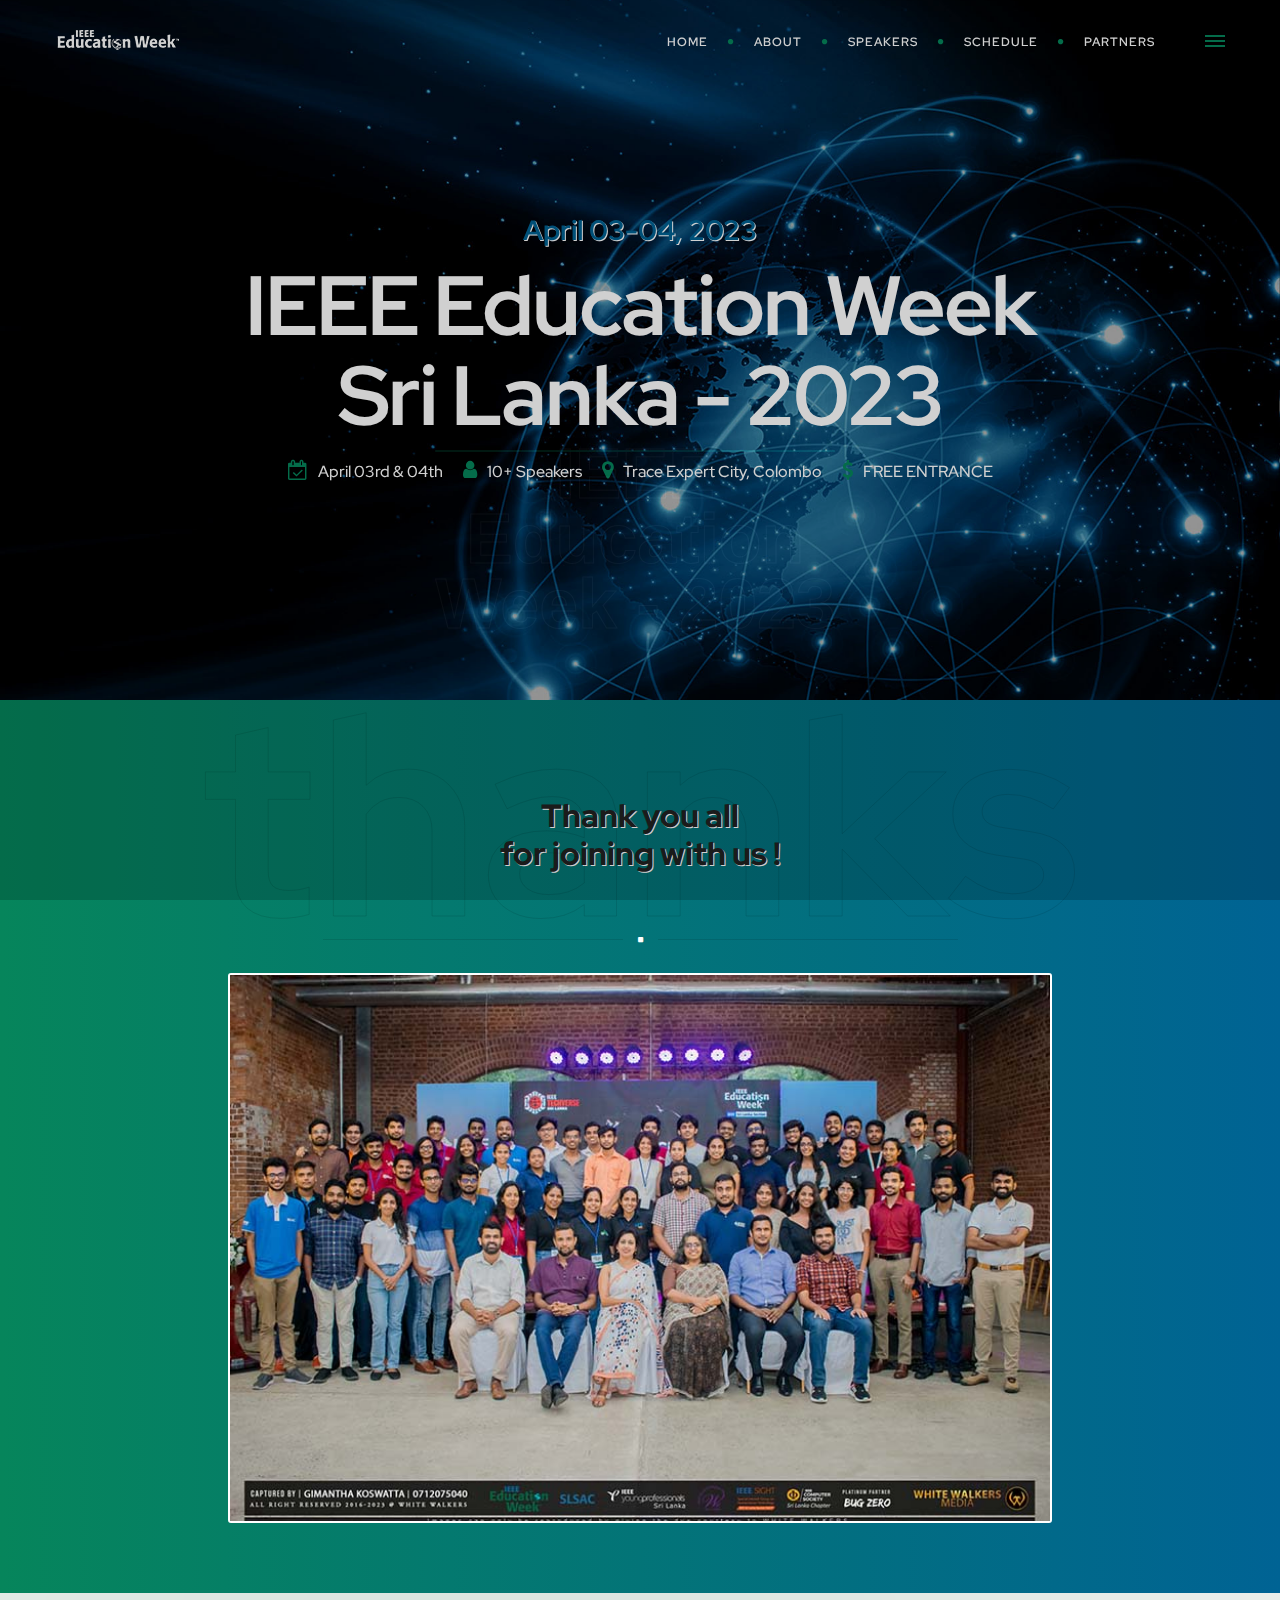
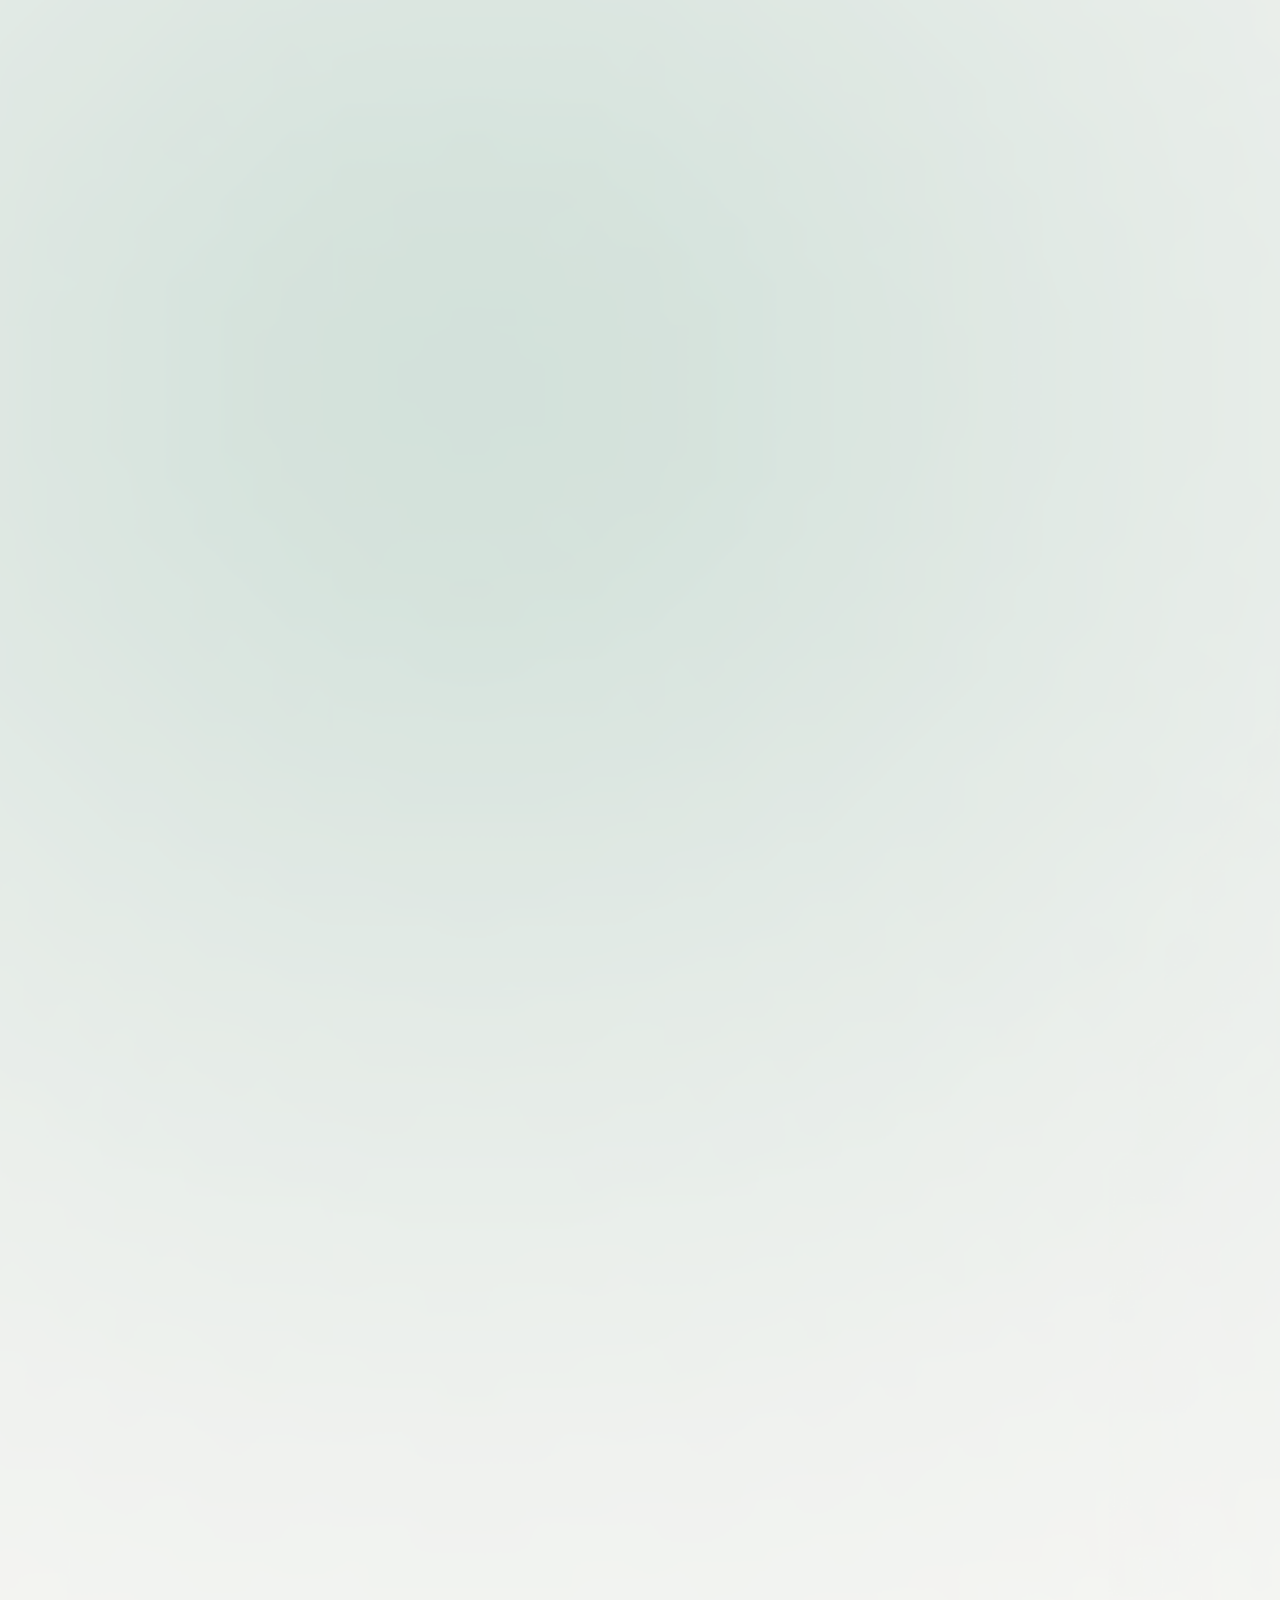
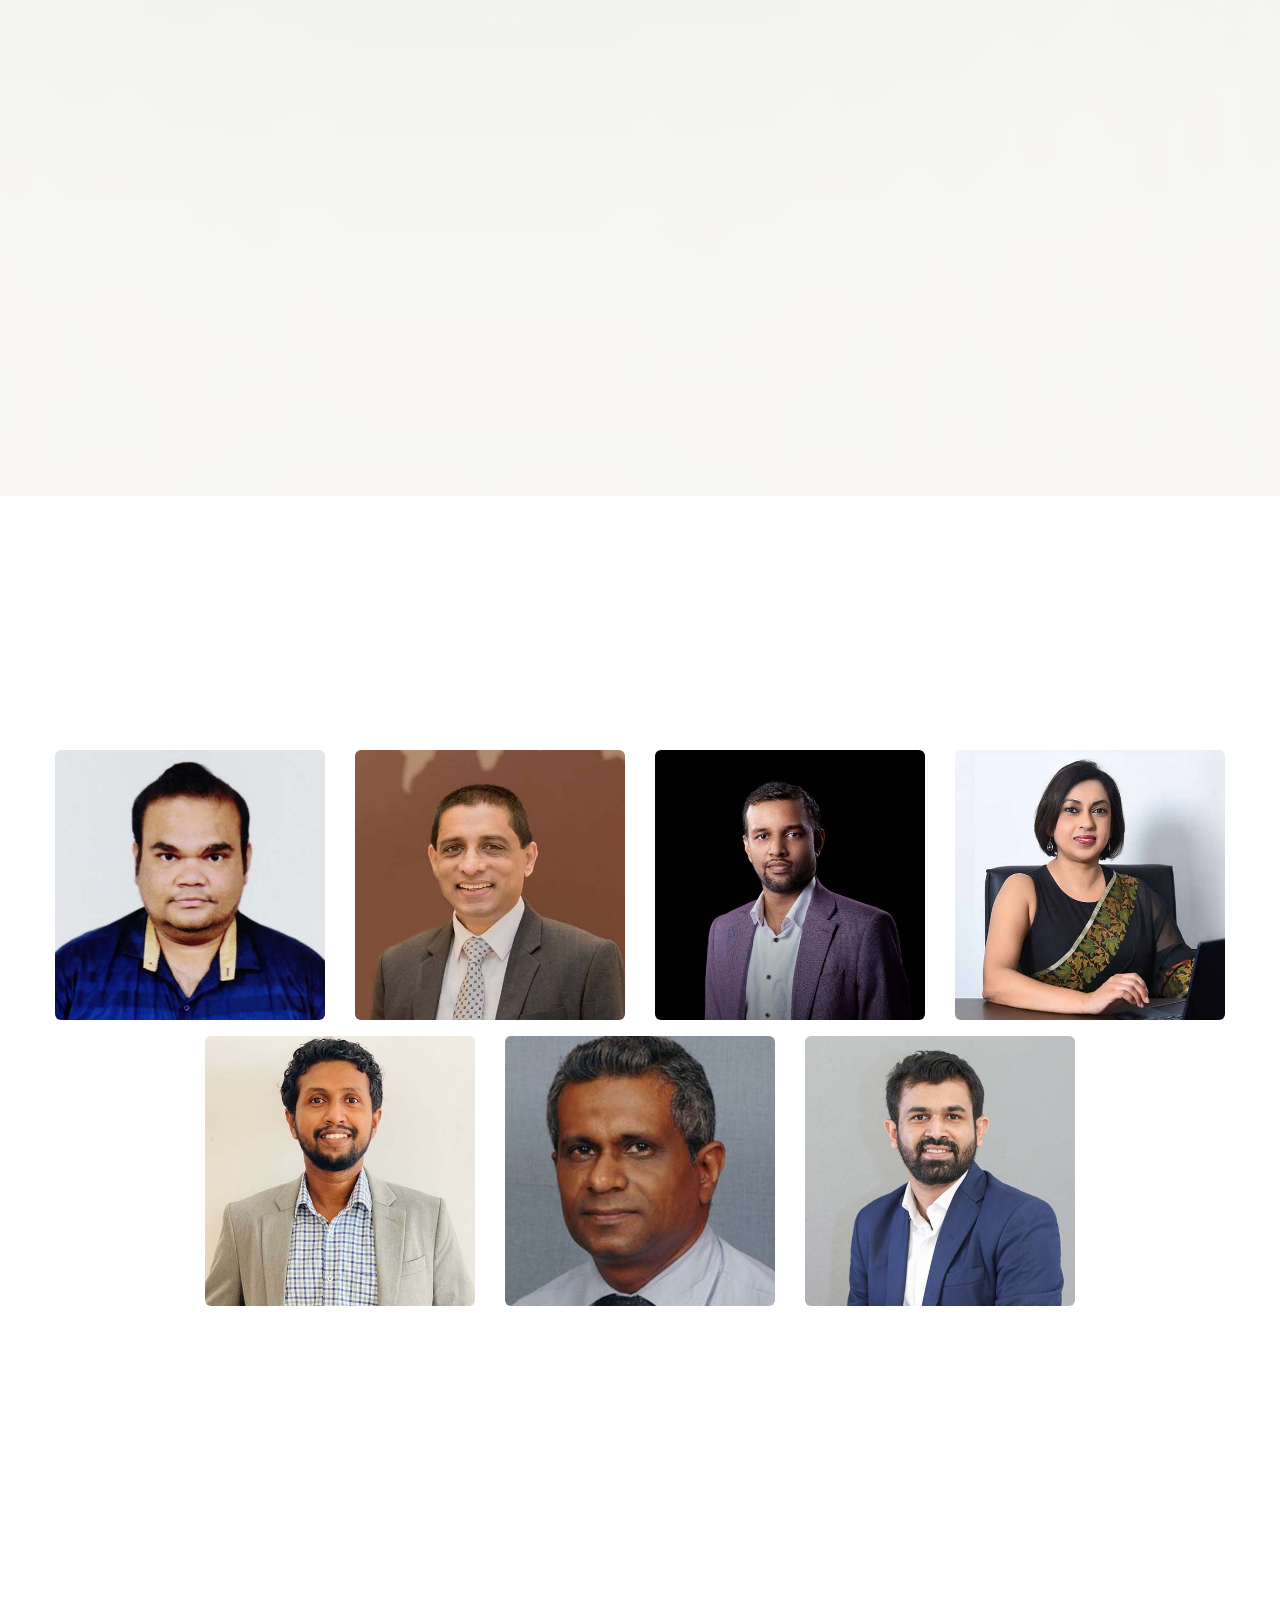
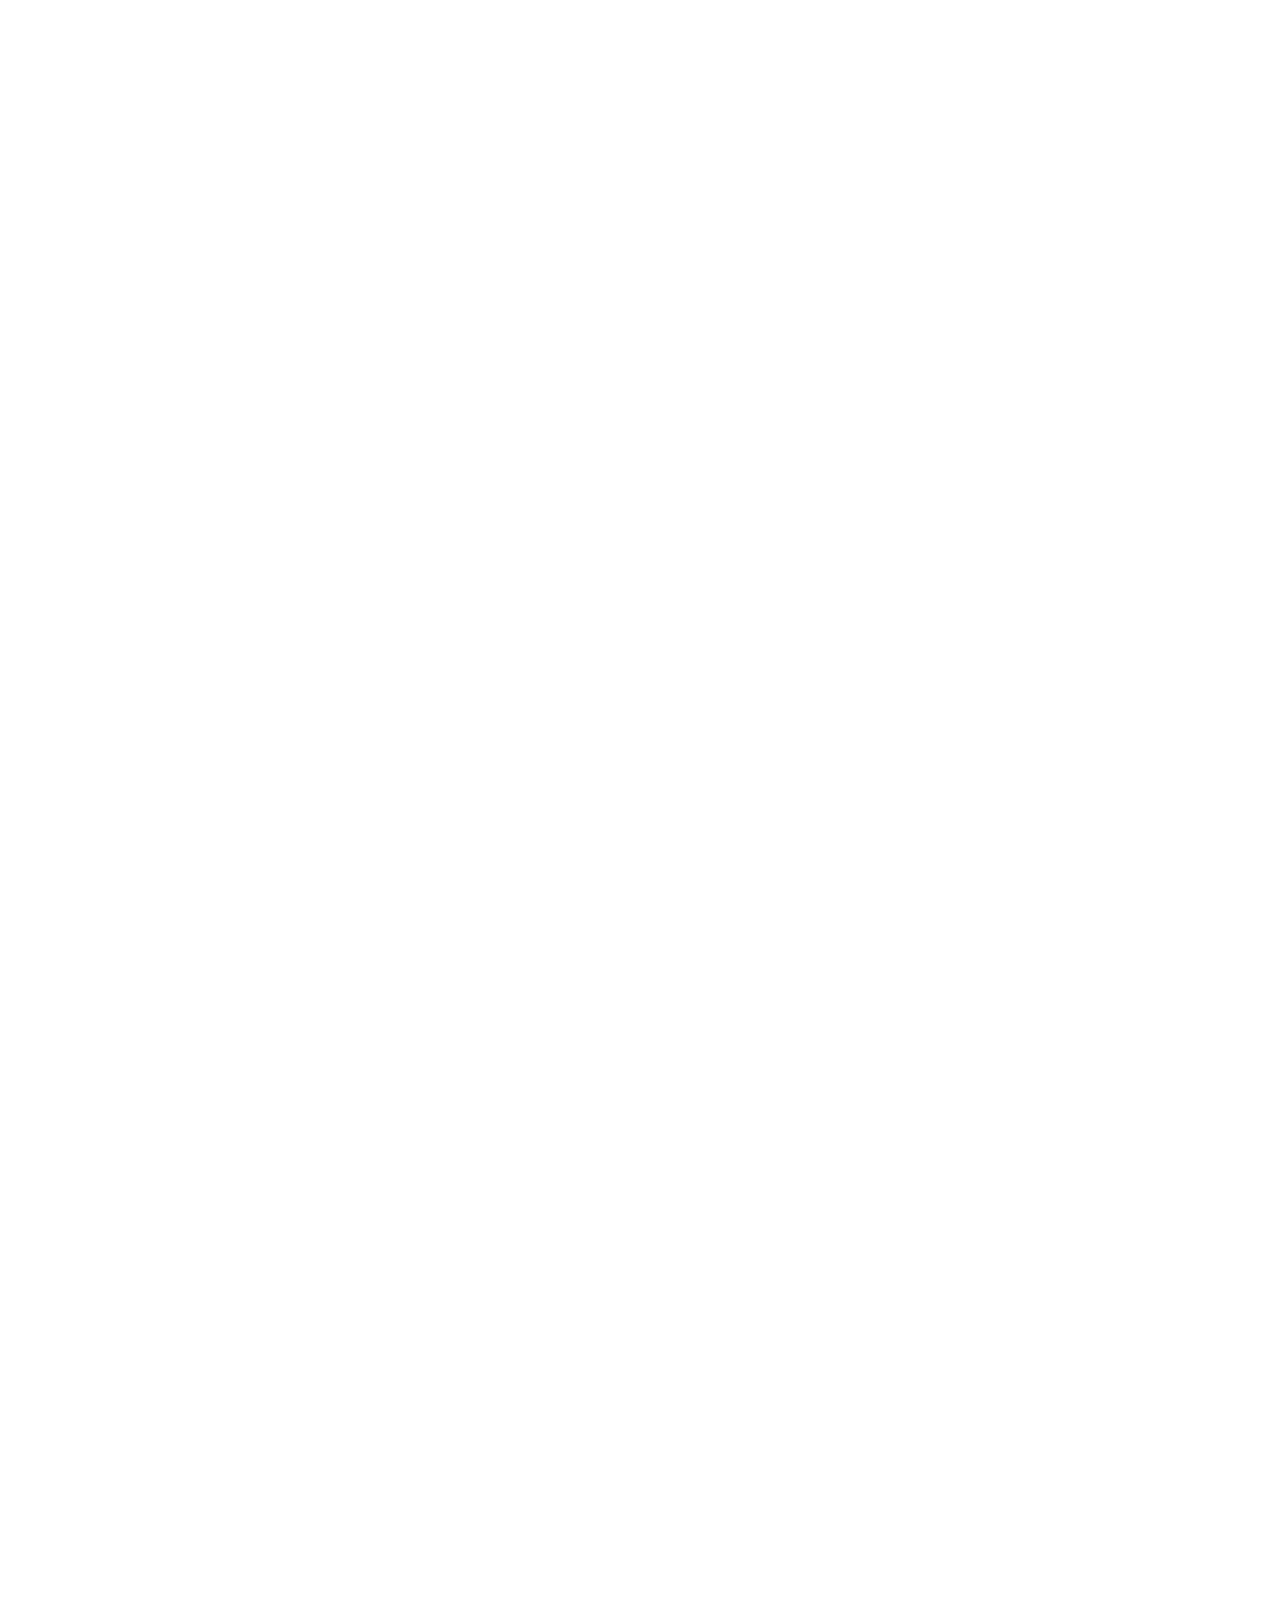
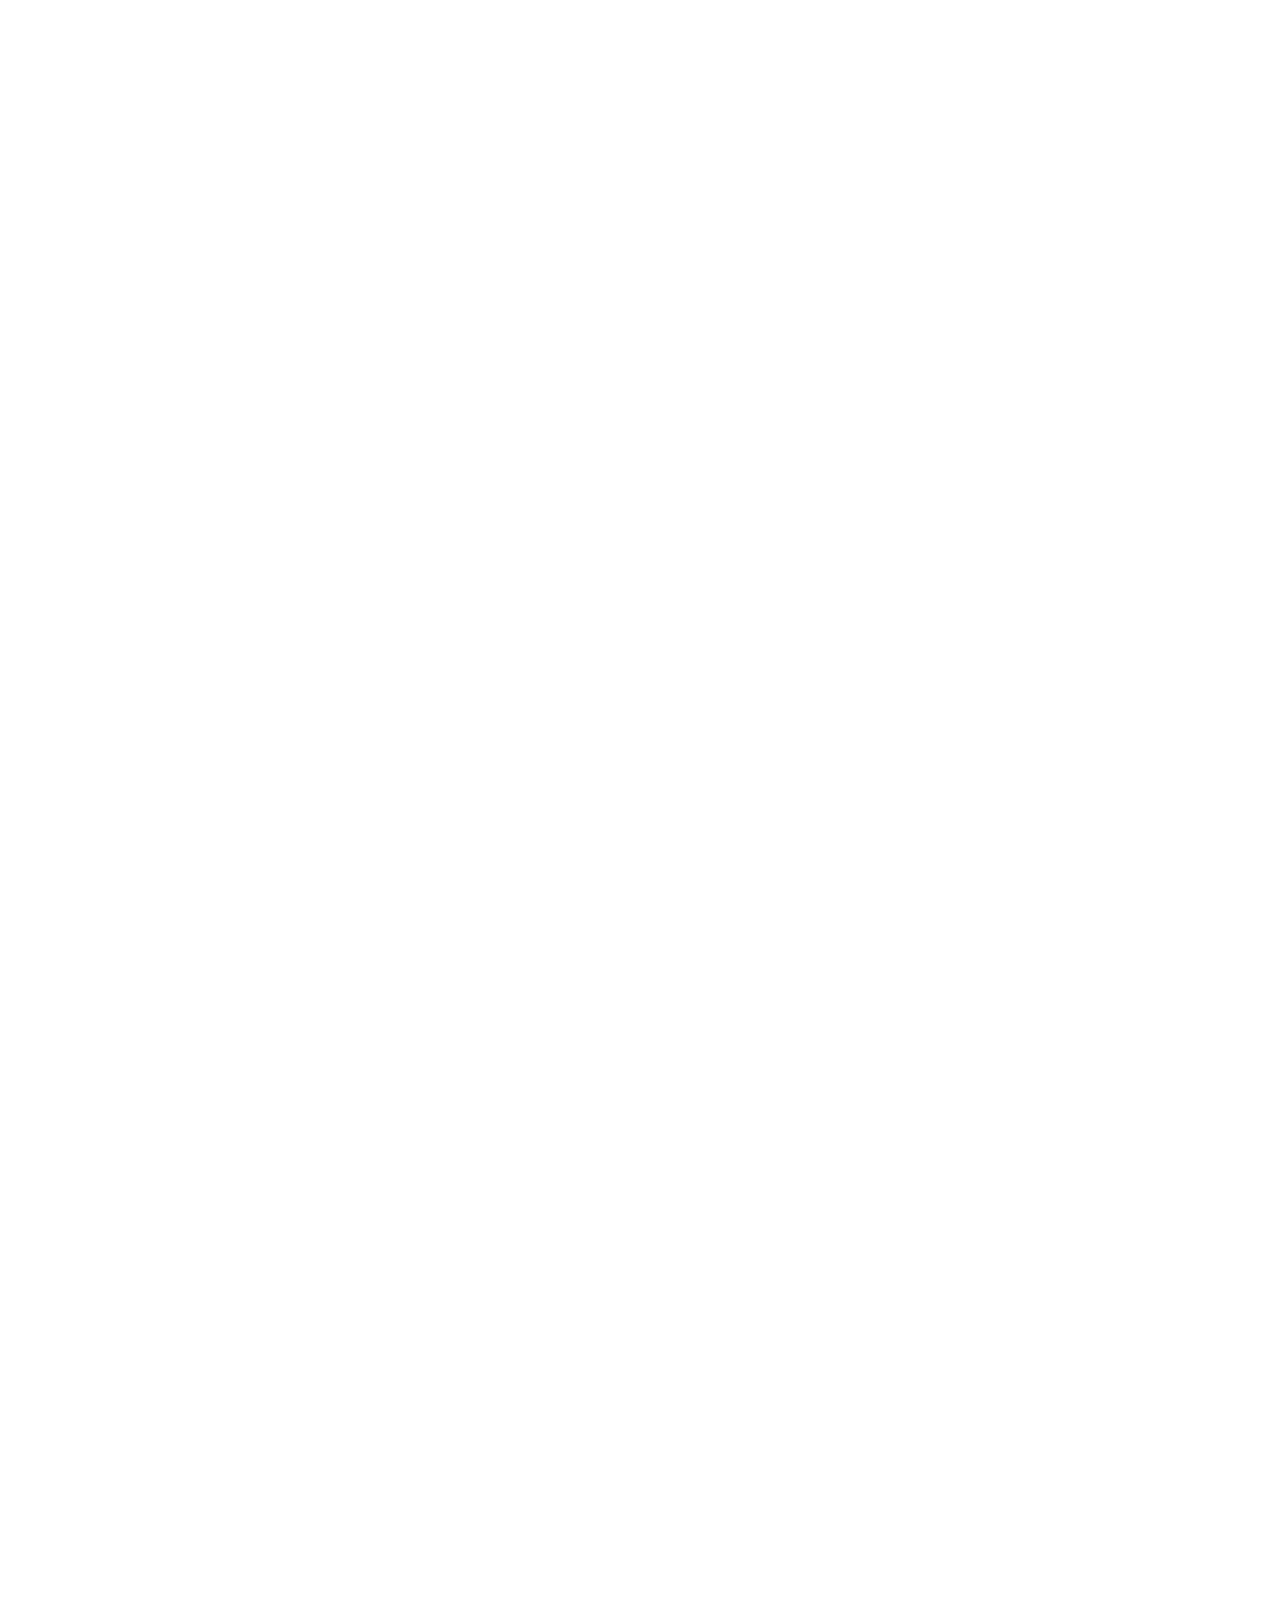
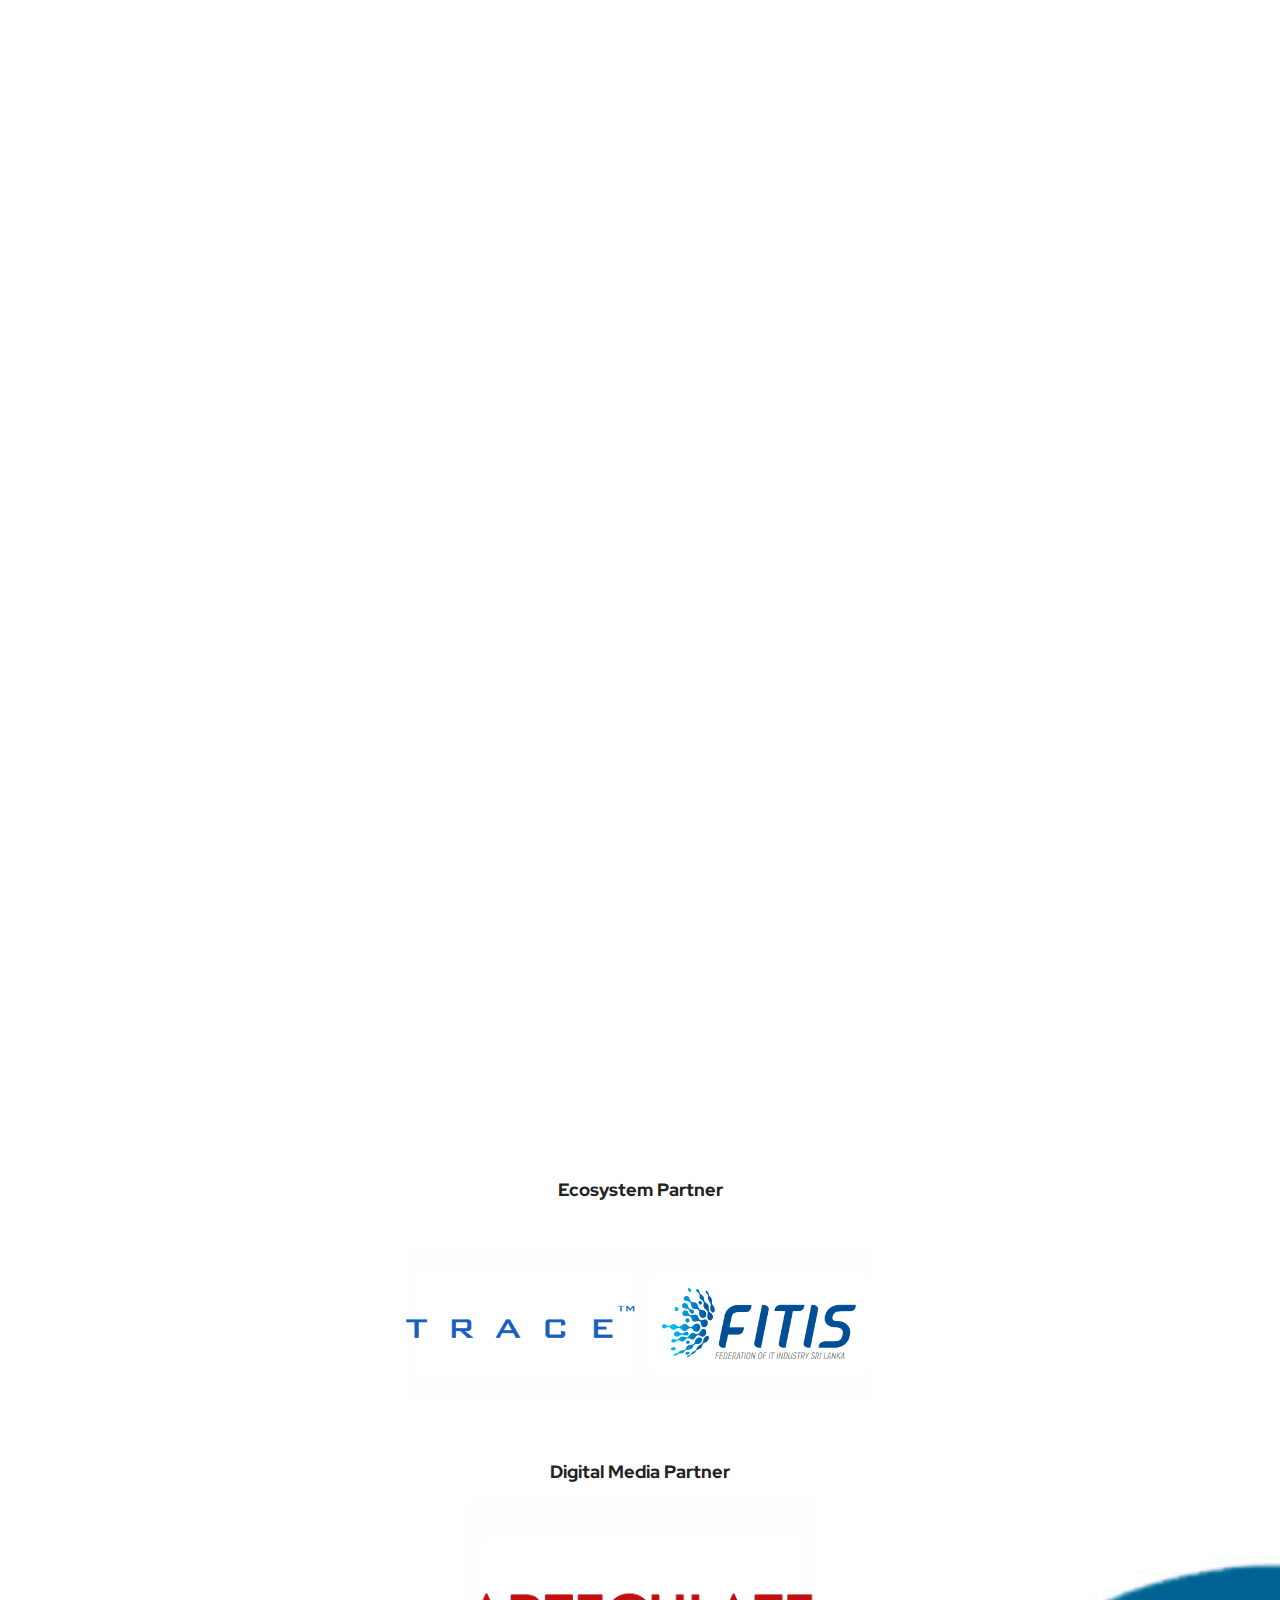
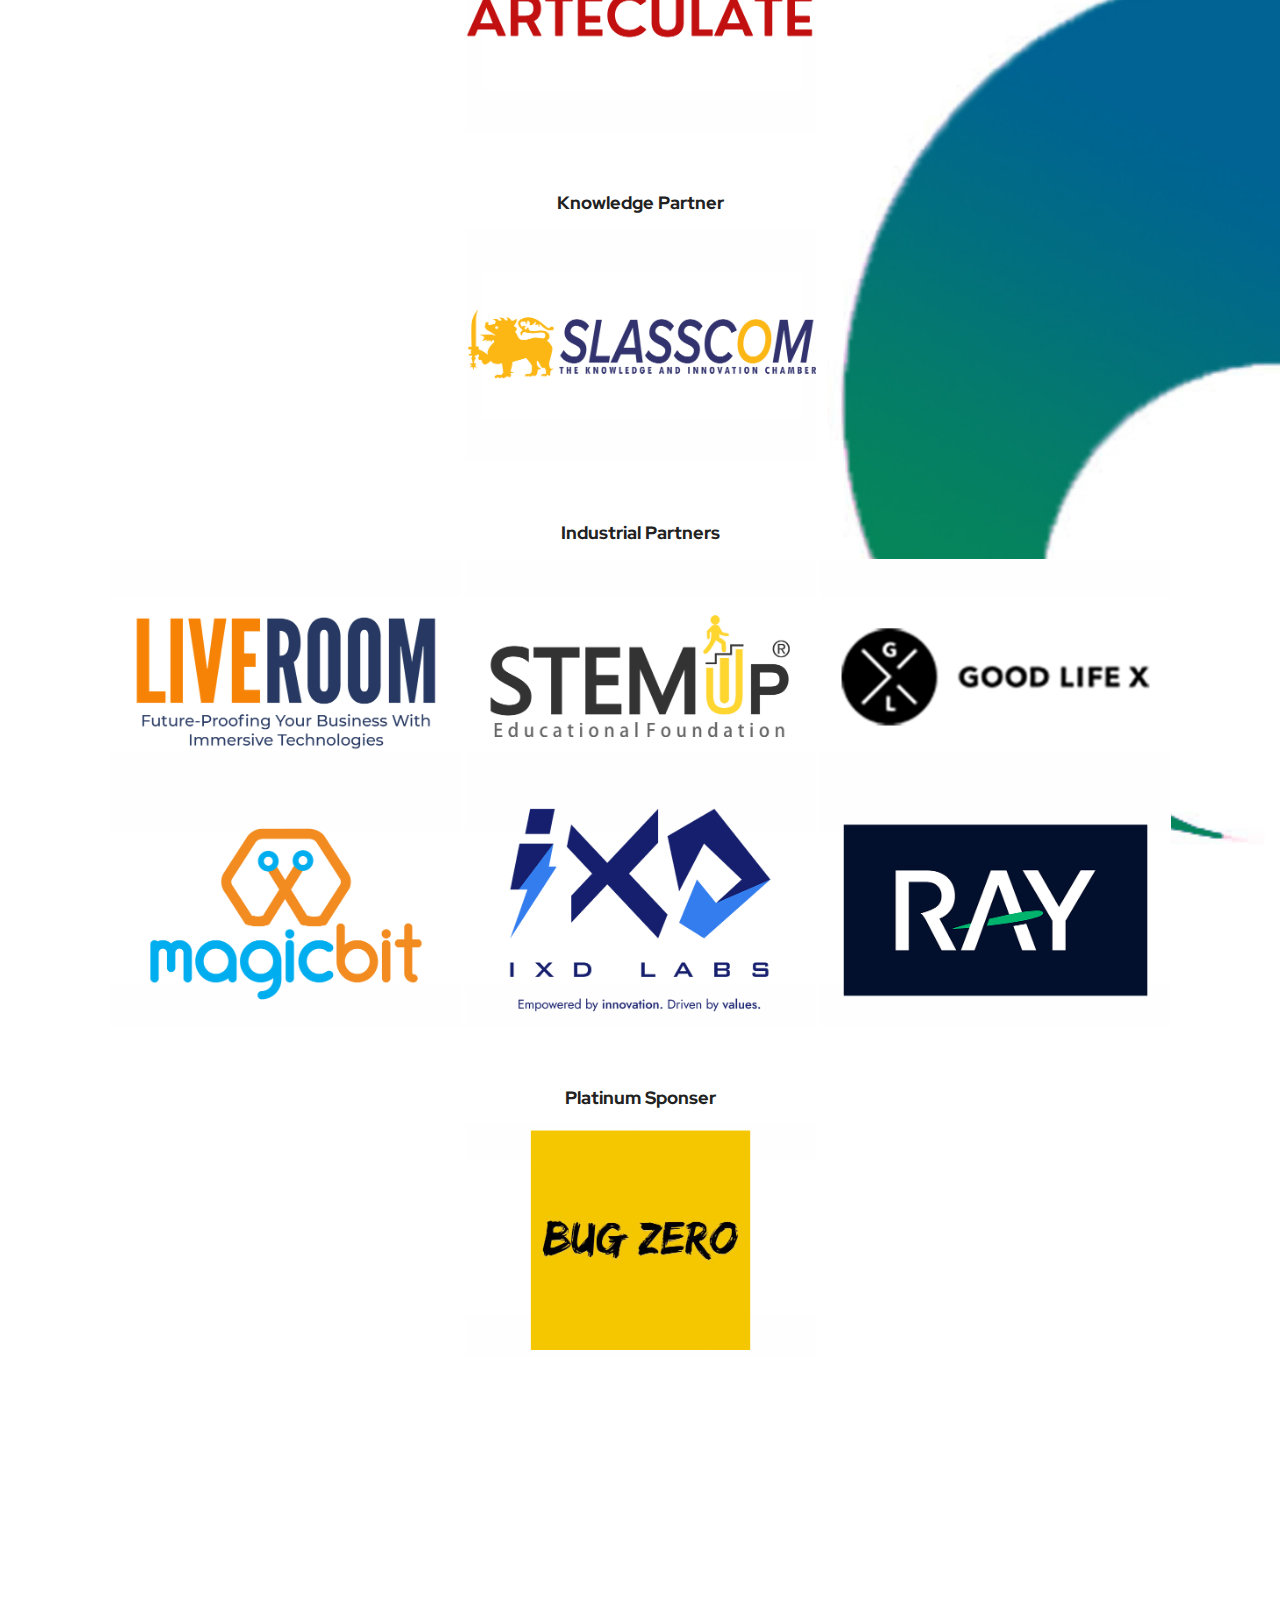
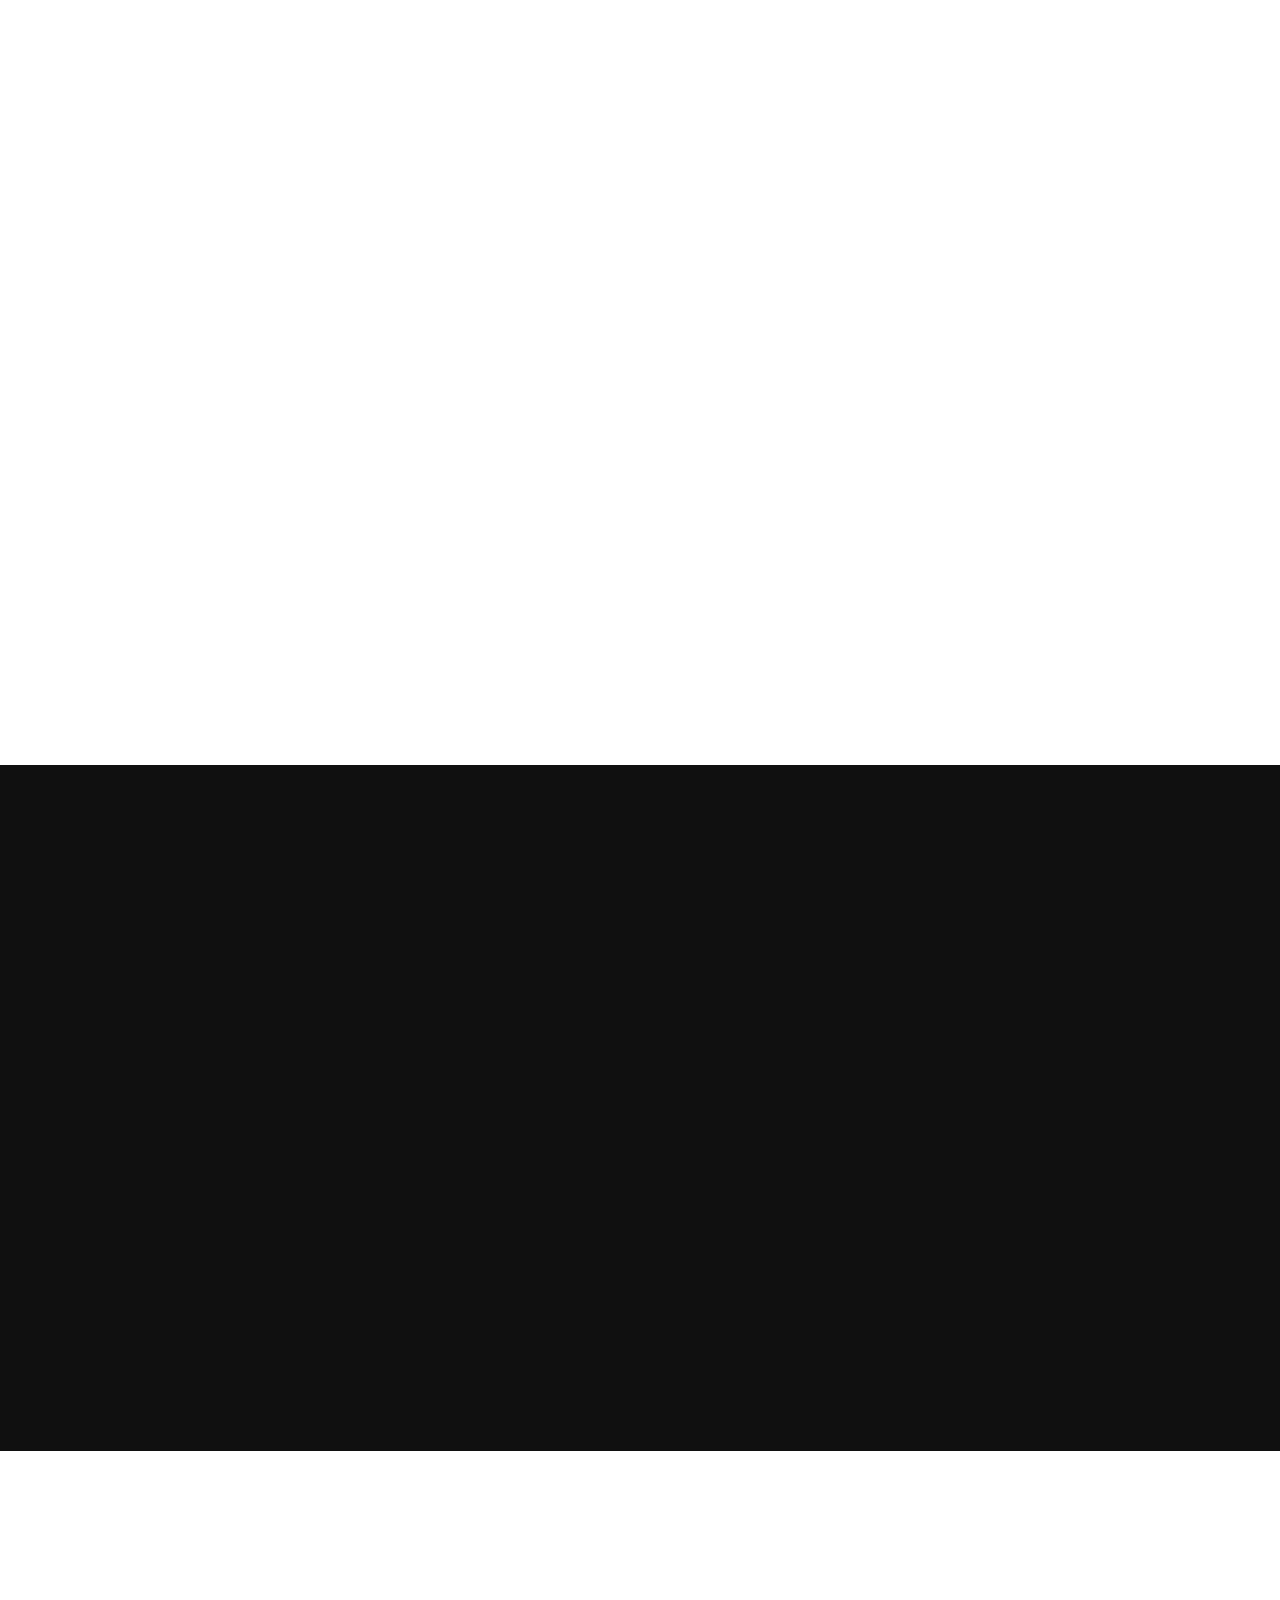
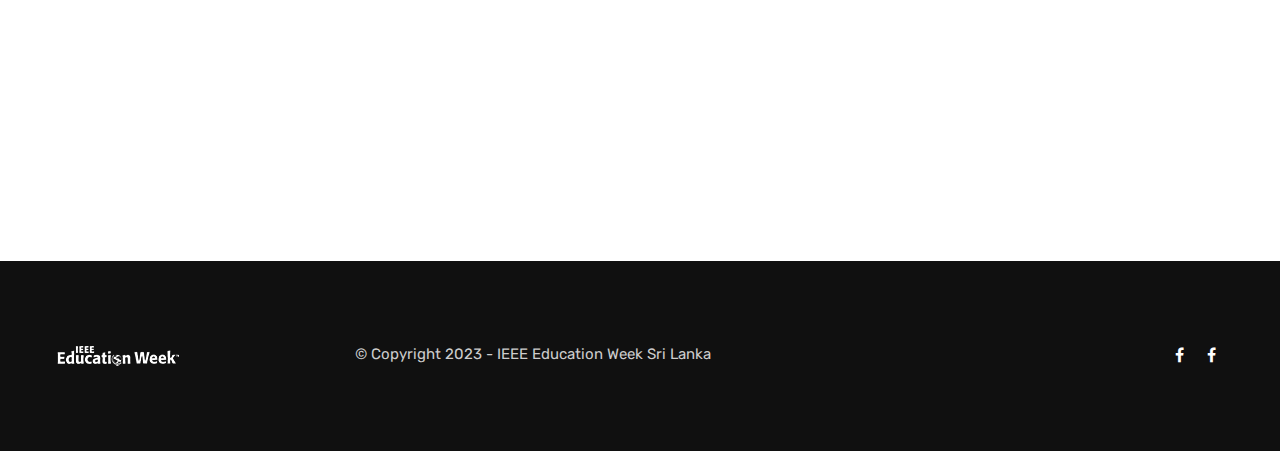
<file: 2023/index.html>
<!DOCTYPE html>
<html lang="en">

<head>
    <!-- Asela Pathirage -->
    <meta charset="utf-8" />
    <title>IEEE Education Week Sri Lanka - 2023</title>
    <meta name="viewport" content="width=device-width, initial-scale=1.0" />
    <meta name="description" content="IEEE Education Week - 2023" />
    <meta name="keywords" content="" />
    <meta name="author" content="" />
    <meta http-equiv="Permissions-Policy" content="interest-cohort=()">
    <link rel="shortcut icon" type="image/jpg" href="images-event/logo.png" />

    <!--[if lt IE 9]>
      <script src="js/html5shiv.js"></script>
    <![endif]-->

    <!-- CSS Files
    ================================================== -->
    <link rel="stylesheet" href="css/bootstrap.css" type="text/css" />
    <link rel="stylesheet" href="css/jpreloader.css" type="text/css" />
    <link rel="stylesheet" href="css/animate.css" type="text/css" />
    <link rel="stylesheet" href="css/plugin.css" type="text/css" />
    <link rel="stylesheet" href="css/owl.carousel.css" type="text/css" />
    <link rel="stylesheet" href="css/owl.theme.css" type="text/css" />
    <link rel="stylesheet" href="css/owl.transitions.css" type="text/css" />
    <link rel="stylesheet" href="css/magnific-popup.css" type="text/css" />
    <link rel="stylesheet" href="css/jquery.countdown.css" type="text/css" />
    <link rel="stylesheet" href="css/style.css" type="text/css" />
    <link rel="stylesheet" href="css/twentytwenty.css" type="text/css" />


    <!-- custom background -->
    <link rel="stylesheet" href="css/bg.css" type="text/css" />

    <!-- color scheme -->
    <link rel="stylesheet" href="css/colors/magenta.css" type="text/css" id="colors" />
    <link rel="stylesheet" href="css/color.css" type="text/css" />

    <!-- load fonts -->
    <link rel="stylesheet" href="fonts/font-awesome/css/font-awesome.css" type="text/css" />
    <link rel="stylesheet" href="fonts/elegant_font/HTML_CSS/style.css" type="text/css" />
    <link rel="stylesheet" href="fonts/et-line-font/style.css" type="text/css" />

    <!-- RS5.0 Stylesheet -->
    <link rel="stylesheet" href="revolution/css/settings.css" type="text/css" />
    <link rel="stylesheet" href="revolution/css/layers.css" type="text/css" />
    <link rel="stylesheet" href="revolution/css/navigation.css" type="text/css" />
    <link rel="stylesheet" href="css/rev-settings.css" type="text/css" />

    <!-- custom font -->
    <link rel="stylesheet" href="css/font-style.css" type="text/css" />
    <link rel="stylesheet" href="css/new.css" type="text/css" />
</head>

<body id="homepage" class="de_light">
    <div id="wrapper">
        <!-- header begin -->
        <header class="transparent">
            <div class="info">
                <div class="container">
                    <div class="row">
                        <div class="col-md-12">
                            <!-- <div class="column">Working Hours Monday - Friday <span class="id-color"><strong>08:00-16:00</strong></span></div>
                            <div class="column">Toll Free <span class="id-color"><strong>1800.899.900</strong></span></div> -->
                            <!-- social icons -->
                            <div class="column social">
                                <a href="#"><i class="fa fa-facebook"></i></a>
                                <a href="#"><i class="fa fa-twitter"></i></a>
                                <a href="#"><i class="fa fa-rss"></i></a>
                                <a href="#"><i class="fa fa-google-plus"></i></a>
                                <a href="#"><i class="fa fa-envelope-o"></i></a>
                            </div>
                            <!-- social icons close -->
                        </div>
                    </div>
                </div>
            </div>

            <div class="container">
                <div class="row">
                    <div class="col-md-12">
                        <!-- logo begin -->
                        <div id="logo">
                            <a href="index.html">
                                <img class="logo" src="images-event/logo.png" alt="" />
                            </a>
                        </div>
                        <!-- logo close -->

                        <!-- small button begin -->
                        <span id="menu-btn"></span>
                        <!-- small button close -->

                        <div class="header-extra">
                            <div class="v-center">
                                <span id="b-menu">
                                    <span></span>
                                    <span></span>
                                    <span></span>
                                </span>


                            </div>
                        </div>

                        <!-- mainmenu begin -->
                        <ul id="mainmenu" class="ms-2">
                            <li>
                                <a href="#section-hero">Home<span></span></a>
                            </li>
                            <li>
                                <a href="#section-about">About<span></span></a>
                            </li>
                            <li>
                                <a href="#section-speakers">Speakers<span></span></a>
                            </li>
                            <li>
                                <a href="#section-schedule">Schedule<span></span></a>
                            </li>
                            <!-- <li><a href="#section-ticket">Ticket<span></span></a></li> -->
                            <li>
                                <a href="#section-sponsors">Partners<span></span></a>
                            </li>
                            <!-- <li>
                                <a href="https://forms.gle/LA3BFdqYhyvfLu758" target="_blank"
                                    class="btn-custom font-weight-bold text-white sm-mb-30 ">Register&nbsp;&nbsp;&nbsp;<span></span></a>
                            </li> -->

                            <!-- <li><a href="#section-register">Register<span></span></a></li> -->
                            <!-- <li><a href="news.html">News<span></span></a></li> -->
                        </ul>
                        <!-- mainmenu close -->

                    </div>
                </div>
            </div>
        </header>
        <!-- header close -->

        <!-- content begin -->
        <div id="content" class="no-bottom no-top">
            <!-- revolution slider begin -->
            <section id="section-hero" class="fullwidthbanner-container" aria-label="section-slider"
                data-bgcolor="#101010">
                <div id="slider-revolution">
                    <ul>
                        <li data-transition="random-premium" data-slotamount="10" data-masterspeed="200" data-thumb="">
                            <!--  BACKGROUND IMAGE -->
                            <img alt="" class="rev-slidebg" data-bgparallax="0" src="images-event/slider/wide1.jpg" />
                        </li>

                        <li data-transition="random-premium" data-slotamount="10" data-masterspeed="200" data-thumb="">
                            <!--  BACKGROUND IMAGE -->
                            <img alt="" class="rev-slidebg" data-bgparallax="0" src="images-event/slider/wide2.jpg" />
                        </li>
                    </ul>

                    <div class="tp-static-layers">
                        <div class="text-center tp-caption size-28 font-weight-bold text-white tp-static-layer"
                            data-x="['center','center','center','center']" data-hoffset="['0']"
                            data-y="['top','top','top','top']" data-voffset="['185']"
                            data-lineheight="['90','90','90','90']" data-width="none" data-height="none"
                            data-whitespace="nowrap" data-type="text" data-responsive_offset="on" data-startslide="0"
                            data-endslide="3"
                            data-frames='[{"from":"opacity:0;","speed":300,"to":"o:1;","delay":500,"ease":"Power2.easeInOut"},{"delay":"wait","speed":300,"to":"opacity:0;","ease":"nothing"}]'
                            data-textAlign="['center','center','center','center']" data-paddingtop="[0,0,0,0]"
                            data-paddingright="[0,0,0,0]" data-paddingbottom="[0,0,0,0]" data-paddingleft="[0,0,0,0]">
                            <span class="id-color-2" style="text-shadow: 1px 1px 0 #ffffff">April 03-04, 2023</span>
                        </div>

                        <div class="text-center tp-caption size-84 font-weight-bold text-white tp-static-layer"
                            data-x="['center','center','center','center']" data-hoffset="['0']"
                            data-y="['center','center','center','center']" data-lineheight="['90','90','90','90']"
                            data-width="none" data-height="none" data-whitespace="nowrap" data-type="text"
                            data-responsive_offset="on" data-startslide="0" data-endslide="3"
                            data-frames='[{"from":"opacity:0;","speed":300,"to":"o:1;","delay":500,"ease":"Power2.easeInOut"},{"delay":"wait","speed":300,"to":"opacity:0;","ease":"nothing"}]'
                            data-textAlign="['center','center','center','center']" data-paddingtop="[0,0,0,0]"
                            data-paddingright="[0,0,0,0]" data-paddingbottom="[0,0,0,0]" data-paddingleft="[0,0,0,0]">
                            IEEE Education Week<br />
                            Sri Lanka - 2023
                        </div>

                        <div class="text-center tp-caption size-20 text-white tp-static-layer"
                            data-x="['center','center','center','center']" data-hoffset="['0']"
                            data-y="['top','top','top','top']" data-voffset="['430']"
                            data-lineheight="['90','90','90','90']" data-width="none" data-height="none"
                            data-whitespace="nowrap" data-type="text" data-responsive_offset="on" data-startslide="0"
                            data-endslide="3"
                            data-frames='[{"from":"opacity:0;","speed":300,"to":"o:1;","delay":500,"ease":"Power2.easeInOut"},{"delay":"wait","speed":300,"to":"opacity:0;","ease":"nothing"}]'
                            data-textAlign="['center','center','center','center']" data-paddingtop="[0,0,0,0]"
                            data-paddingright="[0,0,0,0]" data-paddingbottom="[0,0,0,0]" data-paddingleft="[0,0,0,0]">
                            <div class="spacer-single"></div>
                            <div class="d-lg-flex justify-content-center sm-hide">
                                <div class="h6 padding10 pt0 pb0">
                                    <i class="i_h3 fa fa-calendar-check-o id-color"></i>April
                                    03rd & 04th
                                </div>
                                <div class="h6 padding10 pt0 pb0">
                                    <i class="i_h3 fa fa-user id-color"></i>10+ Speakers
                                </div>
                                <div class="h6 padding10 pt0 pb0">
                                    <i class="i_h3 fa fa-map-marker id-color"></i>Trace Expert
                                    City, Colombo
                                </div>
                                <div class="h6 padding10 pt0 pb0">
                                    <i class="i_h3 fa fa-dollar id-color"></i>FREE ENTRANCE
                                </div>
                            </div>
                        </div>

                        <div class="tp-caption tp-static-layer" data-x="['center','center','center','center']"
                            data-hoffset="['0']" data-y="['top','top','top','top']" data-voffset="['506']"
                            data-width="none" data-height="none" data-whitespace="nowrap" data-type="button"
                            data-actions='[{"event":"click","action":"scrollbelow","offset":"px","delay":""}]'
                            data-responsive_offset="on" data-responsive="off" data-startslide="0" data-endslide="3"
                            data-frames='[{"from":"opacity:0;","speed":300,"to":"o:1;","delay":500,"ease":"Power2.easeInOut"},{"delay":"wait","speed":300,"to":"opacity:0;","ease":"nothing"},{"frame":"hover","speed":"300","ease":"Power1.easeInOut","to":"o:1;rX:0;rY:0;rZ:0;z:0;","style":"c:rgba(255, 255, 255, 1.00);bg:rgba(255, 255, 255, 0.15);bw:2px 2px 2px 2px;"}]'
                            data-textAlign="['center','center','center','center']" data-paddingtop="[12,12,12,12]"
                            data-paddingright="[20,20,20,20]" data-paddingbottom="[12,12,12,12]"
                            data-paddingleft="[20,20,20,20]">
<!-- 
                            <a href="https://forms.gle/LA3BFdqYhyvfLu758" target="_blank"
                                class="btn-custom font-weight-bold text-white sm-mb-30 scroll-to">Register</a> -->
                        </div>

                        <div class="tp-caption tp-static-layer" data-x="['center','center','center','center']"
                            data-hoffset="['0']" data-y="['top','top','top','top']" data-voffset="['506']"
                            data-width="none" data-height="none" data-whitespace="nowrap" data-type="button"
                            data-actions='[{"event":"click","action":"scrollbelow","offset":"px","delay":""}]'
                            data-responsive_offset="on" data-responsive="off" data-startslide="0" data-endslide="3"
                            data-frames='[{"from":"opacity:0;","speed":300,"to":"o:1;","delay":500,"ease":"Power2.easeInOut"},{"delay":"wait","speed":300,"to":"opacity:0;","ease":"nothing"},{"frame":"hover","speed":"300","ease":"Power1.easeInOut","to":"o:1;rX:0;rY:0;rZ:0;z:0;","style":"c:rgba(255, 255, 255, 1.00);bg:rgba(255, 255, 255, 0.15);bw:2px 2px 2px 2px;"}]'
                            data-textAlign="['center','center','center','center']" data-paddingtop="[12,12,12,12]"
                            data-paddingright="[20,20,20,20]" data-paddingbottom="[12,12,12,12]"
                            data-paddingleft="[20,20,20,20]"></div>
                    </div>
                </div>
            </section>
            <!-- revolution slider close -->

            <section id="section-countdown" aria-label="section" class="gradient-to-right pt40 pb40">
                <div class="container">
                    <div class="row">
                        <div class="col-md-10 offset-md-1 text-center">
                            <div class="spacer-single"></div>
                            <div class="wm wm-border light wow fadeInDown">thanks</div>
                            <h2 style="text-shadow: 1px 1px 0 #ffffff">Thank you all<br/> for joining with us !</h2><br>
                            <!-- <div id="defaultCountdown"></div> -->
                            <div class="separator">
                                <span ><i class="fa fa-square" style="color: #ffffff;"></i></span>
                            </div>
                            <img width="85%" src="images-event/portfolio/3.jpg" alt="" style="border: 2px solid #ffffff; border-radius: 3px;"/>
                            <div class="spacer-single"></div>


                        </div>
                    </div>
                </div>
            </section>

            <section id="section-about" data-bgimage="url(images-event/bg/wide1.png) top left no-repeat">
                <div class="wm wm-border light wow fadeInDown">welcome</div>
                <div class="container">
                    <div class="row align-items-center">
                        <div class="col-lg-6 wow fadeInLeft" data-wow-delay="1s">
                            <h2>Welcome to the <br />Education Week 2023</h2>
                            <p style="color:black;">
                                IEEE Education Week Sri Lanka is a unique opportunity to connect with top professionals
                                and educators from the world of Engineering. It will be held at TRACE Expert City on the
                                3rd & 4th of April this year and will provide educational programs and resources for
                                students, educators, and technical professionals. This event is the perfect chance to
                                expand your knowledge, enhance your skills, and build your network. There will be a STEM
                                exhibition, teachers' training session, seminar on higher education pathways for
                                students, technical sessions, panel discussions, etc. It is a great way to showcase all
                                of the amazing work that IEEE volunteers and members do every day to promote education
                                at every level.
                            </p>

                            <div class="spacer10"></div>
<!-- 
                            <a href="https://forms.gle/LA3BFdqYhyvfLu758" target="_blank"
                                class="btn-custom font-weight-bold text-white sm-mb-30 scroll-to">Register</a> -->
                        </div>

                        <div class="col-lg-6 mb-sm-30  text-center wow fadeInRight">
                            <div class="de-images">
                                <!-- <img class="di-small wow fadeIn" src="images-event/misc/2.jpg" alt="" /> -->
                                <img class="di-small-2" src="images-event/misc/3.jpg" alt="" />
                                <img class="img-fluid wow fadeInRight" data-wow-delay=".25s"
                                    src="images-event/misc/1.jpg" alt="" />
                            </div>
                        </div>
                    </div>
                </div>
                <div class="spacer10"></div>
                <div class="spacer10"></div>
                <div class="spacer10"></div>
                <div class="spacer10"></div>
                <div class="spacer10"></div>
                <div class="spacer10"></div>
                <div class="spacer10"></div>
                
                <div class="container">
                    <div class="row align-items-top justify-content-center">
                        <div class="col-md-9">
                            <div class="row justify-content-center">
                                <div class="col-sm-12 mt-5 wow fadeInRight" data-wow-delay="0.5s">
                                    <h3 class="mt-3">Organized by</h3>
                                </div>
                                <div class="col-md-3  mb-sm-30 text-left wow fadeInLeft mb-3">
                                    <a href="https://ieee.lk/" target="_blank"><img class=""
                                            style="width:90%; "
                                            src="images-event/misc/New folder/sac.png" alt="" />
                                    </a>
                                </div>
                                <div class="col-md-3 mb-sm-30 text-left wow fadeInLeft mb-3">
                                    <a href="https://ieeeyp.lk/" target="_blank"><img class=""
                                            style="width:90%;"
                                            src="images-event/misc/New folder/yp.png" alt="" />
                                    </a>
                                </div>
                                <div class="col-md-3 mb-sm-30 text-left wow fadeInLeft mb-3">
                                    <a href="https://ieeewie.lk/" target="_blank"><img class=""
                                            style="width:90%;"
                                            src="images-event/misc/New folder/wie.png" alt="" />
                                    </a>
                                </div>
                                <div class="col-md-3 mb-sm-30 text-left wow fadeInLeft mb-3">
                                    <a href="https://sight.ieee.org/" target="_blank"><img class=""
                                            style="width:90%;"
                                            src="images-event/misc/New folder/sight.png" alt="" />
                                    </a>
                                </div>
                                <div class="col-md-3 mb-sm-30 text-left wow fadeInLeft mb-3">
                                    <a href="https://r10.ieee.org/srilanka-cs/" target="_blank"><img class=""
                                            style="width:90%; "
                                            src="images-event/misc/New folder/cs.png" alt="" />
                                    </a>
                                </div>
                                <div class="col-md-3 mb-sm-30 text-left wow fadeInLeft mb-3">
                                    <a href="https://techverse.ieee.lk/" target="_blank"><img class=""
                                            style="width:90%; "
                                            src="images-event/misc/New folder/tech.png" alt="" />
                                    </a>
                                </div>
                                <div class="col-md-3 mb-sm-30 text-left wow fadeInLeft mb-3">
                                    <a href="https://slinspire.lk/" target="_blank"><img class=""
                                            style="width:90%; "
                                            src="images-event/misc/New folder/ins.png" alt="" />
                                    </a>
                                </div>
                            </div>
                        </div>
                        <div class="col-md-3 text-right">
                            <div class="row justify-content-end">
                                <div class="col-sm-12 mt-5 wow fadeInRight" data-wow-delay="0.5s">
                                    <h3 class="mt-3">In collaboration with</h3>
                                </div>
                                <div class="col-md-9 mb-sm-30 text-right wow fadeInLeft mb-2">
                                    <a href="https://web.facebook.com/sl2college/?_rdc=1&_rdr" target="_blank"><img
                                            class="" style="margin-right:0;width:90%;"
                                            src="images-event/misc/New folder/sl.png" alt="" />
                                    </a>
                                </div>
                            </div>

                        </div>
                    </div>
                </div>
                <div class="spacer10"></div>
                <div class="container">
                    <div class="row align-items-top justify-content-center">
                        <div class="col-md-12">
                            <div class="row justify-content-center">
                                <div class="col-sm-12 text-center mt-5 wow fadeInRight" data-wow-delay="0.5s">
                                    <h3 class="mt-3">Powered by</h3>
                                </div>
                                <div class="col-md-3  mb-sm-30 text-left wow fadeInLeft mb-3">
                                    <a href="" target="_blank"><img class=""
                                            style="width:90%;"
                                            src="images-event/misc/New folder/10r.png" alt="" />
                                    </a>
                                </div>
                                <div class="col-md-3 mb-sm-30 text-left wow fadeInLeft mb-3">
                                    <a href="" target="_blank"><img class=""
                                            style="width:90%;"
                                            src="images-event/misc/New folder/stem.png" alt="" />
                                    </a>
                                </div>
                                
                            </div>
                        </div>
                       
                    </div>
                </div>
                
                <div class="spacer-double"></div>
                <div class="wm wm-border light wow fadeInDown mt-5">Benifits</div>
                <div class="container">
                    <div class="row">
                        <div class="col-md-6 offset-md-3 text-center wow fadeInUp">
                            <h1>Why You Should Join The Event</h1>
                            <div class="separator">
                                <span><i class="fa fa-square"></i></span>
                            </div>
                            
                        </div>

                        <div class="col-lg-4 wow fadeIn" data-wow-delay="0s">
                            <div class="box-number square">
                                <i class="bg-color hover-color-2 fa fa-microphone text-light"></i>
                                <div class="text">
                                    <h3><span>Exhibit Booths </span></h3>
                                    <p>
                                        Exhibitors often represent educational institutions, organizations, and
                                        companies that are leaders in the field of education. Visiting these booths can
                                        provide attendees with a chance to learn about new products and services.
                                    </p>
                                </div>
                            </div>
                        </div>

                        <div class="col-lg-4 wow fadeIn" data-wow-delay=".25s">
                            <div class="box-number square">
                                <i class="bg-color hover-color-2 fa fa-lightbulb-o text-light"></i>
                                <div class="text">
                                    <h3><span>Best Experience</span></h3>
                                    <p>
                                        Provides an opportunity for individuals to learn about the latest trends,
                                        research, and innovations in the field of education, connect with like-minded
                                        individuals, and improve their own skills and knowledge.
                                    </p>
                                </div>
                            </div>
                        </div>

                        <div class="col-lg-4 wow fadeIn" data-wow-delay=".5s">
                            <div class="box-number square">
                                <i class="bg-color hover-color-2 fa fa-sitemap text-light"></i>
                                <div class="text">
                                    <h3><span>Networking</span></h3>
                                    <p>
                                        Attendees can attend presentations, workshops, and panel discussions to meet new
                                        people, share ideas, and discuss issues related to education that can lead to
                                        future opportunities.

                                    </p>
                                </div>
                            </div>
                        </div>

                        <div class="spacer-single"></div>

                        <div class="col-lg-4 wow fadeIn" data-wow-delay=".75s">
                            <div class="box-number square">
                                <i class="bg-color hover-color-2 fa fa-users text-light"></i>
                                <div class="text">
                                    <h3><span>Build Talented Posterity </span></h3>
                                    <p>
                                        Offers a range of resources and opportunities to help individuals develop their
                                        skills and knowledge, as well as connect with like-minded individuals for
                                        collaboration, mentorship, and professional development.

                                    </p>
                                </div>
                            </div>
                        </div>

                        <div class="col-lg-4 wow fadeIn" data-wow-delay="1s">
                            <div class="box-number square">
                                <i class="bg-color hover-color-2 fa fa-building text-light"></i>
                                <div class="text">
                                    <h3><span>Learn New Technologies</span></h3>
                                    <p>
                                        Presents a unique opportunity to learn new technologies that enhance skills and
                                        knowledge, such as virtual and augmented reality tools coding and robotics kit,
                                        and online learning platforms.

                                    </p>
                                </div>
                            </div>
                        </div>

                        <div class="col-lg-4 wow fadeIn" data-wow-delay="1.25s">
                            <div class="box-number square">
                                <i class="bg-color hover-color-2 fa fa-mortar-board text-light"></i>
                                <div class="text">
                                    <h3><span>Proceed Forward</span></h3>
                                    <p>
                                        The pandemic has had a major impact on engineers and technologists, and now is
                                        the time to find the training and educational opportunities they need.
                                    </p>
                                </div>
                            </div>
                        </div>
                    </div>
                </div>
            </section>
            <!-- section close -->

            <!-- section begin -->
            <section id="section-speakers" class="text-light"
                data-bgimage="url(images-event/bg/wide2.jpg) fixed top center" data-stellar-background-ratio=".2">
                <div class="wm wm-border dark wow fadeInDown">speakers</div>
                <div class="container">
                    <div class="row text-center">
                        <div class="col-md-6 offset-md-3 text-center wow fadeInUp">
                            <h1>The Speakers</h1>
                            <div class="separator">
                                <span><i class="fa fa-square"></i></span>
                            </div>
                            <div class="spacer-single"></div>
                        </div>

                        <div class="clearfix"></div>

                        <div class="col-lg-3 col-md-6 mb-3">
                            <!-- team member -->
                            <div class="de-team-list">
                                <div class="team-pic">
                                    <img src="images-event/team/hansa.jpg" class="img-responsive img-rounded" alt="" />
                                </div>
                                <div class="team-desc img-rounded">
                                    <h3>Mr. Hansa Perera</h3>
                                    <p class="lead">Principal Engineer | Nagarro</p>
                                    <div class="small-border"></div>
                                    <p>
                                        Data and AI Technopreneur <br />
                                        Data and AI Evangelist <br />
                                        Machine Learning Researcher<br />

                                    </p>

                                    <!-- <div class="social">
                                        <a href="#"><i class="fa fa-facebook fa-lg"></i></a>
                                        <a href="#"><i class="fa fa-twitter fa-lg"></i></a>
                                        <a href="#"><i class="fa fa-google-plus fa-lg"></i></a>
                                        <a href="#"><i class="fa fa-skype fa-lg"></i></a>
                                    </div> -->
                                </div>
                            </div>
                            <!-- team close -->
                        </div>

                        <div class="col-lg-3 col-md-6  mb-3">
                            <!-- team member -->
                            <div class="de-team-list">
                                <div class="team-pic">
                                    <img src="images-event/team/amith.jpg" class="img-responsive img-rounded" alt="" />
                                </div>
                                <div class="team-desc img-rounded">
                                    <h3>Mr. Amithe Gamage</h3>
                                    <p class="lead">
                                        CXO Coach, Personal Branding Strategist</p>
                                    <div class="small-border"></div>
                                    <p>
                                        Co-founder of Quantum Leap (Pvt)Ltd

                                    </p>

                                    <!-- <div class="social">
                                        <a href="#"><i class="fa fa-facebook fa-lg"></i></a>
                                        <a href="#"><i class="fa fa-twitter fa-lg"></i></a>
                                        <a href="#"><i class="fa fa-google-plus fa-lg"></i></a>
                                        <a href="#"><i class="fa fa-skype fa-lg"></i></a>
                                    </div> -->
                                </div>
                            </div>
                            <!-- team close -->
                        </div>

                        <div class="col-lg-3 col-md-6  mb-3">
                            <!-- team member -->
                            <div class="de-team-list">
                                <div class="team-pic">
                                    <img src="images-event/team/sanjaya.jpg" class="img-responsive img-rounded"
                                        alt="" />
                                </div>
                                <div class="team-desc img-rounded">
                                    <h3>Mr. Sanjaya Elvitigala</h3>
                                    <p class="lead">CEO | eLearning.lk</p>
                                    <div class="small-border"></div>
                                    <p>LMS & SaaS Consultant<br />
                                        AI Evangelist

                                    </p>

                                    <!-- <div class="social">
                                        <a href="#"><i class="fa fa-facebook fa-lg"></i></a>
                                        <a href="#"><i class="fa fa-twitter fa-lg"></i></a>
                                        <a href="#"><i class="fa fa-google-plus fa-lg"></i></a>
                                        <a href="#"><i class="fa fa-skype fa-lg"></i></a>
                                    </div> -->
                                </div>
                            </div>
                            <!-- team close -->
                        </div>

                        <div class="col-lg-3 col-md-6 mb-3">
                            <!-- team member -->
                            <div class="de-team-list">
                                <div class="team-pic">
                                    <img src="images-event/team/chana.jpg" class="img-responsive img-rounded" alt="" />
                                </div>
                                <div class="team-desc img-rounded">
                                    <h3>Dr. Chandanamali Punchihewa, PhD</h3>
                                    <p class="lead">CEO & Chief Scientist | Genelabs Medical Pvt. Ltd</p>
                                    <div class="small-border"></div>
                                    <p>
                                    </p>

                                    <!-- <div class="social">
                                        <a href="#"><i class="fa fa-facebook fa-lg"></i></a>
                                        <a href="#"><i class="fa fa-twitter fa-lg"></i></a>
                                        <a href="#"><i class="fa fa-google-plus fa-lg"></i></a>
                                        <a href="#"><i class="fa fa-skype fa-lg"></i></a>
                                    </div> -->
                                </div>
                            </div>
                            <!-- team close -->
                        </div>
                    </div>
                    <div class="row text-center justify-content-center">

                        <div class="col-lg-3 col-md-6 mb-3">
                            <!-- team member -->
                            <div class="de-team-list">
                                <div class="team-pic">
                                    <img src="images-event/team/ot.jpg" class="img-responsive img-rounded" alt="" />
                                </div>
                                <div class="team-desc img-rounded">
                                    <h3>Mr.Mohamed Rushdi Hadhi</h3>
                                    <p class="lead">Manager | Career Guidance at NSBM</p>
                                    <div class="small-border"></div>
                                    <p>Founder of iChampion.lk<br />Project Manager at Lanka Software Foundation
                                    </p>

                                    <!-- <div class="social">
                                        <a href="#"><i class="fa fa-facebook fa-lg"></i></a>
                                        <a href="#"><i class="fa fa-twitter fa-lg"></i></a>
                                        <a href="#"><i class="fa fa-google-plus fa-lg"></i></a>
                                        <a href="#"><i class="fa fa-skype fa-lg"></i></a>
                                    </div> -->
                                </div>
                            </div>
                            <!-- team close -->
                        </div>



                        <div class="col-lg-3 col-md-6 mb-3">
                            <!-- team member -->
                            <div class="de-team-list">
                                <div class="team-pic">
                                    <img src="images-event/team/dimuth.jpg" class="img-responsive img-rounded" alt="" />
                                </div>
                                <div class="team-desc img-rounded">
                                    <h3>Dr. Dimuthusiri Suraweera</h3>
                                    <p class="lead">Senior Lecturer</p>
                                    <div class="small-border"></div>
                                    <p>Department of Electrical and Electronics Technology<br>University of Vocational
                                        Technology
                                    </p>

                                    <!-- <div class="social">
                                        <a href="#"><i class="fa fa-facebook fa-lg"></i></a>
                                        <a href="#"><i class="fa fa-twitter fa-lg"></i></a>
                                        <a href="#"><i class="fa fa-google-plus fa-lg"></i></a>
                                        <a href="#"><i class="fa fa-skype fa-lg"></i></a>
                                    </div> -->
                                </div>
                            </div>
                            <!-- team close -->
                        </div>


                        <div class="col-lg-3 col-md-6 mb-3">
                            <!-- team member -->
                            <div class="de-team-list">
                                <div class="team-pic">
                                    <img src="images-event/team/migara.jpg" class="img-responsive img-rounded" alt="" />
                                </div>
                                <div class="team-desc img-rounded">
                                    <h3>Mr. Migara Amithodana</h3>
                                    <p class="lead">CEO & Co-founder | Magicbit</p>
                                    <div class="small-border"></div>
                                    <p>Charted Engineer
                                    </p>

                                    <!-- <div class="social">
                                        <a href="#"><i class="fa fa-facebook fa-lg"></i></a>
                                        <a href="#"><i class="fa fa-twitter fa-lg"></i></a>
                                        <a href="#"><i class="fa fa-google-plus fa-lg"></i></a>
                                        <a href="#"><i class="fa fa-skype fa-lg"></i></a>
                                    </div> -->
                                </div>
                            </div>
                            <!-- team close -->
                        </div>

                    </div>
                    <div class="clearfix"></div>

                </div>
            </section>
            <!-- section close -->

            <!-- section begin -->
            <section id="section-schedule" aria-label="section-services-tab">
                <div class="wm wm-border light wow fadeInDown">schedule</div>
                <div class="container">
                    <div class="row">
                        <div class="col-md-6 offset-md-3 text-center wow fadeInUp">
                            <h1>Event Schedule</h1>
                            <div class="separator">
                                <span><i class="fa fa-square"></i></span>
                            </div>
                            <div class="spacer-single"></div>
                        </div>

                        <div class="col-md-12 wow fadeInUp">
                            <section class="timeline"
                                style="padding-top: 0;padding-bottom:0; background-color:rgba(255,255,255,0);">
                                <ul>

                                    <li>
                                        <div style="background-color: #ffffff;">
                                            <h2>DAY 1</h2>
                                            <h3 class="timeh">
                                                3rd April, 2023<br />
                                                8.30 AM - 6.00 PM</h3>
                                        </div>
                                    </li>
                                    <li>
                                        <div>
                                            <h2>Audience</h2>
                                            <p class="timep">School Students<br />
                                                Teachers and Parents
                                            </p>
                                        </div>
                                    </li>
                                    <li>
                                        <div>
                                            <h3 class="timeh">Programs</h3>
                                            <p class="timep">
                                                ★ Tech Programs for students<br />
                                                ★ Career Compass Mini Sessions<br />
                                                ★ Awareness Programs on diverse groups (WIE Sessions, Tech Sessions for
                                                Kids)<br /><br />
                                                ★ Professional Skills Development Workshop by SLASSCOM
                                                <b>(9.30AM – 10.30AM)</b>
                                                <br>
                                                ★ Smart Cyber by WIE Sri Lanka
                                                <b>(11.00AM -11.45AM)</b>
                                                <br>
                                                ★ Visit OREL Coorperation
                                                <b>(10.00AM-10.30AM, 11.00AM-11.30AM,12.00PM-12.30PM)</b>
                                                <br>
                                                ★ Visit to GLX
                                                <b>(12.30PM - 12.45PM)</b>
                                            </p>
                                        </div>
                                    </li>
                                    <li>
                                        <div>
                                            <h3 class="timeh">Sessions</h3>
                                            <p class="timep">
                                                <b>1. Beyond the Classroom</b> - A guide for teachers to
                                                prepare their students for higher education.
                                                <b>(9.30 AM - 12.30PM)</b>
                                                <br>
                                                <b>2. IEEE Education Week Celebration</b> - Including the Launch of the
                                                IEEE Sri Lanka Inspire Career Compass Website and Handbook
                                                <b>(4.00PM-6.00PM)</b>
                                            </p>
                                        </div>
                                    </li>
                                    <li>
                                        <div>
                                            <h3 class="timeh">Exhibition Stalls</h3>
                                            <p class="timep">
                                                ★ Tech Stalls<br />
                                                ★ Higher Education related stalls<br />
                                                ★ Projects by School Students<br />
                                                ★ Undergraduate Projects<br />
                                            </p>
                                        </div>
                                    </li>
                                </ul>
                                <ul>

                                    <li>
                                        <div style="background-color: #ffffff;">
                                            <h2>DAY 2</h2>
                                            <h3 class="timeh">
                                                4th April, 2023<br />
                                                8.30 AM - 6.00 PM</h3>
                                        </div>
                                    </li>
                                    <li>
                                        <div>
                                            <h2>Audience</h2>
                                            <p class="timep">Undergraduates<br />
                                                Tech Enthusiasts
                                            </p>
                                        </div>
                                    </li>
                                    <li>
                                        <div>
                                            <h3 class="timeh">Programs</h3>
                                            <p class="timep">
                                                ★ Interactive Tech Programs for undergraduates
                                                <br />
                                                ★ IEEE Awareness Programs<br><br>
                                                ★ Professional Skills Development Workshop by SLASSCOM
                                                <b>(10.00 AM - 12.00 PM)</b>
                                                <br>
                                                ★ Guide your path with STEM volunteering by StemUp 
                                                <b>(12.00 PM – 12.30 PM)</b>
                                                <br>
                                                ★ Visit OREL Coorperation
                                                <b>(10.00 AM-10.30 AM, 11.00 AM-11.30 AM,12.00 PM-12.30 PM)</b>
                                                <br>
                                                ★ Visit to Calcey
                                                <b>(10.45AM-11.00AM)</b>
                                                <br>
                                                ★ Latest Battery Technologies for EVs by RAY Engineering
                                                <b>(1.30PM - 2.30PM)</b>
                                                <br>
                                            </p>
                                        </div>
                                    </li>
                                    <li>
                                        <div>
                                            <h3 class="timeh">Sessions</h3>
                                            <p class="timep"><b>1. AI</b>(Conversational, Generative, LLM) with
                                                interactive Q&A
                                                <b>(10.00 AM - 11.00 PM)</b>
                                                <br>
                                                <b>2. Personal Branding /Motivational session</b>
                                                <b> (11.30 AM-12.30 PM)
                                                </b>
                                                <br>
                                                <b>3. Panel Discussion</b>Harnessing Technological Innovations for
                                                Sustainable Economic Recovery and Resilience
                                                <b> (3.00 PM-4.30 PM)
                                                </b>
                                            </p>
                                        </div>
                                    </li>
                                    <li>
                                        <div>
                                            <h3 class="timeh">Exhibition Stalls</h3>
                                            <p class="timep">
                                                ★ Tech Stalls<br />
                                                ★ IEEE Technical Chapter Stalls<br />

                                            </p>
                                        </div>
                                    </li>
                                </ul>


                            </section>
                        </div>
                    </div>
                </div>
            </section>
            <!-- section close -->

            <!-- section begin -->
            <section id="section-ticket" class="text-light" data-bgimage="url(images-event/bg/wide2.jpg) fixed top">
                <div class="wm wm-border dark wow fadeInDown">Audience</div>
                <div class="container">
                    <div class="row align-items-center text-center">
                        <div class="col-md-6 offset-md-3 text-center wow fadeInUp">
                            <h1>Who Can Attend ?</h1>
                            <div class="separator">
                                <span><i class="fa fa-square"></i></span>
                            </div>
                            <div class="spacer-single"></div>
                        </div>
                    </div>

                    <div class="row align-items-center text-center wow fadeInUp">
                        <div class="col-md-4 " style="margin: auto;">
                            <div class="pricing-s1 mb30 wow fadeInUp">
                                <div class="ribbon color-2 text-white">It's FREE</div>
                                <div class="top">
                                    <!-- <h2>Audience</h2> -->
                                    <p class="price">
                                        <span class="currency"></span> <b>Audience</b>
                                    </p>
                                </div>
                                <div class="bottom">
                                    <ul>
                                        <li><i class="icon_check_alt2"></i>School Students</li>
                                        <li>
                                            <i class="icon_check_alt2"></i>Teachers and Parents
                                        </li>
                                        <li><i class="icon_check_alt2"></i>Undergraduates</li>
                                        <li><i class="icon_check_alt2"></i>Tech Enthusiasts</li>
                                        <li><i class="icon_close_alt2"></i>Anyone</li>
                                    </ul>
                                    <!-- <a href="" class="btn btn-custom text-white">Buy Ticket</a> -->
                                </div>
                                <div class="ps1-deco"></div>
                            </div>
                        </div>

                    </div>

                </div>
            </section>
            <!-- section close -->

            <!-- section begin -->
            <section id="section-sponsors" data-bgimage="url(images-event/bg/6.jpg) top right no-repeat">
                <div class="wm wm-border light wow fadeInDown">Partners</div>
                <div class="container">
                    <div class="row">
                        <div class="col-md-6 offset-md-3 text-center wow fadeInUp">
                            <h1>Official Partners</h1>
                            <div class="separator">
                                <span><i class="fa fa-square"></i></span>
                            </div>
                            <div class="spacer-single"></div>
                        </div>

                        <div class="col-md-12 text-center">
                            <h3>Ecosystem Partner</h3>
                            <div class="spacer-single"></div>
                            <a href="" target="_blank"><img width="20%" src="images-event/logo/TRACE.png" alt=""
                                    class="grey-hover" /></a>
                            <a href="" target="_blank"><img width="20%" src="images-event/logo/fitis.png" alt=""
                                    class="grey-hover" /></a>

                            <div class="spacer-double"></div>


                            <h3>Digital Media Partner</h3>
                            <a href="" target="_blank"><img width="30%" src="images-event/logo/art.png" alt=""
                                    class="grey-hover" /></a>
                            <div class="spacer-double"></div>

                            <h3>Knowledge Partner</h3>
                            <a href="" target="_blank"><img width="30%" src="images-event/logo/slass.png    " alt=""
                                    class="grey-hover" /></a>
                                    <div class="spacer-double"></div>

                            <h3>Industrial Partners</h3>
                            <a href="" target="_blank"><img width="30%" src="images-event/logo/live.png    " alt=""
                                    class="grey-hover" /></a>
                            <a href="" target="_blank"><img width="30%" src="images-event/logo/stemup.png    " alt=""
                                    class="grey-hover" /></a>
                            <a href="" target="_blank"><img width="30%" src="images-event/logo/good.png    " alt=""
                                    class="grey-hover" /></a>
                            <a href="" target="_blank"><img width="30%" src="images-event/logo/magic.png    " alt=""
                                    class="grey-hover" /></a>
                            <a href="" target="_blank"><img width="30%" src="images-event/logo/ixd.png    " alt=""
                                    class="grey-hover" /></a>
                            <a href="" target="_blank"><img width="30%" src="images-event/logo/ray.png    " alt=""
                                    class="grey-hover" /></a>
                                    <div class="spacer-double"></div>

                                    <h3>Platinum Sponser</h3>
                            <a href="" target="_blank"><img width="30%" src="images-event/logo/bug.png    " alt=""
                                    class="grey-hover" /></a>
                                    <div class="spacer-double"></div>

                        </div>
                    </div>
                </div>
            </section>
            <!-- section close -->

            <!-- section begin -->
            <!-- <section id="section-testimonials" aria-label="section">
                <div class="wm wm-border light wow fadeInDown">testimonials</div>
                <div class="container">
                    <div class="row">
                        <div class="col-md-8 offset-md-2">
                            <div id="testimonial-carousel-single" class="owl-carousel owl-theme wow fadeInUp">
                                <blockquote class="testimonial-big">
                                    <span class="title">I've got lot experiences!</span>
                                    I'm always impressed with the event. Lorem ipsum dolor sit
                                    amet, consectetur adipisicing elit, sed do eiusmod tempor
                                    incididunt ut labore et dolore magna aliqua. Ut enim ad
                                    minim veniam, quis nostrud exercitation ullamco laboris nisi
                                    ut aliquip.

                                    <span class="name">John, Customer</span>
                                </blockquote>

                                <blockquote class="testimonial-big">
                                    <span class="title">Exceeded my expectations!</span>
                                    Just wow! I'm always impressed with the event. Lorem ipsum
                                    dolor sit amet, consectetur adipisicing elit, sed do eiusmod
                                    tempor incididunt ut labore et dolore magna aliqua. Ut enim
                                    ad minim veniam, quis nostrud exercitation ullamco.

                                    <span class="name">Sandra, Customer</span>
                                </blockquote>

                                <blockquote class="testimonial-big">
                                    <span class="title">Better than I think!</span>
                                    I'm always impressed with the event. Lorem ipsum dolor sit
                                    amet, consectetur adipisicing elit, sed do eiusmod tempor
                                    incididunt ut labore et dolore magna aliqua. Ut enim ad
                                    minim veniam, quis nostrud exercitation ullamco laboris nisi
                                    ut aliquip.

                                    <span class="name">Michael, Customer</span>
                                </blockquote>
                            </div>
                        </div>
                    </div>
                </div>
            </section> -->
            <!-- section close -->

            <!-- section begin -->
            <section id="section-portfolio" class="no-top no-bottom" aria-label="section">
                <div id="gallery" class="gallery zoom-gallery full-gallery de-gallery pf_full_width wow fadeInUp"
                    data-wow-delay=".3s">
                    <!-- gallery item -->
                    <div class="item residential">
                        <div class="picframe">
                            <a href="images-event/portfolio/5.jpg" title="View Details">
                                <span class="overlay">
                                    <span class="pf_text">
                                        <span class="project-name">View Image</span>
                                    </span>
                                </span>
                                <img src="images-event/portfolio/5.jpg" alt="" />
                            </a>
                        </div>
                    </div>
                    <!-- close gallery item -->

                    <!-- gallery item -->
                    <div class="item hospitaly">
                        <div class="picframe">
                            <a href="images-event/portfolio/6.jpg" title="View Details">
                                <span class="overlay">
                                    <span class="pf_text">
                                        <span class="project-name">View Image</span>
                                    </span>
                                </span>
                                <img src="images-event/portfolio/6.jpg" alt="" />
                            </a>
                        </div>
                    </div>
                    <!-- close gallery item -->

                    <!-- gallery item -->
                    <div class="item hospitaly">
                        <div class="picframe">
                            <a href="images-event/portfolio/7.jpg" title="View Details">
                                <span class="overlay">
                                    <span class="pf_text">
                                        <span class="project-name">View Image</span>
                                    </span>
                                </span>
                                <img src="images-event/portfolio/7.jpg" alt="" />
                            </a>
                        </div>
                    </div>
                    <!-- close gallery item -->

                    <!-- gallery item -->
                    <div class="item residential">
                        <div class="picframe">
                            <a href="images-event/portfolio/8.jpg" title="View Details">
                                <span class="overlay">
                                    <span class="pf_text">
                                        <span class="project-name">View Image</span>
                                    </span>
                                </span>
                                <img src="images-event/portfolio/8.jpg" alt="" />
                            </a>
                        </div>
                    </div>
                    <!-- close gallery item -->
                  
                    <!-- gallery item -->
                    <div class="item residential">
                        <div class="picframe">
                            <a href="images-event/portfolio/10.jpg" title="View Details">
                                <span class="overlay">
                                    <span class="pf_text">
                                        <span class="project-name">View Image</span>
                                    </span>
                                </span>
                                <img src="images-event/portfolio/10.jpg" alt="" />
                            </a>
                        </div>
                    </div>
                    <!-- close gallery item -->
                    <!-- gallery item -->
                    <div class="item residential">
                        <div class="picframe">
                            <a href="images-event/portfolio/11.jpg" title="View Details">
                                <span class="overlay">
                                    <span class="pf_text">
                                        <span class="project-name">View Image</span>
                                    </span>
                                </span>
                                <img src="images-event/portfolio/11.jpg" alt="" />
                            </a>
                        </div>
                    </div>
                    <!-- close gallery item -->
                    <!-- gallery item -->
                    <div class="item residential">
                        <div class="picframe">
                            <a href="images-event/portfolio/12.jpg" title="View Details">
                                <span class="overlay">
                                    <span class="pf_text">
                                        <span class="project-name">View Image</span>
                                    </span>
                                </span>
                                <img src="images-event/portfolio/12.jpg" alt="" />
                            </a>
                        </div>
                    </div>
                    <!-- close gallery item -->
                    <!-- gallery item -->
                    <div class="item residential">
                        <div class="picframe">
                            <a href="images-event/portfolio/13.jpg" title="View Details">
                                <span class="overlay">
                                    <span class="pf_text">
                                        <span class="project-name">View Image</span>
                                    </span>
                                </span>
                                <img src="images-event/portfolio/13.jpg" alt="" />
                            </a>
                        </div>
                    </div>
                    <!-- close gallery item -->
                    <!-- gallery item -->
                    <div class="item residential">
                        <div class="picframe">
                            <a href="images-event/portfolio/14.jpg" title="View Details">
                                <span class="overlay">
                                    <span class="pf_text">
                                        <span class="project-name">View Image</span>
                                    </span>
                                </span>
                                <img src="images-event/portfolio/14.jpg" alt="" />
                            </a>
                        </div>
                    </div>
                    <!-- close gallery item -->
                    <!-- gallery item -->
                    <div class="item residential">
                        <div class="picframe">
                            <a href="images-event/portfolio/15.jpg" title="View Details">
                                <span class="overlay">
                                    <span class="pf_text">
                                        <span class="project-name">View Image</span>
                                    </span>
                                </span>
                                <img src="images-event/portfolio/15.jpg" alt="" />
                            </a>
                        </div>
                    </div>
                    <!-- close gallery item -->
                    <!-- gallery item -->
                    <div class="item residential">
                        <div class="picframe">
                            <a href="images-event/portfolio/16.jpg" title="View Details">
                                <span class="overlay">
                                    <span class="pf_text">
                                        <span class="project-name">View Image</span>
                                    </span>
                                </span>
                                <img src="images-event/portfolio/16.jpg" alt="" />
                            </a>
                        </div>
                    </div>
                    <!-- close gallery item -->
                    <!-- gallery item -->
                    <div class="item residential">
                        <div class="picframe">
                            <a href="images-event/portfolio/17.jpg" title="View Details">
                                <span class="overlay">
                                    <span class="pf_text">
                                        <span class="project-name">View Image</span>
                                    </span>
                                </span>
                                <img src="images-event/portfolio/17.jpg" alt="" />
                            </a>
                        </div>
                    </div>
                    <!-- close gallery item -->
                    <!-- gallery item -->
                    <div class="item residential">
                        <div class="picframe">
                            <a href="images-event/portfolio/18.jpg" title="View Details">
                                <span class="overlay">
                                    <span class="pf_text">
                                        <span class="project-name">View Image</span>
                                    </span>
                                </span>
                                <img src="images-event/portfolio/18.jpg" alt="" />
                            </a>
                        </div>
                    </div>
                    <!-- close gallery item -->
                    <!-- gallery item -->
                    <div class="item residential">
                        <div class="picframe">
                            <a href="images-event/portfolio/19.jpg" title="View Details">
                                <span class="overlay">
                                    <span class="pf_text">
                                        <span class="project-name">View Image</span>
                                    </span>
                                </span>
                                <img src="images-event/portfolio/19.jpg" alt="" />
                            </a>
                        </div>
                    </div>
                    <!-- close gallery item -->
                    <!-- gallery item -->
                    <div class="item residential">
                        <div class="picframe">
                            <a href="images-event/portfolio/20.jpg" title="View Details">
                                <span class="overlay">
                                    <span class="pf_text">
                                        <span class="project-name">View Image</span>
                                    </span>
                                </span>
                                <img src="images-event/portfolio/20.jpg" alt="" />
                            </a>
                        </div>
                    </div>
                    <!-- close gallery item -->
                    <!-- gallery item -->
                    <div class="item residential">
                        <div class="picframe">
                            <a href="images-event/portfolio/21.jpg" title="View Details">
                                <span class="overlay">
                                    <span class="pf_text">
                                        <span class="project-name">View Image</span>
                                    </span>
                                </span>
                                <img src="images-event/portfolio/21.jpg" alt="" />
                            </a>
                        </div>
                    </div>
                    <!-- close gallery item -->
                </div>
            </section>
            <!-- section close -->

            <!-- section begin -->
            <section id="section-register" class="text-light" data-bgcolor="#101010">
                <div class="wm wm-border dark wow fadeInDown">Contact</div>
                <div class="container">
                    <div class="row">
                        <div class="col-md-6 offset-md-3 text-center wow fadeInUp">
                            <h1>Contact Us</h1>
                            <div class="separator">
                                <span><i class="fa fa-square"></i></span>
                            </div>
                            <div class="spacer-single"></div>
                        </div>

                        <div class="col-md-8 offset-md-2 wow fadeInUp mt-5">
                            <!-- <form name="contactForm" id="contact_form" method="post" action="email.php"> -->
                            <div class="row ">
                                <div class="col-md-6 text-center mb-3">
                                    <div>
                                        <h4>Anjana Dodampe</h4>
                                        <p>
                                            Chair - IEEE Techverse Sri Lanka<br />
                                            ahmdodampe@ieee.org<br />
                                            (+94) 77 889 2557
                                        </p>
                                    </div>
                                </div>
                                <div class="col-md-6 text-center mb-3">
                                    <div>
                                        <h4>Michelle Perera</h4>
                                        <p>
                                            Chair - IEEE SLInspire<br />
                                            mishelanjalika@gmail.com<br />
                                            (+94) 70 464 5681
                                        </p>
                                    </div>
                                </div>
                                <div class="col-md-6 text-center mb-3">
                                    <div>
                                        <h4>Dimantha Senanayake</h4>
                                        <p>
                                            Logistics Lead - IEEE Techverse Sri Lanka<br />
                                            dimanthaysena@gmail.com<br />
                                            (+94) 70 220 2430
                                        </p>
                                    </div>
                                </div>
                                <div class="col-md-6 text-center mb-3">
                                    <div>
                                        <h4>Thimeth Perera</h4>
                                        <p>
                                            Vice Chair - IEEE SLInspire<br />
                                            thimethperera39@gmail.com<br />
                                            (+94) 71 639 0044
                                        </p>
                                    </div>
                                </div>


                            </div>
                            <!-- </form> -->
                        </div>
                    </div>
                </div>
            </section>
            <!-- section close -->

            <!-- section begin -->
            <!-- <section id="call-to-action" class="gradient-to-right text-light call-to-action" aria-label="cta">
                <div class="container">
                    <div class="row align-items-center">
                        <div class="col-lg-8 col-md-7">
                            <h3 class="size-2 no-margin">
                                Entrance FREE! Get Registered!
                            </h3>
                        </div>

                        <div class="col-lg-4 col-md-5 text-right">
                            <a href="https://forms.gle/LA3BFdqYhyvfLu758" target="_blank"
                                class="btn-custom font-weight-bold text-white sm-mb-30 scroll-to">Register</a>
                        </div>
                    </div>
                </div>
            </section> -->
            <!-- logo carousel section close -->

            <section id="section-fun-facts" class="text-light" data-bgimage="url(images-event/bg/wide2.jpg) fixed top">
                <div class="container">
                    <div class="row">
                        <div class="col-md-3 col-xs-6 wow fadeIn" data-wow-delay=".5s">
                            <div class="de_count">
                                <i class="icon_id-2 id-color-1"></i>
                                <h3>600+</h3>
                                <span class="text-white">Audience</span>
                            </div>
                        </div>


                        <div class="col-md-3 col-xs-6 wow fadeIn" data-wow-delay=".5s">
                            <div class="de_count">
                                <i class="icon_headphones id-color-1"></i>
                                <h3>10+</h3>
                                <span class="text-white">Speakers</span>
                            </div>
                        </div>

                        <div class="col-md-3 col-xs-6 wow fadeIn" data-wow-delay=".5s">
                            <div class="de_count">
                                <i class="icon_globe id-color-1"></i>
                                <h3>30+</h3>
                                <span class="text-white">Exhibit Stalls</span>
                            </div>
                        </div>

                        <div class="col-md-3 col-xs-6 wow fadeIn" data-wow-delay=".5s">
                            <div class="de_count">
                                <i class="icon_easel id-color-1"></i>
                                <h3>15+</h3>
                                <span class="text-white">Partners</span>
                            </div>
                        </div>
                    </div>
                </div>
            </section>

            <!-- footer begin -->
            <footer class="style-2">
                <div class="container">
                    <div class="row align-items-middle">
                        <div class="col-md-3">
                            <img src="images-event/logo.png" class="logo-small" alt="" /><br />
                        </div>

                        <div class="col-md-6">
                            &copy; Copyright 2023 - IEEE Education Week Sri Lanka</span>
                        </div>

                        <div class="col-md-3 text-right">
                            <div class="social-icons">
                                <a href="https://www.facebook.com/sacsrilanka" target="_blank"><i
                                        class="fa fa-facebook fa-lg"></i></a>
                                <a href="https://www.facebook.com/ypsrilanka" target="_blank"><i
                                        class="fa fa-facebook fa-lg"></i></a>
                                <!-- <a href="https://www.facebook.com/ieeecssl" target="_blank"><i
                                        class="fa fa-facebook fa-lg"></i></a>
                                <a href="https://www.facebook.com/IEEEWIESriLanka" target="_blank"><i
                                        class="fa fa-facebook fa-lg"></i></a>
                                <a href="https://www.facebook.com/IEEESLSIGHT" target="_blank"><i
                                        class="fa fa-facebook fa-lg"></i></a> -->
                                <!-- <a href="#"><i class="fa fa-rss fa-lg"></i></a>
                                <a href="#"><i class="fa fa-google-plus fa-lg"></i></a>
                                <a href="#"><i class="fa fa-skype fa-lg"></i></a>
                                <a href="#"><i class="fa fa-dribbble fa-lg"></i></a> -->
                            </div>
                        </div>
                    </div>
                </div>

                <a href="#" id="back-to-top" class="custom-1"></a>
            </footer>
            <!-- footer close -->
        </div>
    </div>

    <div id="de-extra-wrap" class="de_light">
        <span id="b-menu-close">
            <span></span>
            <span></span>
        </span>
        <div class="de-extra-content">
            <h3>Information</h3>
            <p>
                IEEE Education Week is a weeklong celebration of educational opportunities provided by IEEE and its many
                organizational units, societies and councils from around the world. IEEE Education Week highlights
                educational programs and resources for students, educators, and technical professionals on their journey
                of lifelong learning.
            </p>

            <div class="spacer10"></div>

            <!-- <div class="p-4 border">
                <div class="text-center">
                    <h1>485 of 1000</h1>
                    <p>Seats available</p>
                    <a href="#section-ticket" class="btn-custom btn-fullwidth text-white scroll-to">Get Your Ticket</a>
                </div>
            </div> -->

            <div class="spacer-single"></div>

            <h3>Where &amp; When?</h3>
            <div class="h6 padding10 pt0 pb0">
                <i class="i_h3 fa fa-calendar-check-o id-color"></i>April 03rd & 04th
            </div>
            <div class="h6 padding10 pt0 pb0">
                <i class="i_h3 fa fa-map-marker id-color"></i>Trace Expert City, Colombo
            </div>
            <!-- <div class="h6 padding10 pt0 pb0">
                <i class="i_h3 fa fa-phone id-color"></i>1 200 300 9000
            </div>
            <div class="h6 padding10 pt0 pb0">
                <i class="i_h3 fa fa-envelope-o id-color"></i>info@exhibiztheme.com
            </div> -->
        </div>
    </div>
    <div id="de-overlay"></div>

    <!-- Javascript Files
    ================================================== -->
    <script src="js/jquery.min.js"></script>
    <script src="js/jpreLoader.js"></script>
    <script src="js/bootstrap.min.js"></script>
    <script src="js/jquery.isotope.min.js"></script>
    <script src="js/easing.js"></script>
    <script src="js/jquery.flexslider-min.js"></script>
    <script src="js/jquery.scrollto.js"></script>
    <script src="js/owl.carousel.js"></script>
    <script src="js/jquery.countTo.js"></script>
    <script src="js/video.resize.js"></script>
    <script src="js/validation.js"></script>
    <script src="js/wow.min.js"></script>
    <script src="js/jquery.magnific-popup.min.js"></script>
    <script src="js/jquery.stellar.min.js"></script>
    <script src="js/enquire.min.js"></script>
    <script src="js/designesia.js"></script>
    <script src="js/jquery.event.move.js"></script>
    <script src="js/jquery.plugin.js"></script>
    <script src="js/jquery.countdown.js"></script>
    <script src="js/countdown-custom.js"></script>
    <script src="js/jquery.twentytwenty.js"></script>

    <!-- RS5.0 Core JS Files -->
    <script src="revolution/js/jquery.themepunch.tools.min.js?rev=5.0"></script>
    <script src="revolution/js/jquery.themepunch.revolution.min.js?rev=5.0"></script>

    <!-- RS5.0 Extensions Files -->
    <script src="revolution/js/extensions/revolution.extension.video.min.js"></script>
    <script src="revolution/js/extensions/revolution.extension.slideanims.min.js"></script>
    <script src="revolution/js/extensions/revolution.extension.layeranimation.min.js"></script>
    <script src="revolution/js/extensions/revolution.extension.navigation.min.js"></script>
    <script src="revolution/js/extensions/revolution.extension.actions.min.js"></script>
    <script src="revolution/js/extensions/revolution.extension.kenburn.min.js"></script>
    <script src="revolution/js/extensions/revolution.extension.migration.min.js"></script>
    <script src="revolution/js/extensions/revolution.extension.parallax.min.js"></script>

    <script>
        jQuery(document).ready(function () {
            // revolution slider
            jQuery("#slider-revolution").revolution({
                sliderType: "standard",
                sliderLayout: "fullwidth",
                delay: 5000,
                navigation: {
                    arrows: {
                        enable: true,
                    },
                    bullets: {
                        enable: false,
                        style: "hermes",
                    },
                },
                parallax: {
                    type: "mouse",
                    origo: "slidercenter",
                    speed: 2000,
                    levels: [2, 3, 4, 5, 6, 7, 12, 16, 10, 50],
                },
                spinner: "off",
                gridwidth: 1140,
                gridheight: 700,
                disableProgressBar: "on",
            });
        });
    </script>


    <script>
        (function () {
            "use strict";

            // define variables
            var items = document.querySelectorAll(".timeline li");

            // check if an element is in viewport
            // http://stackoverflow.com/questions/123999/how-to-tell-if-a-dom-element-is-visible-in-the-current-viewport
            function isElementInViewport(el) {
                var rect = el.getBoundingClientRect();
                return (
                    rect.top >= 0 &&
                    rect.left >= 0 &&
                    rect.bottom <=
                    (window.innerHeight || document.documentElement.clientHeight) &&
                    rect.right <= (window.innerWidth || document.documentElement.clientWidth)
                );
            }

            function callbackFunc() {
                for (var i = 0; i < items.length; i++) {
                    if (isElementInViewport(items[i])) {
                        items[i].classList.add("in-view");
                    }
                }
            }

            // listen for events
            window.addEventListener("load", callbackFunc);
            window.addEventListener("resize", callbackFunc);
            window.addEventListener("scroll", callbackFunc);
        })();

    </script>


    <script>
        $(window).on("load", function () {
            $(".twentytwenty-container[data-orientation!='vertical']").twentytwenty(
                { default_offset_pct: 0.7 }
            );
            $(".twentytwenty-container[data-orientation='vertical']").twentytwenty({
                default_offset_pct: 0.3,
                orientation: "vertical",
            });
        });
    </script>
</body>

</html>
</file>
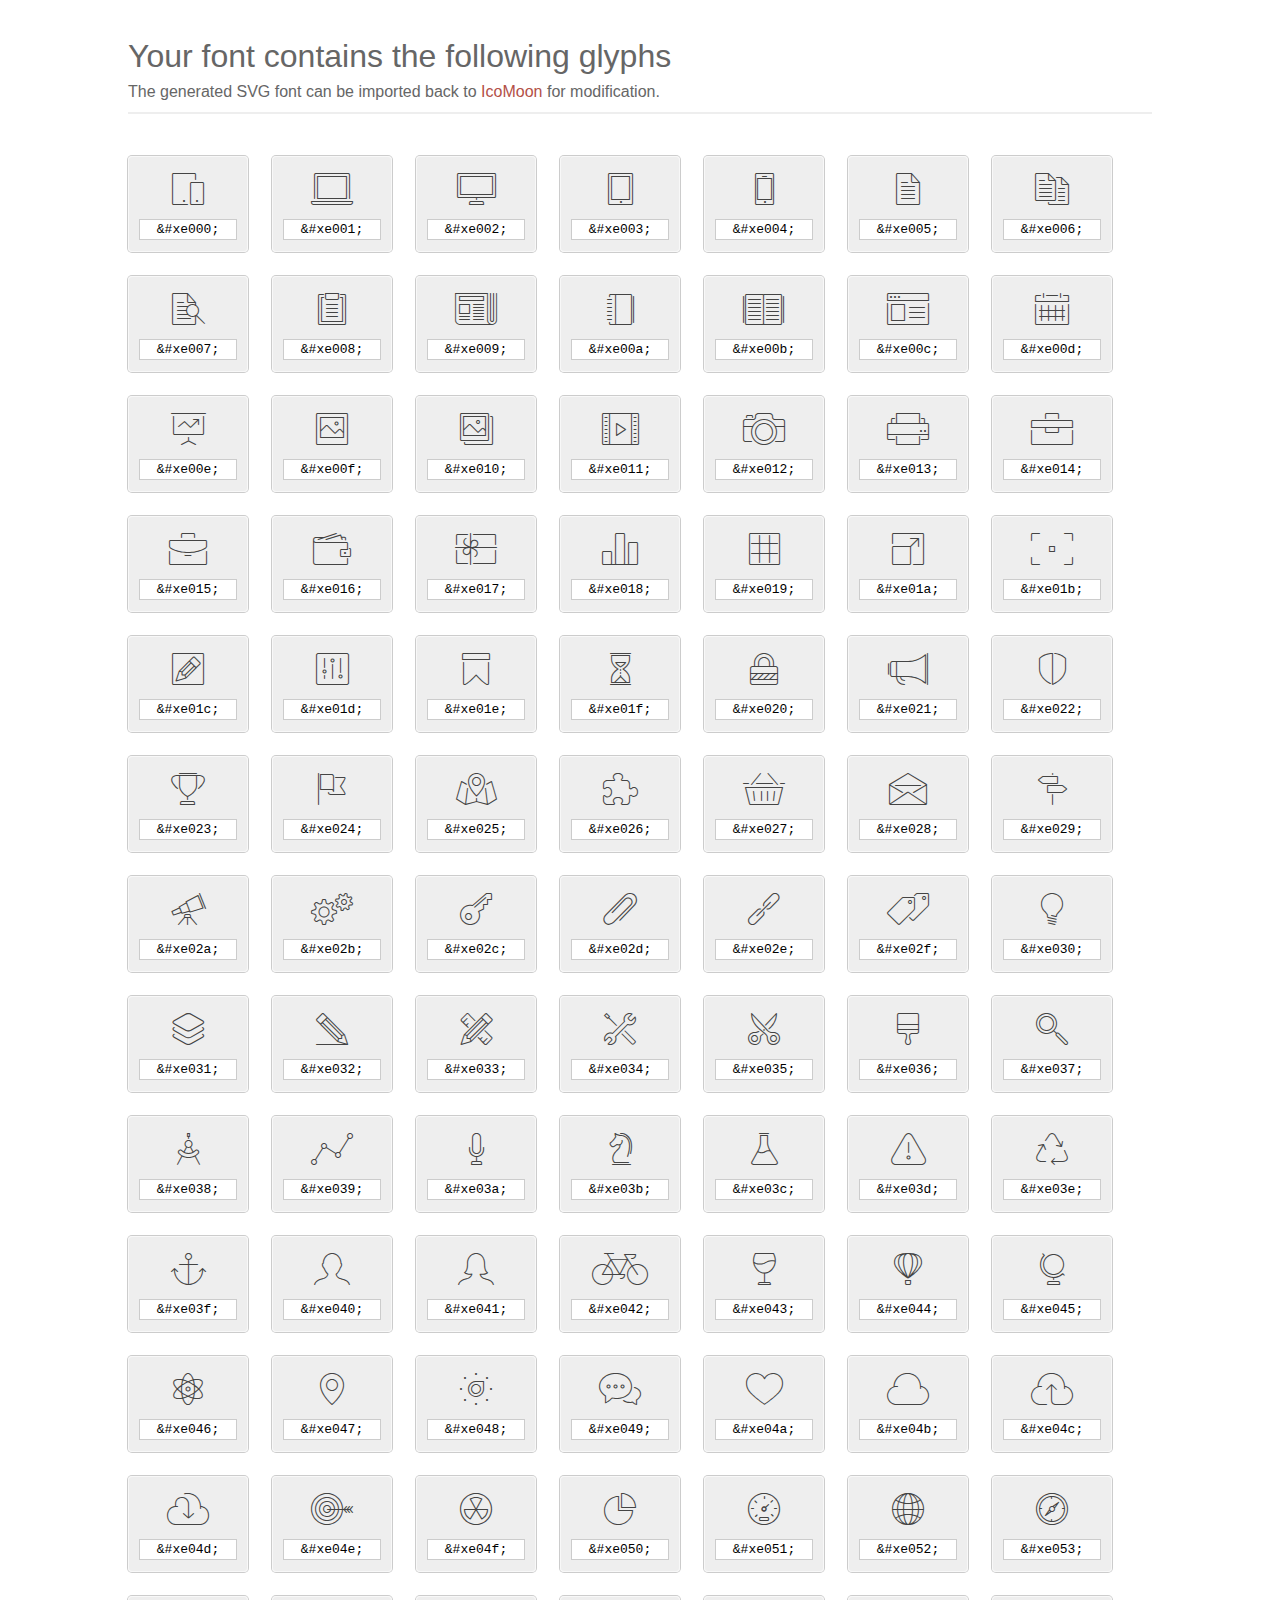
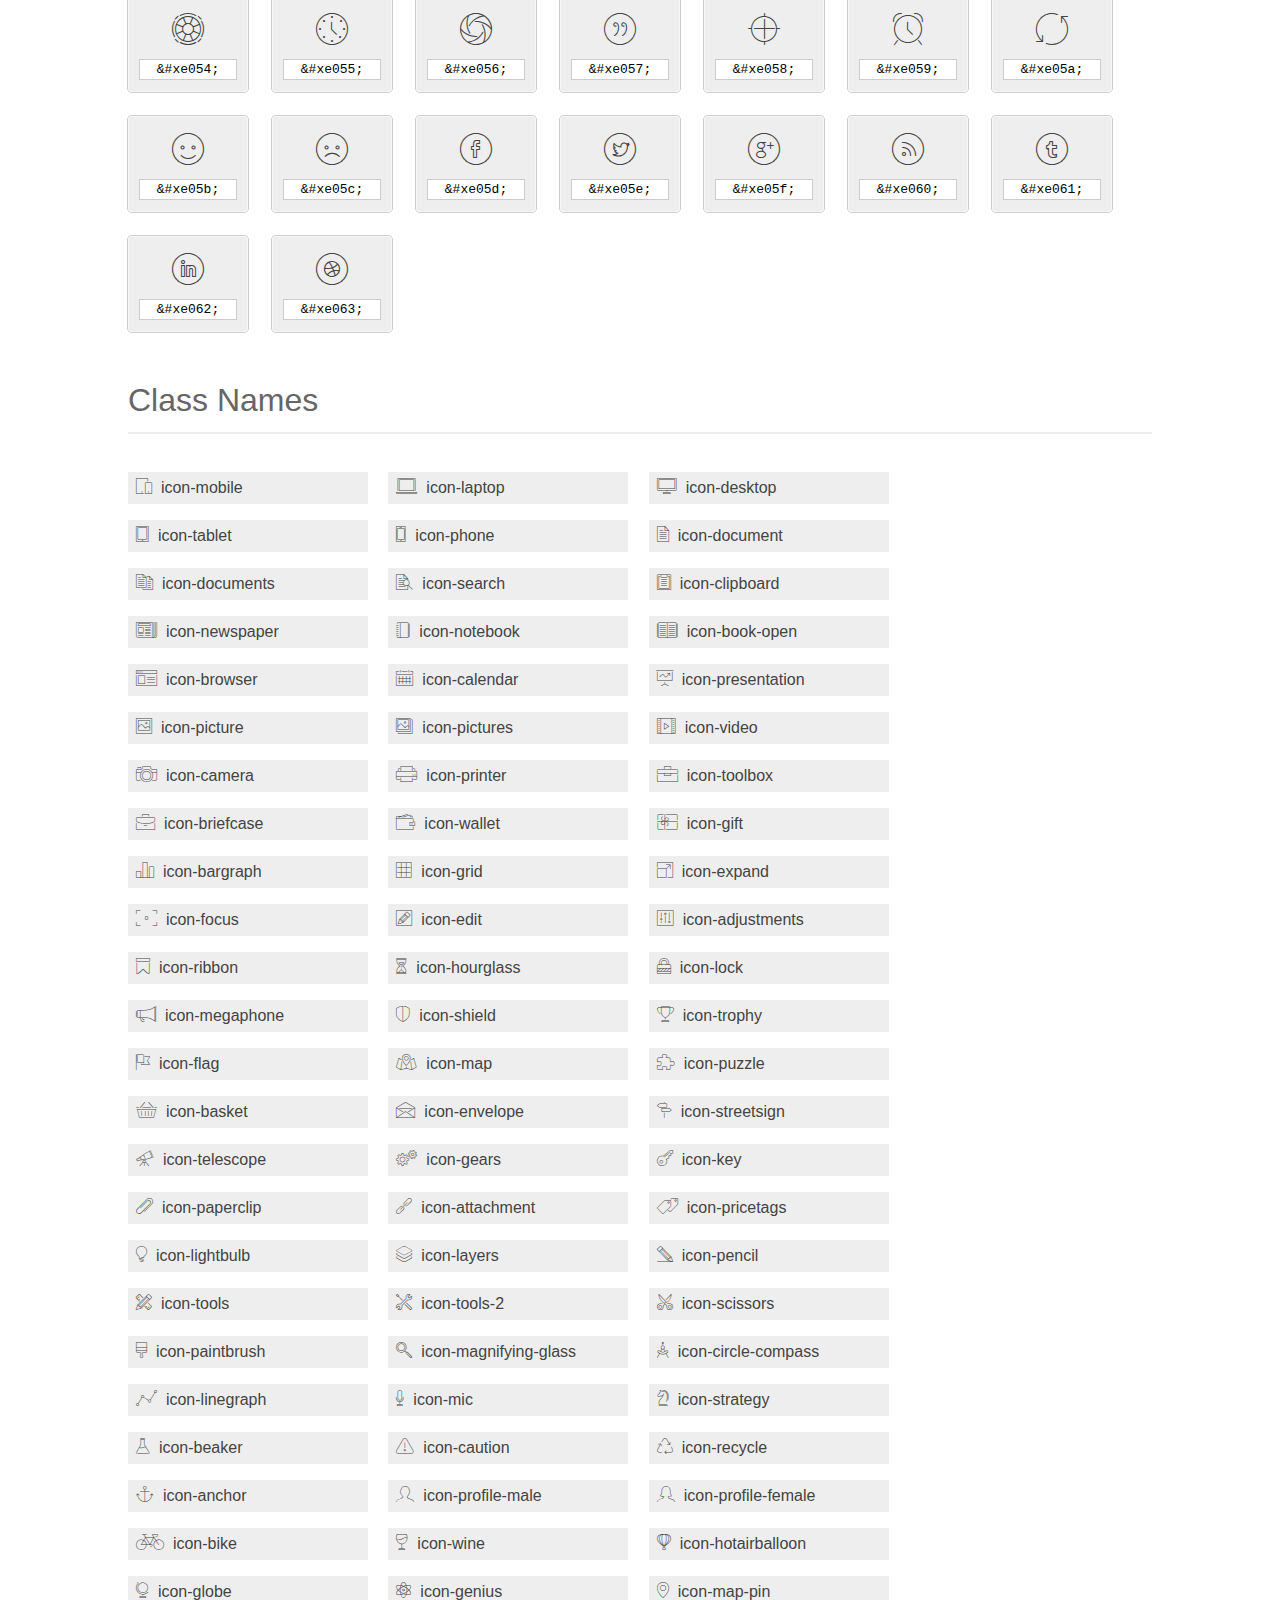
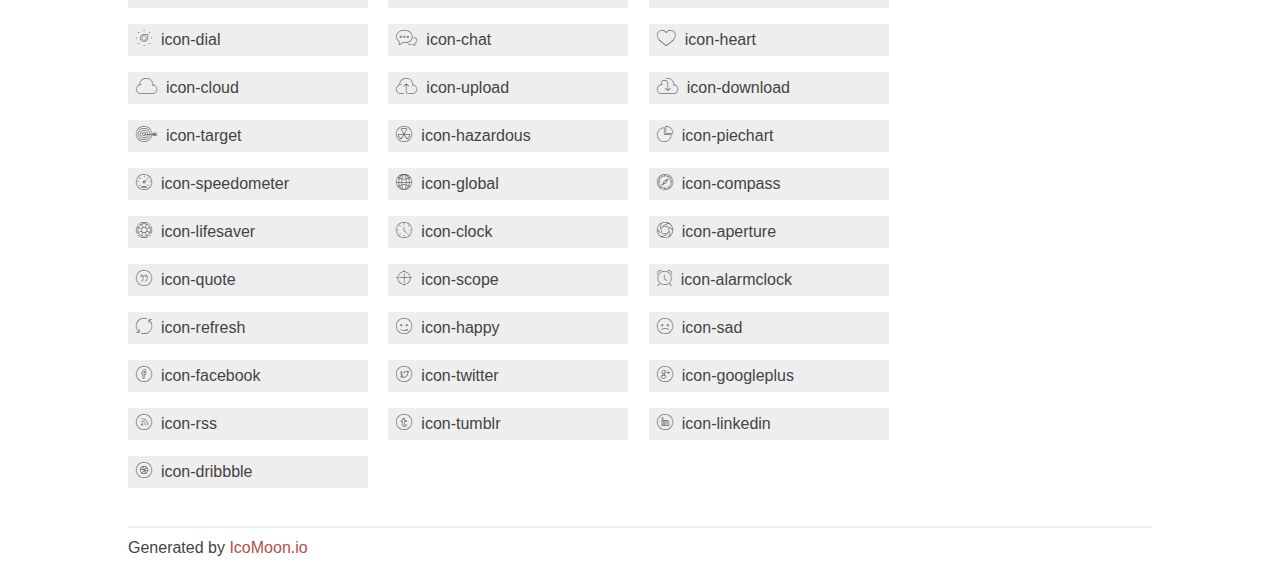
<file: 2023/fonts/et-line-font/index.html>
<!doctype html>
<html>
<head>
<title>Your Font/Glyphs</title>
<link rel="stylesheet" href="style.css" />
<!--[if lte IE 7]><script src="lte-ie7.js"></script><![endif]-->
<style>
	section, header, footer {display: block;}
	body {
		font-family: sans-serif;
		color: #444;
		line-height: 1.5;
		font-size: 1em;
	}
	* {
		-moz-box-sizing: border-box;
		-webkit-box-sizing: border-box;
		box-sizing: border-box;
		margin: 0;
		padding: 0;
	}
	.glyph {
		font-size: 16px;
		float: left;
		text-align: center;
		background: #eee;
		padding: .75em;
		margin: .75em 1.5em .75em 0;
		width: 7.5em;
		border-radius: .25em;
		box-shadow: inset 0 0 0 1px #f8f8f8, 0 0 0 1px #CCC;
	}
	.glyph input {
		font-family: consolas, monospace;
		font-size: 13px;
		width: 100%;
		text-align: center;
		border: 0;
		box-shadow: 0 0 0 1px #ccc;
		padding: .125em;
	}
	.w-main {
		width: 80%;
	}
	.centered {
		margin-left: auto;
		margin-right: auto;
	}
	.fs1 {
		font-size: 2em;
	}
	header {
		margin: 2em 0;
		padding-bottom: .5em;
		color: #666;
		box-shadow: 0 2px #eee;
	}
	header h1 {
		font-size: 2em;
		font-weight: normal;
	}
	.clearfix:before, .clearfix:after { content: ""; display: table; }
	.clearfix:after, .clear { clear: both; }
	footer {
		margin-top: 2em;
		padding: .5em 0;
		box-shadow: 0 -2px #eee;
	}
	a, a:visited {
		color: #B35047;
		text-decoration: none;
	}
	a:hover, a:focus {color: #000;}
	.box1 {
		font-size: 16px;
		display: inline-block;
		width: 15em;
		padding: .25em .5em;
		background: #eee;
		margin: .5em 1em .5em 0;
	}
</style>
</head>
<body>
	<div class="w-main centered">
	<section class="mtm clearfix" id="glyphs">
	<header>
		<h1>Your font contains the following glyphs</h1>
		<p>The generated SVG font can be imported back to <a href="http://icomoon.io/app">IcoMoon</a> for modification.</p>
	</header>
	<div class="glyph">
		<div class="fs1" aria-hidden="true" data-icon="&#xe000;"></div>
		<input type="text" readonly="readonly" value="&amp;#xe000;" />
	</div>
	<div class="glyph">
		<div class="fs1" aria-hidden="true" data-icon="&#xe001;"></div>
		<input type="text" readonly="readonly" value="&amp;#xe001;" />
	</div>
	<div class="glyph">
		<div class="fs1" aria-hidden="true" data-icon="&#xe002;"></div>
		<input type="text" readonly="readonly" value="&amp;#xe002;" />
	</div>
	<div class="glyph">
		<div class="fs1" aria-hidden="true" data-icon="&#xe003;"></div>
		<input type="text" readonly="readonly" value="&amp;#xe003;" />
	</div>
	<div class="glyph">
		<div class="fs1" aria-hidden="true" data-icon="&#xe004;"></div>
		<input type="text" readonly="readonly" value="&amp;#xe004;" />
	</div>
	<div class="glyph">
		<div class="fs1" aria-hidden="true" data-icon="&#xe005;"></div>
		<input type="text" readonly="readonly" value="&amp;#xe005;" />
	</div>
	<div class="glyph">
		<div class="fs1" aria-hidden="true" data-icon="&#xe006;"></div>
		<input type="text" readonly="readonly" value="&amp;#xe006;" />
	</div>
	<div class="glyph">
		<div class="fs1" aria-hidden="true" data-icon="&#xe007;"></div>
		<input type="text" readonly="readonly" value="&amp;#xe007;" />
	</div>
	<div class="glyph">
		<div class="fs1" aria-hidden="true" data-icon="&#xe008;"></div>
		<input type="text" readonly="readonly" value="&amp;#xe008;" />
	</div>
	<div class="glyph">
		<div class="fs1" aria-hidden="true" data-icon="&#xe009;"></div>
		<input type="text" readonly="readonly" value="&amp;#xe009;" />
	</div>
	<div class="glyph">
		<div class="fs1" aria-hidden="true" data-icon="&#xe00a;"></div>
		<input type="text" readonly="readonly" value="&amp;#xe00a;" />
	</div>
	<div class="glyph">
		<div class="fs1" aria-hidden="true" data-icon="&#xe00b;"></div>
		<input type="text" readonly="readonly" value="&amp;#xe00b;" />
	</div>
	<div class="glyph">
		<div class="fs1" aria-hidden="true" data-icon="&#xe00c;"></div>
		<input type="text" readonly="readonly" value="&amp;#xe00c;" />
	</div>
	<div class="glyph">
		<div class="fs1" aria-hidden="true" data-icon="&#xe00d;"></div>
		<input type="text" readonly="readonly" value="&amp;#xe00d;" />
	</div>
	<div class="glyph">
		<div class="fs1" aria-hidden="true" data-icon="&#xe00e;"></div>
		<input type="text" readonly="readonly" value="&amp;#xe00e;" />
	</div>
	<div class="glyph">
		<div class="fs1" aria-hidden="true" data-icon="&#xe00f;"></div>
		<input type="text" readonly="readonly" value="&amp;#xe00f;" />
	</div>
	<div class="glyph">
		<div class="fs1" aria-hidden="true" data-icon="&#xe010;"></div>
		<input type="text" readonly="readonly" value="&amp;#xe010;" />
	</div>
	<div class="glyph">
		<div class="fs1" aria-hidden="true" data-icon="&#xe011;"></div>
		<input type="text" readonly="readonly" value="&amp;#xe011;" />
	</div>
	<div class="glyph">
		<div class="fs1" aria-hidden="true" data-icon="&#xe012;"></div>
		<input type="text" readonly="readonly" value="&amp;#xe012;" />
	</div>
	<div class="glyph">
		<div class="fs1" aria-hidden="true" data-icon="&#xe013;"></div>
		<input type="text" readonly="readonly" value="&amp;#xe013;" />
	</div>
	<div class="glyph">
		<div class="fs1" aria-hidden="true" data-icon="&#xe014;"></div>
		<input type="text" readonly="readonly" value="&amp;#xe014;" />
	</div>
	<div class="glyph">
		<div class="fs1" aria-hidden="true" data-icon="&#xe015;"></div>
		<input type="text" readonly="readonly" value="&amp;#xe015;" />
	</div>
	<div class="glyph">
		<div class="fs1" aria-hidden="true" data-icon="&#xe016;"></div>
		<input type="text" readonly="readonly" value="&amp;#xe016;" />
	</div>
	<div class="glyph">
		<div class="fs1" aria-hidden="true" data-icon="&#xe017;"></div>
		<input type="text" readonly="readonly" value="&amp;#xe017;" />
	</div>
	<div class="glyph">
		<div class="fs1" aria-hidden="true" data-icon="&#xe018;"></div>
		<input type="text" readonly="readonly" value="&amp;#xe018;" />
	</div>
	<div class="glyph">
		<div class="fs1" aria-hidden="true" data-icon="&#xe019;"></div>
		<input type="text" readonly="readonly" value="&amp;#xe019;" />
	</div>
	<div class="glyph">
		<div class="fs1" aria-hidden="true" data-icon="&#xe01a;"></div>
		<input type="text" readonly="readonly" value="&amp;#xe01a;" />
	</div>
	<div class="glyph">
		<div class="fs1" aria-hidden="true" data-icon="&#xe01b;"></div>
		<input type="text" readonly="readonly" value="&amp;#xe01b;" />
	</div>
	<div class="glyph">
		<div class="fs1" aria-hidden="true" data-icon="&#xe01c;"></div>
		<input type="text" readonly="readonly" value="&amp;#xe01c;" />
	</div>
	<div class="glyph">
		<div class="fs1" aria-hidden="true" data-icon="&#xe01d;"></div>
		<input type="text" readonly="readonly" value="&amp;#xe01d;" />
	</div>
	<div class="glyph">
		<div class="fs1" aria-hidden="true" data-icon="&#xe01e;"></div>
		<input type="text" readonly="readonly" value="&amp;#xe01e;" />
	</div>
	<div class="glyph">
		<div class="fs1" aria-hidden="true" data-icon="&#xe01f;"></div>
		<input type="text" readonly="readonly" value="&amp;#xe01f;" />
	</div>
	<div class="glyph">
		<div class="fs1" aria-hidden="true" data-icon="&#xe020;"></div>
		<input type="text" readonly="readonly" value="&amp;#xe020;" />
	</div>
	<div class="glyph">
		<div class="fs1" aria-hidden="true" data-icon="&#xe021;"></div>
		<input type="text" readonly="readonly" value="&amp;#xe021;" />
	</div>
	<div class="glyph">
		<div class="fs1" aria-hidden="true" data-icon="&#xe022;"></div>
		<input type="text" readonly="readonly" value="&amp;#xe022;" />
	</div>
	<div class="glyph">
		<div class="fs1" aria-hidden="true" data-icon="&#xe023;"></div>
		<input type="text" readonly="readonly" value="&amp;#xe023;" />
	</div>
	<div class="glyph">
		<div class="fs1" aria-hidden="true" data-icon="&#xe024;"></div>
		<input type="text" readonly="readonly" value="&amp;#xe024;" />
	</div>
	<div class="glyph">
		<div class="fs1" aria-hidden="true" data-icon="&#xe025;"></div>
		<input type="text" readonly="readonly" value="&amp;#xe025;" />
	</div>
	<div class="glyph">
		<div class="fs1" aria-hidden="true" data-icon="&#xe026;"></div>
		<input type="text" readonly="readonly" value="&amp;#xe026;" />
	</div>
	<div class="glyph">
		<div class="fs1" aria-hidden="true" data-icon="&#xe027;"></div>
		<input type="text" readonly="readonly" value="&amp;#xe027;" />
	</div>
	<div class="glyph">
		<div class="fs1" aria-hidden="true" data-icon="&#xe028;"></div>
		<input type="text" readonly="readonly" value="&amp;#xe028;" />
	</div>
	<div class="glyph">
		<div class="fs1" aria-hidden="true" data-icon="&#xe029;"></div>
		<input type="text" readonly="readonly" value="&amp;#xe029;" />
	</div>
	<div class="glyph">
		<div class="fs1" aria-hidden="true" data-icon="&#xe02a;"></div>
		<input type="text" readonly="readonly" value="&amp;#xe02a;" />
	</div>
	<div class="glyph">
		<div class="fs1" aria-hidden="true" data-icon="&#xe02b;"></div>
		<input type="text" readonly="readonly" value="&amp;#xe02b;" />
	</div>
	<div class="glyph">
		<div class="fs1" aria-hidden="true" data-icon="&#xe02c;"></div>
		<input type="text" readonly="readonly" value="&amp;#xe02c;" />
	</div>
	<div class="glyph">
		<div class="fs1" aria-hidden="true" data-icon="&#xe02d;"></div>
		<input type="text" readonly="readonly" value="&amp;#xe02d;" />
	</div>
	<div class="glyph">
		<div class="fs1" aria-hidden="true" data-icon="&#xe02e;"></div>
		<input type="text" readonly="readonly" value="&amp;#xe02e;" />
	</div>
	<div class="glyph">
		<div class="fs1" aria-hidden="true" data-icon="&#xe02f;"></div>
		<input type="text" readonly="readonly" value="&amp;#xe02f;" />
	</div>
	<div class="glyph">
		<div class="fs1" aria-hidden="true" data-icon="&#xe030;"></div>
		<input type="text" readonly="readonly" value="&amp;#xe030;" />
	</div>
	<div class="glyph">
		<div class="fs1" aria-hidden="true" data-icon="&#xe031;"></div>
		<input type="text" readonly="readonly" value="&amp;#xe031;" />
	</div>
	<div class="glyph">
		<div class="fs1" aria-hidden="true" data-icon="&#xe032;"></div>
		<input type="text" readonly="readonly" value="&amp;#xe032;" />
	</div>
	<div class="glyph">
		<div class="fs1" aria-hidden="true" data-icon="&#xe033;"></div>
		<input type="text" readonly="readonly" value="&amp;#xe033;" />
	</div>
	<div class="glyph">
		<div class="fs1" aria-hidden="true" data-icon="&#xe034;"></div>
		<input type="text" readonly="readonly" value="&amp;#xe034;" />
	</div>
	<div class="glyph">
		<div class="fs1" aria-hidden="true" data-icon="&#xe035;"></div>
		<input type="text" readonly="readonly" value="&amp;#xe035;" />
	</div>
	<div class="glyph">
		<div class="fs1" aria-hidden="true" data-icon="&#xe036;"></div>
		<input type="text" readonly="readonly" value="&amp;#xe036;" />
	</div>
	<div class="glyph">
		<div class="fs1" aria-hidden="true" data-icon="&#xe037;"></div>
		<input type="text" readonly="readonly" value="&amp;#xe037;" />
	</div>
	<div class="glyph">
		<div class="fs1" aria-hidden="true" data-icon="&#xe038;"></div>
		<input type="text" readonly="readonly" value="&amp;#xe038;" />
	</div>
	<div class="glyph">
		<div class="fs1" aria-hidden="true" data-icon="&#xe039;"></div>
		<input type="text" readonly="readonly" value="&amp;#xe039;" />
	</div>
	<div class="glyph">
		<div class="fs1" aria-hidden="true" data-icon="&#xe03a;"></div>
		<input type="text" readonly="readonly" value="&amp;#xe03a;" />
	</div>
	<div class="glyph">
		<div class="fs1" aria-hidden="true" data-icon="&#xe03b;"></div>
		<input type="text" readonly="readonly" value="&amp;#xe03b;" />
	</div>
	<div class="glyph">
		<div class="fs1" aria-hidden="true" data-icon="&#xe03c;"></div>
		<input type="text" readonly="readonly" value="&amp;#xe03c;" />
	</div>
	<div class="glyph">
		<div class="fs1" aria-hidden="true" data-icon="&#xe03d;"></div>
		<input type="text" readonly="readonly" value="&amp;#xe03d;" />
	</div>
	<div class="glyph">
		<div class="fs1" aria-hidden="true" data-icon="&#xe03e;"></div>
		<input type="text" readonly="readonly" value="&amp;#xe03e;" />
	</div>
	<div class="glyph">
		<div class="fs1" aria-hidden="true" data-icon="&#xe03f;"></div>
		<input type="text" readonly="readonly" value="&amp;#xe03f;" />
	</div>
	<div class="glyph">
		<div class="fs1" aria-hidden="true" data-icon="&#xe040;"></div>
		<input type="text" readonly="readonly" value="&amp;#xe040;" />
	</div>
	<div class="glyph">
		<div class="fs1" aria-hidden="true" data-icon="&#xe041;"></div>
		<input type="text" readonly="readonly" value="&amp;#xe041;" />
	</div>
	<div class="glyph">
		<div class="fs1" aria-hidden="true" data-icon="&#xe042;"></div>
		<input type="text" readonly="readonly" value="&amp;#xe042;" />
	</div>
	<div class="glyph">
		<div class="fs1" aria-hidden="true" data-icon="&#xe043;"></div>
		<input type="text" readonly="readonly" value="&amp;#xe043;" />
	</div>
	<div class="glyph">
		<div class="fs1" aria-hidden="true" data-icon="&#xe044;"></div>
		<input type="text" readonly="readonly" value="&amp;#xe044;" />
	</div>
	<div class="glyph">
		<div class="fs1" aria-hidden="true" data-icon="&#xe045;"></div>
		<input type="text" readonly="readonly" value="&amp;#xe045;" />
	</div>
	<div class="glyph">
		<div class="fs1" aria-hidden="true" data-icon="&#xe046;"></div>
		<input type="text" readonly="readonly" value="&amp;#xe046;" />
	</div>
	<div class="glyph">
		<div class="fs1" aria-hidden="true" data-icon="&#xe047;"></div>
		<input type="text" readonly="readonly" value="&amp;#xe047;" />
	</div>
	<div class="glyph">
		<div class="fs1" aria-hidden="true" data-icon="&#xe048;"></div>
		<input type="text" readonly="readonly" value="&amp;#xe048;" />
	</div>
	<div class="glyph">
		<div class="fs1" aria-hidden="true" data-icon="&#xe049;"></div>
		<input type="text" readonly="readonly" value="&amp;#xe049;" />
	</div>
	<div class="glyph">
		<div class="fs1" aria-hidden="true" data-icon="&#xe04a;"></div>
		<input type="text" readonly="readonly" value="&amp;#xe04a;" />
	</div>
	<div class="glyph">
		<div class="fs1" aria-hidden="true" data-icon="&#xe04b;"></div>
		<input type="text" readonly="readonly" value="&amp;#xe04b;" />
	</div>
	<div class="glyph">
		<div class="fs1" aria-hidden="true" data-icon="&#xe04c;"></div>
		<input type="text" readonly="readonly" value="&amp;#xe04c;" />
	</div>
	<div class="glyph">
		<div class="fs1" aria-hidden="true" data-icon="&#xe04d;"></div>
		<input type="text" readonly="readonly" value="&amp;#xe04d;" />
	</div>
	<div class="glyph">
		<div class="fs1" aria-hidden="true" data-icon="&#xe04e;"></div>
		<input type="text" readonly="readonly" value="&amp;#xe04e;" />
	</div>
	<div class="glyph">
		<div class="fs1" aria-hidden="true" data-icon="&#xe04f;"></div>
		<input type="text" readonly="readonly" value="&amp;#xe04f;" />
	</div>
	<div class="glyph">
		<div class="fs1" aria-hidden="true" data-icon="&#xe050;"></div>
		<input type="text" readonly="readonly" value="&amp;#xe050;" />
	</div>
	<div class="glyph">
		<div class="fs1" aria-hidden="true" data-icon="&#xe051;"></div>
		<input type="text" readonly="readonly" value="&amp;#xe051;" />
	</div>
	<div class="glyph">
		<div class="fs1" aria-hidden="true" data-icon="&#xe052;"></div>
		<input type="text" readonly="readonly" value="&amp;#xe052;" />
	</div>
	<div class="glyph">
		<div class="fs1" aria-hidden="true" data-icon="&#xe053;"></div>
		<input type="text" readonly="readonly" value="&amp;#xe053;" />
	</div>
	<div class="glyph">
		<div class="fs1" aria-hidden="true" data-icon="&#xe054;"></div>
		<input type="text" readonly="readonly" value="&amp;#xe054;" />
	</div>
	<div class="glyph">
		<div class="fs1" aria-hidden="true" data-icon="&#xe055;"></div>
		<input type="text" readonly="readonly" value="&amp;#xe055;" />
	</div>
	<div class="glyph">
		<div class="fs1" aria-hidden="true" data-icon="&#xe056;"></div>
		<input type="text" readonly="readonly" value="&amp;#xe056;" />
	</div>
	<div class="glyph">
		<div class="fs1" aria-hidden="true" data-icon="&#xe057;"></div>
		<input type="text" readonly="readonly" value="&amp;#xe057;" />
	</div>
	<div class="glyph">
		<div class="fs1" aria-hidden="true" data-icon="&#xe058;"></div>
		<input type="text" readonly="readonly" value="&amp;#xe058;" />
	</div>
	<div class="glyph">
		<div class="fs1" aria-hidden="true" data-icon="&#xe059;"></div>
		<input type="text" readonly="readonly" value="&amp;#xe059;" />
	</div>
	<div class="glyph">
		<div class="fs1" aria-hidden="true" data-icon="&#xe05a;"></div>
		<input type="text" readonly="readonly" value="&amp;#xe05a;" />
	</div>
	<div class="glyph">
		<div class="fs1" aria-hidden="true" data-icon="&#xe05b;"></div>
		<input type="text" readonly="readonly" value="&amp;#xe05b;" />
	</div>
	<div class="glyph">
		<div class="fs1" aria-hidden="true" data-icon="&#xe05c;"></div>
		<input type="text" readonly="readonly" value="&amp;#xe05c;" />
	</div>
	<div class="glyph">
		<div class="fs1" aria-hidden="true" data-icon="&#xe05d;"></div>
		<input type="text" readonly="readonly" value="&amp;#xe05d;" />
	</div>
	<div class="glyph">
		<div class="fs1" aria-hidden="true" data-icon="&#xe05e;"></div>
		<input type="text" readonly="readonly" value="&amp;#xe05e;" />
	</div>
	<div class="glyph">
		<div class="fs1" aria-hidden="true" data-icon="&#xe05f;"></div>
		<input type="text" readonly="readonly" value="&amp;#xe05f;" />
	</div>
	<div class="glyph">
		<div class="fs1" aria-hidden="true" data-icon="&#xe060;"></div>
		<input type="text" readonly="readonly" value="&amp;#xe060;" />
	</div>
	<div class="glyph">
		<div class="fs1" aria-hidden="true" data-icon="&#xe061;"></div>
		<input type="text" readonly="readonly" value="&amp;#xe061;" />
	</div>
	<div class="glyph">
		<div class="fs1" aria-hidden="true" data-icon="&#xe062;"></div>
		<input type="text" readonly="readonly" value="&amp;#xe062;" />
	</div>
	<div class="glyph">
		<div class="fs1" aria-hidden="true" data-icon="&#xe063;"></div>
		<input type="text" readonly="readonly" value="&amp;#xe063;" />
	</div>
	</section>
	<div class="clear"></div>
	<section class="mtm clearfix" id="glyphs">
	<header>
		<h1>Class Names</h1>
	</header>
	<span class="box1">
		<span aria-hidden="true" class="icon-mobile"></span>
		&nbsp;icon-mobile
	</span>
	<span class="box1">
		<span aria-hidden="true" class="icon-laptop"></span>
		&nbsp;icon-laptop
	</span>
	<span class="box1">
		<span aria-hidden="true" class="icon-desktop"></span>
		&nbsp;icon-desktop
	</span>
	<span class="box1">
		<span aria-hidden="true" class="icon-tablet"></span>
		&nbsp;icon-tablet
	</span>
	<span class="box1">
		<span aria-hidden="true" class="icon-phone"></span>
		&nbsp;icon-phone
	</span>
	<span class="box1">
		<span aria-hidden="true" class="icon-document"></span>
		&nbsp;icon-document
	</span>
	<span class="box1">
		<span aria-hidden="true" class="icon-documents"></span>
		&nbsp;icon-documents
	</span>
	<span class="box1">
		<span aria-hidden="true" class="icon-search"></span>
		&nbsp;icon-search
	</span>
	<span class="box1">
		<span aria-hidden="true" class="icon-clipboard"></span>
		&nbsp;icon-clipboard
	</span>
	<span class="box1">
		<span aria-hidden="true" class="icon-newspaper"></span>
		&nbsp;icon-newspaper
	</span>
	<span class="box1">
		<span aria-hidden="true" class="icon-notebook"></span>
		&nbsp;icon-notebook
	</span>
	<span class="box1">
		<span aria-hidden="true" class="icon-book-open"></span>
		&nbsp;icon-book-open
	</span>
	<span class="box1">
		<span aria-hidden="true" class="icon-browser"></span>
		&nbsp;icon-browser
	</span>
	<span class="box1">
		<span aria-hidden="true" class="icon-calendar"></span>
		&nbsp;icon-calendar
	</span>
	<span class="box1">
		<span aria-hidden="true" class="icon-presentation"></span>
		&nbsp;icon-presentation
	</span>
	<span class="box1">
		<span aria-hidden="true" class="icon-picture"></span>
		&nbsp;icon-picture
	</span>
	<span class="box1">
		<span aria-hidden="true" class="icon-pictures"></span>
		&nbsp;icon-pictures
	</span>
	<span class="box1">
		<span aria-hidden="true" class="icon-video"></span>
		&nbsp;icon-video
	</span>
	<span class="box1">
		<span aria-hidden="true" class="icon-camera"></span>
		&nbsp;icon-camera
	</span>
	<span class="box1">
		<span aria-hidden="true" class="icon-printer"></span>
		&nbsp;icon-printer
	</span>
	<span class="box1">
		<span aria-hidden="true" class="icon-toolbox"></span>
		&nbsp;icon-toolbox
	</span>
	<span class="box1">
		<span aria-hidden="true" class="icon-briefcase"></span>
		&nbsp;icon-briefcase
	</span>
	<span class="box1">
		<span aria-hidden="true" class="icon-wallet"></span>
		&nbsp;icon-wallet
	</span>
	<span class="box1">
		<span aria-hidden="true" class="icon-gift"></span>
		&nbsp;icon-gift
	</span>
	<span class="box1">
		<span aria-hidden="true" class="icon-bargraph"></span>
		&nbsp;icon-bargraph
	</span>
	<span class="box1">
		<span aria-hidden="true" class="icon-grid"></span>
		&nbsp;icon-grid
	</span>
	<span class="box1">
		<span aria-hidden="true" class="icon-expand"></span>
		&nbsp;icon-expand
	</span>
	<span class="box1">
		<span aria-hidden="true" class="icon-focus"></span>
		&nbsp;icon-focus
	</span>
	<span class="box1">
		<span aria-hidden="true" class="icon-edit"></span>
		&nbsp;icon-edit
	</span>
	<span class="box1">
		<span aria-hidden="true" class="icon-adjustments"></span>
		&nbsp;icon-adjustments
	</span>
	<span class="box1">
		<span aria-hidden="true" class="icon-ribbon"></span>
		&nbsp;icon-ribbon
	</span>
	<span class="box1">
		<span aria-hidden="true" class="icon-hourglass"></span>
		&nbsp;icon-hourglass
	</span>
	<span class="box1">
		<span aria-hidden="true" class="icon-lock"></span>
		&nbsp;icon-lock
	</span>
	<span class="box1">
		<span aria-hidden="true" class="icon-megaphone"></span>
		&nbsp;icon-megaphone
	</span>
	<span class="box1">
		<span aria-hidden="true" class="icon-shield"></span>
		&nbsp;icon-shield
	</span>
	<span class="box1">
		<span aria-hidden="true" class="icon-trophy"></span>
		&nbsp;icon-trophy
	</span>
	<span class="box1">
		<span aria-hidden="true" class="icon-flag"></span>
		&nbsp;icon-flag
	</span>
	<span class="box1">
		<span aria-hidden="true" class="icon-map"></span>
		&nbsp;icon-map
	</span>
	<span class="box1">
		<span aria-hidden="true" class="icon-puzzle"></span>
		&nbsp;icon-puzzle
	</span>
	<span class="box1">
		<span aria-hidden="true" class="icon-basket"></span>
		&nbsp;icon-basket
	</span>
	<span class="box1">
		<span aria-hidden="true" class="icon-envelope"></span>
		&nbsp;icon-envelope
	</span>
	<span class="box1">
		<span aria-hidden="true" class="icon-streetsign"></span>
		&nbsp;icon-streetsign
	</span>
	<span class="box1">
		<span aria-hidden="true" class="icon-telescope"></span>
		&nbsp;icon-telescope
	</span>
	<span class="box1">
		<span aria-hidden="true" class="icon-gears"></span>
		&nbsp;icon-gears
	</span>
	<span class="box1">
		<span aria-hidden="true" class="icon-key"></span>
		&nbsp;icon-key
	</span>
	<span class="box1">
		<span aria-hidden="true" class="icon-paperclip"></span>
		&nbsp;icon-paperclip
	</span>
	<span class="box1">
		<span aria-hidden="true" class="icon-attachment"></span>
		&nbsp;icon-attachment
	</span>
	<span class="box1">
		<span aria-hidden="true" class="icon-pricetags"></span>
		&nbsp;icon-pricetags
	</span>
	<span class="box1">
		<span aria-hidden="true" class="icon-lightbulb"></span>
		&nbsp;icon-lightbulb
	</span>
	<span class="box1">
		<span aria-hidden="true" class="icon-layers"></span>
		&nbsp;icon-layers
	</span>
	<span class="box1">
		<span aria-hidden="true" class="icon-pencil"></span>
		&nbsp;icon-pencil
	</span>
	<span class="box1">
		<span aria-hidden="true" class="icon-tools"></span>
		&nbsp;icon-tools
	</span>
	<span class="box1">
		<span aria-hidden="true" class="icon-tools-2"></span>
		&nbsp;icon-tools-2
	</span>
	<span class="box1">
		<span aria-hidden="true" class="icon-scissors"></span>
		&nbsp;icon-scissors
	</span>
	<span class="box1">
		<span aria-hidden="true" class="icon-paintbrush"></span>
		&nbsp;icon-paintbrush
	</span>
	<span class="box1">
		<span aria-hidden="true" class="icon-magnifying-glass"></span>
		&nbsp;icon-magnifying-glass
	</span>
	<span class="box1">
		<span aria-hidden="true" class="icon-circle-compass"></span>
		&nbsp;icon-circle-compass
	</span>
	<span class="box1">
		<span aria-hidden="true" class="icon-linegraph"></span>
		&nbsp;icon-linegraph
	</span>
	<span class="box1">
		<span aria-hidden="true" class="icon-mic"></span>
		&nbsp;icon-mic
	</span>
	<span class="box1">
		<span aria-hidden="true" class="icon-strategy"></span>
		&nbsp;icon-strategy
	</span>
	<span class="box1">
		<span aria-hidden="true" class="icon-beaker"></span>
		&nbsp;icon-beaker
	</span>
	<span class="box1">
		<span aria-hidden="true" class="icon-caution"></span>
		&nbsp;icon-caution
	</span>
	<span class="box1">
		<span aria-hidden="true" class="icon-recycle"></span>
		&nbsp;icon-recycle
	</span>
	<span class="box1">
		<span aria-hidden="true" class="icon-anchor"></span>
		&nbsp;icon-anchor
	</span>
	<span class="box1">
		<span aria-hidden="true" class="icon-profile-male"></span>
		&nbsp;icon-profile-male
	</span>
	<span class="box1">
		<span aria-hidden="true" class="icon-profile-female"></span>
		&nbsp;icon-profile-female
	</span>
	<span class="box1">
		<span aria-hidden="true" class="icon-bike"></span>
		&nbsp;icon-bike
	</span>
	<span class="box1">
		<span aria-hidden="true" class="icon-wine"></span>
		&nbsp;icon-wine
	</span>
	<span class="box1">
		<span aria-hidden="true" class="icon-hotairballoon"></span>
		&nbsp;icon-hotairballoon
	</span>
	<span class="box1">
		<span aria-hidden="true" class="icon-globe"></span>
		&nbsp;icon-globe
	</span>
	<span class="box1">
		<span aria-hidden="true" class="icon-genius"></span>
		&nbsp;icon-genius
	</span>
	<span class="box1">
		<span aria-hidden="true" class="icon-map-pin"></span>
		&nbsp;icon-map-pin
	</span>
	<span class="box1">
		<span aria-hidden="true" class="icon-dial"></span>
		&nbsp;icon-dial
	</span>
	<span class="box1">
		<span aria-hidden="true" class="icon-chat"></span>
		&nbsp;icon-chat
	</span>
	<span class="box1">
		<span aria-hidden="true" class="icon-heart"></span>
		&nbsp;icon-heart
	</span>
	<span class="box1">
		<span aria-hidden="true" class="icon-cloud"></span>
		&nbsp;icon-cloud
	</span>
	<span class="box1">
		<span aria-hidden="true" class="icon-upload"></span>
		&nbsp;icon-upload
	</span>
	<span class="box1">
		<span aria-hidden="true" class="icon-download"></span>
		&nbsp;icon-download
	</span>
	<span class="box1">
		<span aria-hidden="true" class="icon-target"></span>
		&nbsp;icon-target
	</span>
	<span class="box1">
		<span aria-hidden="true" class="icon-hazardous"></span>
		&nbsp;icon-hazardous
	</span>
	<span class="box1">
		<span aria-hidden="true" class="icon-piechart"></span>
		&nbsp;icon-piechart
	</span>
	<span class="box1">
		<span aria-hidden="true" class="icon-speedometer"></span>
		&nbsp;icon-speedometer
	</span>
	<span class="box1">
		<span aria-hidden="true" class="icon-global"></span>
		&nbsp;icon-global
	</span>
	<span class="box1">
		<span aria-hidden="true" class="icon-compass"></span>
		&nbsp;icon-compass
	</span>
	<span class="box1">
		<span aria-hidden="true" class="icon-lifesaver"></span>
		&nbsp;icon-lifesaver
	</span>
	<span class="box1">
		<span aria-hidden="true" class="icon-clock"></span>
		&nbsp;icon-clock
	</span>
	<span class="box1">
		<span aria-hidden="true" class="icon-aperture"></span>
		&nbsp;icon-aperture
	</span>
	<span class="box1">
		<span aria-hidden="true" class="icon-quote"></span>
		&nbsp;icon-quote
	</span>
	<span class="box1">
		<span aria-hidden="true" class="icon-scope"></span>
		&nbsp;icon-scope
	</span>
	<span class="box1">
		<span aria-hidden="true" class="icon-alarmclock"></span>
		&nbsp;icon-alarmclock
	</span>
	<span class="box1">
		<span aria-hidden="true" class="icon-refresh"></span>
		&nbsp;icon-refresh
	</span>
	<span class="box1">
		<span aria-hidden="true" class="icon-happy"></span>
		&nbsp;icon-happy
	</span>
	<span class="box1">
		<span aria-hidden="true" class="icon-sad"></span>
		&nbsp;icon-sad
	</span>
	<span class="box1">
		<span aria-hidden="true" class="icon-facebook"></span>
		&nbsp;icon-facebook
	</span>
	<span class="box1">
		<span aria-hidden="true" class="icon-twitter"></span>
		&nbsp;icon-twitter
	</span>
	<span class="box1">
		<span aria-hidden="true" class="icon-googleplus"></span>
		&nbsp;icon-googleplus
	</span>
	<span class="box1">
		<span aria-hidden="true" class="icon-rss"></span>
		&nbsp;icon-rss
	</span>
	<span class="box1">
		<span aria-hidden="true" class="icon-tumblr"></span>
		&nbsp;icon-tumblr
	</span>
	<span class="box1">
		<span aria-hidden="true" class="icon-linkedin"></span>
		&nbsp;icon-linkedin
	</span>
	<span class="box1">
		<span aria-hidden="true" class="icon-dribbble"></span>
		&nbsp;icon-dribbble
	</span>
	</section>
	<footer>
		<p>Generated by <a href="http://icomoon.io">IcoMoon.io</a></p>
	</footer>
	</div>
	<script>
	document.getElementById("glyphs").addEventListener("click", function(e) {
		var target = e.target;
		if (target.tagName === "INPUT") {
			target.select();
		}
	});
	</script>
</body>
</html>
</file>
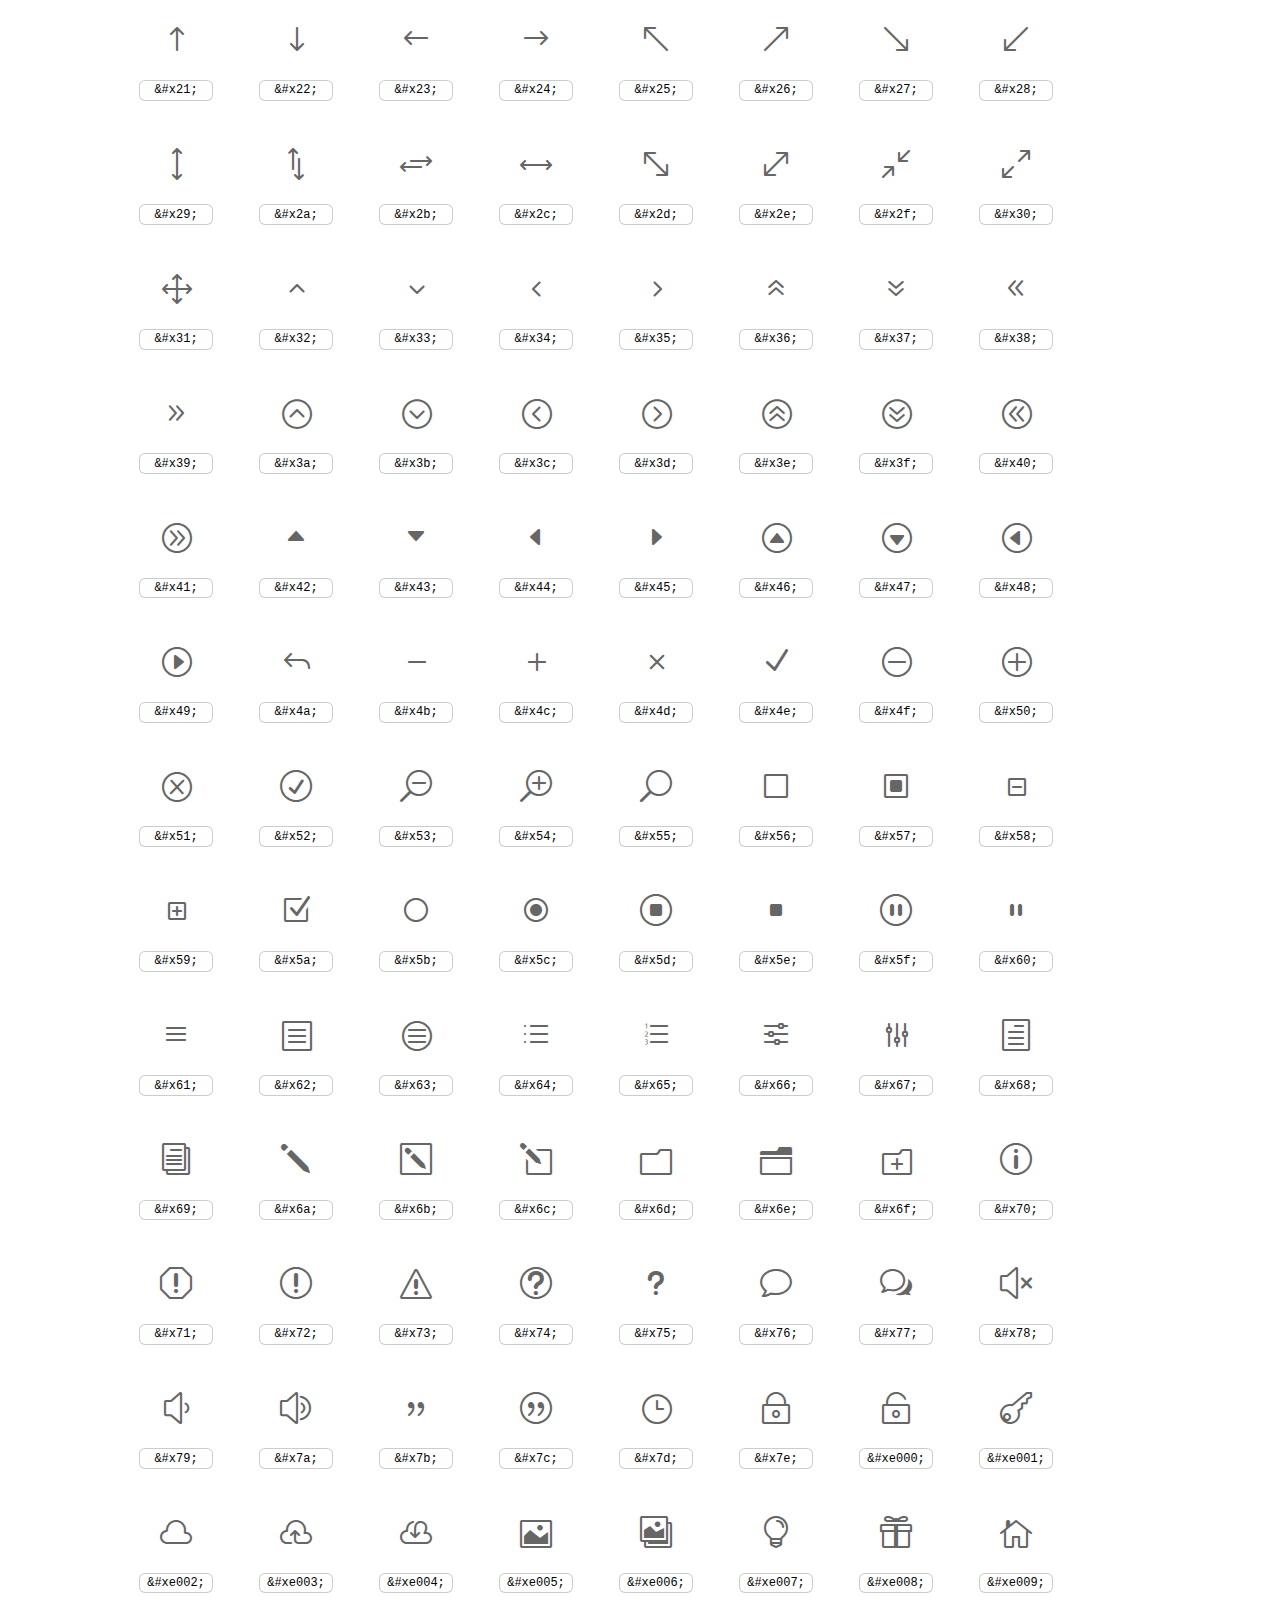
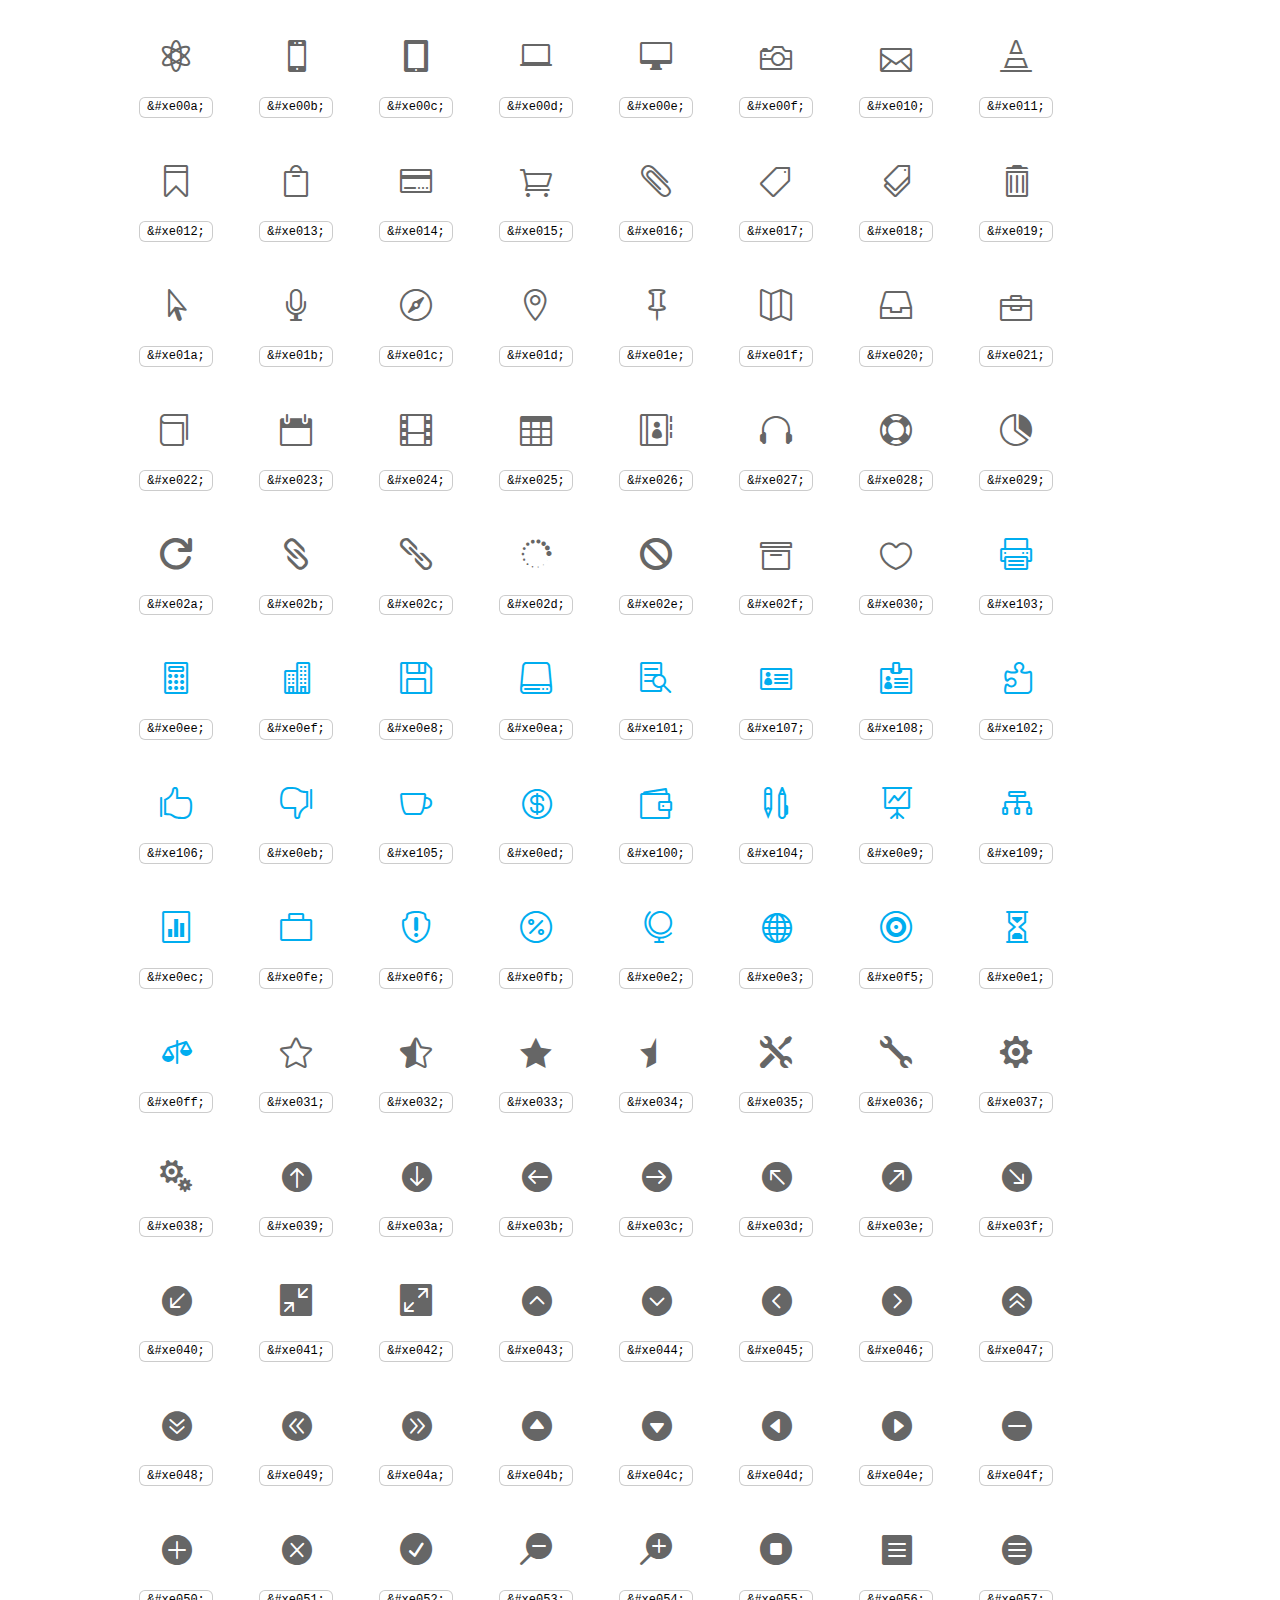
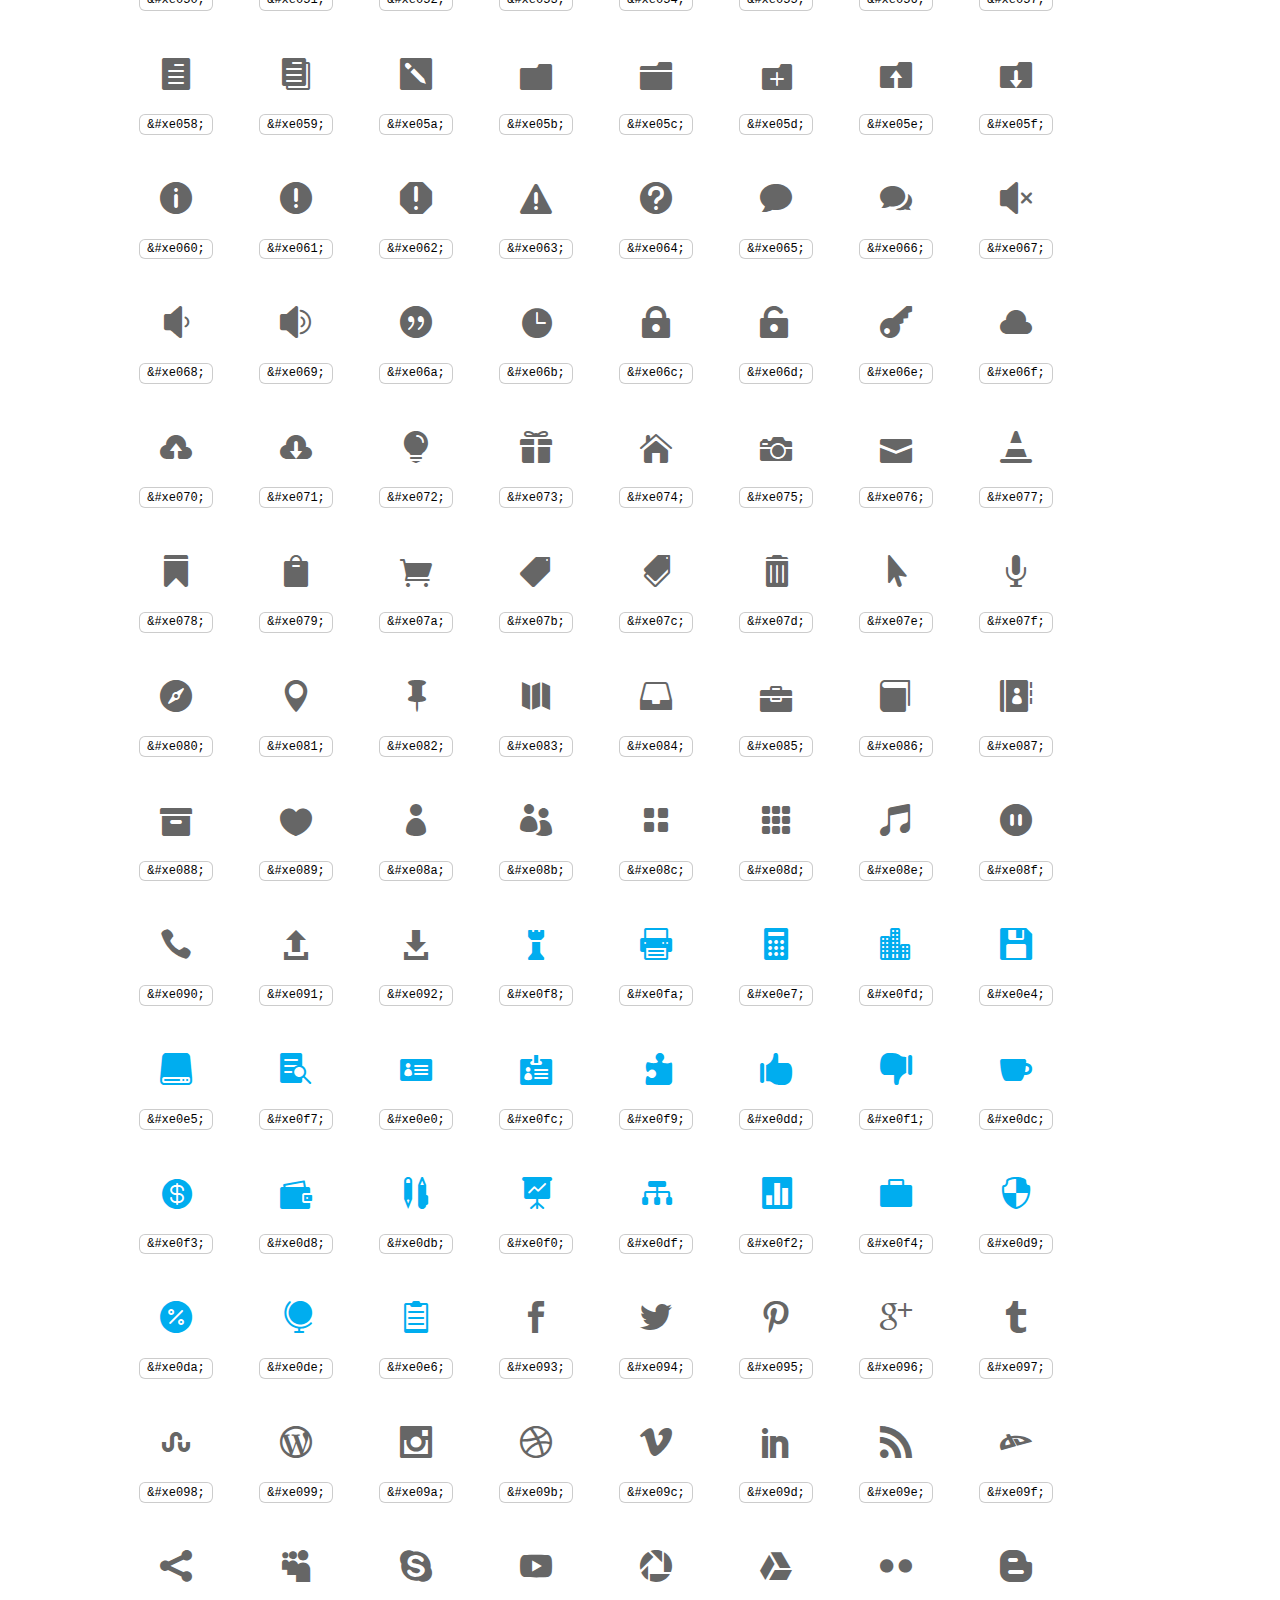
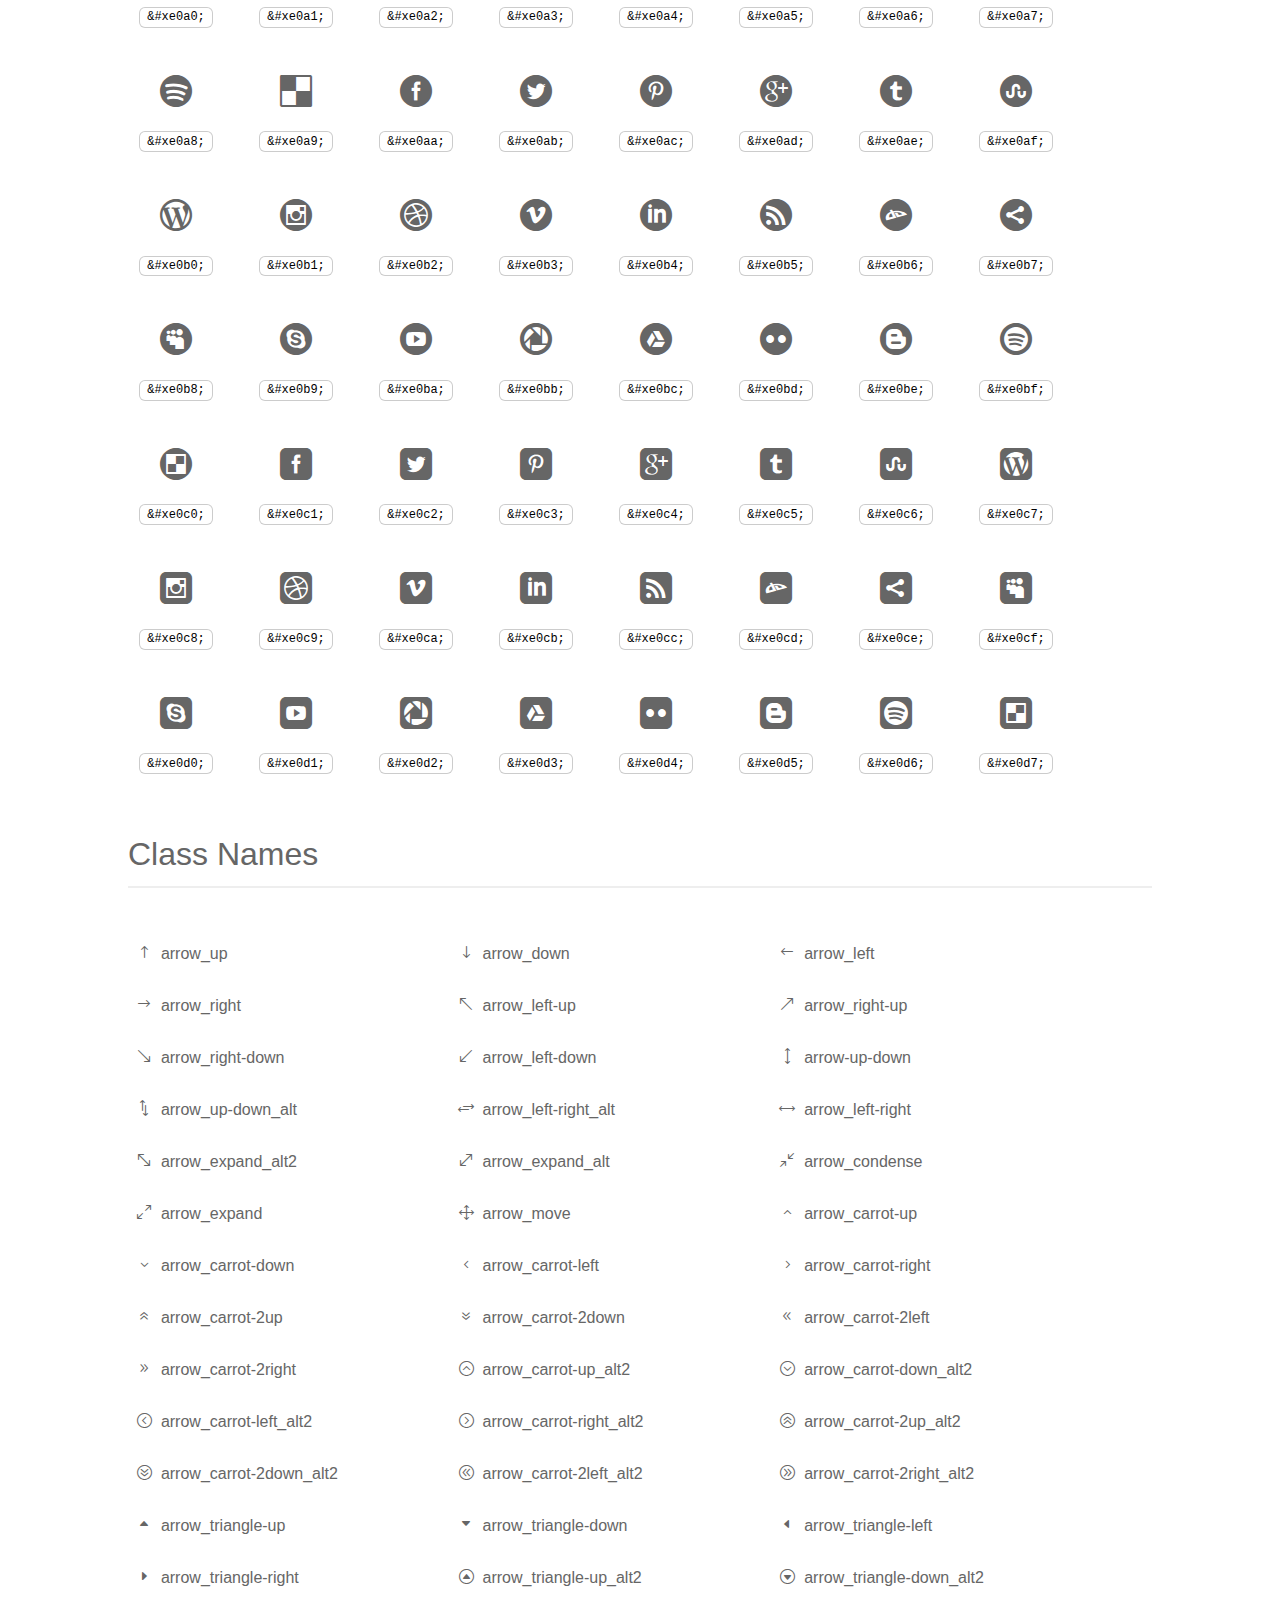
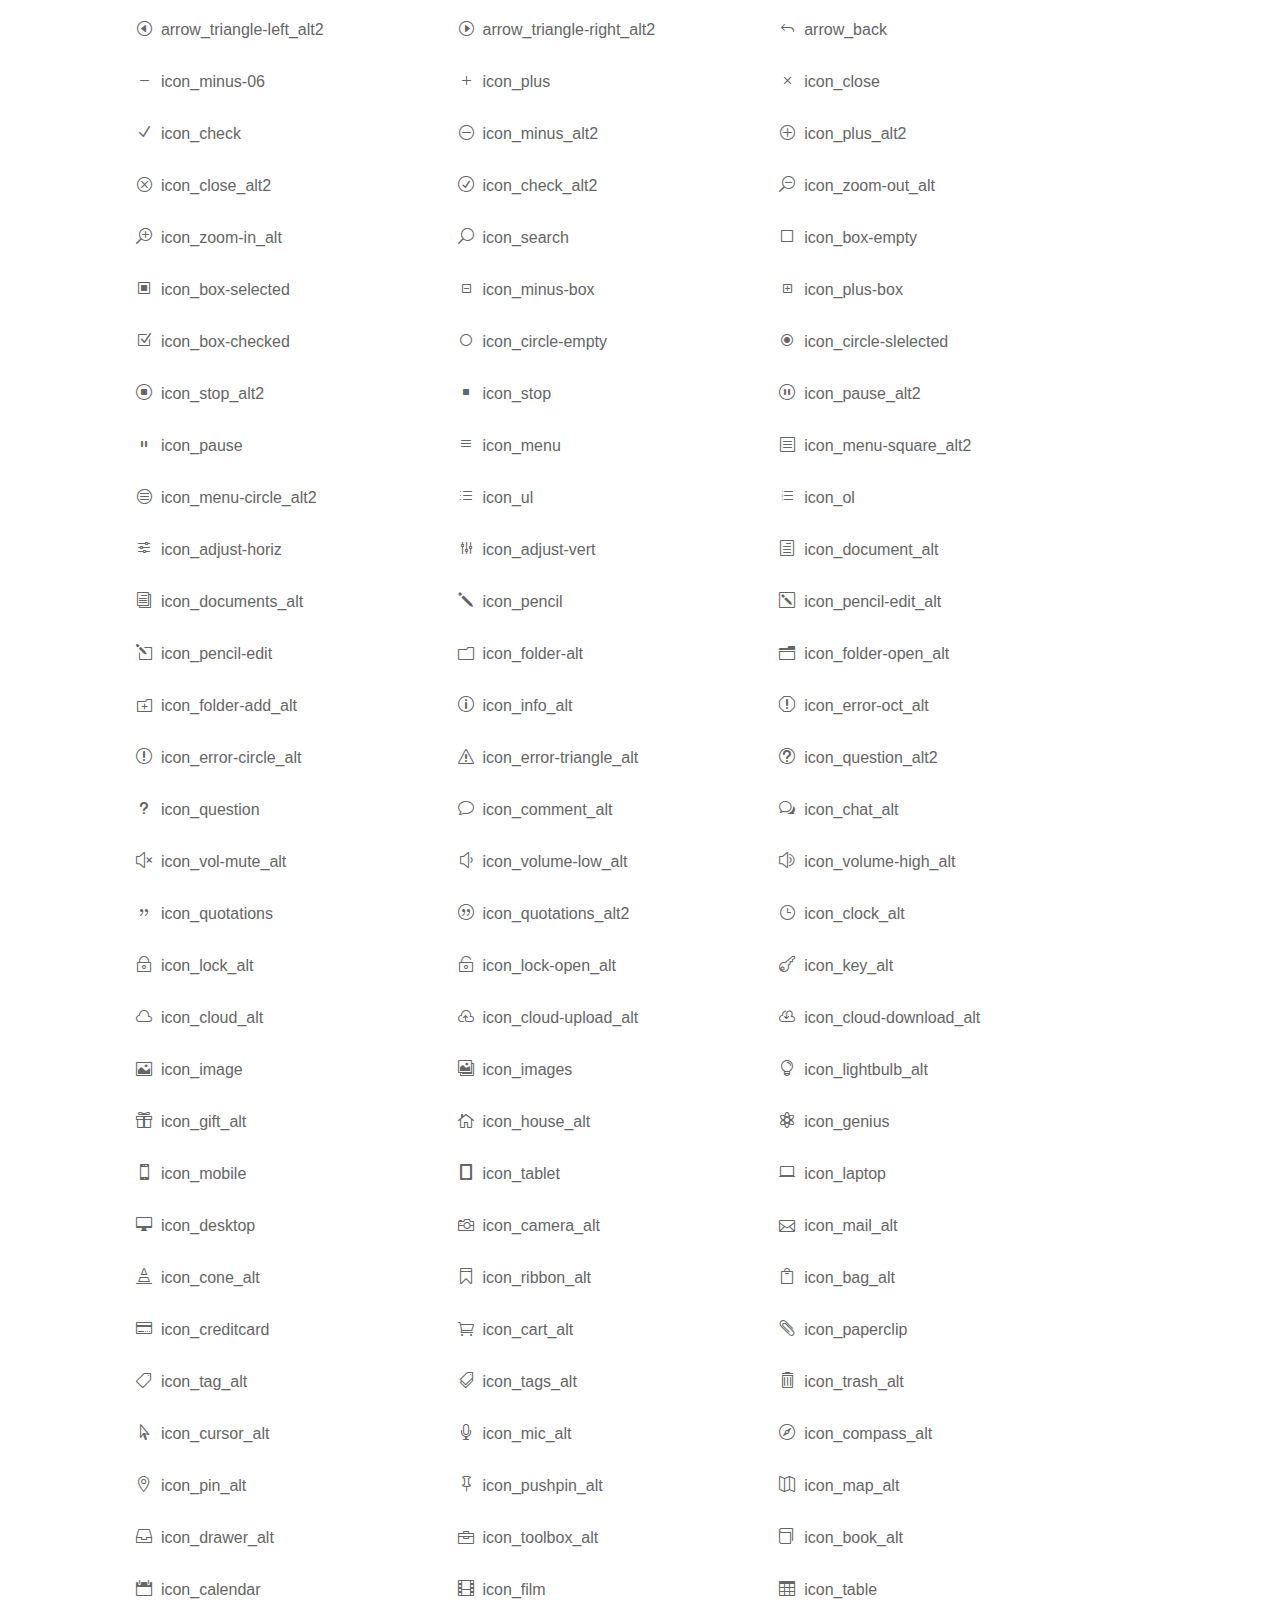
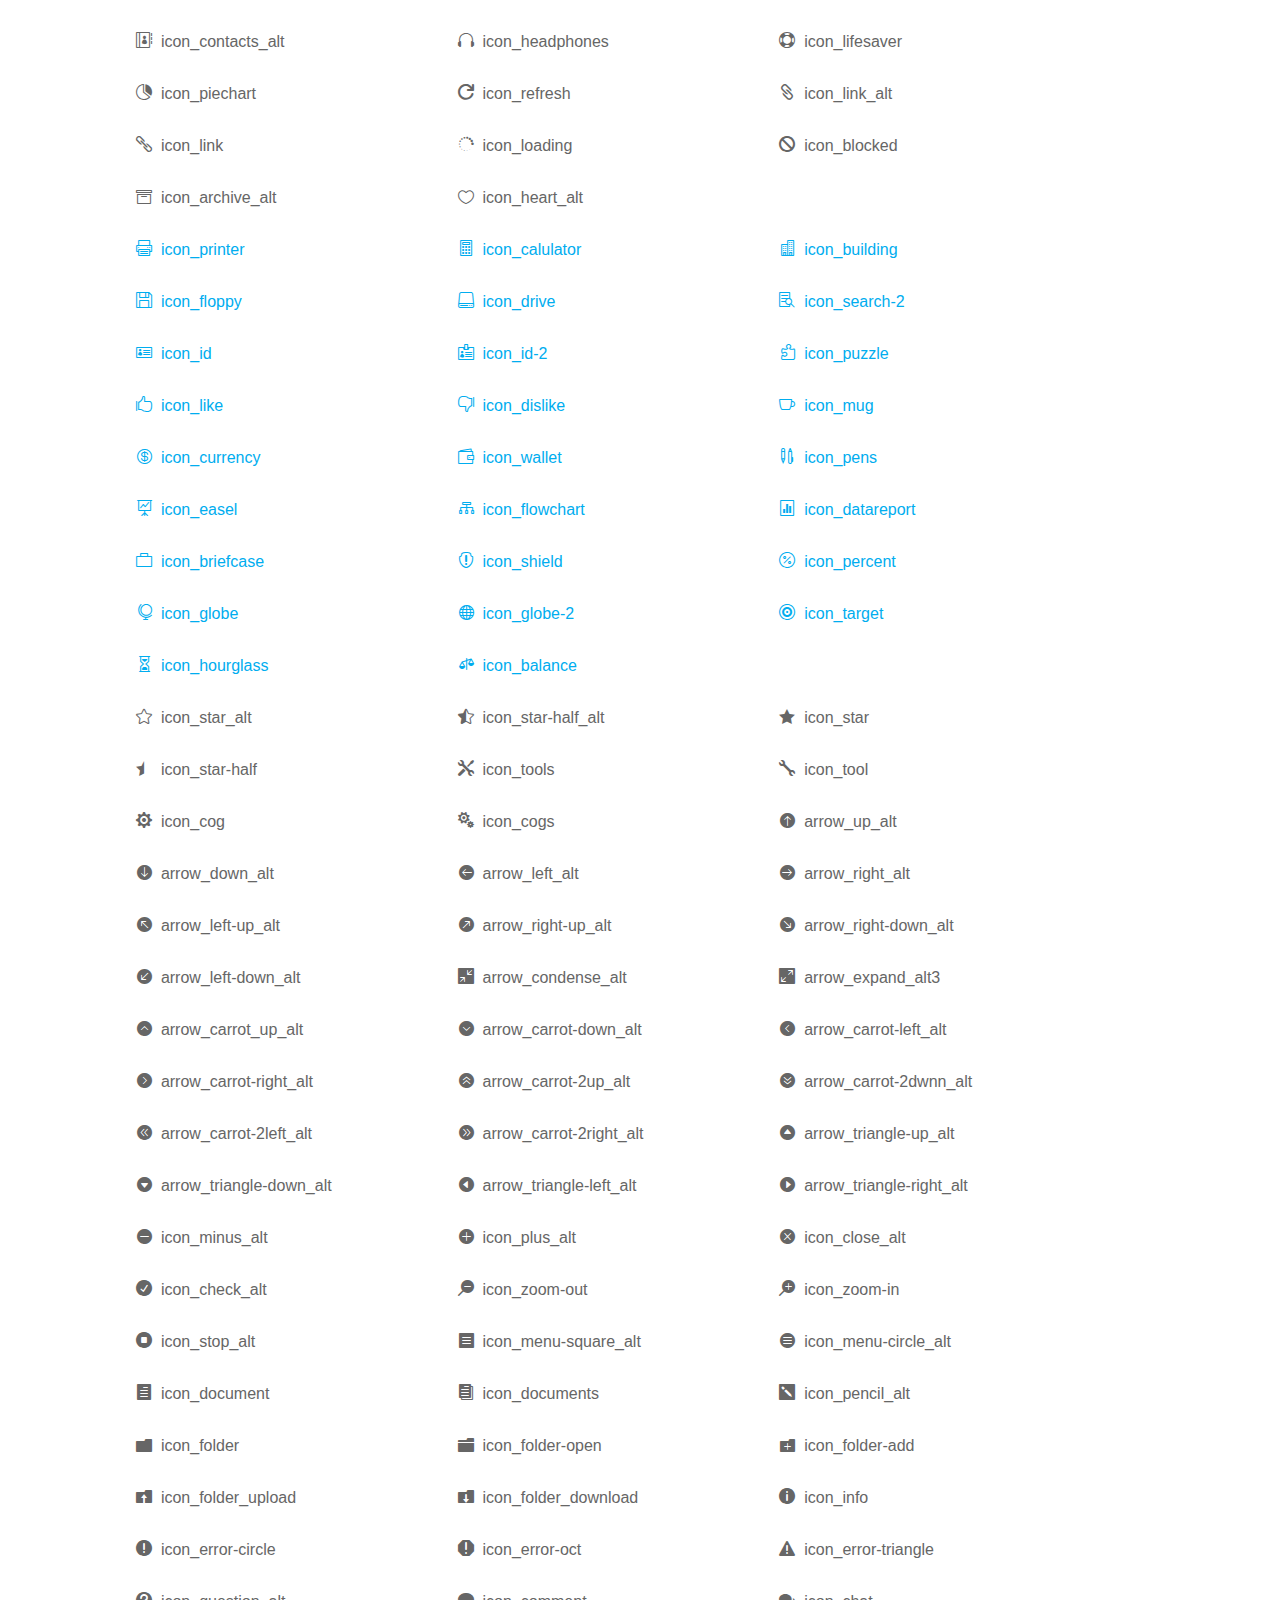
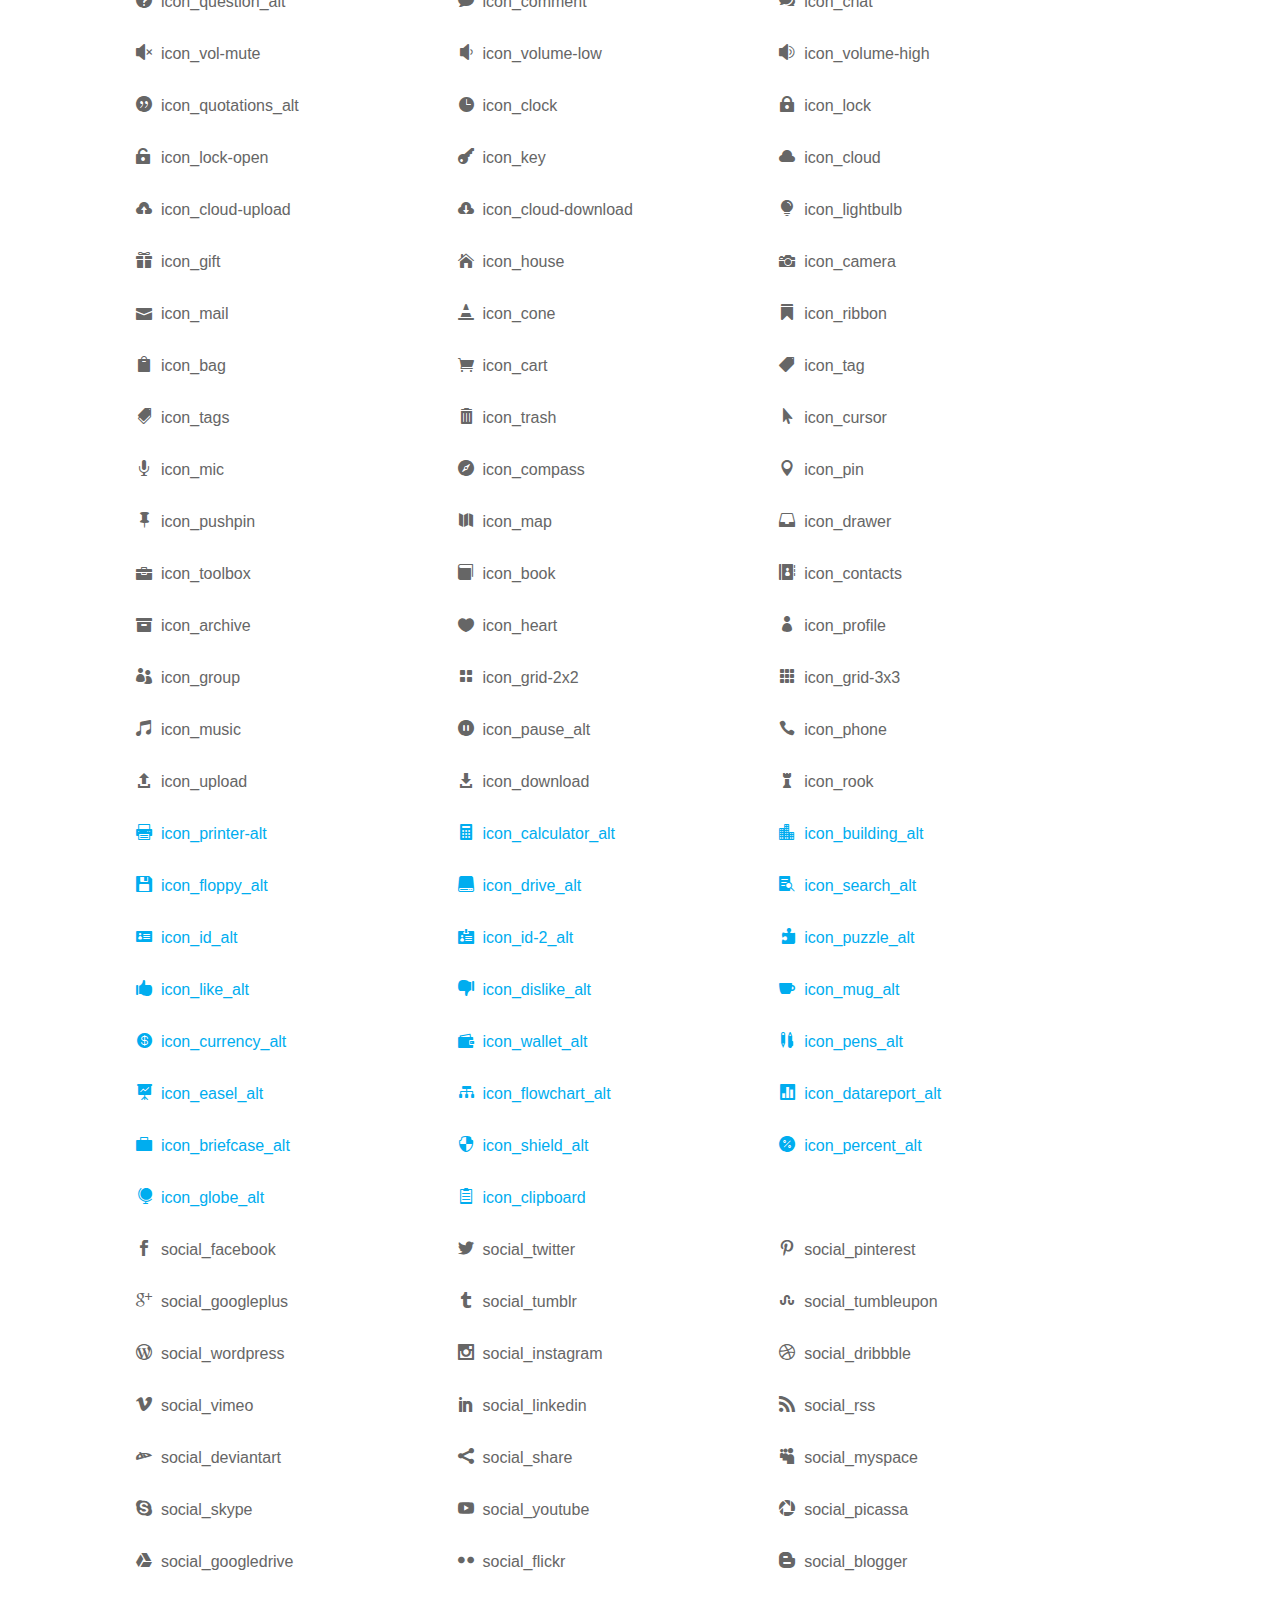
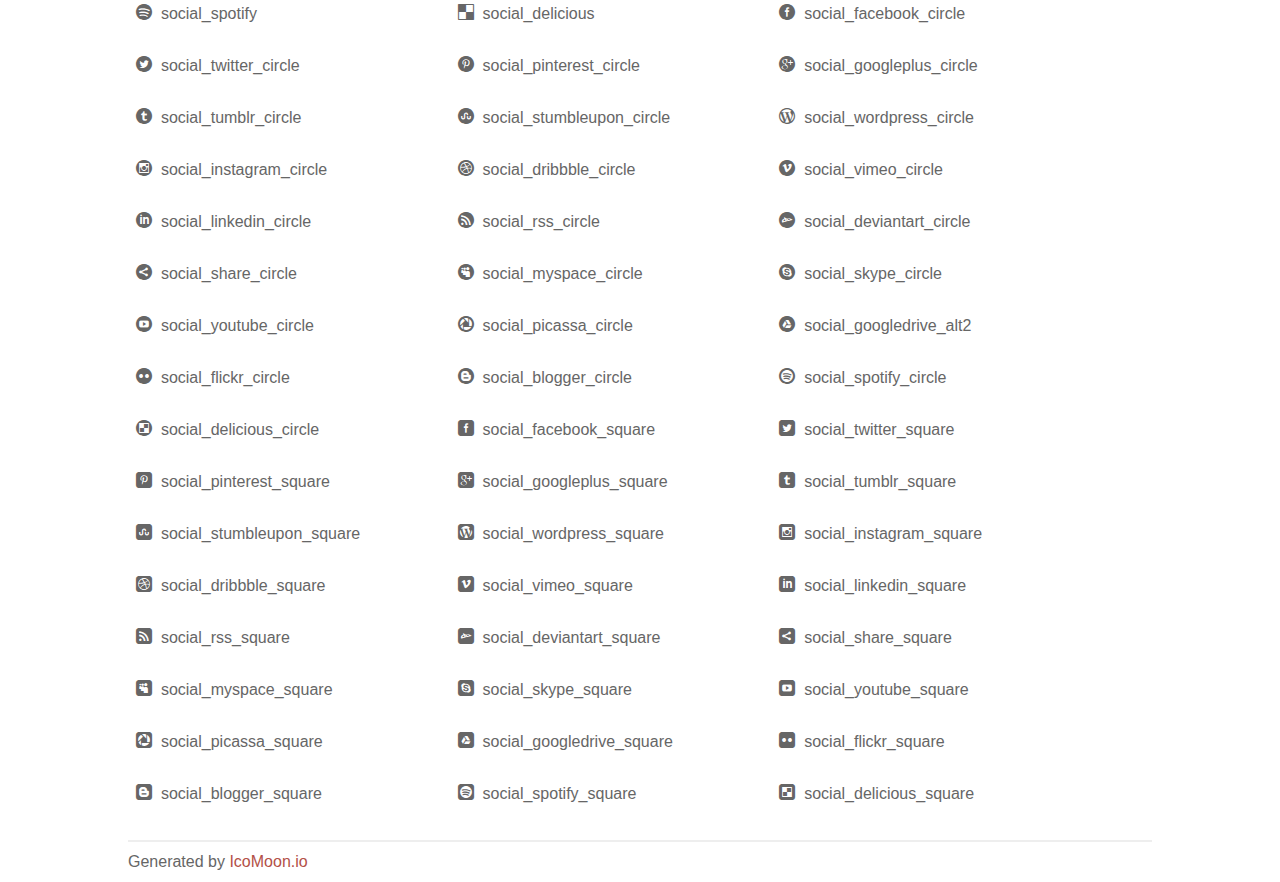
<file: 2023/fonts/elegant_font/HTML_CSS/index.html>
<!doctype html>
<html>
<head>
<title>Your Font/Glyphs</title>
<link rel="stylesheet" href="style.css" />
<!--[if lte IE 7]><script src="lte-ie7.js"></script><![endif]-->
<style>
	section, header, footer {display: block;}
	body {
		font-family: sans-serif;
		color: #666;
		line-height: 1.5;
		font-size: 1em;
	}
	* {
		-moz-box-sizing: border-box;
		-webkit-box-sizing: border-box;
		box-sizing: border-box;
		margin: 0;
		padding: 0;
	}
	.glyph {
		float: left;
		text-align: center;
		padding: .75em;
		margin: .4em 1.5em .75em 0;
		width: 6em;
		text-shadow: none;
	}
	
	.glyph input {
		font-family: consolas, monospace;
		font-size: 12px;
		width: 100%;
		text-align: center;
		border: 0;
		box-shadow: 0 0 0 1px #ccc;
		padding: .2em;
                -moz-border-radius: 5px;
                -webkit-border-radius: 5px;
	}
	
	

	.new {
		color:#00adef !important;
	}

	
	.w-main {
		width: 80%;
	}
	.centered {
		margin-left: auto;
		margin-right: auto;
	}
	.fs1 {
		font-size: 2em;
	}
	header {
		margin: 2em 0;
		padding-bottom: .5em;
		color: #666;
		box-shadow: 0 2px #eee;
	}
	header h1 {
		font-size: 2em;
		font-weight: normal;
	}
	.clearfix:before, .clearfix:after { content: ""; display: table; }
	.clearfix:after, .clear { clear: both; }
	footer {
		margin-top: 2em;
		padding: .5em 0;
		box-shadow: 0 -2px #eee;
	}
	a, a:visited {
		color: #B35047;
		text-decoration: none;
	}
	a:hover, a:focus {color: #000;}
	
	.box1 {
		font-size: 16px;
		display: inline-block;
		width: 30%;
		padding: .25em .5em;
		margin: 20px 10px 0 0;
	}
</style>
</head>
<body>
	<div class="w-main centered">
	<section class="mtm clearfix" id="glyphs">
	<div class="glyph">
		<div class="fs1" aria-hidden="true" data-icon="&#x21;"></div>
		<input type="text" readonly value="&amp;#x21;" />
	</div>
	<div class="glyph">
		<div class="fs1" aria-hidden="true" data-icon="&#x22;"></div>
		<input type="text" readonly value="&amp;#x22;" />
	</div>
	<div class="glyph">
		<div class="fs1" aria-hidden="true" data-icon="&#x23;"></div>
		<input type="text" readonly value="&amp;#x23;" />
	</div>
	<div class="glyph">
		<div class="fs1" aria-hidden="true" data-icon="&#x24;"></div>
		<input type="text" readonly value="&amp;#x24;" />
	</div>
	<div class="glyph">
		<div class="fs1" aria-hidden="true" data-icon="&#x25;"></div>
		<input type="text" readonly value="&amp;#x25;" />
	</div>
	<div class="glyph">
		<div class="fs1" aria-hidden="true" data-icon="&#x26;"></div>
		<input type="text" readonly value="&amp;#x26;" />
	</div>
	<div class="glyph">
		<div class="fs1" aria-hidden="true" data-icon="&#x27;"></div>
		<input type="text" readonly value="&amp;#x27;" />
	</div>
	<div class="glyph">
		<div class="fs1" aria-hidden="true" data-icon="&#x28;"></div>
		<input type="text" readonly value="&amp;#x28;" />
	</div>
	<div class="glyph">
		<div class="fs1" aria-hidden="true" data-icon="&#x29;"></div>
		<input type="text" readonly value="&amp;#x29;" />
	</div>
	<div class="glyph">
		<div class="fs1" aria-hidden="true" data-icon="&#x2a;"></div>
		<input type="text" readonly value="&amp;#x2a;" />
	</div>
	<div class="glyph">
		<div class="fs1" aria-hidden="true" data-icon="&#x2b;"></div>
		<input type="text" readonly value="&amp;#x2b;" />
	</div>
	<div class="glyph">
		<div class="fs1" aria-hidden="true" data-icon="&#x2c;"></div>
		<input type="text" readonly value="&amp;#x2c;" />
	</div>
	<div class="glyph">
		<div class="fs1" aria-hidden="true" data-icon="&#x2d;"></div>
		<input type="text" readonly value="&amp;#x2d;" />
	</div>
	<div class="glyph">
		<div class="fs1" aria-hidden="true" data-icon="&#x2e;"></div>
		<input type="text" readonly value="&amp;#x2e;" />
	</div>
	<div class="glyph">
		<div class="fs1" aria-hidden="true" data-icon="&#x2f;"></div>
		<input type="text" readonly value="&amp;#x2f;" />
	</div>
	<div class="glyph">
		<div class="fs1" aria-hidden="true" data-icon="&#x30;"></div>
		<input type="text" readonly value="&amp;#x30;" />
	</div>
	<div class="glyph">
		<div class="fs1" aria-hidden="true" data-icon="&#x31;"></div>
		<input type="text" readonly value="&amp;#x31;" />
	</div>
	<div class="glyph">
		<div class="fs1" aria-hidden="true" data-icon="&#x32;"></div>
		<input type="text" readonly value="&amp;#x32;" />
	</div>
	<div class="glyph">
		<div class="fs1" aria-hidden="true" data-icon="&#x33;"></div>
		<input type="text" readonly value="&amp;#x33;" />
	</div>
	<div class="glyph">
		<div class="fs1" aria-hidden="true" data-icon="&#x34;"></div>
		<input type="text" readonly value="&amp;#x34;" />
	</div>
	<div class="glyph">
		<div class="fs1" aria-hidden="true" data-icon="&#x35;"></div>
		<input type="text" readonly value="&amp;#x35;" />
	</div>
	<div class="glyph">
		<div class="fs1" aria-hidden="true" data-icon="&#x36;"></div>
		<input type="text" readonly value="&amp;#x36;" />
	</div>
	<div class="glyph">
		<div class="fs1" aria-hidden="true" data-icon="&#x37;"></div>
		<input type="text" readonly value="&amp;#x37;" />
	</div>
	<div class="glyph">
		<div class="fs1" aria-hidden="true" data-icon="&#x38;"></div>
		<input type="text" readonly value="&amp;#x38;" />
	</div>
	<div class="glyph">
		<div class="fs1" aria-hidden="true" data-icon="&#x39;"></div>
		<input type="text" readonly value="&amp;#x39;" />
	</div>
	<div class="glyph">
		<div class="fs1" aria-hidden="true" data-icon="&#x3a;"></div>
		<input type="text" readonly value="&amp;#x3a;" />
	</div>
	<div class="glyph">
		<div class="fs1" aria-hidden="true" data-icon="&#x3b;"></div>
		<input type="text" readonly value="&amp;#x3b;" />
	</div>
	<div class="glyph">
		<div class="fs1" aria-hidden="true" data-icon="&#x3c;"></div>
		<input type="text" readonly value="&amp;#x3c;" />
	</div>
	<div class="glyph">
		<div class="fs1" aria-hidden="true" data-icon="&#x3d;"></div>
		<input type="text" readonly value="&amp;#x3d;" />
	</div>
	<div class="glyph">
		<div class="fs1" aria-hidden="true" data-icon="&#x3e;"></div>
		<input type="text" readonly value="&amp;#x3e;" />
	</div>
	<div class="glyph">
		<div class="fs1" aria-hidden="true" data-icon="&#x3f;"></div>
		<input type="text" readonly value="&amp;#x3f;" />
	</div>
	<div class="glyph">
		<div class="fs1" aria-hidden="true" data-icon="&#x40;"></div>
		<input type="text" readonly value="&amp;#x40;" />
	</div>
	<div class="glyph">
		<div class="fs1" aria-hidden="true" data-icon="&#x41;"></div>
		<input type="text" readonly value="&amp;#x41;" />
	</div>
	<div class="glyph">
		<div class="fs1" aria-hidden="true" data-icon="&#x42;"></div>
		<input type="text" readonly value="&amp;#x42;" />
	</div>
	<div class="glyph">
		<div class="fs1" aria-hidden="true" data-icon="&#x43;"></div>
		<input type="text" readonly value="&amp;#x43;" />
	</div>
	<div class="glyph">
		<div class="fs1" aria-hidden="true" data-icon="&#x44;"></div>
		<input type="text" readonly value="&amp;#x44;" />
	</div>
	<div class="glyph">
		<div class="fs1" aria-hidden="true" data-icon="&#x45;"></div>
		<input type="text" readonly value="&amp;#x45;" />
	</div>
	<div class="glyph">
		<div class="fs1" aria-hidden="true" data-icon="&#x46;"></div>
		<input type="text" readonly value="&amp;#x46;" />
	</div>
	<div class="glyph">
		<div class="fs1" aria-hidden="true" data-icon="&#x47;"></div>
		<input type="text" readonly value="&amp;#x47;" />
	</div>
	<div class="glyph">
		<div class="fs1" aria-hidden="true" data-icon="&#x48;"></div>
		<input type="text" readonly value="&amp;#x48;" />
	</div>
	<div class="glyph">
		<div class="fs1" aria-hidden="true" data-icon="&#x49;"></div>
		<input type="text" readonly value="&amp;#x49;" />
	</div>
	<div class="glyph">
		<div class="fs1" aria-hidden="true" data-icon="&#x4a;"></div>
		<input type="text" readonly value="&amp;#x4a;" />
	</div>
	<div class="glyph">
		<div class="fs1" aria-hidden="true" data-icon="&#x4b;"></div>
		<input type="text" readonly value="&amp;#x4b;" />
	</div>
	<div class="glyph">
		<div class="fs1" aria-hidden="true" data-icon="&#x4c;"></div>
		<input type="text" readonly value="&amp;#x4c;" />
	</div>
	<div class="glyph">
		<div class="fs1" aria-hidden="true" data-icon="&#x4d;"></div>
		<input type="text" readonly value="&amp;#x4d;" />
	</div>
	<div class="glyph">
		<div class="fs1" aria-hidden="true" data-icon="&#x4e;"></div>
		<input type="text" readonly value="&amp;#x4e;" />
	</div>
	<div class="glyph">
		<div class="fs1" aria-hidden="true" data-icon="&#x4f;"></div>
		<input type="text" readonly value="&amp;#x4f;" />
	</div>
	<div class="glyph">
		<div class="fs1" aria-hidden="true" data-icon="&#x50;"></div>
		<input type="text" readonly value="&amp;#x50;" />
	</div>
	<div class="glyph">
		<div class="fs1" aria-hidden="true" data-icon="&#x51;"></div>
		<input type="text" readonly value="&amp;#x51;" />
	</div>
	<div class="glyph">
		<div class="fs1" aria-hidden="true" data-icon="&#x52;"></div>
		<input type="text" readonly value="&amp;#x52;" />
	</div>
	<div class="glyph">
		<div class="fs1" aria-hidden="true" data-icon="&#x53;"></div>
		<input type="text" readonly value="&amp;#x53;" />
	</div>
	<div class="glyph">
		<div class="fs1" aria-hidden="true" data-icon="&#x54;"></div>
		<input type="text" readonly value="&amp;#x54;" />
	</div>
	<div class="glyph">
		<div class="fs1" aria-hidden="true" data-icon="&#x55;"></div>
		<input type="text" readonly value="&amp;#x55;" />
	</div>
	<div class="glyph">
		<div class="fs1" aria-hidden="true" data-icon="&#x56;"></div>
		<input type="text" readonly value="&amp;#x56;" />
	</div>
	<div class="glyph">
		<div class="fs1" aria-hidden="true" data-icon="&#x57;"></div>
		<input type="text" readonly value="&amp;#x57;" />
	</div>
	<div class="glyph">
		<div class="fs1" aria-hidden="true" data-icon="&#x58;"></div>
		<input type="text" readonly value="&amp;#x58;" />
	</div>
	<div class="glyph">
		<div class="fs1" aria-hidden="true" data-icon="&#x59;"></div>
		<input type="text" readonly value="&amp;#x59;" />
	</div>
	<div class="glyph">
		<div class="fs1" aria-hidden="true" data-icon="&#x5a;"></div>
		<input type="text" readonly value="&amp;#x5a;" />
	</div>
	<div class="glyph">
		<div class="fs1" aria-hidden="true" data-icon="&#x5b;"></div>
		<input type="text" readonly value="&amp;#x5b;" />
	</div>
	<div class="glyph">
		<div class="fs1" aria-hidden="true" data-icon="&#x5c;"></div>
		<input type="text" readonly value="&amp;#x5c;" />
	</div>
	<div class="glyph">
		<div class="fs1" aria-hidden="true" data-icon="&#x5d;"></div>
		<input type="text" readonly value="&amp;#x5d;" />
	</div>
	<div class="glyph">
		<div class="fs1" aria-hidden="true" data-icon="&#x5e;"></div>
		<input type="text" readonly value="&amp;#x5e;" />
	</div>
	<div class="glyph">
		<div class="fs1" aria-hidden="true" data-icon="&#x5f;"></div>
		<input type="text" readonly value="&amp;#x5f;" />
	</div>
	<div class="glyph">
		<div class="fs1" aria-hidden="true" data-icon="&#x60;"></div>
		<input type="text" readonly value="&amp;#x60;" />
	</div>
	<div class="glyph">
		<div class="fs1" aria-hidden="true" data-icon="&#x61;"></div>
		<input type="text" readonly value="&amp;#x61;" />
	</div>
	<div class="glyph">
		<div class="fs1" aria-hidden="true" data-icon="&#x62;"></div>
		<input type="text" readonly value="&amp;#x62;" />
	</div>
	<div class="glyph">
		<div class="fs1" aria-hidden="true" data-icon="&#x63;"></div>
		<input type="text" readonly value="&amp;#x63;" />
	</div>
	<div class="glyph">
		<div class="fs1" aria-hidden="true" data-icon="&#x64;"></div>
		<input type="text" readonly value="&amp;#x64;" />
	</div>
	<div class="glyph">
		<div class="fs1" aria-hidden="true" data-icon="&#x65;"></div>
		<input type="text" readonly value="&amp;#x65;" />
	</div>
	<div class="glyph">
		<div class="fs1" aria-hidden="true" data-icon="&#x66;"></div>
		<input type="text" readonly value="&amp;#x66;" />
	</div>
	<div class="glyph">
		<div class="fs1" aria-hidden="true" data-icon="&#x67;"></div>
		<input type="text" readonly value="&amp;#x67;" />
	</div>
	<div class="glyph">
		<div class="fs1" aria-hidden="true" data-icon="&#x68;"></div>
		<input type="text" readonly value="&amp;#x68;" />
	</div>
	<div class="glyph">
		<div class="fs1" aria-hidden="true" data-icon="&#x69;"></div>
		<input type="text" readonly value="&amp;#x69;" />
	</div>
	<div class="glyph">
		<div class="fs1" aria-hidden="true" data-icon="&#x6a;"></div>
		<input type="text" readonly value="&amp;#x6a;" />
	</div>
	<div class="glyph">
		<div class="fs1" aria-hidden="true" data-icon="&#x6b;"></div>
		<input type="text" readonly value="&amp;#x6b;" />
	</div>
	<div class="glyph">
		<div class="fs1" aria-hidden="true" data-icon="&#x6c;"></div>
		<input type="text" readonly value="&amp;#x6c;" />
	</div>
	<div class="glyph">
		<div class="fs1" aria-hidden="true" data-icon="&#x6d;"></div>
		<input type="text" readonly value="&amp;#x6d;" />
	</div>
	<div class="glyph">
		<div class="fs1" aria-hidden="true" data-icon="&#x6e;"></div>
		<input type="text" readonly value="&amp;#x6e;" />
	</div>
	<div class="glyph">
		<div class="fs1" aria-hidden="true" data-icon="&#x6f;"></div>
		<input type="text" readonly value="&amp;#x6f;" />
	</div>
	<div class="glyph">
		<div class="fs1" aria-hidden="true" data-icon="&#x70;"></div>
		<input type="text" readonly value="&amp;#x70;" />
	</div>
	<div class="glyph">
		<div class="fs1" aria-hidden="true" data-icon="&#x71;"></div>
		<input type="text" readonly value="&amp;#x71;" />
	</div>
	<div class="glyph">
		<div class="fs1" aria-hidden="true" data-icon="&#x72;"></div>
		<input type="text" readonly value="&amp;#x72;" />
	</div>
	<div class="glyph">
		<div class="fs1" aria-hidden="true" data-icon="&#x73;"></div>
		<input type="text" readonly value="&amp;#x73;" />
	</div>
	<div class="glyph">
		<div class="fs1" aria-hidden="true" data-icon="&#x74;"></div>
		<input type="text" readonly value="&amp;#x74;" />
	</div>
	<div class="glyph">
		<div class="fs1" aria-hidden="true" data-icon="&#x75;"></div>
		<input type="text" readonly value="&amp;#x75;" />
	</div>
	<div class="glyph">
		<div class="fs1" aria-hidden="true" data-icon="&#x76;"></div>
		<input type="text" readonly value="&amp;#x76;" />
	</div>
	<div class="glyph">
		<div class="fs1" aria-hidden="true" data-icon="&#x77;"></div>
		<input type="text" readonly value="&amp;#x77;" />
	</div>
	<div class="glyph">
		<div class="fs1" aria-hidden="true" data-icon="&#x78;"></div>
		<input type="text" readonly value="&amp;#x78;" />
	</div>
	<div class="glyph">
		<div class="fs1" aria-hidden="true" data-icon="&#x79;"></div>
		<input type="text" readonly value="&amp;#x79;" />
	</div>
	<div class="glyph">
		<div class="fs1" aria-hidden="true" data-icon="&#x7a;"></div>
		<input type="text" readonly value="&amp;#x7a;" />
	</div>
	<div class="glyph">
		<div class="fs1" aria-hidden="true" data-icon="&#x7b;"></div>
		<input type="text" readonly value="&amp;#x7b;" />
	</div>
	<div class="glyph">
		<div class="fs1" aria-hidden="true" data-icon="&#x7c;"></div>
		<input type="text" readonly value="&amp;#x7c;" />
	</div>
	<div class="glyph">
		<div class="fs1" aria-hidden="true" data-icon="&#x7d;"></div>
		<input type="text" readonly value="&amp;#x7d;" />
	</div>
	<div class="glyph">
		<div class="fs1" aria-hidden="true" data-icon="&#x7e;"></div>
		<input type="text" readonly value="&amp;#x7e;" />
	</div>
	<div class="glyph">
		<div class="fs1" aria-hidden="true" data-icon="&#xe000;"></div>
		<input type="text" readonly value="&amp;#xe000;" />
	</div>
	<div class="glyph">
		<div class="fs1" aria-hidden="true" data-icon="&#xe001;"></div>
		<input type="text" readonly value="&amp;#xe001;" />
	</div>
	<div class="glyph">
		<div class="fs1" aria-hidden="true" data-icon="&#xe002;"></div>
		<input type="text" readonly value="&amp;#xe002;" />
	</div>
	<div class="glyph">
		<div class="fs1" aria-hidden="true" data-icon="&#xe003;"></div>
		<input type="text" readonly value="&amp;#xe003;" />
	</div>
	<div class="glyph">
		<div class="fs1" aria-hidden="true" data-icon="&#xe004;"></div>
		<input type="text" readonly value="&amp;#xe004;" />
	</div>
	<div class="glyph">
		<div class="fs1" aria-hidden="true" data-icon="&#xe005;"></div>
		<input type="text" readonly value="&amp;#xe005;" />
	</div>
	<div class="glyph">
		<div class="fs1" aria-hidden="true" data-icon="&#xe006;"></div>
		<input type="text" readonly value="&amp;#xe006;" />
	</div>
	<div class="glyph">
		<div class="fs1" aria-hidden="true" data-icon="&#xe007;"></div>
		<input type="text" readonly value="&amp;#xe007;" />
	</div>
	<div class="glyph">
		<div class="fs1" aria-hidden="true" data-icon="&#xe008;"></div>
		<input type="text" readonly value="&amp;#xe008;" />
	</div>
	<div class="glyph">
		<div class="fs1" aria-hidden="true" data-icon="&#xe009;"></div>
		<input type="text" readonly value="&amp;#xe009;" />
	</div>
	<div class="glyph">
		<div class="fs1" aria-hidden="true" data-icon="&#xe00a;"></div>
		<input type="text" readonly value="&amp;#xe00a;" />
	</div>
	<div class="glyph">
		<div class="fs1" aria-hidden="true" data-icon="&#xe00b;"></div>
		<input type="text" readonly value="&amp;#xe00b;" />
	</div>
	<div class="glyph">
		<div class="fs1" aria-hidden="true" data-icon="&#xe00c;"></div>
		<input type="text" readonly value="&amp;#xe00c;" />
	</div>
	<div class="glyph">
		<div class="fs1" aria-hidden="true" data-icon="&#xe00d;"></div>
		<input type="text" readonly value="&amp;#xe00d;" />
	</div>
	<div class="glyph">
		<div class="fs1" aria-hidden="true" data-icon="&#xe00e;"></div>
		<input type="text" readonly value="&amp;#xe00e;" />
	</div>
	<div class="glyph">
		<div class="fs1" aria-hidden="true" data-icon="&#xe00f;"></div>
		<input type="text" readonly value="&amp;#xe00f;" />
	</div>
	<div class="glyph">
		<div class="fs1" aria-hidden="true" data-icon="&#xe010;"></div>
		<input type="text" readonly value="&amp;#xe010;" />
	</div>
	<div class="glyph">
		<div class="fs1" aria-hidden="true" data-icon="&#xe011;"></div>
		<input type="text" readonly value="&amp;#xe011;" />
	</div>
	<div class="glyph">
		<div class="fs1" aria-hidden="true" data-icon="&#xe012;"></div>
		<input type="text" readonly value="&amp;#xe012;" />
	</div>
	<div class="glyph">
		<div class="fs1" aria-hidden="true" data-icon="&#xe013;"></div>
		<input type="text" readonly value="&amp;#xe013;" />
	</div>
	<div class="glyph">
		<div class="fs1" aria-hidden="true" data-icon="&#xe014;"></div>
		<input type="text" readonly value="&amp;#xe014;" />
	</div>
	<div class="glyph">
		<div class="fs1" aria-hidden="true" data-icon="&#xe015;"></div>
		<input type="text" readonly value="&amp;#xe015;" />
	</div>
	<div class="glyph">
		<div class="fs1" aria-hidden="true" data-icon="&#xe016;"></div>
		<input type="text" readonly value="&amp;#xe016;" />
	</div>
	<div class="glyph">
		<div class="fs1" aria-hidden="true" data-icon="&#xe017;"></div>
		<input type="text" readonly value="&amp;#xe017;" />
	</div>
	<div class="glyph">
		<div class="fs1" aria-hidden="true" data-icon="&#xe018;"></div>
		<input type="text" readonly value="&amp;#xe018;" />
	</div>
	<div class="glyph">
		<div class="fs1" aria-hidden="true" data-icon="&#xe019;"></div>
		<input type="text" readonly value="&amp;#xe019;" />
	</div>
	<div class="glyph">
		<div class="fs1" aria-hidden="true" data-icon="&#xe01a;"></div>
		<input type="text" readonly value="&amp;#xe01a;" />
	</div>
	<div class="glyph">
		<div class="fs1" aria-hidden="true" data-icon="&#xe01b;"></div>
		<input type="text" readonly value="&amp;#xe01b;" />
	</div>
	<div class="glyph">
		<div class="fs1" aria-hidden="true" data-icon="&#xe01c;"></div>
		<input type="text" readonly value="&amp;#xe01c;" />
	</div>
	<div class="glyph">
		<div class="fs1" aria-hidden="true" data-icon="&#xe01d;"></div>
		<input type="text" readonly value="&amp;#xe01d;" />
	</div>
	<div class="glyph">
		<div class="fs1" aria-hidden="true" data-icon="&#xe01e;"></div>
		<input type="text" readonly value="&amp;#xe01e;" />
	</div>
	<div class="glyph">
		<div class="fs1" aria-hidden="true" data-icon="&#xe01f;"></div>
		<input type="text" readonly value="&amp;#xe01f;" />
	</div>
	<div class="glyph">
		<div class="fs1" aria-hidden="true" data-icon="&#xe020;"></div>
		<input type="text" readonly value="&amp;#xe020;" />
	</div>
	<div class="glyph">
		<div class="fs1" aria-hidden="true" data-icon="&#xe021;"></div>
		<input type="text" readonly value="&amp;#xe021;" />
	</div>
	<div class="glyph">
		<div class="fs1" aria-hidden="true" data-icon="&#xe022;"></div>
		<input type="text" readonly value="&amp;#xe022;" />
	</div>
	<div class="glyph">
		<div class="fs1" aria-hidden="true" data-icon="&#xe023;"></div>
		<input type="text" readonly value="&amp;#xe023;" />
	</div>
	<div class="glyph">
		<div class="fs1" aria-hidden="true" data-icon="&#xe024;"></div>
		<input type="text" readonly value="&amp;#xe024;" />
	</div>
	<div class="glyph">
		<div class="fs1" aria-hidden="true" data-icon="&#xe025;"></div>
		<input type="text" readonly value="&amp;#xe025;" />
	</div>
	<div class="glyph">
		<div class="fs1" aria-hidden="true" data-icon="&#xe026;"></div>
		<input type="text" readonly value="&amp;#xe026;" />
	</div>
	<div class="glyph">
		<div class="fs1" aria-hidden="true" data-icon="&#xe027;"></div>
		<input type="text" readonly value="&amp;#xe027;" />
	</div>
	<div class="glyph">
		<div class="fs1" aria-hidden="true" data-icon="&#xe028;"></div>
		<input type="text" readonly value="&amp;#xe028;" />
	</div>
	<div class="glyph">
		<div class="fs1" aria-hidden="true" data-icon="&#xe029;"></div>
		<input type="text" readonly value="&amp;#xe029;" />
	</div>
	<div class="glyph">
		<div class="fs1" aria-hidden="true" data-icon="&#xe02a;"></div>
		<input type="text" readonly value="&amp;#xe02a;" />
	</div>
	<div class="glyph">
		<div class="fs1" aria-hidden="true" data-icon="&#xe02b;"></div>
		<input type="text" readonly value="&amp;#xe02b;" />
	</div>
	<div class="glyph">
		<div class="fs1" aria-hidden="true" data-icon="&#xe02c;"></div>
		<input type="text" readonly value="&amp;#xe02c;" />
	</div>
	<div class="glyph">
		<div class="fs1" aria-hidden="true" data-icon="&#xe02d;"></div>
		<input type="text" readonly value="&amp;#xe02d;" />
	</div>
	<div class="glyph">
		<div class="fs1" aria-hidden="true" data-icon="&#xe02e;"></div>
		<input type="text" readonly value="&amp;#xe02e;" />
	</div>
	<div class="glyph">
		<div class="fs1" aria-hidden="true" data-icon="&#xe02f;"></div>
		<input type="text" readonly value="&amp;#xe02f;" />
	</div>
	<div class="glyph">
		<div class="fs1" aria-hidden="true" data-icon="&#xe030;"></div>
		<input type="text" readonly value="&amp;#xe030;" />
	</div>
    
    <div class="new">
    
    <div class="glyph">
		<div class="fs1" aria-hidden="true" data-icon="&#xe103;"></div>
		<input type="text" readonly value="&amp;#xe103;" />
	</div>
	<div class="glyph">
		<div class="fs1" aria-hidden="true" data-icon="&#xe0ee;"></div>
		<input type="text" readonly value="&amp;#xe0ee;" />
	</div>
	<div class="glyph">
		<div class="fs1" aria-hidden="true" data-icon="&#xe0ef;"></div>
		<input type="text" readonly value="&amp;#xe0ef;" />
	</div>
	<div class="glyph">
		<div class="fs1" aria-hidden="true" data-icon="&#xe0e8;"></div>
		<input type="text" readonly value="&amp;#xe0e8;" />
	</div>
	<div class="glyph">
		<div class="fs1" aria-hidden="true" data-icon="&#xe0ea;"></div>
		<input type="text" readonly value="&amp;#xe0ea;" />
	</div>
	<div class="glyph">
		<div class="fs1" aria-hidden="true" data-icon="&#xe101;"></div>
		<input type="text" readonly value="&amp;#xe101;" />
	</div>
	<div class="glyph">
		<div class="fs1" aria-hidden="true" data-icon="&#xe107;"></div>
		<input type="text" readonly value="&amp;#xe107;" />
	</div>
	<div class="glyph">
		<div class="fs1" aria-hidden="true" data-icon="&#xe108;"></div>
		<input type="text" readonly value="&amp;#xe108;" />
	</div>
	<div class="glyph">
		<div class="fs1" aria-hidden="true" data-icon="&#xe102;"></div>
		<input type="text" readonly value="&amp;#xe102;" />
	</div>
	<div class="glyph">
		<div class="fs1" aria-hidden="true" data-icon="&#xe106;"></div>
		<input type="text" readonly value="&amp;#xe106;" />
	</div>
	<div class="glyph">
		<div class="fs1" aria-hidden="true" data-icon="&#xe0eb;"></div>
		<input type="text" readonly value="&amp;#xe0eb;" />
	</div>
	<div class="glyph">
		<div class="fs1" aria-hidden="true" data-icon="&#xe105;"></div>
		<input type="text" readonly value="&amp;#xe105;" />
	</div>
	<div class="glyph">
		<div class="fs1" aria-hidden="true" data-icon="&#xe0ed;"></div>
		<input type="text" readonly value="&amp;#xe0ed;" />
	</div>
	<div class="glyph">
		<div class="fs1" aria-hidden="true" data-icon="&#xe100;"></div>
		<input type="text" readonly value="&amp;#xe100;" />
	</div>
	<div class="glyph">
		<div class="fs1" aria-hidden="true" data-icon="&#xe104;"></div>
		<input type="text" readonly value="&amp;#xe104;" />
	</div>
	<div class="glyph">
		<div class="fs1" aria-hidden="true" data-icon="&#xe0e9;"></div>
		<input type="text" readonly value="&amp;#xe0e9;" />
	</div>
	<div class="glyph">
		<div class="fs1" aria-hidden="true" data-icon="&#xe109;"></div>
		<input type="text" readonly value="&amp;#xe109;" />
	</div>
	<div class="glyph">
		<div class="fs1" aria-hidden="true" data-icon="&#xe0ec;"></div>
		<input type="text" readonly value="&amp;#xe0ec;" />
	</div>
	<div class="glyph">
		<div class="fs1" aria-hidden="true" data-icon="&#xe0fe;"></div>
		<input type="text" readonly value="&amp;#xe0fe;" />
	</div>
	<div class="glyph">
		<div class="fs1" aria-hidden="true" data-icon="&#xe0f6;"></div>
		<input type="text" readonly value="&amp;#xe0f6;" />
	</div>
	<div class="glyph">
		<div class="fs1" aria-hidden="true" data-icon="&#xe0fb;"></div>
		<input type="text" readonly value="&amp;#xe0fb;" />
	</div>
	<div class="glyph">
		<div class="fs1" aria-hidden="true" data-icon="&#xe0e2;"></div>
		<input type="text" readonly value="&amp;#xe0e2;" />
	</div>
	<div class="glyph">
		<div class="fs1" aria-hidden="true" data-icon="&#xe0e3;"></div>
		<input type="text" readonly value="&amp;#xe0e3;" />
	</div>
	<div class="glyph">
		<div class="fs1" aria-hidden="true" data-icon="&#xe0f5;"></div>
		<input type="text" readonly value="&amp;#xe0f5;" />
	</div>
	<div class="glyph">
		<div class="fs1" aria-hidden="true" data-icon="&#xe0e1;"></div>
		<input type="text" readonly value="&amp;#xe0e1;" />
	</div>
	<div class="glyph">
		<div class="fs1" aria-hidden="true" data-icon="&#xe0ff;"></div>
		<input type="text" readonly value="&amp;#xe0ff;" />
	</div>
    
    </div>
    
	<div class="glyph">
		<div class="fs1" aria-hidden="true" data-icon="&#xe031;"></div>
		<input type="text" readonly value="&amp;#xe031;" />
	</div>
	<div class="glyph">
		<div class="fs1" aria-hidden="true" data-icon="&#xe032;"></div>
		<input type="text" readonly value="&amp;#xe032;" />
	</div>
	<div class="glyph">
		<div class="fs1" aria-hidden="true" data-icon="&#xe033;"></div>
		<input type="text" readonly value="&amp;#xe033;" />
	</div>
	<div class="glyph">
		<div class="fs1" aria-hidden="true" data-icon="&#xe034;"></div>
		<input type="text" readonly value="&amp;#xe034;" />
	</div>
	<div class="glyph">
		<div class="fs1" aria-hidden="true" data-icon="&#xe035;"></div>
		<input type="text" readonly value="&amp;#xe035;" />
	</div>
	<div class="glyph">
		<div class="fs1" aria-hidden="true" data-icon="&#xe036;"></div>
		<input type="text" readonly value="&amp;#xe036;" />
	</div>
	<div class="glyph">
		<div class="fs1" aria-hidden="true" data-icon="&#xe037;"></div>
		<input type="text" readonly value="&amp;#xe037;" />
	</div>
	<div class="glyph">
		<div class="fs1" aria-hidden="true" data-icon="&#xe038;"></div>
		<input type="text" readonly value="&amp;#xe038;" />
	</div>
	<div class="glyph">
		<div class="fs1" aria-hidden="true" data-icon="&#xe039;"></div>
		<input type="text" readonly value="&amp;#xe039;" />
	</div>
	<div class="glyph">
		<div class="fs1" aria-hidden="true" data-icon="&#xe03a;"></div>
		<input type="text" readonly value="&amp;#xe03a;" />
	</div>
	<div class="glyph">
		<div class="fs1" aria-hidden="true" data-icon="&#xe03b;"></div>
		<input type="text" readonly value="&amp;#xe03b;" />
	</div>
	<div class="glyph">
		<div class="fs1" aria-hidden="true" data-icon="&#xe03c;"></div>
		<input type="text" readonly value="&amp;#xe03c;" />
	</div>
	<div class="glyph">
		<div class="fs1" aria-hidden="true" data-icon="&#xe03d;"></div>
		<input type="text" readonly value="&amp;#xe03d;" />
	</div>
	<div class="glyph">
		<div class="fs1" aria-hidden="true" data-icon="&#xe03e;"></div>
		<input type="text" readonly value="&amp;#xe03e;" />
	</div>
	<div class="glyph">
		<div class="fs1" aria-hidden="true" data-icon="&#xe03f;"></div>
		<input type="text" readonly value="&amp;#xe03f;" />
	</div>
	<div class="glyph">
		<div class="fs1" aria-hidden="true" data-icon="&#xe040;"></div>
		<input type="text" readonly value="&amp;#xe040;" />
	</div>
	<div class="glyph">
		<div class="fs1" aria-hidden="true" data-icon="&#xe041;"></div>
		<input type="text" readonly value="&amp;#xe041;" />
	</div>
	<div class="glyph">
		<div class="fs1" aria-hidden="true" data-icon="&#xe042;"></div>
		<input type="text" readonly value="&amp;#xe042;" />
	</div>
	<div class="glyph">
		<div class="fs1" aria-hidden="true" data-icon="&#xe043;"></div>
		<input type="text" readonly value="&amp;#xe043;" />
	</div>
	<div class="glyph">
		<div class="fs1" aria-hidden="true" data-icon="&#xe044;"></div>
		<input type="text" readonly value="&amp;#xe044;" />
	</div>
	<div class="glyph">
		<div class="fs1" aria-hidden="true" data-icon="&#xe045;"></div>
		<input type="text" readonly value="&amp;#xe045;" />
	</div>
	<div class="glyph">
		<div class="fs1" aria-hidden="true" data-icon="&#xe046;"></div>
		<input type="text" readonly value="&amp;#xe046;" />
	</div>
	<div class="glyph">
		<div class="fs1" aria-hidden="true" data-icon="&#xe047;"></div>
		<input type="text" readonly value="&amp;#xe047;" />
	</div>
	<div class="glyph">
		<div class="fs1" aria-hidden="true" data-icon="&#xe048;"></div>
		<input type="text" readonly value="&amp;#xe048;" />
	</div>
	<div class="glyph">
		<div class="fs1" aria-hidden="true" data-icon="&#xe049;"></div>
		<input type="text" readonly value="&amp;#xe049;" />
	</div>
	<div class="glyph">
		<div class="fs1" aria-hidden="true" data-icon="&#xe04a;"></div>
		<input type="text" readonly value="&amp;#xe04a;" />
	</div>
	<div class="glyph">
		<div class="fs1" aria-hidden="true" data-icon="&#xe04b;"></div>
		<input type="text" readonly value="&amp;#xe04b;" />
	</div>
	<div class="glyph">
		<div class="fs1" aria-hidden="true" data-icon="&#xe04c;"></div>
		<input type="text" readonly value="&amp;#xe04c;" />
	</div>
	<div class="glyph">
		<div class="fs1" aria-hidden="true" data-icon="&#xe04d;"></div>
		<input type="text" readonly value="&amp;#xe04d;" />
	</div>
	<div class="glyph">
		<div class="fs1" aria-hidden="true" data-icon="&#xe04e;"></div>
		<input type="text" readonly value="&amp;#xe04e;" />
	</div>
	<div class="glyph">
		<div class="fs1" aria-hidden="true" data-icon="&#xe04f;"></div>
		<input type="text" readonly value="&amp;#xe04f;" />
	</div>
	<div class="glyph">
		<div class="fs1" aria-hidden="true" data-icon="&#xe050;"></div>
		<input type="text" readonly value="&amp;#xe050;" />
	</div>
	<div class="glyph">
		<div class="fs1" aria-hidden="true" data-icon="&#xe051;"></div>
		<input type="text" readonly value="&amp;#xe051;" />
	</div>
	<div class="glyph">
		<div class="fs1" aria-hidden="true" data-icon="&#xe052;"></div>
		<input type="text" readonly value="&amp;#xe052;" />
	</div>
	<div class="glyph">
		<div class="fs1" aria-hidden="true" data-icon="&#xe053;"></div>
		<input type="text" readonly value="&amp;#xe053;" />
	</div>
	<div class="glyph">
		<div class="fs1" aria-hidden="true" data-icon="&#xe054;"></div>
		<input type="text" readonly value="&amp;#xe054;" />
	</div>
	<div class="glyph">
		<div class="fs1" aria-hidden="true" data-icon="&#xe055;"></div>
		<input type="text" readonly value="&amp;#xe055;" />
	</div>
	<div class="glyph">
		<div class="fs1" aria-hidden="true" data-icon="&#xe056;"></div>
		<input type="text" readonly value="&amp;#xe056;" />
	</div>
	<div class="glyph">
		<div class="fs1" aria-hidden="true" data-icon="&#xe057;"></div>
		<input type="text" readonly value="&amp;#xe057;" />
	</div>
	<div class="glyph">
		<div class="fs1" aria-hidden="true" data-icon="&#xe058;"></div>
		<input type="text" readonly value="&amp;#xe058;" />
	</div>
	<div class="glyph">
		<div class="fs1" aria-hidden="true" data-icon="&#xe059;"></div>
		<input type="text" readonly value="&amp;#xe059;" />
	</div>
	<div class="glyph">
		<div class="fs1" aria-hidden="true" data-icon="&#xe05a;"></div>
		<input type="text" readonly value="&amp;#xe05a;" />
	</div>
	<div class="glyph">
		<div class="fs1" aria-hidden="true" data-icon="&#xe05b;"></div>
		<input type="text" readonly value="&amp;#xe05b;" />
	</div>
	<div class="glyph">
		<div class="fs1" aria-hidden="true" data-icon="&#xe05c;"></div>
		<input type="text" readonly value="&amp;#xe05c;" />
	</div>
	<div class="glyph">
		<div class="fs1" aria-hidden="true" data-icon="&#xe05d;"></div>
		<input type="text" readonly value="&amp;#xe05d;" />
	</div>
	<div class="glyph">
		<div class="fs1" aria-hidden="true" data-icon="&#xe05e;"></div>
		<input type="text" readonly value="&amp;#xe05e;" />
	</div>
	<div class="glyph">
		<div class="fs1" aria-hidden="true" data-icon="&#xe05f;"></div>
		<input type="text" readonly value="&amp;#xe05f;" />
	</div>
	<div class="glyph">
		<div class="fs1" aria-hidden="true" data-icon="&#xe060;"></div>
		<input type="text" readonly value="&amp;#xe060;" />
	</div>
	<div class="glyph">
		<div class="fs1" aria-hidden="true" data-icon="&#xe061;"></div>
		<input type="text" readonly value="&amp;#xe061;" />
	</div>
	<div class="glyph">
		<div class="fs1" aria-hidden="true" data-icon="&#xe062;"></div>
		<input type="text" readonly value="&amp;#xe062;" />
	</div>
	<div class="glyph">
		<div class="fs1" aria-hidden="true" data-icon="&#xe063;"></div>
		<input type="text" readonly value="&amp;#xe063;" />
	</div>
	<div class="glyph">
		<div class="fs1" aria-hidden="true" data-icon="&#xe064;"></div>
		<input type="text" readonly value="&amp;#xe064;" />
	</div>
	<div class="glyph">
		<div class="fs1" aria-hidden="true" data-icon="&#xe065;"></div>
		<input type="text" readonly value="&amp;#xe065;" />
	</div>
	<div class="glyph">
		<div class="fs1" aria-hidden="true" data-icon="&#xe066;"></div>
		<input type="text" readonly value="&amp;#xe066;" />
	</div>
	<div class="glyph">
		<div class="fs1" aria-hidden="true" data-icon="&#xe067;"></div>
		<input type="text" readonly value="&amp;#xe067;" />
	</div>
	<div class="glyph">
		<div class="fs1" aria-hidden="true" data-icon="&#xe068;"></div>
		<input type="text" readonly value="&amp;#xe068;" />
	</div>
	<div class="glyph">
		<div class="fs1" aria-hidden="true" data-icon="&#xe069;"></div>
		<input type="text" readonly value="&amp;#xe069;" />
	</div>
	<div class="glyph">
		<div class="fs1" aria-hidden="true" data-icon="&#xe06a;"></div>
		<input type="text" readonly value="&amp;#xe06a;" />
	</div>
	<div class="glyph">
		<div class="fs1" aria-hidden="true" data-icon="&#xe06b;"></div>
		<input type="text" readonly value="&amp;#xe06b;" />
	</div>
	<div class="glyph">
		<div class="fs1" aria-hidden="true" data-icon="&#xe06c;"></div>
		<input type="text" readonly value="&amp;#xe06c;" />
	</div>
	<div class="glyph">
		<div class="fs1" aria-hidden="true" data-icon="&#xe06d;"></div>
		<input type="text" readonly value="&amp;#xe06d;" />
	</div>
	<div class="glyph">
		<div class="fs1" aria-hidden="true" data-icon="&#xe06e;"></div>
		<input type="text" readonly value="&amp;#xe06e;" />
	</div>
	<div class="glyph">
		<div class="fs1" aria-hidden="true" data-icon="&#xe06f;"></div>
		<input type="text" readonly value="&amp;#xe06f;" />
	</div>
	<div class="glyph">
		<div class="fs1" aria-hidden="true" data-icon="&#xe070;"></div>
		<input type="text" readonly value="&amp;#xe070;" />
	</div>
	<div class="glyph">
		<div class="fs1" aria-hidden="true" data-icon="&#xe071;"></div>
		<input type="text" readonly value="&amp;#xe071;" />
	</div>
	<div class="glyph">
		<div class="fs1" aria-hidden="true" data-icon="&#xe072;"></div>
		<input type="text" readonly value="&amp;#xe072;" />
	</div>
	<div class="glyph">
		<div class="fs1" aria-hidden="true" data-icon="&#xe073;"></div>
		<input type="text" readonly value="&amp;#xe073;" />
	</div>
	<div class="glyph">
		<div class="fs1" aria-hidden="true" data-icon="&#xe074;"></div>
		<input type="text" readonly value="&amp;#xe074;" />
	</div>
	<div class="glyph">
		<div class="fs1" aria-hidden="true" data-icon="&#xe075;"></div>
		<input type="text" readonly value="&amp;#xe075;" />
	</div>
	<div class="glyph">
		<div class="fs1" aria-hidden="true" data-icon="&#xe076;"></div>
		<input type="text" readonly value="&amp;#xe076;" />
	</div>
	<div class="glyph">
		<div class="fs1" aria-hidden="true" data-icon="&#xe077;"></div>
		<input type="text" readonly value="&amp;#xe077;" />
	</div>
	<div class="glyph">
		<div class="fs1" aria-hidden="true" data-icon="&#xe078;"></div>
		<input type="text" readonly value="&amp;#xe078;" />
	</div>
	<div class="glyph">
		<div class="fs1" aria-hidden="true" data-icon="&#xe079;"></div>
		<input type="text" readonly value="&amp;#xe079;" />
	</div>
	<div class="glyph">
		<div class="fs1" aria-hidden="true" data-icon="&#xe07a;"></div>
		<input type="text" readonly value="&amp;#xe07a;" />
	</div>
	<div class="glyph">
		<div class="fs1" aria-hidden="true" data-icon="&#xe07b;"></div>
		<input type="text" readonly value="&amp;#xe07b;" />
	</div>
	<div class="glyph">
		<div class="fs1" aria-hidden="true" data-icon="&#xe07c;"></div>
		<input type="text" readonly value="&amp;#xe07c;" />
	</div>
	<div class="glyph">
		<div class="fs1" aria-hidden="true" data-icon="&#xe07d;"></div>
		<input type="text" readonly value="&amp;#xe07d;" />
	</div>
	<div class="glyph">
		<div class="fs1" aria-hidden="true" data-icon="&#xe07e;"></div>
		<input type="text" readonly value="&amp;#xe07e;" />
	</div>
	<div class="glyph">
		<div class="fs1" aria-hidden="true" data-icon="&#xe07f;"></div>
		<input type="text" readonly value="&amp;#xe07f;" />
	</div>
	<div class="glyph">
		<div class="fs1" aria-hidden="true" data-icon="&#xe080;"></div>
		<input type="text" readonly value="&amp;#xe080;" />
	</div>
	<div class="glyph">
		<div class="fs1" aria-hidden="true" data-icon="&#xe081;"></div>
		<input type="text" readonly value="&amp;#xe081;" />
	</div>
	<div class="glyph">
		<div class="fs1" aria-hidden="true" data-icon="&#xe082;"></div>
		<input type="text" readonly value="&amp;#xe082;" />
	</div>
	<div class="glyph">
		<div class="fs1" aria-hidden="true" data-icon="&#xe083;"></div>
		<input type="text" readonly value="&amp;#xe083;" />
	</div>
	<div class="glyph">
		<div class="fs1" aria-hidden="true" data-icon="&#xe084;"></div>
		<input type="text" readonly value="&amp;#xe084;" />
	</div>
	<div class="glyph">
		<div class="fs1" aria-hidden="true" data-icon="&#xe085;"></div>
		<input type="text" readonly value="&amp;#xe085;" />
	</div>
	<div class="glyph">
		<div class="fs1" aria-hidden="true" data-icon="&#xe086;"></div>
		<input type="text" readonly value="&amp;#xe086;" />
	</div>
	<div class="glyph">
		<div class="fs1" aria-hidden="true" data-icon="&#xe087;"></div>
		<input type="text" readonly value="&amp;#xe087;" />
	</div>
	<div class="glyph">
		<div class="fs1" aria-hidden="true" data-icon="&#xe088;"></div>
		<input type="text" readonly value="&amp;#xe088;" />
	</div>
	<div class="glyph">
		<div class="fs1" aria-hidden="true" data-icon="&#xe089;"></div>
		<input type="text" readonly value="&amp;#xe089;" />
	</div>
	<div class="glyph">
		<div class="fs1" aria-hidden="true" data-icon="&#xe08a;"></div>
		<input type="text" readonly value="&amp;#xe08a;" />
	</div>
	<div class="glyph">
		<div class="fs1" aria-hidden="true" data-icon="&#xe08b;"></div>
		<input type="text" readonly value="&amp;#xe08b;" />
	</div>
	<div class="glyph">
		<div class="fs1" aria-hidden="true" data-icon="&#xe08c;"></div>
		<input type="text" readonly value="&amp;#xe08c;" />
	</div>
	<div class="glyph">
		<div class="fs1" aria-hidden="true" data-icon="&#xe08d;"></div>
		<input type="text" readonly value="&amp;#xe08d;" />
	</div>
	<div class="glyph">
		<div class="fs1" aria-hidden="true" data-icon="&#xe08e;"></div>
		<input type="text" readonly value="&amp;#xe08e;" />
	</div>
	<div class="glyph">
		<div class="fs1" aria-hidden="true" data-icon="&#xe08f;"></div>
		<input type="text" readonly value="&amp;#xe08f;" />
	</div>
	<div class="glyph">
		<div class="fs1" aria-hidden="true" data-icon="&#xe090;"></div>
		<input type="text" readonly value="&amp;#xe090;" />
	</div>
	<div class="glyph">
		<div class="fs1" aria-hidden="true" data-icon="&#xe091;"></div>
		<input type="text" readonly value="&amp;#xe091;" />
	</div>
	<div class="glyph">
		<div class="fs1" aria-hidden="true" data-icon="&#xe092;"></div>
		<input type="text" readonly value="&amp;#xe092;" />
	</div>
    
    <div class="new">
    
    <div class="glyph">
		<div class="fs1" aria-hidden="true" data-icon="&#xe0f8;"></div>
		<input type="text" readonly value="&amp;#xe0f8;" />
	</div>
	<div class="glyph">
		<div class="fs1" aria-hidden="true" data-icon="&#xe0fa;"></div>
		<input type="text" readonly value="&amp;#xe0fa;" />
	</div>
	<div class="glyph">
		<div class="fs1" aria-hidden="true" data-icon="&#xe0e7;"></div>
		<input type="text" readonly value="&amp;#xe0e7;" />
	</div>
	<div class="glyph">
		<div class="fs1" aria-hidden="true" data-icon="&#xe0fd;"></div>
		<input type="text" readonly value="&amp;#xe0fd;" />
	</div>
	<div class="glyph">
		<div class="fs1" aria-hidden="true" data-icon="&#xe0e4;"></div>
		<input type="text" readonly value="&amp;#xe0e4;" />
	</div>
	<div class="glyph">
		<div class="fs1" aria-hidden="true" data-icon="&#xe0e5;"></div>
		<input type="text" readonly value="&amp;#xe0e5;" />
	</div>
	<div class="glyph">
		<div class="fs1" aria-hidden="true" data-icon="&#xe0f7;"></div>
		<input type="text" readonly value="&amp;#xe0f7;" />
	</div>
	<div class="glyph">
		<div class="fs1" aria-hidden="true" data-icon="&#xe0e0;"></div>
		<input type="text" readonly value="&amp;#xe0e0;" />
	</div>
	<div class="glyph">
		<div class="fs1" aria-hidden="true" data-icon="&#xe0fc;"></div>
		<input type="text" readonly value="&amp;#xe0fc;" />
	</div>
	<div class="glyph">
		<div class="fs1" aria-hidden="true" data-icon="&#xe0f9;"></div>
		<input type="text" readonly value="&amp;#xe0f9;" />
	</div>
	<div class="glyph">
		<div class="fs1" aria-hidden="true" data-icon="&#xe0dd;"></div>
		<input type="text" readonly value="&amp;#xe0dd;" />
	</div>
	<div class="glyph">
		<div class="fs1" aria-hidden="true" data-icon="&#xe0f1;"></div>
		<input type="text" readonly value="&amp;#xe0f1;" />
	</div>
	<div class="glyph">
		<div class="fs1" aria-hidden="true" data-icon="&#xe0dc;"></div>
		<input type="text" readonly value="&amp;#xe0dc;" />
	</div>
	<div class="glyph">
		<div class="fs1" aria-hidden="true" data-icon="&#xe0f3;"></div>
		<input type="text" readonly value="&amp;#xe0f3;" />
	</div>
	<div class="glyph">
		<div class="fs1" aria-hidden="true" data-icon="&#xe0d8;"></div>
		<input type="text" readonly value="&amp;#xe0d8;" />
	</div>
	<div class="glyph">
		<div class="fs1" aria-hidden="true" data-icon="&#xe0db;"></div>
		<input type="text" readonly value="&amp;#xe0db;" />
	</div>
	<div class="glyph">
		<div class="fs1" aria-hidden="true" data-icon="&#xe0f0;"></div>
		<input type="text" readonly value="&amp;#xe0f0;" />
	</div>
	<div class="glyph">
		<div class="fs1" aria-hidden="true" data-icon="&#xe0df;"></div>
		<input type="text" readonly value="&amp;#xe0df;" />
	</div>
	<div class="glyph">
		<div class="fs1" aria-hidden="true" data-icon="&#xe0f2;"></div>
		<input type="text" readonly value="&amp;#xe0f2;" />
	</div>
	<div class="glyph">
		<div class="fs1" aria-hidden="true" data-icon="&#xe0f4;"></div>
		<input type="text" readonly value="&amp;#xe0f4;" />
	</div>
	<div class="glyph">
		<div class="fs1" aria-hidden="true" data-icon="&#xe0d9;"></div>
		<input type="text" readonly value="&amp;#xe0d9;" />
	</div>
	<div class="glyph">
		<div class="fs1" aria-hidden="true" data-icon="&#xe0da;"></div>
		<input type="text" readonly value="&amp;#xe0da;" />
	</div>
	<div class="glyph">
		<div class="fs1" aria-hidden="true" data-icon="&#xe0de;"></div>
		<input type="text" readonly value="&amp;#xe0de;" />
	</div>
	<div class="glyph">
		<div class="fs1" aria-hidden="true" data-icon="&#xe0e6;"></div>
		<input type="text" readonly value="&amp;#xe0e6;" />
	</div>
    
    </div>
    
	<div class="glyph">
		<div class="fs1" aria-hidden="true" data-icon="&#xe093;"></div>
		<input type="text" readonly value="&amp;#xe093;" />
	</div>
	<div class="glyph">
		<div class="fs1" aria-hidden="true" data-icon="&#xe094;"></div>
		<input type="text" readonly value="&amp;#xe094;" />
	</div>
	<div class="glyph">
		<div class="fs1" aria-hidden="true" data-icon="&#xe095;"></div>
		<input type="text" readonly value="&amp;#xe095;" />
	</div>
	<div class="glyph">
		<div class="fs1" aria-hidden="true" data-icon="&#xe096;"></div>
		<input type="text" readonly value="&amp;#xe096;" />
	</div>
	<div class="glyph">
		<div class="fs1" aria-hidden="true" data-icon="&#xe097;"></div>
		<input type="text" readonly value="&amp;#xe097;" />
	</div>
	<div class="glyph">
		<div class="fs1" aria-hidden="true" data-icon="&#xe098;"></div>
		<input type="text" readonly value="&amp;#xe098;" />
	</div>
	<div class="glyph">
		<div class="fs1" aria-hidden="true" data-icon="&#xe099;"></div>
		<input type="text" readonly value="&amp;#xe099;" />
	</div>
	<div class="glyph">
		<div class="fs1" aria-hidden="true" data-icon="&#xe09a;"></div>
		<input type="text" readonly value="&amp;#xe09a;" />
	</div>
	<div class="glyph">
		<div class="fs1" aria-hidden="true" data-icon="&#xe09b;"></div>
		<input type="text" readonly value="&amp;#xe09b;" />
	</div>
	<div class="glyph">
		<div class="fs1" aria-hidden="true" data-icon="&#xe09c;"></div>
		<input type="text" readonly value="&amp;#xe09c;" />
	</div>
	<div class="glyph">
		<div class="fs1" aria-hidden="true" data-icon="&#xe09d;"></div>
		<input type="text" readonly value="&amp;#xe09d;" />
	</div>
	<div class="glyph">
		<div class="fs1" aria-hidden="true" data-icon="&#xe09e;"></div>
		<input type="text" readonly value="&amp;#xe09e;" />
	</div>
	<div class="glyph">
		<div class="fs1" aria-hidden="true" data-icon="&#xe09f;"></div>
		<input type="text" readonly value="&amp;#xe09f;" />
	</div>
	<div class="glyph">
		<div class="fs1" aria-hidden="true" data-icon="&#xe0a0;"></div>
		<input type="text" readonly value="&amp;#xe0a0;" />
	</div>
	<div class="glyph">
		<div class="fs1" aria-hidden="true" data-icon="&#xe0a1;"></div>
		<input type="text" readonly value="&amp;#xe0a1;" />
	</div>
	<div class="glyph">
		<div class="fs1" aria-hidden="true" data-icon="&#xe0a2;"></div>
		<input type="text" readonly value="&amp;#xe0a2;" />
	</div>
	<div class="glyph">
		<div class="fs1" aria-hidden="true" data-icon="&#xe0a3;"></div>
		<input type="text" readonly value="&amp;#xe0a3;" />
	</div>
	<div class="glyph">
		<div class="fs1" aria-hidden="true" data-icon="&#xe0a4;"></div>
		<input type="text" readonly value="&amp;#xe0a4;" />
	</div>
	<div class="glyph">
		<div class="fs1" aria-hidden="true" data-icon="&#xe0a5;"></div>
		<input type="text" readonly value="&amp;#xe0a5;" />
	</div>
	<div class="glyph">
		<div class="fs1" aria-hidden="true" data-icon="&#xe0a6;"></div>
		<input type="text" readonly value="&amp;#xe0a6;" />
	</div>
	<div class="glyph">
		<div class="fs1" aria-hidden="true" data-icon="&#xe0a7;"></div>
		<input type="text" readonly value="&amp;#xe0a7;" />
	</div>
	<div class="glyph">
		<div class="fs1" aria-hidden="true" data-icon="&#xe0a8;"></div>
		<input type="text" readonly value="&amp;#xe0a8;" />
	</div>
	<div class="glyph">
		<div class="fs1" aria-hidden="true" data-icon="&#xe0a9;"></div>
		<input type="text" readonly value="&amp;#xe0a9;" />
	</div>
	<div class="glyph">
		<div class="fs1" aria-hidden="true" data-icon="&#xe0aa;"></div>
		<input type="text" readonly value="&amp;#xe0aa;" />
	</div>
	<div class="glyph">
		<div class="fs1" aria-hidden="true" data-icon="&#xe0ab;"></div>
		<input type="text" readonly value="&amp;#xe0ab;" />
	</div>
	<div class="glyph">
		<div class="fs1" aria-hidden="true" data-icon="&#xe0ac;"></div>
		<input type="text" readonly value="&amp;#xe0ac;" />
	</div>
	<div class="glyph">
		<div class="fs1" aria-hidden="true" data-icon="&#xe0ad;"></div>
		<input type="text" readonly value="&amp;#xe0ad;" />
	</div>
	<div class="glyph">
		<div class="fs1" aria-hidden="true" data-icon="&#xe0ae;"></div>
		<input type="text" readonly value="&amp;#xe0ae;" />
	</div>
	<div class="glyph">
		<div class="fs1" aria-hidden="true" data-icon="&#xe0af;"></div>
		<input type="text" readonly value="&amp;#xe0af;" />
	</div>
	<div class="glyph">
		<div class="fs1" aria-hidden="true" data-icon="&#xe0b0;"></div>
		<input type="text" readonly value="&amp;#xe0b0;" />
	</div>
	<div class="glyph">
		<div class="fs1" aria-hidden="true" data-icon="&#xe0b1;"></div>
		<input type="text" readonly value="&amp;#xe0b1;" />
	</div>
	<div class="glyph">
		<div class="fs1" aria-hidden="true" data-icon="&#xe0b2;"></div>
		<input type="text" readonly value="&amp;#xe0b2;" />
	</div>
	<div class="glyph">
		<div class="fs1" aria-hidden="true" data-icon="&#xe0b3;"></div>
		<input type="text" readonly value="&amp;#xe0b3;" />
	</div>
	<div class="glyph">
		<div class="fs1" aria-hidden="true" data-icon="&#xe0b4;"></div>
		<input type="text" readonly value="&amp;#xe0b4;" />
	</div>
	<div class="glyph">
		<div class="fs1" aria-hidden="true" data-icon="&#xe0b5;"></div>
		<input type="text" readonly value="&amp;#xe0b5;" />
	</div>
	<div class="glyph">
		<div class="fs1" aria-hidden="true" data-icon="&#xe0b6;"></div>
		<input type="text" readonly value="&amp;#xe0b6;" />
	</div>
	<div class="glyph">
		<div class="fs1" aria-hidden="true" data-icon="&#xe0b7;"></div>
		<input type="text" readonly value="&amp;#xe0b7;" />
	</div>
	<div class="glyph">
		<div class="fs1" aria-hidden="true" data-icon="&#xe0b8;"></div>
		<input type="text" readonly value="&amp;#xe0b8;" />
	</div>
	<div class="glyph">
		<div class="fs1" aria-hidden="true" data-icon="&#xe0b9;"></div>
		<input type="text" readonly value="&amp;#xe0b9;" />
	</div>
	<div class="glyph">
		<div class="fs1" aria-hidden="true" data-icon="&#xe0ba;"></div>
		<input type="text" readonly value="&amp;#xe0ba;" />
	</div>
	<div class="glyph">
		<div class="fs1" aria-hidden="true" data-icon="&#xe0bb;"></div>
		<input type="text" readonly value="&amp;#xe0bb;" />
	</div>
	<div class="glyph">
		<div class="fs1" aria-hidden="true" data-icon="&#xe0bc;"></div>
		<input type="text" readonly value="&amp;#xe0bc;" />
	</div>
	<div class="glyph">
		<div class="fs1" aria-hidden="true" data-icon="&#xe0bd;"></div>
		<input type="text" readonly value="&amp;#xe0bd;" />
	</div>
	<div class="glyph">
		<div class="fs1" aria-hidden="true" data-icon="&#xe0be;"></div>
		<input type="text" readonly value="&amp;#xe0be;" />
	</div>
	<div class="glyph">
		<div class="fs1" aria-hidden="true" data-icon="&#xe0bf;"></div>
		<input type="text" readonly value="&amp;#xe0bf;" />
	</div>
	<div class="glyph">
		<div class="fs1" aria-hidden="true" data-icon="&#xe0c0;"></div>
		<input type="text" readonly value="&amp;#xe0c0;" />
	</div>
	<div class="glyph">
		<div class="fs1" aria-hidden="true" data-icon="&#xe0c1;"></div>
		<input type="text" readonly value="&amp;#xe0c1;" />
	</div>
	<div class="glyph">
		<div class="fs1" aria-hidden="true" data-icon="&#xe0c2;"></div>
		<input type="text" readonly value="&amp;#xe0c2;" />
	</div>
	<div class="glyph">
		<div class="fs1" aria-hidden="true" data-icon="&#xe0c3;"></div>
		<input type="text" readonly value="&amp;#xe0c3;" />
	</div>
	<div class="glyph">
		<div class="fs1" aria-hidden="true" data-icon="&#xe0c4;"></div>
		<input type="text" readonly value="&amp;#xe0c4;" />
	</div>
	<div class="glyph">
		<div class="fs1" aria-hidden="true" data-icon="&#xe0c5;"></div>
		<input type="text" readonly value="&amp;#xe0c5;" />
	</div>
	<div class="glyph">
		<div class="fs1" aria-hidden="true" data-icon="&#xe0c6;"></div>
		<input type="text" readonly value="&amp;#xe0c6;" />
	</div>
	<div class="glyph">
		<div class="fs1" aria-hidden="true" data-icon="&#xe0c7;"></div>
		<input type="text" readonly value="&amp;#xe0c7;" />
	</div>
	<div class="glyph">
		<div class="fs1" aria-hidden="true" data-icon="&#xe0c8;"></div>
		<input type="text" readonly value="&amp;#xe0c8;" />
	</div>
	<div class="glyph">
		<div class="fs1" aria-hidden="true" data-icon="&#xe0c9;"></div>
		<input type="text" readonly value="&amp;#xe0c9;" />
	</div>
	<div class="glyph">
		<div class="fs1" aria-hidden="true" data-icon="&#xe0ca;"></div>
		<input type="text" readonly value="&amp;#xe0ca;" />
	</div>
	<div class="glyph">
		<div class="fs1" aria-hidden="true" data-icon="&#xe0cb;"></div>
		<input type="text" readonly value="&amp;#xe0cb;" />
	</div>
	<div class="glyph">
		<div class="fs1" aria-hidden="true" data-icon="&#xe0cc;"></div>
		<input type="text" readonly value="&amp;#xe0cc;" />
	</div>
	<div class="glyph">
		<div class="fs1" aria-hidden="true" data-icon="&#xe0cd;"></div>
		<input type="text" readonly value="&amp;#xe0cd;" />
	</div>
	<div class="glyph">
		<div class="fs1" aria-hidden="true" data-icon="&#xe0ce;"></div>
		<input type="text" readonly value="&amp;#xe0ce;" />
	</div>
	<div class="glyph">
		<div class="fs1" aria-hidden="true" data-icon="&#xe0cf;"></div>
		<input type="text" readonly value="&amp;#xe0cf;" />
	</div>
	<div class="glyph">
		<div class="fs1" aria-hidden="true" data-icon="&#xe0d0;"></div>
		<input type="text" readonly value="&amp;#xe0d0;" />
	</div>
	<div class="glyph">
		<div class="fs1" aria-hidden="true" data-icon="&#xe0d1;"></div>
		<input type="text" readonly value="&amp;#xe0d1;" />
	</div>
	<div class="glyph">
		<div class="fs1" aria-hidden="true" data-icon="&#xe0d2;"></div>
		<input type="text" readonly value="&amp;#xe0d2;" />
	</div>
	<div class="glyph">
		<div class="fs1" aria-hidden="true" data-icon="&#xe0d3;"></div>
		<input type="text" readonly value="&amp;#xe0d3;" />
	</div>    
	<div class="glyph">
		<div class="fs1" aria-hidden="true" data-icon="&#xe0d4;"></div>
		<input type="text" readonly value="&amp;#xe0d4;" />
	</div>
	<div class="glyph">
		<div class="fs1" aria-hidden="true" data-icon="&#xe0d5;"></div>
		<input type="text" readonly value="&amp;#xe0d5;" />
	</div>
	<div class="glyph">
		<div class="fs1" aria-hidden="true" data-icon="&#xe0d6;"></div>
		<input type="text" readonly value="&amp;#xe0d6;" />
	</div>
	<div class="glyph">
		<div class="fs1" aria-hidden="true" data-icon="&#xe0d7;"></div>
		<input type="text" readonly value="&amp;#xe0d7;" />
	</div>    
	</section>
	<div class="clear"></div>
	<section class="mtm clearfix" id="glyphs">
	<header>
		<h1>Class Names</h1>
	</header>
	<span class="box1">
		<span aria-hidden="true" class="arrow_up"></span>
		&nbsp;arrow_up
	</span>
	<span class="box1">
		<span aria-hidden="true" class="arrow_down"></span>
		&nbsp;arrow_down
	</span>
	<span class="box1">
		<span aria-hidden="true" class="arrow_left"></span>
		&nbsp;arrow_left
	</span>
	<span class="box1">
		<span aria-hidden="true" class="arrow_right"></span>
		&nbsp;arrow_right
	</span>
	<span class="box1">
		<span aria-hidden="true" class="arrow_left-up"></span>
		&nbsp;arrow_left-up
	</span>
	<span class="box1">
		<span aria-hidden="true" class="arrow_right-up"></span>
		&nbsp;arrow_right-up
	</span>
	<span class="box1">
		<span aria-hidden="true" class="arrow_right-down"></span>
		&nbsp;arrow_right-down
	</span>
	<span class="box1">
		<span aria-hidden="true" class="arrow_left-down"></span>
		&nbsp;arrow_left-down
	</span>
	<span class="box1">
		<span aria-hidden="true" class="arrow-up-down"></span>
		&nbsp;arrow-up-down
	</span>
	<span class="box1">
		<span aria-hidden="true" class="arrow_up-down_alt"></span>
		&nbsp;arrow_up-down_alt
	</span>
	<span class="box1">
		<span aria-hidden="true" class="arrow_left-right_alt"></span>
		&nbsp;arrow_left-right_alt
	</span>
	<span class="box1">
		<span aria-hidden="true" class="arrow_left-right"></span>
		&nbsp;arrow_left-right
	</span>
	<span class="box1">
		<span aria-hidden="true" class="arrow_expand_alt2"></span>
		&nbsp;arrow_expand_alt2
	</span>
	<span class="box1">
		<span aria-hidden="true" class="arrow_expand_alt"></span>
		&nbsp;arrow_expand_alt
	</span>
	<span class="box1">
		<span aria-hidden="true" class="arrow_condense"></span>
		&nbsp;arrow_condense
	</span>
	<span class="box1">
		<span aria-hidden="true" class="arrow_expand"></span>
		&nbsp;arrow_expand
	</span>
	<span class="box1">
		<span aria-hidden="true" class="arrow_move"></span>
		&nbsp;arrow_move
	</span>
	<span class="box1">
		<span aria-hidden="true" class="arrow_carrot-up"></span>
		&nbsp;arrow_carrot-up
	</span>
	<span class="box1">
		<span aria-hidden="true" class="arrow_carrot-down"></span>
		&nbsp;arrow_carrot-down
	</span>
	<span class="box1">
		<span aria-hidden="true" class="arrow_carrot-left"></span>
		&nbsp;arrow_carrot-left
	</span>
	<span class="box1">
		<span aria-hidden="true" class="arrow_carrot-right"></span>
		&nbsp;arrow_carrot-right
	</span>
	<span class="box1">
		<span aria-hidden="true" class="arrow_carrot-2up"></span>
		&nbsp;arrow_carrot-2up
	</span>
	<span class="box1">
		<span aria-hidden="true" class="arrow_carrot-2down"></span>
		&nbsp;arrow_carrot-2down
	</span>
	<span class="box1">
		<span aria-hidden="true" class="arrow_carrot-2left"></span>
		&nbsp;arrow_carrot-2left
	</span>
	<span class="box1">
		<span aria-hidden="true" class="arrow_carrot-2right"></span>
		&nbsp;arrow_carrot-2right
	</span>
	<span class="box1">
		<span aria-hidden="true" class="arrow_carrot-up_alt2"></span>
		&nbsp;arrow_carrot-up_alt2
	</span>
	<span class="box1">
		<span aria-hidden="true" class="arrow_carrot-down_alt2"></span>
		&nbsp;arrow_carrot-down_alt2
	</span>
	<span class="box1">
		<span aria-hidden="true" class="arrow_carrot-left_alt2"></span>
		&nbsp;arrow_carrot-left_alt2
	</span>
	<span class="box1">
		<span aria-hidden="true" class="arrow_carrot-right_alt2"></span>
		&nbsp;arrow_carrot-right_alt2
	</span>
	<span class="box1">
		<span aria-hidden="true" class="arrow_carrot-2up_alt2"></span>
		&nbsp;arrow_carrot-2up_alt2
	</span>
	<span class="box1">
		<span aria-hidden="true" class="arrow_carrot-2down_alt2"></span>
		&nbsp;arrow_carrot-2down_alt2
	</span>
	<span class="box1">
		<span aria-hidden="true" class="arrow_carrot-2left_alt2"></span>
		&nbsp;arrow_carrot-2left_alt2
	</span>
	<span class="box1">
		<span aria-hidden="true" class="arrow_carrot-2right_alt2"></span>
		&nbsp;arrow_carrot-2right_alt2
	</span>
	<span class="box1">
		<span aria-hidden="true" class="arrow_triangle-up"></span>
		&nbsp;arrow_triangle-up
	</span>
	<span class="box1">
		<span aria-hidden="true" class="arrow_triangle-down"></span>
		&nbsp;arrow_triangle-down
	</span>
	<span class="box1">
		<span aria-hidden="true" class="arrow_triangle-left"></span>
		&nbsp;arrow_triangle-left
	</span>
	<span class="box1">
		<span aria-hidden="true" class="arrow_triangle-right"></span>
		&nbsp;arrow_triangle-right
	</span>
	<span class="box1">
		<span aria-hidden="true" class="arrow_triangle-up_alt2"></span>
		&nbsp;arrow_triangle-up_alt2
	</span>
	<span class="box1">
		<span aria-hidden="true" class="arrow_triangle-down_alt2"></span>
		&nbsp;arrow_triangle-down_alt2
	</span>
	<span class="box1">
		<span aria-hidden="true" class="arrow_triangle-left_alt2"></span>
		&nbsp;arrow_triangle-left_alt2
	</span>
	<span class="box1">
		<span aria-hidden="true" class="arrow_triangle-right_alt2"></span>
		&nbsp;arrow_triangle-right_alt2
	</span>
	<span class="box1">
		<span aria-hidden="true" class="arrow_back"></span>
		&nbsp;arrow_back
	</span>
	<span class="box1">
		<span aria-hidden="true" class="icon_minus-06"></span>
		&nbsp;icon_minus-06
	</span>
	<span class="box1">
		<span aria-hidden="true" class="icon_plus"></span>
		&nbsp;icon_plus
	</span>
	<span class="box1">
		<span aria-hidden="true" class="icon_close"></span>
		&nbsp;icon_close
	</span>
	<span class="box1">
		<span aria-hidden="true" class="icon_check"></span>
		&nbsp;icon_check
	</span>
	<span class="box1">
		<span aria-hidden="true" class="icon_minus_alt2"></span>
		&nbsp;icon_minus_alt2
	</span>
	<span class="box1">
		<span aria-hidden="true" class="icon_plus_alt2"></span>
		&nbsp;icon_plus_alt2
	</span>
	<span class="box1">
		<span aria-hidden="true" class="icon_close_alt2"></span>
		&nbsp;icon_close_alt2
	</span>
	<span class="box1">
		<span aria-hidden="true" class="icon_check_alt2"></span>
		&nbsp;icon_check_alt2
	</span>
	<span class="box1">
		<span aria-hidden="true" class="icon_zoom-out_alt"></span>
		&nbsp;icon_zoom-out_alt
	</span>
	<span class="box1">
		<span aria-hidden="true" class="icon_zoom-in_alt"></span>
		&nbsp;icon_zoom-in_alt
	</span>
	<span class="box1">
		<span aria-hidden="true" class="icon_search"></span>
		&nbsp;icon_search
	</span>
	<span class="box1">
		<span aria-hidden="true" class="icon_box-empty"></span>
		&nbsp;icon_box-empty
	</span>
	<span class="box1">
		<span aria-hidden="true" class="icon_box-selected"></span>
		&nbsp;icon_box-selected
	</span>
	<span class="box1">
		<span aria-hidden="true" class="icon_minus-box"></span>
		&nbsp;icon_minus-box
	</span>
	<span class="box1">
		<span aria-hidden="true" class="icon_plus-box"></span>
		&nbsp;icon_plus-box
	</span>
	<span class="box1">
		<span aria-hidden="true" class="icon_box-checked"></span>
		&nbsp;icon_box-checked
	</span>
	<span class="box1">
		<span aria-hidden="true" class="icon_circle-empty"></span>
		&nbsp;icon_circle-empty
	</span>
	<span class="box1">
		<span aria-hidden="true" class="icon_circle-slelected"></span>
		&nbsp;icon_circle-slelected
	</span>
	<span class="box1">
		<span aria-hidden="true" class="icon_stop_alt2"></span>
		&nbsp;icon_stop_alt2
	</span>
	<span class="box1">
		<span aria-hidden="true" class="icon_stop"></span>
		&nbsp;icon_stop
	</span>
	<span class="box1">
		<span aria-hidden="true" class="icon_pause_alt2"></span>
		&nbsp;icon_pause_alt2
	</span>
	<span class="box1">
		<span aria-hidden="true" class="icon_pause"></span>
		&nbsp;icon_pause
	</span>
	<span class="box1">
		<span aria-hidden="true" class="icon_menu"></span>
		&nbsp;icon_menu
	</span>
	<span class="box1">
		<span aria-hidden="true" class="icon_menu-square_alt2"></span>
		&nbsp;icon_menu-square_alt2
	</span>
	<span class="box1">
		<span aria-hidden="true" class="icon_menu-circle_alt2"></span>
		&nbsp;icon_menu-circle_alt2
	</span>
	<span class="box1">
		<span aria-hidden="true" class="icon_ul"></span>
		&nbsp;icon_ul
	</span>
	<span class="box1">
		<span aria-hidden="true" class="icon_ol"></span>
		&nbsp;icon_ol
	</span>
	<span class="box1">
		<span aria-hidden="true" class="icon_adjust-horiz"></span>
		&nbsp;icon_adjust-horiz
	</span>
	<span class="box1">
		<span aria-hidden="true" class="icon_adjust-vert"></span>
		&nbsp;icon_adjust-vert
	</span>
	<span class="box1">
		<span aria-hidden="true" class="icon_document_alt"></span>
		&nbsp;icon_document_alt
	</span>
	<span class="box1">
		<span aria-hidden="true" class="icon_documents_alt"></span>
		&nbsp;icon_documents_alt
	</span>
	<span class="box1">
		<span aria-hidden="true" class="icon_pencil"></span>
		&nbsp;icon_pencil
	</span>
	<span class="box1">
		<span aria-hidden="true" class="icon_pencil-edit_alt"></span>
		&nbsp;icon_pencil-edit_alt
	</span>
	<span class="box1">
		<span aria-hidden="true" class="icon_pencil-edit"></span>
		&nbsp;icon_pencil-edit
	</span>
	<span class="box1">
		<span aria-hidden="true" class="icon_folder-alt"></span>
		&nbsp;icon_folder-alt
	</span>
	<span class="box1">
		<span aria-hidden="true" class="icon_folder-open_alt"></span>
		&nbsp;icon_folder-open_alt
	</span>
	<span class="box1">
		<span aria-hidden="true" class="icon_folder-add_alt"></span>
		&nbsp;icon_folder-add_alt
	</span>
	<span class="box1">
		<span aria-hidden="true" class="icon_info_alt"></span>
		&nbsp;icon_info_alt
	</span>
	<span class="box1">
		<span aria-hidden="true" class="icon_error-oct_alt"></span>
		&nbsp;icon_error-oct_alt
	</span>
	<span class="box1">
		<span aria-hidden="true" class="icon_error-circle_alt"></span>
		&nbsp;icon_error-circle_alt
	</span>
	<span class="box1">
		<span aria-hidden="true" class="icon_error-triangle_alt"></span>
		&nbsp;icon_error-triangle_alt
	</span>
	<span class="box1">
		<span aria-hidden="true" class="icon_question_alt2"></span>
		&nbsp;icon_question_alt2
	</span>
	<span class="box1">
		<span aria-hidden="true" class="icon_question"></span>
		&nbsp;icon_question
	</span>
	<span class="box1">
		<span aria-hidden="true" class="icon_comment_alt"></span>
		&nbsp;icon_comment_alt
	</span>
	<span class="box1">
		<span aria-hidden="true" class="icon_chat_alt"></span>
		&nbsp;icon_chat_alt
	</span>
	<span class="box1">
		<span aria-hidden="true" class="icon_vol-mute_alt"></span>
		&nbsp;icon_vol-mute_alt
	</span>
	<span class="box1">
		<span aria-hidden="true" class="icon_volume-low_alt"></span>
		&nbsp;icon_volume-low_alt
	</span>
	<span class="box1">
		<span aria-hidden="true" class="icon_volume-high_alt"></span>
		&nbsp;icon_volume-high_alt
	</span>
	<span class="box1">
		<span aria-hidden="true" class="icon_quotations"></span>
		&nbsp;icon_quotations
	</span>
	<span class="box1">
		<span aria-hidden="true" class="icon_quotations_alt2"></span>
		&nbsp;icon_quotations_alt2
	</span>
	<span class="box1">
		<span aria-hidden="true" class="icon_clock_alt"></span>
		&nbsp;icon_clock_alt
	</span>
	<span class="box1">
		<span aria-hidden="true" class="icon_lock_alt"></span>
		&nbsp;icon_lock_alt
	</span>
	<span class="box1">
		<span aria-hidden="true" class="icon_lock-open_alt"></span>
		&nbsp;icon_lock-open_alt
	</span>
	<span class="box1">
		<span aria-hidden="true" class="icon_key_alt"></span>
		&nbsp;icon_key_alt
	</span>
	<span class="box1">
		<span aria-hidden="true" class="icon_cloud_alt"></span>
		&nbsp;icon_cloud_alt
	</span>
	<span class="box1">
		<span aria-hidden="true" class="icon_cloud-upload_alt"></span>
		&nbsp;icon_cloud-upload_alt
	</span>
	<span class="box1">
		<span aria-hidden="true" class="icon_cloud-download_alt"></span>
		&nbsp;icon_cloud-download_alt
	</span>
	<span class="box1">
		<span aria-hidden="true" class="icon_image"></span>
		&nbsp;icon_image
	</span>
	<span class="box1">
		<span aria-hidden="true" class="icon_images"></span>
		&nbsp;icon_images
	</span>
	<span class="box1">
		<span aria-hidden="true" class="icon_lightbulb_alt"></span>
		&nbsp;icon_lightbulb_alt
	</span>
	<span class="box1">
		<span aria-hidden="true" class="icon_gift_alt"></span>
		&nbsp;icon_gift_alt
	</span>
	<span class="box1">
		<span aria-hidden="true" class="icon_house_alt"></span>
		&nbsp;icon_house_alt
	</span>
	<span class="box1">
		<span aria-hidden="true" class="icon_genius"></span>
		&nbsp;icon_genius
	</span>
	<span class="box1">
		<span aria-hidden="true" class="icon_mobile"></span>
		&nbsp;icon_mobile
	</span>
	<span class="box1">
		<span aria-hidden="true" class="icon_tablet"></span>
		&nbsp;icon_tablet
	</span>
	<span class="box1">
		<span aria-hidden="true" class="icon_laptop"></span>
		&nbsp;icon_laptop
	</span>
	<span class="box1">
		<span aria-hidden="true" class="icon_desktop"></span>
		&nbsp;icon_desktop
	</span>
	<span class="box1">
		<span aria-hidden="true" class="icon_camera_alt"></span>
		&nbsp;icon_camera_alt
	</span>
	<span class="box1">
		<span aria-hidden="true" class="icon_mail_alt"></span>
		&nbsp;icon_mail_alt
	</span>
	<span class="box1">
		<span aria-hidden="true" class="icon_cone_alt"></span>
		&nbsp;icon_cone_alt
	</span>
	<span class="box1">
		<span aria-hidden="true" class="icon_ribbon_alt"></span>
		&nbsp;icon_ribbon_alt
	</span>
	<span class="box1">
		<span aria-hidden="true" class="icon_bag_alt"></span>
		&nbsp;icon_bag_alt
	</span>
	<span class="box1">
		<span aria-hidden="true" class="icon_creditcard"></span>
		&nbsp;icon_creditcard
	</span>
	<span class="box1">
		<span aria-hidden="true" class="icon_cart_alt"></span>
		&nbsp;icon_cart_alt
	</span>
	<span class="box1">
		<span aria-hidden="true" class="icon_paperclip"></span>
		&nbsp;icon_paperclip
	</span>
	<span class="box1">
		<span aria-hidden="true" class="icon_tag_alt"></span>
		&nbsp;icon_tag_alt
	</span>
	<span class="box1">
		<span aria-hidden="true" class="icon_tags_alt"></span>
		&nbsp;icon_tags_alt
	</span>
	<span class="box1">
		<span aria-hidden="true" class="icon_trash_alt"></span>
		&nbsp;icon_trash_alt
	</span>
	<span class="box1">
		<span aria-hidden="true" class="icon_cursor_alt"></span>
		&nbsp;icon_cursor_alt
	</span>
	<span class="box1">
		<span aria-hidden="true" class="icon_mic_alt"></span>
		&nbsp;icon_mic_alt
	</span>
	<span class="box1">
		<span aria-hidden="true" class="icon_compass_alt"></span>
		&nbsp;icon_compass_alt
	</span>
	<span class="box1">
		<span aria-hidden="true" class="icon_pin_alt"></span>
		&nbsp;icon_pin_alt
	</span>
	<span class="box1">
		<span aria-hidden="true" class="icon_pushpin_alt"></span>
		&nbsp;icon_pushpin_alt
	</span>
	<span class="box1">
		<span aria-hidden="true" class="icon_map_alt"></span>
		&nbsp;icon_map_alt
	</span>
	<span class="box1">
		<span aria-hidden="true" class="icon_drawer_alt"></span>
		&nbsp;icon_drawer_alt
	</span>
	<span class="box1">
		<span aria-hidden="true" class="icon_toolbox_alt"></span>
		&nbsp;icon_toolbox_alt
	</span>
	<span class="box1">
		<span aria-hidden="true" class="icon_book_alt"></span>
		&nbsp;icon_book_alt
	</span>
	<span class="box1">
		<span aria-hidden="true" class="icon_calendar"></span>
		&nbsp;icon_calendar
	</span>
	<span class="box1">
		<span aria-hidden="true" class="icon_film"></span>
		&nbsp;icon_film
	</span>
	<span class="box1">
		<span aria-hidden="true" class="icon_table"></span>
		&nbsp;icon_table
	</span>
	<span class="box1">
		<span aria-hidden="true" class="icon_contacts_alt"></span>
		&nbsp;icon_contacts_alt
	</span>
	<span class="box1">
		<span aria-hidden="true" class="icon_headphones"></span>
		&nbsp;icon_headphones
	</span>
	<span class="box1">
		<span aria-hidden="true" class="icon_lifesaver"></span>
		&nbsp;icon_lifesaver
	</span>
	<span class="box1">
		<span aria-hidden="true" class="icon_piechart"></span>
		&nbsp;icon_piechart
	</span>
	<span class="box1">
		<span aria-hidden="true" class="icon_refresh"></span>
		&nbsp;icon_refresh
	</span>
	<span class="box1">
		<span aria-hidden="true" class="icon_link_alt"></span>
		&nbsp;icon_link_alt
	</span>
	<span class="box1">
		<span aria-hidden="true" class="icon_link"></span>
		&nbsp;icon_link
	</span>
	<span class="box1">
		<span aria-hidden="true" class="icon_loading"></span>
		&nbsp;icon_loading
	</span>
	<span class="box1">
		<span aria-hidden="true" class="icon_blocked"></span>
		&nbsp;icon_blocked
	</span>
	<span class="box1">
		<span aria-hidden="true" class="icon_archive_alt"></span>
		&nbsp;icon_archive_alt
	</span>
	<span class="box1">
		<span aria-hidden="true" class="icon_heart_alt"></span>
		&nbsp;icon_heart_alt
	</span>
    
    <div class="new">
    
    <span class="box1">
		<span aria-hidden="true" class="icon_printer"></span>
		&nbsp;icon_printer
	</span>
	<span class="box1">
		<span aria-hidden="true" class="icon_calulator"></span>
		&nbsp;icon_calulator
	</span>
	<span class="box1">
		<span aria-hidden="true" class="icon_building"></span>
		&nbsp;icon_building
	</span>
	<span class="box1">
		<span aria-hidden="true" class="icon_floppy"></span>
		&nbsp;icon_floppy
	</span>
	<span class="box1">
		<span aria-hidden="true" class="icon_drive"></span>
		&nbsp;icon_drive
	</span>
	<span class="box1">
		<span aria-hidden="true" class="icon_search-2"></span>
		&nbsp;icon_search-2
	</span>
	<span class="box1">
		<span aria-hidden="true" class="icon_id"></span>
		&nbsp;icon_id
	</span>
	<span class="box1">
		<span aria-hidden="true" class="icon_id-2"></span>
		&nbsp;icon_id-2
	</span>
	<span class="box1">
		<span aria-hidden="true" class="icon_puzzle"></span>
		&nbsp;icon_puzzle
	</span>
	<span class="box1">
		<span aria-hidden="true" class="icon_like"></span>
		&nbsp;icon_like
	</span>
	<span class="box1">
		<span aria-hidden="true" class="icon_dislike"></span>
		&nbsp;icon_dislike
	</span>
	<span class="box1">
		<span aria-hidden="true" class="icon_mug"></span>
		&nbsp;icon_mug
	</span>
	<span class="box1">
		<span aria-hidden="true" class="icon_currency"></span>
		&nbsp;icon_currency
	</span>
	<span class="box1">
		<span aria-hidden="true" class="icon_wallet"></span>
		&nbsp;icon_wallet
	</span>
	<span class="box1">
		<span aria-hidden="true" class="icon_pens"></span>
		&nbsp;icon_pens
	</span>
	<span class="box1">
		<span aria-hidden="true" class="icon_easel"></span>
		&nbsp;icon_easel
	</span>
	<span class="box1">
		<span aria-hidden="true" class="icon_flowchart"></span>
		&nbsp;icon_flowchart
	</span>
	<span class="box1">
		<span aria-hidden="true" class="icon_datareport"></span>
		&nbsp;icon_datareport
	</span>
	<span class="box1">
		<span aria-hidden="true" class="icon_briefcase"></span>
		&nbsp;icon_briefcase
	</span>
	<span class="box1">
		<span aria-hidden="true" class="icon_shield"></span>
		&nbsp;icon_shield
	</span>
	<span class="box1">
		<span aria-hidden="true" class="icon_percent"></span>
		&nbsp;icon_percent
	</span>
	<span class="box1">
		<span aria-hidden="true" class="icon_globe"></span>
		&nbsp;icon_globe
	</span>
	<span class="box1">
		<span aria-hidden="true" class="icon_globe-2"></span>
		&nbsp;icon_globe-2
	</span>
	<span class="box1">
		<span aria-hidden="true" class="icon_target"></span>
		&nbsp;icon_target
	</span>
	<span class="box1">
		<span aria-hidden="true" class="icon_hourglass"></span>
		&nbsp;icon_hourglass
	</span>
	<span class="box1">
		<span aria-hidden="true" class="icon_balance"></span>
		&nbsp;icon_balance
	</span>
    
    </div>
    
	<span class="box1">
		<span aria-hidden="true" class="icon_star_alt"></span>
		&nbsp;icon_star_alt
	</span>
	<span class="box1">
		<span aria-hidden="true" class="icon_star-half_alt"></span>
		&nbsp;icon_star-half_alt
	</span>
	<span class="box1">
		<span aria-hidden="true" class="icon_star"></span>
		&nbsp;icon_star
	</span>
	<span class="box1">
		<span aria-hidden="true" class="icon_star-half"></span>
		&nbsp;icon_star-half
	</span>
	<span class="box1">
		<span aria-hidden="true" class="icon_tools"></span>
		&nbsp;icon_tools
	</span>
	<span class="box1">
		<span aria-hidden="true" class="icon_tool"></span>
		&nbsp;icon_tool
	</span>
	<span class="box1">
		<span aria-hidden="true" class="icon_cog"></span>
		&nbsp;icon_cog
	</span>
	<span class="box1">
		<span aria-hidden="true" class="icon_cogs"></span>
		&nbsp;icon_cogs
	</span>
	<span class="box1">
		<span aria-hidden="true" class="arrow_up_alt"></span>
		&nbsp;arrow_up_alt
	</span>
	<span class="box1">
		<span aria-hidden="true" class="arrow_down_alt"></span>
		&nbsp;arrow_down_alt
	</span>
	<span class="box1">
		<span aria-hidden="true" class="arrow_left_alt"></span>
		&nbsp;arrow_left_alt
	</span>
	<span class="box1">
		<span aria-hidden="true" class="arrow_right_alt"></span>
		&nbsp;arrow_right_alt
	</span>
	<span class="box1">
		<span aria-hidden="true" class="arrow_left-up_alt"></span>
		&nbsp;arrow_left-up_alt
	</span>
	<span class="box1">
		<span aria-hidden="true" class="arrow_right-up_alt"></span>
		&nbsp;arrow_right-up_alt
	</span>
	<span class="box1">
		<span aria-hidden="true" class="arrow_right-down_alt"></span>
		&nbsp;arrow_right-down_alt
	</span>
	<span class="box1">
		<span aria-hidden="true" class="arrow_left-down_alt"></span>
		&nbsp;arrow_left-down_alt
	</span>
	<span class="box1">
		<span aria-hidden="true" class="arrow_condense_alt"></span>
		&nbsp;arrow_condense_alt
	</span>
	<span class="box1">
		<span aria-hidden="true" class="arrow_expand_alt3"></span>
		&nbsp;arrow_expand_alt3
	</span>
	<span class="box1">
		<span aria-hidden="true" class="arrow_carrot_up_alt"></span>
		&nbsp;arrow_carrot_up_alt
	</span>
	<span class="box1">
		<span aria-hidden="true" class="arrow_carrot-down_alt"></span>
		&nbsp;arrow_carrot-down_alt
	</span>
	<span class="box1">
		<span aria-hidden="true" class="arrow_carrot-left_alt"></span>
		&nbsp;arrow_carrot-left_alt
	</span>
	<span class="box1">
		<span aria-hidden="true" class="arrow_carrot-right_alt"></span>
		&nbsp;arrow_carrot-right_alt
	</span>
	<span class="box1">
		<span aria-hidden="true" class="arrow_carrot-2up_alt"></span>
		&nbsp;arrow_carrot-2up_alt
	</span>
	<span class="box1">
		<span aria-hidden="true" class="arrow_carrot-2dwnn_alt"></span>
		&nbsp;arrow_carrot-2dwnn_alt
	</span>
	<span class="box1">
		<span aria-hidden="true" class="arrow_carrot-2left_alt"></span>
		&nbsp;arrow_carrot-2left_alt
	</span>
	<span class="box1">
		<span aria-hidden="true" class="arrow_carrot-2right_alt"></span>
		&nbsp;arrow_carrot-2right_alt
	</span>
	<span class="box1">
		<span aria-hidden="true" class="arrow_triangle-up_alt"></span>
		&nbsp;arrow_triangle-up_alt
	</span>
	<span class="box1">
		<span aria-hidden="true" class="arrow_triangle-down_alt"></span>
		&nbsp;arrow_triangle-down_alt
	</span>
	<span class="box1">
		<span aria-hidden="true" class="arrow_triangle-left_alt"></span>
		&nbsp;arrow_triangle-left_alt
	</span>
	<span class="box1">
		<span aria-hidden="true" class="arrow_triangle-right_alt"></span>
		&nbsp;arrow_triangle-right_alt
	</span>
	<span class="box1">
		<span aria-hidden="true" class="icon_minus_alt"></span>
		&nbsp;icon_minus_alt
	</span>
	<span class="box1">
		<span aria-hidden="true" class="icon_plus_alt"></span>
		&nbsp;icon_plus_alt
	</span>
	<span class="box1">
		<span aria-hidden="true" class="icon_close_alt"></span>
		&nbsp;icon_close_alt
	</span>
	<span class="box1">
		<span aria-hidden="true" class="icon_check_alt"></span>
		&nbsp;icon_check_alt
	</span>
	<span class="box1">
		<span aria-hidden="true" class="icon_zoom-out"></span>
		&nbsp;icon_zoom-out
	</span>
	<span class="box1">
		<span aria-hidden="true" class="icon_zoom-in"></span>
		&nbsp;icon_zoom-in
	</span>
	<span class="box1">
		<span aria-hidden="true" class="icon_stop_alt"></span>
		&nbsp;icon_stop_alt
	</span>
	<span class="box1">
		<span aria-hidden="true" class="icon_menu-square_alt"></span>
		&nbsp;icon_menu-square_alt
	</span>
	<span class="box1">
		<span aria-hidden="true" class="icon_menu-circle_alt"></span>
		&nbsp;icon_menu-circle_alt
	</span>
	<span class="box1">
		<span aria-hidden="true" class="icon_document"></span>
		&nbsp;icon_document
	</span>
	<span class="box1">
		<span aria-hidden="true" class="icon_documents"></span>
		&nbsp;icon_documents
	</span>
	<span class="box1">
		<span aria-hidden="true" class="icon_pencil_alt"></span>
		&nbsp;icon_pencil_alt
	</span>
	<span class="box1">
		<span aria-hidden="true" class="icon_folder"></span>
		&nbsp;icon_folder
	</span>
	<span class="box1">
		<span aria-hidden="true" class="icon_folder-open"></span>
		&nbsp;icon_folder-open
	</span>
	<span class="box1">
		<span aria-hidden="true" class="icon_folder-add"></span>
		&nbsp;icon_folder-add
	</span>
	<span class="box1">
		<span aria-hidden="true" class="icon_folder_upload"></span>
		&nbsp;icon_folder_upload
	</span>
	<span class="box1">
		<span aria-hidden="true" class="icon_folder_download"></span>
		&nbsp;icon_folder_download
	</span>
	<span class="box1">
		<span aria-hidden="true" class="icon_info"></span>
		&nbsp;icon_info
	</span>
	<span class="box1">
		<span aria-hidden="true" class="icon_error-circle"></span>
		&nbsp;icon_error-circle
	</span>
	<span class="box1">
		<span aria-hidden="true" class="icon_error-oct"></span>
		&nbsp;icon_error-oct
	</span>
	<span class="box1">
		<span aria-hidden="true" class="icon_error-triangle"></span>
		&nbsp;icon_error-triangle
	</span>
	<span class="box1">
		<span aria-hidden="true" class="icon_question_alt"></span>
		&nbsp;icon_question_alt
	</span>
	<span class="box1">
		<span aria-hidden="true" class="icon_comment"></span>
		&nbsp;icon_comment
	</span>
	<span class="box1">
		<span aria-hidden="true" class="icon_chat"></span>
		&nbsp;icon_chat
	</span>
	<span class="box1">
		<span aria-hidden="true" class="icon_vol-mute"></span>
		&nbsp;icon_vol-mute
	</span>
	<span class="box1">
		<span aria-hidden="true" class="icon_volume-low"></span>
		&nbsp;icon_volume-low
	</span>
	<span class="box1">
		<span aria-hidden="true" class="icon_volume-high"></span>
		&nbsp;icon_volume-high
	</span>
	<span class="box1">
		<span aria-hidden="true" class="icon_quotations_alt"></span>
		&nbsp;icon_quotations_alt
	</span>
	<span class="box1">
		<span aria-hidden="true" class="icon_clock"></span>
		&nbsp;icon_clock
	</span>
	<span class="box1">
		<span aria-hidden="true" class="icon_lock"></span>
		&nbsp;icon_lock
	</span>
	<span class="box1">
		<span aria-hidden="true" class="icon_lock-open"></span>
		&nbsp;icon_lock-open
	</span>
	<span class="box1">
		<span aria-hidden="true" class="icon_key"></span>
		&nbsp;icon_key
	</span>
	<span class="box1">
		<span aria-hidden="true" class="icon_cloud"></span>
		&nbsp;icon_cloud
	</span>
	<span class="box1">
		<span aria-hidden="true" class="icon_cloud-upload"></span>
		&nbsp;icon_cloud-upload
	</span>
	<span class="box1">
		<span aria-hidden="true" class="icon_cloud-download"></span>
		&nbsp;icon_cloud-download
	</span>
	<span class="box1">
		<span aria-hidden="true" class="icon_lightbulb"></span>
		&nbsp;icon_lightbulb
	</span>
	<span class="box1">
		<span aria-hidden="true" class="icon_gift"></span>
		&nbsp;icon_gift
	</span>
	<span class="box1">
		<span aria-hidden="true" class="icon_house"></span>
		&nbsp;icon_house
	</span>
	<span class="box1">
		<span aria-hidden="true" class="icon_camera"></span>
		&nbsp;icon_camera
	</span>
	<span class="box1">
		<span aria-hidden="true" class="icon_mail"></span>
		&nbsp;icon_mail
	</span>
	<span class="box1">
		<span aria-hidden="true" class="icon_cone"></span>
		&nbsp;icon_cone
	</span>
	<span class="box1">
		<span aria-hidden="true" class="icon_ribbon"></span>
		&nbsp;icon_ribbon
	</span>
	<span class="box1">
		<span aria-hidden="true" class="icon_bag"></span>
		&nbsp;icon_bag
	</span>
	<span class="box1">
		<span aria-hidden="true" class="icon_cart"></span>
		&nbsp;icon_cart
	</span>
	<span class="box1">
		<span aria-hidden="true" class="icon_tag"></span>
		&nbsp;icon_tag
	</span>
	<span class="box1">
		<span aria-hidden="true" class="icon_tags"></span>
		&nbsp;icon_tags
	</span>
	<span class="box1">
		<span aria-hidden="true" class="icon_trash"></span>
		&nbsp;icon_trash
	</span>
	<span class="box1">
		<span aria-hidden="true" class="icon_cursor"></span>
		&nbsp;icon_cursor
	</span>
	<span class="box1">
		<span aria-hidden="true" class="icon_mic"></span>
		&nbsp;icon_mic
	</span>
	<span class="box1">
		<span aria-hidden="true" class="icon_compass"></span>
		&nbsp;icon_compass
	</span>
	<span class="box1">
		<span aria-hidden="true" class="icon_pin"></span>
		&nbsp;icon_pin
	</span>
	<span class="box1">
		<span aria-hidden="true" class="icon_pushpin"></span>
		&nbsp;icon_pushpin
	</span>
	<span class="box1">
		<span aria-hidden="true" class="icon_map"></span>
		&nbsp;icon_map
	</span>
	<span class="box1">
		<span aria-hidden="true" class="icon_drawer"></span>
		&nbsp;icon_drawer
	</span>
	<span class="box1">
		<span aria-hidden="true" class="icon_toolbox"></span>
		&nbsp;icon_toolbox
	</span>
	<span class="box1">
		<span aria-hidden="true" class="icon_book"></span>
		&nbsp;icon_book
	</span>
	<span class="box1">
		<span aria-hidden="true" class="icon_contacts"></span>
		&nbsp;icon_contacts
	</span>
	<span class="box1">
		<span aria-hidden="true" class="icon_archive"></span>
		&nbsp;icon_archive
	</span>
	<span class="box1">
		<span aria-hidden="true" class="icon_heart"></span>
		&nbsp;icon_heart
	</span>
	<span class="box1">
		<span aria-hidden="true" class="icon_profile"></span>
		&nbsp;icon_profile
	</span>
	<span class="box1">
		<span aria-hidden="true" class="icon_group"></span>
		&nbsp;icon_group
	</span>
	<span class="box1">
		<span aria-hidden="true" class="icon_grid-2x2"></span>
		&nbsp;icon_grid-2x2
	</span>
	<span class="box1">
		<span aria-hidden="true" class="icon_grid-3x3"></span>
		&nbsp;icon_grid-3x3
	</span>
	<span class="box1">
		<span aria-hidden="true" class="icon_music"></span>
		&nbsp;icon_music
	</span>
	<span class="box1">
		<span aria-hidden="true" class="icon_pause_alt"></span>
		&nbsp;icon_pause_alt
	</span>
	<span class="box1">
		<span aria-hidden="true" class="icon_phone"></span>
		&nbsp;icon_phone
	</span>
	<span class="box1">
		<span aria-hidden="true" class="icon_upload"></span>
		&nbsp;icon_upload
	</span>
	<span class="box1">
		<span aria-hidden="true" class="icon_download"></span>
		&nbsp;icon_download
	</span>
    <span class="box1">
		<span aria-hidden="true" class="icon_rook"></span>
		&nbsp;icon_rook
	</span>
    
    <div class="new">
    
	<span class="box1">
		<span aria-hidden="true" class="icon_printer-alt"></span>
		&nbsp;icon_printer-alt
	</span>
	<span class="box1">
		<span aria-hidden="true" class="icon_calculator_alt"></span>
		&nbsp;icon_calculator_alt
	</span>
	<span class="box1">
		<span aria-hidden="true" class="icon_building_alt"></span>
		&nbsp;icon_building_alt
	</span>
	<span class="box1">
		<span aria-hidden="true" class="icon_floppy_alt"></span>
		&nbsp;icon_floppy_alt
	</span>
	<span class="box1">
		<span aria-hidden="true" class="icon_drive_alt"></span>
		&nbsp;icon_drive_alt
	</span>
	<span class="box1">
		<span aria-hidden="true" class="icon_search_alt"></span>
		&nbsp;icon_search_alt
	</span>
	<span class="box1">
		<span aria-hidden="true" class="icon_id_alt"></span>
		&nbsp;icon_id_alt
	</span>
	<span class="box1">
		<span aria-hidden="true" class="icon_id-2_alt"></span>
		&nbsp;icon_id-2_alt
	</span>
	<span class="box1">
		<span aria-hidden="true" class="icon_puzzle_alt"></span>
		&nbsp;icon_puzzle_alt
	</span>
	<span class="box1">
		<span aria-hidden="true" class="icon_like_alt"></span>
		&nbsp;icon_like_alt
	</span>
	<span class="box1">
		<span aria-hidden="true" class="icon_dislike_alt"></span>
		&nbsp;icon_dislike_alt
	</span>
	<span class="box1">
		<span aria-hidden="true" class="icon_mug_alt"></span>
		&nbsp;icon_mug_alt
	</span>
	<span class="box1">
		<span aria-hidden="true" class="icon_currency_alt"></span>
		&nbsp;icon_currency_alt
	</span>
	<span class="box1">
		<span aria-hidden="true" class="icon_wallet_alt"></span>
		&nbsp;icon_wallet_alt
	</span>
	<span class="box1">
		<span aria-hidden="true" class="icon_pens_alt"></span>
		&nbsp;icon_pens_alt
	</span>
	<span class="box1">
		<span aria-hidden="true" class="icon_easel_alt"></span>
		&nbsp;icon_easel_alt
	</span>
	<span class="box1">
		<span aria-hidden="true" class="icon_flowchart_alt"></span>
		&nbsp;icon_flowchart_alt
	</span>
	<span class="box1">
		<span aria-hidden="true" class="icon_datareport_alt"></span>
		&nbsp;icon_datareport_alt
	</span>
	<span class="box1">
		<span aria-hidden="true" class="icon_briefcase_alt"></span>
		&nbsp;icon_briefcase_alt
	</span>
	<span class="box1">
		<span aria-hidden="true" class="icon_shield_alt"></span>
		&nbsp;icon_shield_alt
	</span>
	<span class="box1">
		<span aria-hidden="true" class="icon_percent_alt"></span>
		&nbsp;icon_percent_alt
	</span>
	<span class="box1">
		<span aria-hidden="true" class="icon_globe_alt"></span>
		&nbsp;icon_globe_alt
	</span>
	<span class="box1">
		<span aria-hidden="true" class="icon_clipboard"></span>
		&nbsp;icon_clipboard
	</span>
    
    </div>
    
	<span class="box1">
		<span aria-hidden="true" class="social_facebook"></span>
		&nbsp;social_facebook
	</span>
	<span class="box1">
		<span aria-hidden="true" class="social_twitter"></span>
		&nbsp;social_twitter
	</span>
	<span class="box1">
		<span aria-hidden="true" class="social_pinterest"></span>
		&nbsp;social_pinterest
	</span>
	<span class="box1">
		<span aria-hidden="true" class="social_googleplus"></span>
		&nbsp;social_googleplus
	</span>
	<span class="box1">
		<span aria-hidden="true" class="social_tumblr"></span>
		&nbsp;social_tumblr
	</span>
	<span class="box1">
		<span aria-hidden="true" class="social_tumbleupon"></span>
		&nbsp;social_tumbleupon
	</span>
	<span class="box1">
		<span aria-hidden="true" class="social_wordpress"></span>
		&nbsp;social_wordpress
	</span>
	<span class="box1">
		<span aria-hidden="true" class="social_instagram"></span>
		&nbsp;social_instagram
	</span>
	<span class="box1">
		<span aria-hidden="true" class="social_dribbble"></span>
		&nbsp;social_dribbble
	</span>
	<span class="box1">
		<span aria-hidden="true" class="social_vimeo"></span>
		&nbsp;social_vimeo
	</span>
	<span class="box1">
		<span aria-hidden="true" class="social_linkedin"></span>
		&nbsp;social_linkedin
	</span>
	<span class="box1">
		<span aria-hidden="true" class="social_rss"></span>
		&nbsp;social_rss
	</span>
	<span class="box1">
		<span aria-hidden="true" class="social_deviantart"></span>
		&nbsp;social_deviantart
	</span>
	<span class="box1">
		<span aria-hidden="true" class="social_share"></span>
		&nbsp;social_share
	</span>
	<span class="box1">
		<span aria-hidden="true" class="social_myspace"></span>
		&nbsp;social_myspace
	</span>
	<span class="box1">
		<span aria-hidden="true" class="social_skype"></span>
		&nbsp;social_skype
	</span>
	<span class="box1">
		<span aria-hidden="true" class="social_youtube"></span>
		&nbsp;social_youtube
	</span>
	<span class="box1">
		<span aria-hidden="true" class="social_picassa"></span>
		&nbsp;social_picassa
	</span>
	<span class="box1">
		<span aria-hidden="true" class="social_googledrive"></span>
		&nbsp;social_googledrive
	</span>
	<span class="box1">
		<span aria-hidden="true" class="social_flickr"></span>
		&nbsp;social_flickr
	</span>
	<span class="box1">
		<span aria-hidden="true" class="social_blogger"></span>
		&nbsp;social_blogger
	</span>
	<span class="box1">
		<span aria-hidden="true" class="social_spotify"></span>
		&nbsp;social_spotify
	</span>
	<span class="box1">
		<span aria-hidden="true" class="social_delicious"></span>
		&nbsp;social_delicious
	</span>
	<span class="box1">
		<span aria-hidden="true" class="social_facebook_circle"></span>
		&nbsp;social_facebook_circle
	</span>
	<span class="box1">
		<span aria-hidden="true" class="social_twitter_circle"></span>
		&nbsp;social_twitter_circle
	</span>
	<span class="box1">
		<span aria-hidden="true" class="social_pinterest_circle"></span>
		&nbsp;social_pinterest_circle
	</span>
	<span class="box1">
		<span aria-hidden="true" class="social_googleplus_circle"></span>
		&nbsp;social_googleplus_circle
	</span>
	<span class="box1">
		<span aria-hidden="true" class="social_tumblr_circle"></span>
		&nbsp;social_tumblr_circle
	</span>
	<span class="box1">
		<span aria-hidden="true" class="social_stumbleupon_circle"></span>
		&nbsp;social_stumbleupon_circle
	</span>
	<span class="box1">
		<span aria-hidden="true" class="social_wordpress_circle"></span>
		&nbsp;social_wordpress_circle
	</span>
	<span class="box1">
		<span aria-hidden="true" class="social_instagram_circle"></span>
		&nbsp;social_instagram_circle
	</span>
	<span class="box1">
		<span aria-hidden="true" class="social_dribbble_circle"></span>
		&nbsp;social_dribbble_circle
	</span>
	<span class="box1">
		<span aria-hidden="true" class="social_vimeo_circle"></span>
		&nbsp;social_vimeo_circle
	</span>
	<span class="box1">
		<span aria-hidden="true" class="social_linkedin_circle"></span>
		&nbsp;social_linkedin_circle
	</span>
	<span class="box1">
		<span aria-hidden="true" class="social_rss_circle"></span>
		&nbsp;social_rss_circle
	</span>
	<span class="box1">
		<span aria-hidden="true" class="social_deviantart_circle"></span>
		&nbsp;social_deviantart_circle
	</span>
	<span class="box1">
		<span aria-hidden="true" class="social_share_circle"></span>
		&nbsp;social_share_circle
	</span>
	<span class="box1">
		<span aria-hidden="true" class="social_myspace_circle"></span>
		&nbsp;social_myspace_circle
	</span>
	<span class="box1">
		<span aria-hidden="true" class="social_skype_circle"></span>
		&nbsp;social_skype_circle
	</span>
	<span class="box1">
		<span aria-hidden="true" class="social_youtube_circle"></span>
		&nbsp;social_youtube_circle
	</span>
	<span class="box1">
		<span aria-hidden="true" class="social_picassa_circle"></span>
		&nbsp;social_picassa_circle
	</span>
	<span class="box1">
		<span aria-hidden="true" class="social_googledrive_alt2"></span>
		&nbsp;social_googledrive_alt2
	</span>
	<span class="box1">
		<span aria-hidden="true" class="social_flickr_circle"></span>
		&nbsp;social_flickr_circle
	</span>
	<span class="box1">
		<span aria-hidden="true" class="social_blogger_circle"></span>
		&nbsp;social_blogger_circle
	</span>
	<span class="box1">
		<span aria-hidden="true" class="social_spotify_circle"></span>
		&nbsp;social_spotify_circle
	</span>
	<span class="box1">
		<span aria-hidden="true" class="social_delicious_circle"></span>
		&nbsp;social_delicious_circle
	</span>
	<span class="box1">
		<span aria-hidden="true" class="social_facebook_square"></span>
		&nbsp;social_facebook_square
	</span>
	<span class="box1">
		<span aria-hidden="true" class="social_twitter_square"></span>
		&nbsp;social_twitter_square
	</span>
	<span class="box1">
		<span aria-hidden="true" class="social_pinterest_square"></span>
		&nbsp;social_pinterest_square
	</span>
	<span class="box1">
		<span aria-hidden="true" class="social_googleplus_square"></span>
		&nbsp;social_googleplus_square
	</span>
	<span class="box1">
		<span aria-hidden="true" class="social_tumblr_square"></span>
		&nbsp;social_tumblr_square
	</span>
	<span class="box1">
		<span aria-hidden="true" class="social_stumbleupon_square"></span>
		&nbsp;social_stumbleupon_square
	</span>
	<span class="box1">
		<span aria-hidden="true" class="social_wordpress_square"></span>
		&nbsp;social_wordpress_square
	</span>
	<span class="box1">
		<span aria-hidden="true" class="social_instagram_square"></span>
		&nbsp;social_instagram_square
	</span>
	<span class="box1">
		<span aria-hidden="true" class="social_dribbble_square"></span>
		&nbsp;social_dribbble_square
	</span>
	<span class="box1">
		<span aria-hidden="true" class="social_vimeo_square"></span>
		&nbsp;social_vimeo_square
	</span>
	<span class="box1">
		<span aria-hidden="true" class="social_linkedin_square"></span>
		&nbsp;social_linkedin_square
	</span>
	<span class="box1">
		<span aria-hidden="true" class="social_rss_square"></span>
		&nbsp;social_rss_square
	</span>
	<span class="box1">
		<span aria-hidden="true" class="social_deviantart_square"></span>
		&nbsp;social_deviantart_square
	</span>
	<span class="box1">
		<span aria-hidden="true" class="social_share_square"></span>
		&nbsp;social_share_square
	</span>
	<span class="box1">
		<span aria-hidden="true" class="social_myspace_square"></span>
		&nbsp;social_myspace_square
	</span>
	<span class="box1">
		<span aria-hidden="true" class="social_skype_square"></span>
		&nbsp;social_skype_square
	</span>
	<span class="box1">
		<span aria-hidden="true" class="social_youtube_square"></span>
		&nbsp;social_youtube_square
	</span>
	<span class="box1">
		<span aria-hidden="true" class="social_picassa_square"></span>
		&nbsp;social_picassa_square
	</span>
	<span class="box1">
		<span aria-hidden="true" class="social_googledrive_square"></span>
		&nbsp;social_googledrive_square
	</span>
	<span class="box1">
		<span aria-hidden="true" class="social_flickr_square"></span>
		&nbsp;social_flickr_square
	</span>
	<span class="box1">
		<span aria-hidden="true" class="social_blogger_square"></span>
		&nbsp;social_blogger_square
	</span>
	<span class="box1">
		<span aria-hidden="true" class="social_spotify_square"></span>
		&nbsp;social_spotify_square
	</span>
	<span class="box1">
		<span aria-hidden="true" class="social_delicious_square"></span>
		&nbsp;social_delicious_square
	</span>
	</section>
	<footer>
		<p>Generated by <a href="http://icomoon.io">IcoMoon.io</a></p>
	</footer>
	</div>
	<script>
	document.getElementById("glyphs").addEventListener("click", function(e) {
		var target = e.target;
		if (target.tagName === "INPUT") {
			target.select();
		}
	});
	</script>
</body>
</html>
</file>
<file: 2023/css/jpreloader.css>
#jpreOverlay {
	background-color: #000000;
	position:absolute;
	width:100%;
	height:100%;
}
#jpreSlide{
	font-size:22px;
	color:#ccc;
	text-align:center;
	width:50%;
	height:30%;
}
#jpreLoader{
	width:400px;
	height:2px;
	background:#111;
	border-radius:25px;
	-moz-border-radius:25px;
	-webkit-border-radius:25px;
}

#jpreBar {
	background:#222;
	border-radius:25px;
	-moz-border-radius:25px;
	-webkit-border-radius:25px;
}

#jprePercentage {
	z-index:-1;
	font-family:Arial,Helvetica,sans-serif;
	font-weight: bold;
	text-align:center;
	margin-top:10px;
	font-size:120px;
	margin-top:-10px;
	color:rgba(0,0,0,0);
	-webkit-text-stroke-width: 1px;
	-webkit-text-stroke-color: rgba(255,255,255,.2);
}

#jSplash{
	line-height:200%;
}

#jSplash section{
	padding:0;
	display:block;
	background:none !important;
}
</file>
<file: 2023/css/plugin.css>
@charset "utf-8";
/* CSS Document */

/* ================================================== */
/* isotope */
/* ================================================== */
.isotope,
.isotope .isotope-item {
/* change duration value to whatever you like */
-webkit-transition-duration: 0.8s;
-moz-transition-duration: 0.8s;
-ms-transition-duration: 0.8s;
-o-transition-duration: 0.8s;
transition-duration: 0.8s;
}

.isotope {
-webkit-transition-property: height, width;
-moz-transition-property: height, width;
-ms-transition-property: height, width;
-o-transition-property: height, width;
transition-property: height, width;
}

.isotope .isotope-item {
-webkit-transition-property: -webkit-transform, opacity;
-moz-transition-property: -moz-transform, opacity;
-ms-transition-property: -ms-transform, opacity;
-o-transition-property: -o-transform, opacity;
transition-property: transform, opacity;
}

/**** disabling Isotope CSS3 transitions ****/

.isotope.no-transition,
.isotope.no-transition .isotope-item,
.isotope .isotope-item.no-transition {
-webkit-transition-duration: 0s;
-moz-transition-duration: 0s;
-ms-transition-duration: 0s;
-o-transition-duration: 0s;
transition-duration: 0s;
}

#filters {
font-size:12px;
letter-spacing:1px;
padding: 0;
margin: 0;
margin-bottom: 20px;
font-weight:400;
}

#filters li {
display: inline-block;
margin-right: 5px;
margin-bottom: 10px;
}

#filters a {
outline:none;
padding: 10px 20px 8px 20px;
color: #888;
font-size:11px;
letter-spacing:3px;
text-decoration: none;
text-transform:uppercase;
background:#eee;
border:none !important;
}

#filters a {
color:#888;
border: solid 1px #555;
}

#filters a:hover {
	background:#111;
}

#filters a.selected {
color: #111;
}

.isotope-item {
z-index: 2;
}

.isotope-hidden.isotope-item {
pointer-events: none;
z-index: 1;
}





/* -------------------------------------------------- */
/* flex slider */
/* -------------------------------------------------- */
.flexslider {
width: 100%;
background: none;
border: none;
box-shadow: none;
margin: 0px;
}

.control-slider {
float: right;
display: inline-block;
margin-right: -10px;
}

.prev-slider, .next-slider {
float: left;
display: block;
text-align: center;
margin-top: 10px;
cursor: pointer;
}

.prev-slider i, .next-slider i {
border: solid 1px #ccc;
padding: 5px 10px 5px 10px;
}

.prev-slider i:hover, .next-slider i:hover {
color: #fff;
border: solid 1px #333;
background: #333;
}

.prev-slider {
margin-right: -5px;
}

.project-carousel ul.slides, .project-carousel-3-col ul.slides{
margin-top: 10px;
margin-bottom: 20px;
}

.logo-carousel .flex-direction-nav,
.project-carousel .flex-control-nav,
.project-carousel .flex-direction-nav,
.project-carousel-3-col .flex-control-nav,
.project-carousel-3-col .flex-direction-nav {
display: none;
}

.logo-carousel.no-control .flex-control-nav{
display:none;
}

.logo-carousel li img {
width: auto !important;

}


/* flex slider - testi slider */
#testimonial-full {
text-align: center;
padding: 10px 0 10px 0;
text-shadow:none;
}

#testimonial-full blockquote {
color: #fff;
border: none !important;
margin: 0;
font-size: 18px;
font-family:"Open Sans";
font-weight:300;
font-style:normal;
line-height:1.5em;
text-transform:uppercase;
letter-spacing:3px;
}

#testimonial-full span{
	letter-spacing:0;
	margin-top:20px;
	text-transform:none;
}

.testi-slider .flex-control-nav {
position: absolute !important;
margin-top: -50px !important;
}

.testi-slider .flex-direction-nav {
display: none;
}
/* Control Nav */
.testi-slider .flex-control-nav {
width: 100%;
position: absolute;
bottom: -40px;
text-align: center;
}

.testi-slider .flex-control-nav li {
margin: 0 6px;
display: inline-block;
zoom: 1;
*display: inline;
}

.testi-slider .flex-control-paging li a {
background: none;
width: 8px;
height: 8px;
display: block;
border: solid 1px #fff;
cursor: pointer;
text-indent: -9999px;
-webkit-border-radius: 20px;
-moz-border-radius: 20px;
-o-border-radius: 20px;
border-radius: 20px;
-webkit-box-shadow: none;
-moz-box-shadow: none;
-o-box-shadow: none;
box-shadow: none;
}

.testi-slider .flex-control-paging li a:hover {
border: solid 1px #fff;
background: #fff;
}

.testi-slider .flex-control-paging li a.flex-active {
border: solid 1px #fff;
cursor: default;
background: #fff;
}




/* ================================================== */
/* jquery totop */
/* ================================================== */
#toTop {
z-index: 1555;
display: none;
text-decoration: none;
position: fixed;
bottom: 10px;
right: 10px;
overflow: hidden;
width: 51px;
height: 51px;
border: none;
text-indent: -999px;
background: url(../images/ui.totop.png) no-repeat left top;
}
#toTopHover {
background: url(../images/ui.totop.png) no-repeat left -51px;
width: 51px;
height: 51px;
display: block;
overflow: hidden;
float: left;
}
#toTop:active, #toTop:focus {
outline: none;
}

.owl-theme .owl-controls .owl-page span{
	background:#fff !important;
	margin-top:30px;
	width:5px;
	height:5px;
}


.typed-cursor{
    opacity: 1;
    -webkit-animation: blink 0.7s infinite;
    -moz-animation: blink 0.7s infinite;
    animation: blink 0.7s infinite;
}
@keyframes blink{
    0% { opacity:1; }
    50% { opacity:0; }
    100% { opacity:1; }
}
@-webkit-keyframes blink{
    0% { opacity:1; }
    50% { opacity:0; }
    100% { opacity:1; }
}
@-moz-keyframes blink{
    0% { opacity:1; }
    50% { opacity:0; }
    100% { opacity:1; }
}
</file>
<file: 2023/css/style.css>
/* ================================================== */
/* created by designesia

* body
* header
	* subheader
* navigation
* content
* section
* footer
* sidebar
* blog
* products
* contact
* coming soon page
* elements
	* address
	* border
	* breadcrumb
	* button
	* columns
	* counter
	* divider
	* dropcap
	* form
	* heading
	* icon font
	* list
	* map
	* package
	* page heading
	* pagination
	* pricing
	* progress bar
	* social icons
	* spacer
	* tabs
	* team
	* testimonial
* media query

/* ================================================== */
@charset "utf-8";
@import url(https://fonts.googleapis.com/css?family=Open+Sans:300,300i,400,400i,600,600i,700,700i,800,800i);
@import url(https://fonts.googleapis.com/css?family=Dosis:400,200,300,500,600,700,800);
@import url(https://fonts.googleapis.com/css?family=Allura);

/* ================================================== */
/* body */
/* ================================================== */
html{
background:#000000 !important;
}

body {
	display:none;
	font-family: "Open Sans",Arial, Helvetica, sans-serif;
	font-size: 13px;
	font-weight:400;
	color: #aaaaaa;
	line-height: 1.8em;
	padding: 0;
	background:#606060;
}

body.de_light,.de_light{
	color:#777777;
}

.rtl,
.rtl .tp-caption{
	text-align:right;
}
.rtl header div#logo{
	float:right;
}
.rtl header nav {
	float:left;
}
.rtl #subheader h1{
	float:right;
	padding-right: 0px;
	margin-right: 0px;
}
.rtl .crumb {
	float:left;
	padding:0;
	margin:0;
}
.rtl .de-team-list .small-border{
	float:right;
}
.rtl .crumb li{
	float:right;
	padding:0 5px;
}

#wrapper{
overflow:hidden;
}

.de-navbar-left #wrapper{
overflow:visible;
}

/* ================================================== */
/*  header	*/ 
/* ================================================== */
	header {
	width: 100%;
	height: 80px;
	position: fixed;
	top: 0;
	left: 0;
	z-index: 1001;
	-webkit-transition: height 0.3s;
	-moz-transition: height 0.3s;
	-ms-transition: height 0.3s;
	-o-transition: height 0.3s;
	transition: height 0.3s;
	background:#101010;
	border-bottom:solid 1px rgba(0,0,0,0.0);
	}
	
	header .info{
	display:none;
	color:#fff;
	text-align:right;
	padding:10px 0 10px 0;
	width:100%;
	z-index:100;
	border-bottom:solid 1px rgba(255,255,255,.2);
	}
	header .info .column{
	display:inline-block;
	padding:0 15px 0 15px;
	font-size:11px;
	letter-spacing:1px;
	}
	header .info .social.column{
	border:none;
	}
	header .info .social i{
	color:#fff;
	font-size:14px;
	display:inline-block;
	float:none;
	padding:0 10px 0 10px;
	}
	header .info strong{
	font-size:12px;
	}
	
	header.header-light .info{
	color:#333;
	}
	header.header-light .info .social i{
	color:#333;
	}
	header.transparent.header-light .info,
	header.transparent.header-light .info .social i{
	color:#fff;
	}
	
	header.header-bg{
	background:rgba(0,0,0,0.5);
	}
	
	header.transparent{
	background:rgba(0,0,0,0.0);
	}
	
	header.autoshow{
	top:-80px;
	}	
	
	header.autoshow.scrollOn,header.autoshow.scrollOff{
	-o-transition:.5s;
	-ms-transition:.5s;
	-moz-transition:.5s;
	-webkit-transition:.5s;
	transition:.5s;
	outline: none;	
	}
	
	header.autoshow.scrollOn{
	top:0;
	}
	
	header.autoshow.scrollOff{
	top:-80px;
	}
	
	header div#logo {
	display: table;
	height: 80px;
	float: left;
	-webkit-transition: all 0.3s;
	-moz-transition: all 0.3s;
	-ms-transition: all 0.3s;
	-o-transition: all 0.3s;
	transition: all 0.3s; 
	}
	header div#logo .logo-2{
	display:none;
	}
	header div#logo a{
	display:table-cell;
    vertical-align:middle;
	}
	header nav {
	float:right;
	}
	header nav a {
	-webkit-transition: all 0.3s;
	-moz-transition: all 0.3s;
	-ms-transition: all 0.3s;
	-o-transition: all 0.3s;
	transition: all 0.3s; 
	}
	header nav a:hover {
	color: #555; 
	}
	header.smaller:not(.header-bottom):not(.side-header) #mainmenu a{
	padding-top: 18px;
	padding-bottom:18px;
	}
	header.smaller:not(.header-bottom):not(.side-header) #mainmenu li li a{
	padding-top: 0px;
	padding-bottom: 0px;
	}
	header.smaller:not(.header-bottom):not(.side-header) #mainmenu ul{
	top:70px;
	}
	header.smaller:not(.header-bottom):not(.side-header) #mainmenu ul ul{
	top:0px;
	}
	header.smaller:not(.header-bottom):not(.side-header){
	height: 70px;
	background:#101010;
	}
	header.smaller.no-border:not(.header-bottom):not(.side-header){
	border:none;
	}
	header.smaller:not(.header-bottom):not(.side-header) div#logo,
	header.smaller:not(.header-bottom):not(.side-header) .header-extra {
	height:70px;
	}
	
	.logo-smaller div#logo {
	width: 150px;
	height:30px;
	line-height: 65px;
	font-size: 30px;
	}
	.logo-smaller div#logo img{
	line-height: 75px;
	font-size: 30px;
	}
	.logo-smaller  div#logo .logo-1{
	display:none;
	}
	.logo-smaller  div#logo .logo-2{
		display:inline-block;
	}
	.logo-small{
	margin-bottom:20px;
	}
		
	header.de_header_2{
		height:125px;	
	}
	
	header.de_header_2.smaller {
		height:70px;
	}
	
	header.de_header_2.smaller .info{
		position:absolute;
		opacity:0;
		z-index:-1;
	}
	
	header.header-light{
	background:#fff;
	}
	
	header.header-light.transparent{
	background:none;
	}
	
	header.smaller:not(.header-bottom).header-light{
	background:#fff;
	border-bottom-color:#eee;
	}
	
	.de-navbar-left{
	background:#151618 ;
	}
	
	.de-navbar-left #logo{
	padding:40px;
	text-align:center;
	width:100%;
	}
	
	.de-navbar-left header{
	position:relative;
	display:block;
	width:100%;
	height:100%;
	left:0;
	background:none;
	padding:30px;
	padding-right:20px;
	}
	
	
	.de-navbar-left header #mainmenu{
	float:none;
	margin:0;
	padding:0;
	}	
	
	.de-navbar-left header #mainmenu > li{
	display:block !important;
	margin:0;
	float:none;
	text-align:center;
	font-family:"Dosis";
	letter-spacing:5px;
	font-size:14px;
	padding:0;
	padding-top:10px;
	padding-bottom:10px;
	border-bottom:solid 1px rgba(255,255,255,.1);
	}	
	.de_light.de-navbar-left header #mainmenu > li{
	border-bottom:solid 1px rgba(0,0,0,.05);
	}
	.de-navbar-left header #mainmenu > li > a{
	padding:0;
	opacity:.5;
	}	
	.de_light.de-navbar-left header #mainmenu > li > a{
	color:#222;
	}	
	.de-navbar-left header #mainmenu > li a:hover{
	opacity:1;
	}
	.de-navbar-left header #mainmenu > li >a:after{
	content:none;
	}
	.de-navbar-left header nav{
	float:none !important;
	}
	
	
	/* subheader */
	#subheader{
	padding-bottom:70px;
	background:#222;
	}
	#subheader{
	-webkit-background-size: 100% auto !important;
	-moz-background-size: 100% auto !important;
	-o-background-size: 100% auto !important;
	background-size: 100% auto !important;
	}
	.de-navbar-left  #subheader{
	padding-bottom:120px;
	}
	#subheader h1 {
	color:#eceff3;
	margin-top:80px;
	font-size: 32px;
	letter-spacing: 5px;
	float: left;
	padding-right: 40px;
	margin-right: 40px;
	text-transform:uppercase;
	}
	#subheader span {
	letter-spacing:2px;
	display: inline-block;
	font-size: 15px;
	margin-top:88px;
	color:#fff;
	}
	#subheader .crumb{
	font-size:10px;
	letter-spacing:3px;
	margin-top: 90px;
	color:#fff;
	text-transform:uppercase;
	}
	.de-navbar-left.de_light #subheader h1{
	color:#222;
	}
	
	#subheader.style-2 .title-wrap{
	float:left;
	margin-top:60px;
	}
	#subheader.style-2{
	padding:150px 0 150px 0;
	}
	#subheader.style-2 h1{
	font-size:56px;
	text-align:left;
	margin:0;
	float:none;
	font-weight:bold;
	letter-spacing:1px;
	}
	#subheader.style-2 h4{
	color:#fff;
	margin-top:10px;
	font-weight:500;
	text-transform:none;
	}
	

/* ================================================== */
/* navigation */
/* ================================================== */
	.header-custom:not(.header-mobile){
	height:auto;
	position:relative;
	width:100%;
	left:0;
	}
	.header-custom:not(.header-mobile) nav{
	display:block;
	width:100%;
	text-align:center;
	margin-bottom:-1px;
	float:none;
	}
	.header-custom:not(.header-mobile).s2 nav{
	text-align:left;
	background:none;
	margin:0;
	padding:0;
	float:left;
	}	
	.header-custom:not(.header-mobile) nav #mainmenu{
	display:inline-block !important;
	margin:0;
	float:none;
	padding:0;
	}
	.header-custom:not(.header-mobile) #mainmenu > li > a{
	padding: 20px 0px 20px 20px;
	line-height:20px;
	}
	.header-custom:not(.header-mobile) #mainmenu > li:first-child > a{
	padding-left:0;
	}
	.header-custom:not(.header-mobile) div#logo{
	width:100%;
	}
	.header-custom:not(.header-mobile) div#logo img{
	text-align:center;
	}
	.header-custom:not(.header-mobile) #mainmenu li > ul,
	.header-custom:not(.header-mobile) #mainmenu li:hover > ul{
	margin-top:-20px;
	}
	
	.header-custom:not(.header-mobile) #mainmenu li ul ul,
	.header-custom:not(.header-mobile) #mainmenu li:hover ul ul {
	top:20px;
	}
	.header-custom:not(.header-mobile) #mainmenu li ul.mega,
	.header-custom:not(.header-mobile) #mainmenu li:hover ul.mega{
	margin-top:60px;
	}
	.header-custom:not(.header-mobile) .menu-group{
	background:rgba(255,255,255,.02);
	margin-bottom:-1px;
	height:60px;
	padding-top:-1
	}
	.header-custom:not(.header-mobile) .form-default{
		margin-top:-5px;
	}
	.header-custom.header-light:not(.header-mobile) .menu-group{
	background:rgba(0,0,0,.05);
	}
	
	#mainmenu {
	font-family:"Open Sans", Arial, Helvetica, sans-serif;
	float: right;
	font-size:11px;
	font-weight:400;
	letter-spacing:3px;
	text-transform:uppercase;
	}	
	
	#mainmenu ul {
	float: right;
	margin: 0px 0px;
	padding: 0px 0px;
	height: 30px;
	}
	
	#mainmenu li {
	margin: 0px 0px;
	padding: 0px 0px;
	float: left;
	display: inline;
	list-style: none;
	position: relative;
	}
	
	#mainmenu a{
	line-height:30px;
	}
		
	#mainmenu > li > a{
	line-height:35px;
	}
		
	#mainmenu a {
	display: inline-block;
	padding: 25px 0px 25px 20px;
	text-decoration: none;
	text-align:center;
	outline:none;
	}
	
	#mainmenu a,
	header.transparent.header-light #mainmenu a{
	color:#fff;
	}
	
	#mainmenu li a:after { float:right; position:relative; font-family:"FontAwesome"; content:"\f111"; font-size:6px; margin-left:20px; margin-top:0px; color:#FAB702; }
	
	#mainmenu li:last-child a:after{display:none;}	
	
	
	#mainmenu.dotted-separator li a:after{
	content:"\f111";
	font-size:6px;
	}	
	
	#mainmenu.line-separator li a:after{
	content:"/";
	font-size:14px;
	}	
	
	#mainmenu.circle-separator li a:after{
	content:"\f10c";
	font-size:9px;
	}	
	
	#mainmenu.strip-separator li a:after{
	content:"\f068";
	font-size:9px;
	}	
	
	#mainmenu.plus-separator li a:after{
	content:"\f067";
	font-size:11px;
	}	
	
	#mainmenu.square-separator li a:after{
	content:"\f096";
	font-size:11px;
	}		
	
	#mainmenu.no-separator li a:after{
	font-size:0px;
	}
	
	#mainmenu.ms-2{
		letter-spacing:1px;
		font-weight: bold;
	}
	
	#mainmenu.ms-2 > li{
		font-size: 12px;
		font-weight:600;
	}
	
	#mainmenu li li {
	font-size: 10px;
	font-weight: normal; 
	border-bottom: solid 1px #333;
	}
	
	#mainmenu li li:last-child {
	border-bottom: none;
	}
	

	#mainmenu li li a {
	padding: 0px 12px 0px 12px;
	border-top: none;
	color: #ccc;
	width:201px;
	border-left:none;
	text-align:left;
	}
	
	#mainmenu li li a:hover{
	color:#111;
	}
	
	#mainmenu li li a:after {
	content:none !important;
	}
	
	#mainmenu li li li a {
	background: #222327;
	}
	
	#mainmenu li li a:hover {
	color:#111;
	background: #1a8b49;
	}
	
	/* new added menu */
	
	#mainmenu li > ul {
	width: 201px;
	height: 0;
	position: absolute;
	top: 80px;
	left: 0px;
	z-index: 10;
	opacity:0;
	margin-top:5px;
	overflow:hidden;
	}	
	
	#mainmenu li:hover > ul {
	opacity:1;
	height:auto;
	margin-top:0px;
	overflow:visible;
	}	
	
	#mainmenu li ul.mega ul {
	width: 201px;
	height: auto;
	position: absolute;
	top: 80px;
	left: 0px;
	z-index: 10;
	visibility:hidden;
	opacity:0;
	margin-top:5px;
	}
	
	/* close new added menu */
	
	#mainmenu li li {
	display: block;
	float: none;
	}
	
	
	#mainmenu ul li:hover > a{
	color:#222;
	}
	
	header.header-mobile #mainmenu li ul {
	visibility: visible;
	opacity:1;
	margin-top:0px;
	}
	
	#mainmenu li ul{		
	background: #222327;
	}
	
	#mainmenu li ul ul {
	left: 100%;
	top: 0px;
	}
	
	#mainmenu li:hover > ul {
	color: #1a8b49;
	}
	
	#mainmenu select {
	padding: 10px;
	height: 36px;
	font-size: 14px;
	border: none;
	background: #ff4200;
	color:#eceff3;
	}
	
	#mainmenu select option {
	padding: 10px;
	}
	
	
	header.header-light #mainmenu > li > a,
	header.transparent.smaller.header-light #mainmenu > li > a{
	color:#333;
	}
	
	#mainmenu > li ul.mega{
	position:fixed;
	left:0;
	height:0%;
	width:100%;
	visibility: hidden;
	opacity: 0;
	overflow:hidden;
	}
	#mainmenu li:hover ul.mega{
	visibility: visible;
	opacity: 1;
	}
	#mainmenu li ul.mega > li,
	#mainmenu li ul.mega > li a{
		width:100%;
	}
	#mainmenu li ul.mega li.title{
		padding:0px 10px 10px 15px;
		text-align:left;
		color:#fff;
		font-weight:bold;
	}
	#mainmenu li ul.mega > li ul{
		position:static;
		visibility: visible;
		opacity: 1;
		left:0;
		float:none;		
		width:100%;
	}
	#mainmenu ul.mega > li ul li{
		margin:0;
		padding:0;
	}
	
	#mainmenu ul.mega > li ul li a{
		margin:0;
	}
	
	#mainmenu ul.mega > li ul li:last-child{
		border-bottom:solid 1px #333333;
	}

	#mainmenu li ul.mega .menu-content{
		background:#222327;
		padding:30px;
	}
	header.header-mobile #mainmenu > li ul.mega{
	visibility: visible;
	opacity: 1;
}
	header:not(.header-mobile) #mainmenu > li:hover ul.mega{
		height:auto;
	}
	
	#menu-overlay{
	position:fixed;
	width:100%;
	height:100%;
	background:rgba(0,0,0,.9);
	color:#ffffff;
	z-index:10000;
	overflow-y:auto;
	display:none;
	}
	#menu-overlay.slideDown{
		top:-100%;
	}
	
	#mo-button-open{
	position:absolute;
	display:block;
	width:36px;
	right:20px;
	margin-top:22px;
	overflow:hidden;
}

	#mo-button-open div{
		width:100%;
		height:4px;
		background:#ffffff;
		margin-bottom:7px;
	}

	#mo-button-open:hover div:nth-child(1){
		margin-left:50%;
	}

	#mo-button-open:hover div:nth-child(2){
		margin-left:25%;
	}

	#mo-button-close {
		position:absolute;
		margin-top:32px;
		right:20px;
		display: block;
		width: 40px;
		height: 40px;
		cursor: pointer;
	}

	#mo-button-close .line-1,
	#mo-button-close .line-2 {
		width: 40px;
		height: 4px;
		background: #ffffff;
		position: absolute;
		border-radius: 10px;
		right:0px;
	}

	#mo-button-close .line-1 {
		-webkit-transform: rotate(-45deg);
		-moz-transform: rotate(-45deg);
		-o-transform: rotate(-45deg);
		transform: rotate(-45deg);
	}

	#mo-button-close .line-2 {
		-webkit-transform: rotate(45deg);
		-moz-transform: rotate(45deg);
		-o-transform: rotate(45deg);
		transform: rotate(45deg);
	}

	#mo-button-close:hover .line-1,
	#mo-button-close:hover .line-2 {
		-webkit-transform: rotate(0deg);
		-moz-transform: rotate(0deg);
		-o-transform: rotate(0deg);
		transform: rotate(0deg);
	}



	#mo-menu ul, #mo-menu li{
		padding:0;
		margin:0;
		list-style:none;
	}

	#mo-menu{
		font-size:16px;
		margin-left:-30px;
	}

	#mo-menu a{
		text-decoration:none;
		color:#ffffff;
	}

	#mo-menu li ul a{
		color:#888888;
	}

	#mo-menu li ul a:hover{
		color:#ffffff;
	}

	#mo-menu > li > a{
		font-size:40px;
		padding:15px 0;
		display:inline-block;
	}

	#mo-menu > li{
		display:block;
		width:100%;
		opacity:0;
	}

	#mo-menu > li > ul{
		overflow: hidden;
		max-height: 0;
		transition: max-height 0.5s cubic-bezier(0, 1, 0, 1);
	}

	#mo-menu:not(.mo-center) > li > ul{
		width:100%;
	}

	#mo-menu > li > ul.full {
	  max-height: 2000px;
	  transition: max-height 1s ease-in-out;
	}

	#mo-menu.mo-center{
		text-align:center;
	}

	#mo-menu.mo-center > li > ul{
		margin-left:15px;
	}

	#mo-menu .menu-content ul li{
		padding:0;
		margin:0;
		list-style:none;
	}

	#mo-menu li ul.mega .menu-content{
		padding:0px;
	}
	
	/* menu toggle for mobile */
	#menu-btn{
	display:none;
	float:right;
	margin-top:5px;
	width:36px;
	height:36px;
	padding:6px;
	text-align:center;
	cursor:pointer;
	}

	.header-extra{
		float: right;
		padding-left: 50px;
		height: 80px;
		display: table;
	}

	.v-center{
		display: table-cell;
		vertical-align: middle;
	}

	#b-menu,
	#b-menu-close {
		display: block;
		cursor: pointer;
		height: 20px;
		margin-top: 10px;
	}
	#b-menu > span{
		display: block;
		width: 20px;
		height: 2px;
		margin:3px 0 3px 0;
		background:#fff;
	}

	#b-menu-close > span{
		display: block;
		width: 20px;
		height: 2px;
		background:#fff;
		position: absolute;
	}

	#b-menu-close{
		position:absolute;
		padding-top:10px;
		right:40px;
		top:20px;
		width:20px;
		height:20px;
	}

	#b-menu-close span:nth-child(1){
		-webkit-transform: rotate(45deg);
		-moz-transform: rotate(45deg);
		-o-transform: rotate(45deg);
		transform: rotate(45deg);
	}

	#b-menu-close span:nth-child(2){
		-webkit-transform: rotate(-45deg);
		-moz-transform: rotate(-45deg);
		-o-transform: rotate(-45deg);
		transform: rotate(-45deg);
	}
	
	.header-light #menu-btn{
	background:none;
	}
	
	#menu-btn:before{
	font-family:FontAwesome;
	content: "\f0c9";
	font-size:24px;
	color:#eceff3;
	}
	
	.header-light #menu-btn:before{
	color:#333;
	}
	
	#menu-btn.unclick:before{
	content: "\f0c9";
	}
	
	#menu-btn.clicked:before{
	content: "\f00d";
	}
	
	#menu-btn:hover{
	background:#fff;
	}
	
	#menu-btn:hover:before{
	color:#222;
	}
	
	/* menu toggle animated */
	
	#nav-toggle {
	float:right;
	  width: 60px;
	  height: 20px;
	  position: relative;
	  margin: 15px auto;
	  -webkit-transform: rotate(0deg);
	  -moz-transform: rotate(0deg);
	  -o-transform: rotate(0deg);
	  transform: rotate(0deg);
	  -webkit-transition: .5s ease-in-out;
	  -moz-transition: .5s ease-in-out;
	  -o-transition: .5s ease-in-out;
	  transition: .5s ease-in-out;
	  cursor: pointer;
	  padding:10px;
	  z-index:100;
	}

	#nav-toggle span{
	  display: block;
	  position: absolute;
	  height: 2px;
	  width: 50%;
	  background: #fff;
	  border-radius: 9px;
	  opacity: 1;
	  -webkit-transform: rotate(0deg);
	  -moz-transform: rotate(0deg);
	  -o-transform: rotate(0deg);
	  transform: rotate(0deg);
	  -webkit-transition: .25s ease-in-out;
	  -moz-transition: .25s ease-in-out;
	  -o-transition: .25s ease-in-out;
	  transition: .25s ease-in-out;
	}

	#nav-toggle span:nth-child(1) {
	  top: 10px;
	}

	#nav-toggle span:nth-child(2) {
	  top: 18px;
	}

	#nav-toggle span:nth-child(3) {
	  top: 26px;
	}

	#nav-toggle.open span:nth-child(1) {
	  top: 18px;
	  -webkit-transform: rotate(135deg);
	  -moz-transform: rotate(135deg);
	  -o-transform: rotate(135deg);
	  transform: rotate(135deg);
	}

	#nav-toggle.open span:nth-child(2) {
	  opacity: 0;
	}

	#nav-toggle.open span:nth-child(3) {
	  top: 18px;
	  -webkit-transform: rotate(-135deg);
	  -moz-transform: rotate(-135deg);
	  -o-transform: rotate(-135deg);
	  transform: rotate(-135deg);
	}
	
	#menu-wrapper{
	width:100%;
	height:100%;
	background:rgba(0,0,0,.95);
	position:fixed;
	top:0;
	left:0;	
	text-align:center;
	height:0;
	overflow-y:auto;
	}
	
	#menu-wrapper  nav{
	display:inline-block;
	margin:20px auto 80px auto;
	padding:0;
	float:none;
	font-size:26px;
	opacity:0;
	}


/* ================================================== */
/* content */
/* ================================================== */
	#content {
	width:100%;
	background:#fff;
	padding:90px 0 90px 0;
	z-index:100;
	}
	
	.de_light #content{
	background:#fff;
	}
		
	
	#content{
	background:#101010;
	}


/* ================================================== */
/* section */
/* ================================================== */
	section{padding:90px 0 90px 0;}
	section{background:#101010;}
	
	section.custom-1{
	border-bottom-left-radius: 100% 100%;
	border-bottom-right-radius: 100% 100%;
	overflow:hidden;
	}
	
	.de-navbar-left .container-fluid .container{
	width:100% !important;
	}
	
	.de-navbar-left section{
	padding:70px;
	}
	
	.de_light section{
	background:#fff;
	}
	
	.bg-white{
	background:#ffffff;
	}
	
	.section-fixed {
	position:fixed;
	width:100%;
	min-height:100%;
	height:auto;
	}
	
/* ================================================== */
/* footer */
/* ================================================== */
footer {
	background: #101010;
	color: #ccc;
	padding: 80px 0 0 0;
	}
	
	footer h3, .de_light footer h3 {
	color:#fff;
	font-size: 20px;
	}
	
	footer a {
	color: #ccc;
	text-decoration:none !important;
	}
	
	footer a:visited {
	color: #ccc;
	}
	
	footer.light{
		color:#606060;
		background:#fff;
	}
	
	footer.light .subfooter{
	background:#f8f8f8;
	}
	
	footer.light a{
		color:#606060 !important;
		text-decoration:none;
	}

	.de-navbar-left footer{
	padding:70px 70px 0 70px;
	}
	
	.subfooter{
	background:#0b0b0b;
	padding:30px 0 20px 0;
	}
	
	.subfooter.light{
		border-top:solid 1px #ddd;
		background:#fff;
	}
	
	.de-navbar-left footer.light .subfooter{
	background:none;
	}
	
	.de-navbar-left .subfooter{
	background:none;
	}
	
	header.side-header{
	border-bottom:none !important;
	margin:0;
	}
	
	header.side-header .social-icons-2{
	margin:0 auto;
	margin-top:50px !important;
	float:none;
	text-align:center;
	}
	
	header.side-header .social-icons-2 a{
	display:inline-block;
	margin:0 2px 0 2px;
	background:#555;
	width:36px;
	height:36px;
	padding-top:5px;
	display:inline-block;
	text-align:center;
	border-radius:20px;
	-moz-border-radius:20px;
	-webkit-border-radius:20px;
	opacity:.2;	
	}
	
	.de_light header.side-header .social-icons-2 a{
	background:#fff;
	color:#333;
	}
	
	header.side-header .social-icons-2 a:hover{
	opacity:1;
	}	
	
	.de-navbar-left.de_light header, .de-navbar-left.de_light{background:#f9f9f9;}

	header.header-mobile{
	position:relative;
	background:#111;
	z-index:1000;
	}
	
	header.header-mobile.header-light{
	background:#fff;
	}
	
	header.smaller.header-scroll:not(.autoshow){
	position:absolute;
	}
	
	.header-bottom .info{
	display:none !important;
	}
	
	#de-sidebar{
	position:absolute;
	}
	

/* ================================================== */
/* blog */
/* ================================================== */
	.blog-list {
	margin: 0;
	padding: 0;
	}
	/* blog list */
	.blog-list li {
	list-style: none;
	line-height: 1.7em;
	margin-bottom: 60px;
	margin-top:10px;
	padding-bottom:15px;
	border-bottom:solid 1px rgba(255,255,255,.1);
	}
	.de_light .blog-list li{
	border-bottom:solid 1px #ddd;
	}
	.blog-list h3,
	.blog-read h3{
	margin-top:20px;
	}	
	.blog-list h3 a{
	color:#fff;
	}
	.de_light  .blog-list h3 a{
	color:#111;
	}
	.de_light  .text-light  .blog-list h3 a{
	color:#fff;
	}
	.blog-list .btn-more{
	padding:3px 25px 3px 25px;
	color:#111;
	text-transform:uppercase;
	text-decoration:none;
	font-weight:700;
	float:right;
	}
	.blog-list .btn-more:hover{
	background:#fff;
	}
	.de_light .blog-list .btn-more:hover{
	background:#222;
	color:#fff;
	}
	.blog-list img{
	border-bottom:solid 4px;
	}
	.blog-list .blog-slider{
	margin-bottom:-60px;
	}
	.blog-list .date-box,
	.blog-read .date-box{
	width: 60px;
	position: absolute;
	text-align: center;
	text-shadow:none;
	}
	.blog-list .date-box .day, .blog-list .date-box .month {
	display: block;
	color:#fff;
	text-align:center;
	width:60px;
	z-index:100;
	}
	
	.de_light .blog-list .date-box .day, .de_light .blog-read .date-box .month {
	color:#111;
	}
	
		
	.blog-list .date-box .month {
	font-size:14px;
	}
	
	
	.blog-list .date-box .day,
	.blog-read .date-box .day{
	color:#111;
	font-weight:600;
	font-size: 32px;
	padding-top:45px;
	padding-bottom:10px;
	}
	
	.blog-list .date-box .month,
	.blog-read .date-box .month 	{
	color:#fff;
	font-family:"Open Sans";
	font-weight:600;
	letter-spacing:16px;
	padding:7px 0 7px 0;
	border-bottom:solid 4px #333;
	}

	.de_light .blog-list .date-box .month,
	.de_light .blog-read .date-box .month	{
	border-bottom-color:#ddd;
	}
	
	.de_light  .text-light  .blog-list .date-box .month{
	color:#fff;
	}
	
	.blog-snippet li{
	border-bottom:none !important;
	margin-bottom:0;
	}
	
	#blog-carousel .item{
	width:100%;
	}

	.post-text p{
		margin-bottom: 30px;
	}

	.post-info{
		margin-bottom:10px;
		font-size: 12px;
	}

	.post-author{
		margin-left: 20px;
	}
	
	#blog-comment h5 {
	margin-bottom: 10px;
	}
	
	#blog-comment ul, #blog-comment li {
	list-style: none;
	margin-left: -30px;
	padding-left: 0;
	}
	
	#blog-comment ol{
	padding-left:30px;
	}
	
	#blog-comment li {
	min-height: 70px;
	margin-bottom: 20px;
	padding-bottom: 20px;
	border-bottom: solid 1px rgba(255,255,255,.1);
	}
	
	#blog-comment li .avatar {
	position: absolute;
	margin-top: 5px;
	}
	
	#blog-comment .comment {
	font-size: 15px;
	margin-left: 90px;
	line-height: 1.5em;
	}
	
	#blog-comment li {
	min-height: 70px;
	font-size: 12px;
	line-height: 1.6em;
	}
	
	#blog-comment li li {
	margin-left: 55px;
	padding-bottom: 0px;
	margin-top: 20px;
	padding-top:20px;
	border-top: solid 1px rgba(255,255,255,.1);
	border-bottom: none;
	}
	
	#blog-comment li li .avatar {
	position: absolute;
	}
	
	#blog-comment li li .comment {
	}
	
	.comment-info {
	margin-left: 90px;
	margin-bottom: 5px;
	}
	
	.comment-info span {
	}
	
	.comment-info .c_name {
	font-size: 14px;
	margin-bottom: 10px;
	display: block;
	font-weight: 700;
	}
	
	.comment-info .c_reply {
	padding-left: 20px;
	margin-left: 20px;
	border-left: solid 1px rgba(255,255,255,.1);
	font-size: 12px;
	}
	
	.comment-info .c_date {
	font-size: 12px;
	}
	
	.blog-list h3, .blog-read h3 {
	letter-spacing:normal;
	font-size:24px;
	text-transform:none;
	}

	/* blog comment form */
	#commentform label {
	display: block;
	}
	#commentform input {
	width: 290px;
	}
	#commentform input:focus {
	border: solid 1px #999;
	background: #fff;
	}
	#commentform textarea {
	width: 97%;
	padding: 5px;
	height: 150px;
	color:#333;
	}
	#commentform textarea:focus {
	border: solid 1px #999;
	background: #fff;
	}
	#commentform input.btn {
	width: auto;
	}
	
	.post-meta {
	margin: 0px 0 10px 0px;
	border: solid 1px #eee;
	border-left:none;
	font-size:11px;
	display:table;
	table-layout: fixed;
	margin-left:80px;
	}
	.post-meta span {
		display:table-cell;
		padding:10px 20px 10px 20px;
		text-align:center;
		border-left:solid 1px #eee;
	}
	.post-meta span i {
	float: none;
	margin-right:20px;
	}
	.post-image img {
	width:100%;
	margin-bottom: 0px;
	}
	.post-meta{
	border-color:#222;
	}
	.post-meta span{
	border-color:#222;
	}
	
	.de_light .post-meta {
	border: solid 1px #eee;
	}
	.de_light .post-meta span {
	border-left:solid 1px #eee;
	}
	


	
	.blog-slide{
	padding:0;
	margin:0;
	}

/* ================================================== */
/* products */
/* ================================================== */

.products{
padding:0;
list-style:none;
}
.products li{
margin-bottom:40px;
}
.product .price{
margin-bottom:10px;
font-size:16px;
}
.product h4{
font-weight:500;
}
.product img{
background:#333;
border:solid 1px #fff;
margin-bottom:10px;
border-radius:5px;
-moz-border-radius:5px;
-webkit-border-radius:5px;
}
.product .btn-line{
	width:100%;
}
.de_light .product img{
padding:0;
border:solid 1px #ddd;
}	
	
/* ================================================== */
/* contact form */
/* ================================================== */
	.error {
	padding:20px;
	border:none;
	display: none;
	color: #d9534f;
	border:solid 1px #d9534f;
	font-size: 12px;
	}
	.success {
	padding:20px;
	display: none;
	color: #5cb85c;
	border:solid 1px #5cb85c;
	margin-bottom: 20px;
	}
	.error img {
	vertical-align: top;
	}
	.full {
	width: 98%;
	}

	#contact_form{
	margin-top:20px;
	}
	
	#contact_form input[type=text],#contact_form textarea,#contact_form input[type=email],#contact_form input[type=number],#search{
	padding:10px;
	margin-bottom:20px;
	color:#fff;
	border:solid 1px rgba(0,0,0,.3);
	background:rgba(0,0,0,.2);
	border-radius:0 !important;
	height:auto;
	}

	.de_light #contact_form input[type=text],.de_light #contact_form textarea,.de_light #contact_form input[type=email], .de_light #search
		{
		border:solid 1px #ddd;
		background:#f5f5f5;	
		color:#333 !important;
		}

	
	
	
	#contact_form input[placeholder],#contact_form textarea[placeholder]{
	color:#eee;
	}
	
	#contact_form input[type=submit].btn-line{
	background:none;
	padding:8px 20px;
	}
	
	#contact_form input[type=submit].btn-line:hover{
	background:#111;
	border-color:#111;
	}
	
	#contact_form textarea{
	height:178px;
	}
	
	.form-default input[type=text]{
	background:#1D1E1F;
	border:none;
	font-size:14px;
	padding:2px 10px 2px 10px;
	color:#ffffff;
	}
	
	.header-light .form-default input[type=text]{
	background:#f2f2f2;
	color:#333333;
	}
	
	.pop-search .form-default{
	width:100%;
	top:5px;
	left:0;
	position:absolute;
	z-index:1;
	display:none;
	}
	
	.pop-search .form-default input[type=text]{
	width:100%;
	font-size:24px;
	padding:13px;
	outline:none;
	}
	.pop-search-click{
	display:inline-block;
	position:absolute;
	top:20px;
	cursor:pointer;
	z-index:100;
	}
	.pop-search-click:before{
	margin-left:-15px;
	font-family:"FontAwesome";
	content:"\f002";
	}
	.pop-search-click.click:before{
	content:"\f00d";
	}

	
	.error_input{
	border-color:#D31E2B !important;
	}

/* ================================================== */
/* coming soon page */
/* ================================================== */
	
	.coming-soon .logo{
	margin:0;
	padding:0;
	}
	
	.coming-soon h2{
	margin-top:0;
	color:rgba(255,255,255,.8);
	font-weight:400;
	}
	
	.coming-soon  .social-icons i{
	font-size:20px;
	margin-left:10px;
	margin-right:10px;
	}
	
	.coming-soon .social-icons i:hover{
	background:none;
	color:rgba(255,255,255,.2) !important;
	}
	
	
	.arrow-up, .arrow-down {
	width: 0; 
	height: 0; 
	border-left: 40px solid transparent;
	border-right: 40px solid transparent;
	border-bottom: 40px solid #fff;
	position:fixed;
	margin-left: auto;
	margin-right: auto;
	left: 0;
	right: 0;
	bottom:0;
	cursor:pointer;
	z-index:101;
	}
	
	.arrow-down {
	border-top: 40px solid #fff;
	border-bottom:none;
	position:fixed;
	z-index:102;
	top:-40px;
	}
	
	.arrow-up:before{
	font-family:"FontAwesome";
	font-size:20px;
	content:"\f067";
	color:#222;
	position:relative;
	top:12px;
	margin:0 0 0 -8px !important;
	}
	
	.arrow-down:before{
	font-family:"FontAwesome";
	font-size:20px;
	content:"\f068";
	color:#222;
	position:relative;
	top:-35px;
	margin:0 0 0 -8px !important;
	}
	

/* ================================================== */
/* elements */
/* ================================================== */
	
	/* address */
	/* ------------------------------ */
	address{
	margin:0;
	margin-top:20px;
	}
	address span {
	display: block;
	border-bottom:solid 1px #222;
	padding-bottom:5px;
	margin-bottom:5px;
	font-weight:300;
	}
	
	footer.light address span {
	border-bottom:solid 1px #eee;
	}
	
	.de_light .widget_text address span {
	border-bottom:solid 1px #ddd;
	}
	
	address span strong {
        display: inline-block;
        width: 60px;
    }
	
	address span{
	border-bottom-color:#222;
	}
	
	address span i{
	margin-top:5px;
	margin-right:20px;
	float:none;
	}
	
	address span strong {
	display: inline-block;
	}
	
	address span a{
	color:#eceff3;
	}
	
	.de_light #sidebar .widget address span{
	border-bottom:solid 1px #ddd;
	}
	
	.de_light #sidebar .widget address a{
	color:#333;
	}
	
	
	/* border */
	/* ------------------------------ */
	.small-border{
	height:1px;
	width:120px;
	background:#ccc;
	display:block;
	margin:0 auto;
	margin-top:20px;
	margin-bottom:30px;
	}
	
	.tiny-border{
	height:3px;
	width:60px;
	display:block;
	margin:0 auto;
	margin-top:20px;
	margin-bottom:30px;
	}
	
	/* breadcrumb */
	/* ------------------------------ */
	.crumb {
	color:#777;
	float: right;
	font-size: 12px;
	}
	.de-navbar-left.de_light #subheader .crumb{
	color:#333;
	}
	.crumb li {
	display: inline;
	text-decoration: none;
	padding: 0 2px 0 2px;
	}
	
	.crumb a{
	text-decoration:none;
	}
	
	.de_light .crumb a:hover{
	color:#fff;
	}

	
	/* button */
	/* ------------------------------ */
	.btn-line, a.btn-line{
	border:solid 1px #222;
	color:#fff;
	font-weight:500;
	font-size:12px;
	border-radius:0;
	-moz-border-radius:0;
	-webkit-border-radius:0;
	padding:3px;
	padding-left:30px;
	padding-right:50px;
	text-transform:uppercase;
	display:inline-block;
	text-align:center;
	letter-spacing:2px;
	text-decoration:none;
	
	}

	.de_light a.btn-line{
		color:#111;
		border:solid 1px #dddddd;
	}

	.btn-line, a.btn-line,
	.text-light a.btn-line{
	border:solid 1px rgba(255,255,255,.2);
	color:#fff;
	}
	

	.btn-line:hover, a.btn-line:hover{
	background:#fff;
	color:#111;
	border-color:#fff;
	}
	
	a.btn-line:after{
		position:absolute;
		padding-left:0px;
		margin-top:1px;
	}
	
	a.btn-line:hover:after{
		position:absolute;
		padding-left:10px;
	}
	
	.btn-line:after,  a.btn-line:after{
	color:#fff;
	}
	
	.btn-line:hover:after, a.btn-line:hover:after, a.btn-line.hover:after{
	color:#fff;
	}
	
	.btn-line:hover:after, a.btn-line:hover:after, a.btn-line.hover:after{
	color:#111;
	}
	
	a.btn-text{
	text-decoration:none;
	display:inline-block;
	color:#111;
	font-weight:600;
	padding:0;
	}
	
	a.btn-text:after{
	font-family:FontAwesome;
	content: "\f054";
	padding-left:10px;
	}
	
	a.btn-text{
	color:#fff;
	}
	
	a.btn-big{
	font-size:14px;
	color:#eceff3;
	letter-spacing:1px;
	line-height:normal;
	font-weight:bold;
	text-transform:uppercase;
	border:solid 1px #fff;
	padding:10px 50px 10px 30px;
	}
	a.btn-big:after{
	font-family:FontAwesome;
	content: "\f054";
	margin-left:20px;
	margin-top:3px;
	}
	
	.de_light a.btn-big{
	font-weight:normal;
	}
	
	.btn-line, a.btn-line{
	color:#eceff3;
	}
	
	.btn-line:after, a.btn-line:after{
	font-family:FontAwesome;
	content: "\f054";
	margin-left:10px;
	}
	
	a.btn-line-black, .de_light a.btn-line-black{
	border:solid 1px #111;
	color:#111;
	border-radius:0;
	-moz-border-radius:0;
	-webkit-border-radius:0;
	font-weight:normal;
	}
	
	a.btn-line-black:hover{
	background:#111;
	color:#fff;
	}
	
	
	a.btn-line-white, .de_light a.btn-line-white{
	border:solid 1px #fff;
	padding:7px 25px 7px 25px;
	color:#fff;
	text-decoration:none;
	text-transform:uppercase;
	border-radius:0;
	-moz-border-radius:0;
	-webkit-border-radius:0;
	font-weight:normal;
	font-size:12px;
	letter-spacing:2px;
	}
	
	a.btn-line-white:hover{
	background:#fff;
	color:#fff;
	}
	
	a.btn-line.black,
	a.btn-line.black:hover{
	border-color:#111111;
	color:#111111;
	}
	a.btn-line.black:hover{
	color:#ffffff;
	background:#111111;
	}
	a.btn-line.black:after,
	.de_light a.btn-line.black:after{
	color:#111111;	
	}
	a.btn-line.black:hover:after{
	color:#ffffff;
	}
	
	.de_light a.btn-line-black:hover{
	background:#111;
	color:#fff;
	}
	
	.btn-fullwidth{
	width:100%;
	}
	
	a.btn-slider{
	display:inline-block;
	font-size:13px;
	font-weight:600;
	color:#fff;
	letter-spacing:3px;
	line-height:normal;
	text-decoration:none;
	text-transform:uppercase;
	border:solid 1px rgba(255,255,255,.5);
	padding:10px 30px 10px 30px;
	}
	a.btn-slider.dark{
	color:#333;
	border:solid 1px rgba(0,0,0,.5);	
	}
	a.btn-slider:after{
	font-family:FontAwesome;
	content: "\f054";
	margin-left:10px;
	}
	a.btn-slider:hover{
	color:#222;
	background:#fff;
	border-color:#000;
	border:solid 2px #fff;
	}
	a.btn-slider.dark:hover{
	color:#fff;
	background:#333;
	border:solid 1px rgba(0,0,0,.5);	
	}
	
	a.btn-custom,
	input.btn-custom{
	font-size:13px;
	color:#222;
	letter-spacing:3px;
	line-height:normal;
	text-decoration:none;
	text-transform:uppercase;
	padding:7px 25px 7px 25px;
	background:#fff;
	display:inline-block;
	}
	a.btn-custom:hover{
	color:#222;
	opacity:.8;
	}
	
	a.btn-black{
	font-size:13px;
	color:#fff;
	letter-spacing:3px;
	font-weight:bold;
	text-decoration:none;
	text-transform:uppercase;
	padding:7px 25px 7px 25px;
	background:#111;
	display:inline-block;
	}
	
	/* text-color-overide bootstrap */
	.nav-pills .nav-link.active, .nav-pills .show>.nav-link{
		border-radius:0;
	}
	
	.nav-pills.np-1 .nav-item{
		font-weight:bold;
		font-size:15px;
	}
	
	/* columns */
	/* ------------------------------ */

	
	/* counter */
	/* ------------------------------ */
	.de_count{
	text-align:center;
	padding:30px 0 30px 0;
	background:none;
	}
	.de_count h3{
	font-family:"Dosis", Arial, Helvetica, sans-serif;
	font-size:40px;
	}
	.de_light .de_count h3{
	font-family:"Poppins";
	font-weight:500;
	}
	.de_count span{
	text-transform:uppercase;
	}
	.de_count i{
		display:block;
		font-size:60px;
		margin:0 auto;
		margin-bottom:20px;
		width:100%;
		font-weight:lighter !important;
	}
	
	.de_count.ultra-big h3{
		font-size:180px;
		line-height:1em;
	}
	
	.de_count.ultra-big span{
		font-size:18px;
		font-weight:bold;
		letter-spacing:10px;
		padding:5px 10px;
	}
	
	.de_count.ultra-big.font-border h3{
	color:rgba(0,0,0,0);
	-webkit-text-stroke-width: 1px;
	-webkit-text-stroke-color: rgba(255,255,255,.5);
	}
	
	/* divider */
	/* ------------------------------ */
	.spacer-single{
	width:100%;
	height:30px;
	display:block;
	clear:both;
	}
	
	.spacer-double{
	width:100%;
	height:60px;
	display:block;
	clear:both;
	}
	
	.spacer-half{
	width:100%;
	height:15px;
	display:block;
	clear:both;
	}
	
	.spacer10 {
	width: 100%;
	height: 10px;
	display: block;
	clear: both;
	}
	.spacer20 {
		width: 100%;
		height: 20px;
		display: block;
		clear: both;
	}
	.spacer30 {
		width: 100%;
		height: 30px;
		display: block;
		clear: both;
	}
	.spacer40 {
		width: 100%;
		height: 40px;
		display: block;
		clear: both;
	}
	.spacer50 {
		width: 100%;
		height: 50px;
		display: block;
		clear: both;
	}
	.spacer60 {
		width: 100%;
		height: 60px;
		display: block;
		clear: both;
	}
	
	hr {
	display: block;
	clear: both;
	border-top: solid 1px #ddd;
	margin: 40px 0 40px 0;
	}


	
	/* dropcap */
	/* ------------------------------ */
	.dropcap {
	display: inline-block;
	font-size: 48px;
	float: left;
	margin: 10px 15px 15px 0;
	color:#eceff3;
	padding: 20px 10px 20px 10px;
	}
	
	
	/* form style */
	/* ------------------------------ */


	.de_form input[type="radio"], 
	.de_form input[type="checkbox"] {
	/* hide the inputs */
	display:none;
	}
	
	.de_form input[type="radio"] + label:before{
	content:"\f111";
	font-family:"FontAwesome";
	margin-right:10px;
	}
	
	.de_form input[type="checkbox"] + label:before{
	content:"\f00c";
	font-family:"FontAwesome";
	margin-right:10px;
	}

	/* style your lables/button */
	.de_form input[type="radio"] + label, 
	.de_form input[type="checkbox"] + label {
		/* keep pointer so that you get the little hand showing when you are on a button */
		cursor: pointer;
		/* the following are the styles */
		padding: 4px 10px;
		border: none;
		background: #222;
		color: #606060;
		border-radius: 3px;
	}
	
	.de_light .de_form input[type="radio"] + label, 
	.de_light .de_form input[type="checkbox"] + label {
		background: #eee;
		color:#999;
	}
	
	.de_form.no-bg input[type="radio"] + label, 
	.de_form.no-bg input[type="checkbox"] + label {
		padding: 4px 0px;
		border: none;
		background:none;
	}

	.de_form input[type="radio"]:checked + label,
	.de_form input[type="checkbox"]:checked + label{
		/* style for the checked/selected state */
		border: none;
		color: white;
	}
	
	.de_light .de_form input[type="radio"]:checked + label,
	.de_light .de_form input[type="checkbox"]:checked + label{
		/* style for the checked/selected state */
		color: #333;
	}

	.form-border input[type=text], .form-border textarea, .form-underline input[type=email], .form-border input[type=password], .form-border select {
	padding: 8px;
	margin-bottom: 20px;
	border: none;
	border: solid 1px #cccccc;
	background: none;
	border-radius: 6px;
	-moz-border-radius: 6px;
	-webkit-border-radius: 6px;
	height: auto;
	box-shadow: none;
	-moz-box-shadow: none;
	-webkit-box-shadow: none;
	color:#333;
	}
	.form-border input[type=text]:focus, .form-border textarea:focus, .form-underline input[type=email]:focus, .form-border select:focus{
	background: #F5F9FD;
	}
	
	/* heading */
	/* ------------------------------ */
	.form-transparent input[type=text], .form-transparent textarea, .form-transparent input[type=email]{
	padding:10px;
	margin-bottom:20px;
	color:#fff;
	border:none;
	background:rgba(0,0,0,.2);
	border-radius:0 !important;
	height:auto;
	}
	
	/* heading */
	/* ------------------------------ */
	h1, h2, h3, h4, h5, h6 {
	color: #303133;
	font-family: 'Dosis',Arial, Helvetica, sans-serif;
	font-weight:400;
	}

	#de-extra-wrap.de_light h1, #de-extra-wrap.de_light h2, #de-extra-wrap.de_light h3, #de-extra-wrap.de_light h4, #de-extra-wrap.de_light h5, #de-extra-wrap.de_light h6 {
	color:#ffffff;
	}

	#de-extra-wrap.de_light,
	#de-extra-wrap.de_light p{
		color:#aaaaaa;
	}
	
	h1 {
	font-size:32px;
	margin:0;
	text-align:center;
	letter-spacing:5px;
	text-transform:uppercase;
	font-weight:300;
	}
	
	h1 .small-border{
		margin-top:30px;
	}
	
	h2 {
	display:inline-block;
	font-weight:500;
	margin-bottom:30px;
	line-height:1.2em;
	}
	h2 .small-border{
	margin-left:0;
	margin-bottom:15px;
	width:40px;
	}
	h2{
	}
	h3 {
	margin-top: 0;
	font-size:18px;
	letter-spacing:3px;
	text-transform:uppercase;
	margin-bottom:15px;
	}
	h3.size-2{
	font-size:24px;
	}
	h4{
	font-size:18px;
	}
	h1.slogan_big {
	font-weight: 300;
	font-size: 64px;
	line-height: 64px;
	letter-spacing: -2px;
	padding: 0;
	margin: 0px 0 30px 0;
	}
	h1.title{
	font-size:64px;
	letter-spacing:10px;
	}
	h1.title.s2{
	font-size:64px;
	letter-spacing:0px;
	}
	h1.title strong{
	font-family:"Allura";
	text-transform:none;
	letter-spacing:0;
	font-weight:normal;
	}
	h1.title-2{
	font-size: 48px;
	}
	h1.title-3{
	font-size:72px;
	}
	h1.title-3 strong{
	font-family:"Allura";
	text-transform:none;
	letter-spacing:0;
	font-weight:normal;
	}
	h2.subtitle{
	margin-top:0;
	}
	h2.hero{
	font-size:32px;
	font-weight:400;
	text-transform:uppercase;
	letter-spacing:32px;
	}
	h2.style-2{
	font-size:12px;
	font-weight:bold;
	text-transform:uppercase;
	letter-spacing:10px;
	}
	h2.style-3{
	font-size:64px;
	font-weight:400;
	text-transform:uppercase;
	letter-spacing:20px;
	}
	h2.style-4{
	font-size:60px;
	font-weight:400;
	text-transform:normal;
	letter-spacing:-2px;
	}
	h2.style-5{
	margin-top:0;
	line-height:1.2em;
	font-size:48px;
	font-weight:400;
	text-transform:normal;
	}
	.de_light .text-light h2{
	color:#fff;
	}
	h3.title {
	border-bottom: solid 1px #ddd;
	margin-bottom: 20px;
	}
	h4.title {
	border-bottom: solid 1px #ddd;
	padding-bottom: 10px;
	margin-bottom: 20px;
	}
	h5 {
	font-weight: bold;
	}
	h5.s2{
	font-weight:500;
	text-transform:uppercase;
	font-size:12px;
	letter-spacing:2px;
	}
	h1,
	h2,
	h3,
	h4,
	h5{
	color:#ffffff;
	}
	
	h3.s2 span{
		font-family:"Allura";
		text-transform:none;
		letter-spacing:0;
		font-size:40px;
		display:block;
	}
	
	h3.s2{
	font-size:30px;
	}
	
	h3.style-1{
		font-family:"Open Sans";
		letter-spacing:0;
		text-transform:none;
		margin-bottom:20px;
	}
	
	.typing-wrap{
	font-family:"Dosis";
	font-size:30px;
	margin:0;
	line-height:60px;
	}
	
	span.teaser{
	font-family:"Georgia";
	font-style:italic;
	font-size:18px;
	}
	
	.text-light,
	.text-light p{
	color:#ddd;
	}
	
	.text-dark{
	color:#333;
	}
	
	.text-dark, .text-dark h1, .text-dark h2, .text-dark h3, .text-dark h4, .text-dark h5, .text-dark h6{
	color:#222;
	}
	
	.text-grey{
	color:#707070;
	}
	
	.text-light h1{
	color:#fff !important;
	}	
	
	.de_light h1,.de_light h2,.de_light h3,.de_light h4,.de_light h5,.de_light h6{
	color:#222;
	}
	
	.text-light h1, .text-light h2, .text-light h3, .text-light h4, .text-light h5{
	color:#fff;
	}
	
	/* feature box style 1 */
	.feature-box i {
	border:solid 1px;
	}
	
	.feature-box-small-icon {
	margin-bottom: 30px;
	}
	
	.feature-box-small-icon.center{
	text-align:center;
	}
	
	.feature-box-small-icon .inner:hover > i {
	color:#fff;
	}
	
	.feature-box-small-icon .text {
	padding-left: 70px;
	}
	
	.feature-box-small-icon.center .text{
	padding-left:0;
	display:block;
	}
	
	.feature-box-small-icon i {
	text-shadow:none;
	color: #333;
	font-size: 32px;
	width: 68px;
	height: 68px;
	text-align: center;
	position: absolute;
	border-radius:60px;
	}
	
	.feature-box-small-icon i.hover {
	color:#333 !important;
	}
	
	.feature-box-small-icon i.hover {
	color:#fff !important;
	}
	
	.feature-box-small-icon .border{
	height:2px;
	width:30px;
	background:#ccc;
	display:block;
	margin-top:20px;
	margin-left:85px;
	}
	
	
	.feature-box-small-icon .btn{
	margin-top:10px;
	}
	
	.feature-box-small-icon.center i{
	position:inherit;
	float:none;
	display:inline-block;
	margin-bottom:20px;
	border:none;
	font-size:60px;
	background:none;
	padding:0px;
	}
	
	.feature-box-small-icon.center .fs1{
	position:inherit;
	float:none;
	display:inline-block;
	margin-bottom:20px;
	border:none;
	font-size:60px;
	background:none;
	padding:0px;
	}
	

	.feature-box-small-icon i{
	background-color: #333333;
	}
	
	.feature-box-small-icon h3 {
	line-height: normal;
	margin-bottom: 5px;
	}
	
	.feature-box-small-icon.no-bg h2 {
	padding-top:12px;
	}
	
	.feature-box-small-icon.no-bg .inner, .feature-box-small-icon.no-bg .inner:hover{
	padding:0;
	background:none;
	}
	
	.f-hover{
	-o-transition:.5s;
	-ms-transition:.5s;
	-moz-transition:.5s;
	-webkit-transition:.5s;
	transition:.5s;
	 outline: none;
	}
	
	/* feature-box style 2 */
	.feature-box i {
	border:solid 1px;
	}
	
	.feature-box-small-icon-2 {
	margin-bottom: 30px;
	}
	
	.feature-box-small-icon-2 .text {
	padding-left: 48px;
	}
	
	.feature-box-small-icon-2 i {
	text-shadow:none;
	color:#eceff3;
	font-size: 24px;
	text-align: center;
	position: absolute;
	}
	
	.feature-box-small-icon-2 i{
	background-color: #333333;
	}
	
	.feature-box-small-icon-2 h3 {
	line-height: normal;
	margin-bottom: 5px;
	}
	
	.feature-box-small-icon-2.no-bg h2 {
	padding-top:12px;
	}
	
	.feature-box-small-icon-2.no-bg .inner, .feature-box-small-icon-2.no-bg .inner:hover{
	padding:0;
	background:none;
	}
	
	
	/* feature-box image style 3 */
	.feature-box i {
	border:solid 1px;
	}
	.feature-box-image-2 {
	margin-bottom: 30px;
	}
	.feature-box-image-2 .text {
	padding-left: 100px;
	}
	.feature-box-image-2 img {
	position: absolute;
	}
	.feature-box-image-2 i{
	background-color: #333333;
	}
	.feature-box-image-2 h3 {
	line-height: normal;
	margin-bottom: 5px;
	}
	.feature-box-image-2.no-bg h2 {
	padding-top:12px;
	}
	.feature-box-image-2.no-bg{
	}
	.feature-box-image-2.no-bg .inner, .feature-box-image-2.no-bg .inner:hover{
	padding:0;
	background:none;
	}
	
	/* with image */
	.feature-box-image img{
	width:100%;
	margin-bottom:10px;
	height:auto;
	}
	.feature-box-image h3 {
	line-height: normal;
	margin-bottom: 5px;
	font-size:20px;
	font-weight:bold;
	}
	
	/* feature-box image style 4 */
	.feature-box-big-icon{
	text-align:center;
	}
	.feature-box-big-icon .text{
	}
	.feature-box-big-icon i {
	float:none;
	display:inline-block;
	text-shadow:none;
	color:#eceff3;
	font-size: 40px;
	padding: 40px;
	width: 120x;
	height: 120x;
	text-align: center;
	border:none;
	border-radius:10px;
	-moz-border-radius:10px;
	-web-kit-border-radius:10px;
	background:#333;
	margin-bottom:40px;
	
	cursor:default;
	
	
	}
	.feature-box-big-icon i:after {
	content: "";
	position:absolute;
	margin:75px 0 0 -40px;
	border-width: 20px 20px 0 20px; /*size of the triangle*/
	border-style: solid;
	}
	
	.feature-box-big-icon:hover i,
	.feature-box-big-icon:hover i:after{
	-o-transition:.5s;
	-ms-transition:.5s;
	-moz-transition:.5s;
	 -webkit-transition:.5s;
	 transition:.5s;
	}
	.feature-box-big-icon:hover i{
	background:#333;
	}
	.feature-box-big-icon:hover i:after{
	border-color:#333 transparent;
	}
	
	
	.box-fx .inner{
	position:relative;
 	overflow:hidden;
	border-bottom:solid 2px;
	}
	
	.box-fx .inner{
	border-bottom:solid 2px;
	}
	
	.box-fx .front{
	padding:60px 0 60px 0;
	}
	
	.box-fx .front span{
	font-size:14px;
	}
	
	.box-fx .info{
	position:absolute;
	padding:60px 30px 60px 30px;
	background:#fff;
	color:#fff;
	}
	
	.box-fx i{
	font-size:72px !important;
	margin-bottom:20px;
	}
	
	.box-fx .btn-line, .box-fx .btn-line a.btn-line{
	border:solid 1px rgba(255,255,255,0.5);
	color:#fff !important;
	}
	
	.box-fx .btn-line:hover, .box-fx a.btn-line:hover{
	background:#fff;
	color:#111 !important;
	border-color:#fff;
	}
	
	.box-fx .btn-line:after, .box-fx a.btn-line:after{
	color:#fff !important;
	}
	
	.box-fx .btn-line:hover:after, .box-fx a.btn-line:hover:after, .box-fx a.btn-line.hover:after{
	color:#111 !important;
	}
	
	.box-fx .bg-icon{
		left:50%;
		bottom:50px;
		color:#f5f5f5 !important;
		position:absolute !important;
		font-size:190px !important;
		z-index:-1;
	}
	
	.box-icon-simple.right{
	margin-right:70px;
	text-align:right;	
	}
	
	.box-icon-simple.right i{
	font-size:42px;
	right:0;
	position:absolute;
	}
	
	.box-icon-simple.left{
	margin-left:70px;
	}
	
	.box-icon-simple.left i{
	font-size:42px;
	left:0;
	position:absolute;
	}
	
	
	.box-number .number{
	display:block;
	font-size:48px;
	color:#222;
	width:80px;
	height:80px;
	text-align:center;
	padding:25px;
	border-radius:60px;
	position:absolute;
	}

	.box-number i{
	display:block;
	font-size:40px;
	color:#222;
	width:80px;
	height:80px;
	text-align:center;
	padding:20px 0;
	border-radius:60px;
	position:absolute;
	}
	
	.box-number.square .number,
	.box-number.square i{
	border-radius:3px;
	-moz-border-radius:3px;
	-webkit-border-radius:3px;
	}
	
	.box-number .text{
	margin-left:100px;
	}
	
	.box-icon .icon{
	display:block;
	font-size:48px;
	color:#fff;
	text-align:center;
	border-radius:60px;
	position:absolute;
	cursor:default;
	}
	
	.de_light .box-icon .icon{
	color:#222;
	}
	
	.box-icon .text{
	margin-left:80px;
	}
	
	.box-icon.line{
	border:solid 1px rgba(255,255,255,.1);
	padding:40px;
	border-radius:3px;
	-moz-border-radius:3px;
	-webkit-border-radius:3px;
	}
	
	.de_light .box-icon.line{
	border:solid 1px rgba(0,0,0,.05);	
	}
	
	.box-icon.line.active,
	.box-icon.line:hover{
		background:rgba(255,255,255,.1);
		border-color:rgba(255,255,255,.0);
	}
	
	.de_light .box-icon.line.active,
	.de_light .box-icon.line:hover{
		background:rgba(0,0,0,.05);	
		border-color:rgb(0,0,0,.0);	
	}
	
	.box-icon.line a{
		text-decoration:none;
	}
	
	.box-icon.center{
		text-align:center;
	}
	.box-icon.center .text{
		margin-left:0px;
	}
	.box-icon.center .icon{
		display:inline-block;
		float:none;
		position:static;
		margin-bottom:20px;
	}
	
	.box-icon.top .text{
		margin-left:0px;
	}
	.box-icon.top .icon{
		display:inline-block;
		float:none;
		position:static;
		margin-bottom:20px;
	}
	
	/* list */
	.ul-style-2{
	padding:0;
	list-style:none;
	}
	
	.ul-style-2 li{
	margin:5px 0 5px 0;
	}
	
	.ul-style-2 li:before{
	font-family:"FontAwesome";
	content:"\f00c";
	margin-right:15px;
	}
	
	/* pagination */
	/* ======================================== */
	
	.pagination li a:hover{
	color:#fff;
	background:none;	
	}
	
	.de_light .pagination li a:hover{
	color:#111;
	background:none;	
	}
	
	.pagination li a{
	color:#888;
	border:solid 1px #404040;
	background:none;
	margin:3px;
	padding:15px 20px 15px 20px;	
	border-radius:0;
	-moz-border-radius:0;
	-webkit-border-radius:0;
	}
	
	.de_light .pagination li a{
	border-color:#ccc;
	}
	
	/* pricing table */
	/* ================================================== */
	.pricing-box{color:#888;}
	
	.pricing-2-col {
	border-right: solid 1px #eee;
	}
	
	.pricing-2-col .pricing-box {
	width: 49%;
	}
	
	.pricing-3-col {
	}
	
	.pricing-3-col .pricing-box {
	width: 32.33%;
	}
	
	.pricing-4-col {
	}
	
	.pricing-4-col .pricing-box {
	width: 24%;
	}
	
	.pricing-5-col {
	}
	
	.pricing-5-col .pricing-box {
	width: 19%;
	}
	
	.pricing-2-col,
	.pricing-3-col,
	.pricing-4-col,
	.pricing-5-col{
	}
	
	
	.pricing-box {
	float: left;
	text-align: center;
	margin:5px;
	padding: 0;
	opacity:.8;
	}
	
	.pricing-box ul {
	margin: 0;
	padding: 0;
	}
	
	.pricing-box li {
	list-style: none;
	margin: 0;
	padding: 15px 0 15px 0;
	background:#eee;
	}
	
	.pricing-box li h4 {
	font-size: 22px;
	margin: 0;
	padding: 0;
	font-weight: 400;
	color:#888;
	}
	
	.pricing-box li h1 {
	font-size: 48px;
	margin: 0;
	margin-bottom: 5px;
	color: #1a8b49;
	letter-spacing:0px;
	}
	
	.pricing-box li.title-row {
	padding: 15px 0 15px 0;
	}
	
	.pricing-box li.title-row h4{
	}
	
	.pricing-box li.price-row {
	padding: 15px 0 15px 0;
	background:#F8F8F8;
	
	}
	.pricing-box li.deco{
	background:#f5f5f5;
	}
	
	.pricing-box a.btn{
	color:#eceff3;
	}
	
	.pricing-box li.price-row span {
	display: block;
	font-weight: 600;
	}
	
	.pricing-box li.btn-row {
	background: #ddd;
	}
	.pricing.pricing-box{
	}
	.pricing.pricing-box ul {
	margin: 0;
	padding: 0;
	}
	
	.pricing.pricing-box li {
	background: #3b3b3b;
	color: #bbb;
	list-style: none;
	margin: 0;
	padding: 15px 0 15px 0;
	}
	
	.pricing.pricing-box li.deco{
	background:#333;
	}
	
	
	
	.pricing.pricing-box li h4 {
	font-size: 22px;
	margin: 0;
	padding: 0;
	font-weight: 400;
	color:#eceff3;
	}
	
	.pricing.pricing-box li h1 {
	font-size: 48px;
	margin: 0;
	margin-bottom: 5px;
	font-weight: 600;
	color:#eceff3;
	}
	
	.pricing.pricing-box li.title-row {
	background:#323232;
	padding: 15px 0 15px 0;
	}
	
	.pricing.pricing-box li.price-row {
	background: #2b2b2b;
	padding: 15px 0 15px 0;
	}
	
	.pricing.pricing-box li.price-row h1{
	font-weight: 300;
	}
	
	.pricing.pricing-box li.price-row h1 span {
	display:inline-block;
	font-weight: 600;
	}
	
	.pricing.pricing-box li.price-row span {
	display: block;
	font-weight: 600;
	}
	
	.pricing.pricing-box li.btn-row {
	background: #404040;
	}
	
	
	.pricing-featured {
	position: relative;
	}
	
	.pricing-featured li{
	padding-top:17px;
	padding-bottom:17px;
	}
	
.pricing-s1 {
	overflow:hidden;
	position:relative;
	border-radius: 3px;
	-webkit-border-radius: 3px;
	-moz-border-radius: 3px;
	transition: box-shadow 1s;
	-webkit-transition: box-shadow 1s;
	-moz-transition: box-shadow 1s;

	-webkit-box-shadow: 5px 5px 40px 0px rgba(0, 0, 0, .4);
	-moz-box-shadow: 5px 5px 40px 0px rgba(0, 0, 0, .4);
	box-shadow: 5px 5px 40px 0px rgba(0, 0, 0, .4);
}
.pricing-s1 .top {
	background: #101010;
	color: #eee;
	padding: 40px;
	color: #ECF0F1;
	text-align: center;
}
.pricing-s1 .top h2 {
	font-size: 24px;
	margin-bottom: 20px;
	font-weight: normal;
}
.pricing-s1 .top > * {
	margin: 0px;
}
.pricing-s1 .top .price .currency {
	font-size: 24px;
	line-height: 54px;
	vertical-align: top;
	display: inline-block;
}
.pricing-s1 .top .price b {
	font-size: 48px;
	line-height: 70px;
	color: #fff;
}
.pricing-s1 .top .price .month {
	color: #ccc;
}
.pricing-s1 .bottom {
	border-top: 0px;
	padding-bottom:5px;
	background: #101010;
	text-align:center;	
}
.pricing-s1 .bottom ul {
	list-style: none;
	list-style-type: none;
	margin: 0px;
	padding: 0px;
	text-align:left;
}
.pricing-s1 .bottom ul li {
	line-height: 60px;
	padding: 0px 30px;
}
.pricing-s1 .bottom ul li > span {
	color: #16A085;
	font-size: 20px;
	margin-right: 20px;
}
.pricing-s1 .bottom ul li:nth-child(odd) {
	background:rgba(255, 255, 255, .05);
}
.pricing-s1 .bottom ul li:nth-child(even) {
	background:rgba(255, 255, 255, .025);
}
.pricing-s1 .bottom > a {
	margin: 40px;
	width: auto;
}
.pricing-s1 .bottom i{
	margin-right:10px;
	font-size:14px;
}
.pricing-s1 .ribbon{
  width: 200px;
  position: absolute;
  top: 20px;
  left: -55px;
  text-align: center;
  line-height: 50px;
  letter-spacing: 1px;
  color: #222;
  font-weight:bold;
  transform: rotate(-45deg);
  -webkit-transform: rotate(-45deg);
  -moz-transform: rotate(-45deg);
}

/* light version */

.pricing-s1.light .top {
	background: #eeeeee;
}
.pricing-s1.light .top h2 {
	font-size: 20px;
	margin-bottom: 20px;
}
.pricing-s1.light .top .price b {
	font-size: 48px;
	line-height: 70px;
	font-weight:500;
	color: #333;
}
.pricing-s1.light .top .price .month {
	color: #555;
}
.pricing-s1.light .bottom {
	background: #e5e5e5;
}
.pricing-s1.light .bottom ul li:nth-child(odd) {
	background:#f5f5f5;
}
.pricing-s1.light .bottom ul li:nth-child(even) {
	background:#eeeeee;
}
.pricing-s1.light .btn-custom{
	letter-spacing:1px;
	color:#333;
}

.pricing-s2 {
	background:#f9f9f9;
	overflow:hidden;
	position:relative;
	border-radius: 3px;
	-webkit-border-radius: 3px;
	-moz-border-radius: 3px;
	transition: box-shadow 1s;
	-webkit-transition: box-shadow 1s;
	-moz-transition: box-shadow 1s;
}
.pricing-s2 .top {
	padding: 40px;
	text-align: center;
}
.pricing-s2 .top h2 {
	font-size: 18px;
	margin-bottom: 20px;
	font-weight: 500;
}
.pricing-s2 .top > * {
	margin: 0px;
}
.pricing-s2 .top .price .currency {
	font-size: 24px;
	line-height: 54px;
	vertical-align: top;
	display: inline-block;
}
.pricing-s2 .top .price b {
	font-size: 48px;
	line-height: 70px;
	color: #333;
}
.pricing-s2 .top .price .month {
}
.pricing-s2 .bottom {
	border-top: 0px;
	padding-bottom:5px;
	text-align:center;	
}
.pricing-s2 .bottom ul {
	list-style: none;
	list-style-type: none;
	margin: 0px;
	padding: 0px;
	text-align:left;
}
.pricing-s2 .bottom ul li {
	padding: 10px 30px;
}
.pricing-s2 .bottom ul li > span {
	color: #16A085;
	font-size: 20px;
	margin-right: 20px;
}
.pricing-s2 .bottom ul li:nth-child(odd) {
	background:#fcfcfc;
}
.pricing-s2 .bottom ul li:nth-child(even) {
	background:#f5f5f5;
}
.pricing-s2 .bottom > a {
	margin: 40px;
	width: auto;
}
.pricing-s2 .bottom i{
	margin-right:10px;
}
.pricing-s2 .ribbon{
  width: 200px;
  position: absolute;
  top: 20px;
  left: -55px;
  text-align: center;
  line-height: 50px;
  letter-spacing: 1px;
  color: #222;
  font-weight:bold;
  transform: rotate(-45deg);
  -webkit-transform: rotate(-45deg);
  -moz-transform: rotate(-45deg);
  background:#000000;
  color:#ffffff;
}
	
	/* progress bar */
	/* ================================================== */
	
	.de-progress {
	width: 100%;
	height: 4px;
	background: #ddd;
	margin-top: 20px;
	margin-bottom: 20px;	
	border-radius:10px;
	}
	.de-progress .progress-bar {
		background: #333;
		height: 4px;
		box-shadow: none;
		border-radius:10px;
	}
	.de-progress {
		background: rgba(255, 255, 255, .2);
	}
	.skill-bar {
		margin-bottom: 40px;
	}
	.skill-bar.style-2 .de-progress{
		background: rgba(1, 1, 1, .1);
	}
	.skill-bar h5{
	font-weight:500;
	}
	.skill-bar .value{
		color:#888;
		font-size:12px;
		font-weight:light;
		float:right;
		margin-top:-40px;
	}
	
	
	/* social-icons */
	/* ================================================== */
	.social-icons{
	display:inline-block;
	}
	.social-icons i{
	text-shadow:none;
	color: #fff;
	padding: 8px;
	width: 28px;
	height: 28px;
	text-align: center;
	font-size:16px;
	border-radius:1px;
	-moz-border-radius:1px;
	-webkit-border-radius:1px;
	}
	footer.light .social-icons i{
	color: #606060;
	}
	.social-icons i:hover{
	background:#fff;
	border-color:#eceff3;
	color:#111111;
	}
	
	.social-icons.light i{
	color:#111111;
	}
	
	/*
	.social-icons .fa-facebook{	background:#305fb3;	}
	.social-icons .fa-twitter{	background:#00d7d5;	}
	.social-icons .fa-rss{ background:#fca600;	}
	.social-icons .fa-google-plus{ background:#d7482a;	}
	.social-icons .fa-skype{ background:#12c7ef;	}
	.social-icons .fa-dribbble{ background:#f06eaa;	}
	*/
	
	/* tabs */
	/* ================================================== */
	
	.de_tab .de_nav {
	overflow: hidden;
	padding-left: 0;
	margin: 0;
	padding: 0;
	font-weight:bold;
	}
	
	.de_tab .de_nav li {
	float: left;
	list-style: none;
	background: #EEE;
	margin-right: 5px;
	}
	
	.de_tab .de_nav li span {
	padding: 8px 16px 8px 16px;
	border-top: 1px solid #ddd;
	border-bottom: 1px solid #ddd;
	border-left: 1px solid #ddd;
	border-right: 1px solid #ddd;
	display: block;
	background: #f5f5f5;
	text-decoration: none;
	color: #646464;
	font-size: 13px;
	cursor: pointer;
	}
	
	.de_tab.tab_steps .de_nav{
	text-align:center;	
	}
	.de_tab.tab_steps .de_nav li{
	background:none;
	display:inline-block;
	float:none;
	margin:0 30px 0px 30px;
	}
	
	.de_tab.tab_steps .de_nav li span {
	padding:30px 0 30px 0;
	color:#222;
	font-family:"Dosis";
	font-size:16px;
	border-radius:120px;
	-moz-border-radius:120px;
	-webkit-border-radius:120px;
	line-height:120px;
	width:180px;
	height:180px;
	text-align:center;
	text-transform:uppercase;
	}
	
	.de_tab.tab_steps.square .de_nav li span{
	border-radius:0;
	-moz-border-radius:0;
	-webkit-border-radius:0;
	}
	
	.de_tab.tab_steps .de_nav li span:hover{
	background:#000;
	border:none;
	color:#fff;
	}
	
	.de_tab.tab_steps .de_nav li .v-border{
	height:60px;
	border-left:solid 1px rgba(255,255,255,.3);
	display:inline-block;
	margin-bottom:-5px;	
	}
	
	.de_tab.tab_steps.dark .de_nav li .v-border{
	border-left:solid 1px rgba(0,0,0,.3);
	}
	
	.de_tab .de_nav li span {
	border:none;
	background:#222;
	}
	
	.de_tab .de_nav li:first-child span {
	border-left: 1px solid #ddd;
	}
	
	.de_tab .de_nav li:first-child span {
	border-left: 1px solid #404040;
	}
	
	
	.de_tab .de_tab_content {
	border: 1px solid #ddd;
	padding: 15px 20px 20px 20px;
	margin-top: -1px;
	background: #fff;
	}
	
	.de_tab .de_tab_content {
	border: 1px solid #404040;
	background: #27282b;
	}
	
	.de_tab.tab_steps .de_tab_content {
	background:0;
	padding:0;
	border:none;
	padding-top:30px;
	border-top:solid 1px rgba(255,255,255,.4);
	}
	
	.de_tab.tab_steps.dark .de_tab_content {
	border-top:solid 1px rgba(0,0,0,.4);
	}
	
	.de_tab .de_nav li.active span {
	background: #FFF;
	border-bottom: 1px solid #fff;
	color: #222;
	margin-bottom: -3px;
	}
	
	.de_tab .de_nav li.active span .v-border{
	display:none !important;
	}
	
	.de_tab .de_nav li.active span {
	background: #27282b;
	border-bottom: 1px solid #27282b;
	color: #ccc;
	}
	
	.de_tab.tab_steps .de_nav li.active span {
	background:none;
	color: #ffffff;
	border:solid 1px rgba(255,255,255,.6);
	}
	
	.de_tab.tab_steps.dark .de_nav li.active span {
	background:none;
	color: #333;
	border:solid 1px rgba(0,0,0,.8);
	}
	
	/* new added */
	.de_tab.tab_steps.tab_6 .de_nav li span{
	padding:20px 0 20px 0;
	font-size:14px;
	line-height:70px;
	width:120px;
	height:120px;
	}
	
	
	.de_tab.tab_style_4 .de_tab_content {
	border: none;
	background: none;
	padding: 0;
	border-top: none;
}
.text-light .de_tab.tab_style_4 .de_tab_content {
	border-top: none;
}
.de_tab.tab_style_4 .de_nav {
	text-align: center;
	background: none;
	display: inline-block;
	border-radius: 5px;
	margin-bottom: 30px;
	padding: 0;
	/*border: solid 1px #333;*/
}
.de_tab.tab_style_4 .de_nav.de_nav_dark li{
	background:#202020;
}
.de_tab.tab_style_4 .de_nav.de_nav_dark li h3,
.de_tab.tab_style_4 .de_nav.de_nav_dark li:hover h3 span{
	color:#ffffff !important;
}
.de_tab.tab_style_4 .de_nav.de_nav_dark li h4{
	color:rgba(255,255,255,.5);
}
.de_tab.tab_style_4 .de_nav li img {
	width: auto;
	-webkit-filter: grayscale(100%);
	-moz-filter: grayscale(100%);
	-o-filter: grayscale(100%);
	-ms-filter: grayscale(100%);
	filter: grayscale(100%);
	opacity: .7;
}
.de_tab.tab_style_4 .de_nav li.active img {
	width: auto;
	-webkit-filter: grayscale(0%);
	-moz-filter: grayscale(0%);
	-o-filter: grayscale(0%);
	-ms-filter: grayscale(0%);
	filter: grayscale(0%);
	opacity: 1;
}
.de_tab.tab_style_4 .de_nav li {
	display: inline-block;
	text-decoration: none;
	font-size: 14px;
	cursor: pointer;
	border: none;
	padding: 15px 30px 15px 30px;
	min-width: 150px;
	margin: 0;
	/*border-right: solid 1px #333;*/
}
.de_tab.tab_style_4 .de_nav li span {
	margin: 0;
	padding: 0;
	background: none !important;
	border: none;
	width: auto;
	display: inline-block;
}
.de_tab.tab_style_4 .de_nav li:last-child {
	border-radius: 0 5px 5px 0;
	border-right: none;
}
.de_tab.tab_style_4 .de_nav li:first-child {
	border-radius: 5px 0 0 5px;
}
.de_tab.tab_style_4 .de_nav li:hover {
	background: #ddd;
}
.de_tab.tab_style_4 .de_nav li.active, .de_tab.tab_style_4 .de_nav li.active span {
	background: #333;
	color: #fff;
}
.text-light .de_tab.tab_style_4 .de_nav li.active {
	color: #fff;
}
.de_tab.tab_style_4 .de_nav li.active h3, .de_tab.tab_style_4 .de_nav li.active h4, .de_tab.tab_style_4 .de_nav li.active h4 span {
	color: #fff;
}
.tab_style_4 h3, .de_tab.tab_style_4 .de_nav li span {
	margin: 0;
	font-size: 22px !important;
	font-weight: 600;
}
.tab_style_4 h4 {
	margin: 0;
	font-size: 12px;
}
	

	.tab-small-post ul {
	list-style: none;
	margin: 0;
	padding: 0;
	}
	
	.tab-small-post ul li {
	min-height: 60px;
	margin-bottom: 15px;
	padding-bottom: 10px;
	border-bottom: solid 1px #eeeeee;
	}
	
	.tab-small-post ul li{
	border-bottom: solid 1px #404040;
	}
	
	.tab-small-post ul li:last-child {
	border-bottom: none;
	margin-bottom: 0;
	padding-bottom: 0;
	}
	
	.tab-small-post ul li img {
	position: absolute;
	}
	
	.tab-small-post ul li span {
	display: block;
	padding-left: 64px;
	}
	
	.tab-small-post ul li span.post-date {
	font-size: 11px;
	}
	
	.de_tab.timeline.nav_4 li{
	display:inline-block;
	text-align:center;
	background:none;
	width:24%;
	}	
	
	.de_tab.timeline.nav_4 li span{
	background:none;
	border:none;
	margin-top:20px;
	font-family:"Dosis";
	font-size:14px;
	text-transform:uppercase;
	letter-spacing:2px;
	}
	
	.de_tab.timeline.nav_4 .dot{
	display:block;
	width:8px;
	height:8px;
	background:#fff;
	opacity:1;
	margin:0 auto;
	border-radius:8px;
	margin-top:1px;
	}
	
	.de_tab.timeline.nav_4 .dot:before,
	.de_tab.timeline.nav_4 .dot:after {
	  content: "";
	  position: absolute;
	  height: 5px;
	  border-bottom: 1px solid rgba(255,255,255,.1);
	  top: 0;
	  width:24%;
	}
	
	.de_tab.timeline.nav_4  li:last-child .dot:before,
	.de_tab.timeline.nav_4 li:last-child .dot:after {
	 border-bottom: none;
	}
	
	.de_tab.timeline li .num{
	font-size:20px;
	}
	
	.de_tab.timeline .de_tab_content{
	background:none;
	border:none;
	padding-top:30px;
	}
	
	.de_tab .navigation_arrow{
	text-align:center;
	}
	
	
	
	.timeline .tl-block{ position: relative; margin-top: 10px; }
	.timeline .tl-block:after{ content: ' '; clear: both; display: block;}
	.timeline .tl-block .tl-time{ float: left; padding:10px 20px 0px 20px; margin-top:-15px; border:solid 1px #ddd; }
	.timeline .tl-block .tl-time:after{width:50px; height:1px; background:#ddd;}
	.timeline .tl-block .tl-bar{float: left; width: 5%; position: absolute; margin-left:114px; }
	.timeline .tl-block .tl-line{background: #fff; margin-right: 10px;  border-radius: 10px; width: 6px; height: 6px; font-size: 10px; text-align: center; line-height: 15px;}
	.timeline .tl-message{ border-radius: 3px; float: left; margin-left:150px; top:0; margin-top:-50px; margin-bottom:30px; }
	.timeline .tl-block .tl-message:after{ display: block; content: ' '; clear:both; }
	.timeline .tl-block .tl-message .tl-icon{float: left; left:100px; }
	.timeline .tl-block .tl-message .tl-main{ float: left; }
	.timeline .tl-block .tl-message .tl-main .tl-title {}
	.timeline .tl-block .tl-message .tl-main .tl-content{}
	.timeline .tl-block .tl-message .tl-main .tl-content label{ font-weight: bold; display: inline-block; width: 80px;}
	.timeline .tl-block .tl-message .tl-main .tl-content span{}
	.timeline .tl-block .tl-message h3{text-transform:none;}
	.timeline .tl-block .tl-time h4{margin:0 0 10px 0;}
	.timeline .tl-block .tl-main h4{margin-top:-5px;}
	.timeline.exp:before{left: 214px;}
	.timeline.exp .tl-message{margin-left:250px;}
	.timeline.exp .tl-block .tl-bar{margin-left:180px; }
	.timeline.exp{ margin-top: 20px; position: relative; padding: 10px}
	.timeline.exp:before{ 
		content: '';
		position: absolute;
		top: 0;
		left: 193px;
		height: 100%;
		width: 1px;
		background:rgba(255,255,255,.1);
	}
	
	
	.de_light .timeline .tl-block .tl-time{ border:solid 1px rgba(0,0,0,.3); }
	.de_light .timeline .tl-block .tl-time:after{ background:rgba(0,0,0,.3); }
	.de_light .timeline .tl-block .tl-line{background: #333;}
	.de_light .timeline.exp:before{ background:rgba(0,0,0,.3); }
	
	.btn-left,
	.btn-right{
	background:none;
	border:solid 1px rgba(255,255,255,.2);
	padding:10px 20px 10px 20px;
	margin:5px;
	font-family:"Dosis";
	text-transform:uppercase;
	letter-spacing:5px;
	}
	
	.btn-right:after{
	font-family:FontAwesome;
	content: "\f054";
	padding-left:10px;
	}
	
	.btn-left:before{
	font-family:FontAwesome;
	content: "\f053";
	padding-right:10px;
	}
	
	a.btn-left,
	a.btn-right{
	text-decoration:none;
	}
	
	.expand-group .expand:last-child{
		border-bottom:solid 1px rgba(255,255,255,.1);
	}
	.de_light .expand-group .expand:last-child{
		border-bottom:solid 1px rgba(0,0,0,.1);
	}
	
	.expand{
		position:relative;
		padding:15px 25px 5px 25px;
		border:solid 1px rgba(255,255,255,.1);
		border-bottom:none;
		background:rgba(255,255,255,.02);
	}
	
	.de_light .expand{
		border:solid 1px rgba(0,0,0,.1);
		border-bottom:none;
		background:none;
	}
	
	.expand .hidden-content{
		display:none;
		padding:10px 0 10px 0;
	}
	
	.expand h4{
		font-family:"Open Sans";
		font-size:14px;
		font-weight:600;
		cursor:pointer;
		display:block;
		margin-right:40px;
		line-height:32px;
	}
	
	.expand h4:after{
		font-family:FontAwesome;
		content: "\f107";
		color:#fff;
		font-size:20px;
		display:inline-block;
		padding:10px 20px 10px 20px;
		font-style:normal;
		position:absolute;
		right:7px;
		top:7px;
	}
	
	.expand h4.active:after{
		content: "\f106";
	}
	
	
	.expand-group.s2 .expand:last-child{
		border-bottom:solid 1px #cccccc;
	}
	
	.expand-group.s2 .expand{
		border:none;
		background:none;
		border-top:solid 1px #cccccc;
		padding-left:0;
	}
	
	.expand-group.s2 .expand h4:after{
		padding-right:0;
	}
	
	/* team
	/* ================================================== */
	.team {
	margin-bottom: 30px;
	text-align:center;
	}
	
	.team h5 {
	margin-bottom: 0;
	}
	
	.team_photo {
	margin-bottom: 10px;
	}
	
	.team img.team-pic {
	width: 100%;
	height: auto;
	}
	
	.pic-team img{
	width: 100%;
	height: auto;
	width:150px;
	height:150px;
	position:absolute;
	}
	
	.pic-team img.pic-hover{
	z-index:100;
	display:none;
	}
	
	.team .team_desc {
	font-style: italic;
	margin-bottom: 10px;
	}
	
	.team .sb-icons {
	padding: 10px 0 0 0;
	}
	
	.team .sb-icons img {
	margin-right: 5px;
	}
	
	.team .columns {
	margin-bottom: 30px;
	}
	
	.team-list{
	min-height:180px;
	margin-bottom:40px;
	}
	
	.team-list .team-pic{
	width:150px;
	height:150px;
	position:absolute;
	}
	
	.team-list h5{
	margin-top:0;
	margin-bottom:10px;
	font-size:14px;
	}
	
	.team-list.team_desc{
	font-style:italic;
	margin-bottom:10px;
	}
	
	.team-list .small-border{
	float:none;
	margin:15px 0 15px 0;
	background:#ddd;
	width:50px;
	}
	
	.team-list .social{
	width:150px;
	margin-top:170px;
	text-align:center;
	position:absolute;
	}
	
	
	.team-list .social a{
	display:inline-block;
	}
	
	.team-list .info{
	padding-left:170px;
	}
	
	.de-team-list{
		position:relative;
		overflow:hidden;
		border-radius: 3px;
		-moz-border-radius: 3px;
		-webkit-border-radius: 3px;
	}
	
	.de-team-list img{
		width:100%;
	}
	
	.de-team-list .team-desc{
		width:100%;
		height:100%;
		padding:40px;
		padding-bottom:0;
		position:absolute;
		z-index:100;
		top:100%;
		background:#111;
		color:#ccc;
	}
	
	.de-team-list p{
		clear:both;
	}
	
	.de-team-list .team-desc h3{
		color:#fff;
		margin-bottom:5px;
	}
	
	.de-team-list .social{
	}
	
	.de-team-list .social a{
	display:inline-block;
	padding:0 5px 0 5px;
	}
	
	.de-team-list p.lead{
		font-size:14px;
	}
	
	.de-team-list .small-border{
	float:none;
	margin:15px 0 15px 0;
	background:rgba(255, 255, 255, .5);
	width:50px;
	}
	
	.de-team-list .social a:hover{
	color:#fff;
	}
	
	.de-team-list:hover .team-desc{
		top:0;
	}
	
	.de-team-contact{
		text-align:center;
	}
	
	.de-team-contact h3{
		margin-bottom:10px;
	}
	
	.de-team-contact img{
		width:60%;
		margin-bottom:30px;
	}
	
	.de-team-contact.s2 img{
		width:90%;
	}
	
	.dtc-phone{
		margin-bottom:10px;
		font-size:20px;
	}
	


	/* testimonial
	/* ================================================== */
	.de_testi {
	display: block;
	margin-bottom: 10px;
	}
	
	.de_testi blockquote {
	margin: 0;
	border: none;
	padding: 20px 30px 30px 80px;
	background:rgba(0,0,0,0.5);
	font-style:normal;
	line-height:1.6em;
	font-weight:500;
	}
	
	.de_testi blockquote  p{
	margin-top:10px;
	}
	
	.de_testi blockquote:before{
	font-family:FontAwesome;
	content: "\f10d";
	color:#111;
	padding-bottom:10px;
	font-size:20px;
	display:inline-block;
	padding:10px 20px 10px 20px;
	font-style:normal;
	background:#000;
	position:absolute;
	left:0;
	top:0;
	}
	
	.de_testi blockquote {
	color:#eceff3;
	}
	
	.de_testi blockquote, .de_testi blockquote p {
	font-size:16px;
	line-height: 1.6em;
	font-weight: 500;
	}
	
	.de_testi_by {
	margin-top: -10px;
	font-style:normal;
	font-size:12px;
	}
	
	.de_testi_pic {
	float: left;
	padding-right: 15px;
	}
	
	.de_testi_pic img {
	width: 50px;
	height: 50px;
	}
	
	.de_testi_company {
	padding-top: 20px;
	}
	
	.de_testi.s2 blockquote {
	background:#f6f6f6;
	color:#606060;
	}
	.de_testi.s2 blockquote:before{
	color:#ffffff;
	}
	
	#testimonial-masonry .item{
	margin-bottom:30px;
	}

		



/* ================================================== */
/* anim */
/* ================================================== */
de_tab .de_nav li span,
.feature-box-small-icon i, a.btn-line:after, .de_count, .social-icons a i,
.de_tab.tab_steps .de_nav li span, .de_tab.tab_steps .de_nav li span:hover,
.de-gallery .overlay .icon i,
.de-gallery .overlay .icon i:hover,
header.smaller:not(.header-bottom),
#contact_form input[type=submit],
#contact_form input[type=submit]:hover,
.product img,
.product img:hover,
.mfp-close,.mfp-close:hover,
header.de_header_2 .info,
header.de_header_2.smaller .info,
.de_form input[type="radio"] + label,
.de_form input[type="checkbox"] + label,
.de-gallery.hover-1 span.overlay-1,
.de-gallery.hover-1 span.overlay-1 .pf_text,
.picframe .overlay-v,
#mainmenu li,
#mainmenu li ul,
.box-icon.line,
.owl-theme .owl-controls .owl-buttons div,
.pic-hover .bg-overlay,
.pic-hover:hover > .bg-overlay,
.pic-hover.hover-scale img,
.picframe img,
.de-team-list .team-desc,
.de-team-list:hover .team-desc,
.box-number *,
.de_nav *,
.schedule-item *,
#menu-overlay,
#mo-menu li ul a,
#mo-menu li:hover > a,
#mo-button-open div,
#mo-button-close *,
.de-images *,
.header-extra,
#de-overlay,
#de-overlay *,
#de-extra-wrap,
#b-menu *,
#b-menu-close *
{
-o-transition: .5s cubic-bezier(.25,.46,.45,.94);
-ms-transition: .5s cubic-bezier(.25,.46,.45,.94);
-moz-transition: .5s cubic-bezier(.25,.46,.45,.94);
-webkit-transition: .5s cubic-bezier(.25,.46,.45,.94);
transition: .5s cubic-bezier(.25,.46,.45,.94);
outline: none;
}

.picframe img,
#mo-menu *
{
-o-transition:1s;
-ms-transition:1s;
-moz-transition:1s;
-webkit-transition:1s;
transition:1s;
 outline: none;
}


/* ================================================== */
/* video */
/* ================================================== */
video, object {
display:inline-block;
vertical-align:baseline;
min-width:100%;
min-height:100%;
}

.de-video-container{
top:0%;
left:0%;
height:500px;
width:100%;
overflow: hidden;
}

.de-video-content{
width:100%;
position:absolute;
z-index:10;
}


.de-video-overlay{
position:absolute;
width:100%;
min-height:100%;
background:rgba(0,0,0,.7);
}

.de-video-overlay.t30{
background:rgba(0,0,0,.3);
}

.de-video-overlay.t50{
background:rgba(0,0,0,.5);
}

.de-video-overlay.dotted{
background:url(../images-event/dotted.png);
}

.video-fixed{
width:100%;
position:fixed;
top:0;
}

/* youtube, vimeo */

.video-container {
	position:relative;
	padding-bottom:56.25%;
	padding-top:30px;
	height:0;
	overflow:hidden;
}

.video-container iframe, .video-container object, .video-container embed {
	position:absolute;
	top:0;
	left:0;
	width:100%;
	height:100%;
}







.de-video-container .btn-line:hover:after, .de-video-container a.btn-line:hover:after, .de-video-container a.btn-line.hover:after{
color:#eceff3;
}






/* ================================================== */
/* map */
/* ================================================== */
/* --------------- map --------------- */
#map {
width: 100%;
height: 500px;
}

.map iframe {
width: 100%;
height: 320px;
border: solid 1px #ccc;
padding: 2px;
background: #fff;
}

.map-container{
height: 500px;
overflow:hidden;
}

.map-container.map-fullwidth iframe{
	width:100%;
	height: 500px;
}

/* ================================================== */
/* call to action */
/* ================================================== */

.call-to-action h2,
.call-to-action h3{
	margin:0;
}

/* ================================================== */
/* overide bootstrap 4 */
/* ================================================== */
.container-fluid {
    padding:0px;
	margin:0px;
}

.card{
	background:#101010;
	border:solid 1px #303030;
}

.de_light .card{
	background:#ffffff;
	border:solid 1px #dddddd;
}

.card,
.nav-tabs .nav-link,
.btn-primary,
.btn-secondary{
	border-radius:0; -moz-border-radius:0; -webkit-border-radius:0;
}


.collapsible-link,
.btn.btn-link{
	text-decoration:none !important;
}

.accordion .btn.btn-link{
	font-weight:bold;
}

.nav.nav-tabs{
	margin-bottom:20px;
}

.btn-primary{
	color:#222;
}

.btn-primary,
.btn-secondary{
font-size:14px;
text-shadow: none;
border: none !important;
}

.btn.btn-primary:hover{
background:#555;
}


.img-responsive {
  display: block;
  max-width: 100%;
  height: auto;
}
.img-rounded {
  border-radius: 6px;
}
.img-thumbnail {
  display: inline-block;
  max-width: 100%;
  height: auto;
  padding: 4px;
  line-height: 1.428571429;
  background-color: #fff;
  border: 1px solid #ddd;
  border-radius: 4px;
  -webkit-transition: all .2s ease-in-out;
          transition: all .2s ease-in-out;
}
.img-circle {
  border-radius: 50%;
}
.img-responsive {
  display: inline-block;
}
.image-with-caption{
	position: relative;
}
.image-with-caption img{
	position: relative;
}
.image-with-caption .cap{
	font-size: 14px;
	display: inline-block;
	position: absolute;
	bottom: 50px;
	left: 20px;
	color:#ffffff;
	z-index: 1;
	padding: 2px 10px;
	border-radius: 2px;
	-moz-border-radius: 2px;
	-webkit-border-radius: 2px;
}
.label {
font-family: "Roboto",Arial, Helvetica, sans-serif;
}

table thead {
font-weight: bold;
}

p.lead,
p.intro{
	font-size:16px;
	font-weight:500;
	line-height:1.7em;
}

.table-bordered, .table-bordered td{
border:solid 1px #404040;
}

blockquote {
font-size: 24px;
font-style: italic;
line-height: 1.5em;
font-weight: 300;
}

blockquote span {
display: block;
font-size: 14px;
font-style: normal;
font-weight: normal;
}

blockquote.s1{
font-size:14px;
line-height:1.8em;
font-weight:500;
margin-left:30px;
padding:0 0 0 30px;
}

blockquote.testimonial-big{
	text-align:center;
	border:none;
	padding:0;
	margin:0;
	font-size:24px;
	color:#303133;
}
.text-light blockquote.testimonial-big{
	color:#ffffff;
}
blockquote.testimonial-big .name{
	margin-top:20px;
}
blockquote.testimonial-big .title{
	margin-bottom:20px;
	font-size:26px;
	font-weight:bold;
}
blockquote.testimonial-big:before{
	font-family:FontAwesome;
	content: "\f10d";
	padding-bottom:10px;
	font-size:28px;
	display:inline-block;
	padding:10px 20px 10px 20px;
	font-style:normal;
}
blockquote.testimonial-big.s2{
	font-size:18px;
	line-height:1.8em;
}
blockquote.testimonial-big.s2 .title{
	font-size:22px;
}


/*
*
* ==========================================
* CUSTOM UTIL CLASSES
* ==========================================
*
*/
/* Horizontal line */
.collapsible-link::before {
  content: '';
  width: 14px;
  height: 2px;
  background: #333;
  position: absolute;
  top: calc(50% - 1px);
  right: 1rem;
  display: block;
  transition: all 0.3s;
}

/* Vertical line */
.collapsible-link::after {
  content: '';
  width: 2px;
  height: 14px;
  background: #333;
  position: absolute;
  top: calc(50% - 7px);
  right: calc(1rem + 6px);
  display: block;
  transition: all 0.3s;
}

.collapsible-link[aria-expanded='true']::after {
  transform: rotate(90deg) translateX(-1px);
}

.collapsible-link[aria-expanded='true']::before {
  transform: rotate(180deg);
}

.collapsible-link.text-white{
	color:#ffffff;
}

.collapsible-link.text-white::after,
.collapsible-link.text-white::before{
	background:#ffffff;
}



/* ======================================== */
/* toggle */
/* ======================================== */
.toggle-list{list-style:none; margin:0; padding:0;}
.toggle-list li{ margin-bottom:10px; background:#fff; border:solid 1px #ddd;border-bottom:solid 3px #ddd;}
.toggle-list li h2{-moz-user-select: none; -html-user-select: none; user-select: none; color:#555;font-size:16px; line-height:20px; font-family:"Roboto",Arial, Helvetica, sans-serifr; padding:10px 20px 0px 60px; font-weight:700; display:block; letter-spacing:normal;}
.toggle-list li .acc_active:hover{ color:#777;
background:url(../images-event/icon-slide-plus.png) 20px center no-repeat; 
padding-left:80px; 
-o-transition:.5s;
-ms-transition:.5s;
-moz-transition:.5s;
-webkit-transition:.5s;
transition:.5s;}
 
.toggle-list li .acc_noactive:hover{ color:#777;
background:url(../images-event/icon-slide-min.png) 20px center no-repeat;
-o-transition:.5s;
-ms-transition:.5s;
-moz-transition:.5s;
-webkit-transition:.5s;
transition:.5s;}
.toggle-list .ac-content{display:none; padding:20px; border-top:solid 1px #e5e5e5;}
.acc_active{background:url(../images-event/icon-slide-plus.png) 20px center no-repeat;
-o-transition:.5s;
-ms-transition:.5s;
-moz-transition:.5s;
-webkit-transition:.5s;
transition:.5s;
 height:32px;
 
 }
.acc_noactive{background:url(../images-event/icon-slide-min.png) 20px center no-repeat;}


/* ================================================== */
/* image position */
/* ================================================== */
.img-left {
float: left;
margin: 5px 15px 15px 0;
}

.img-right {
float: right;
margin: 5px 0 15px 15px;
}



/* ================================================== */
/* flickr */
/* ================================================== */
#flickr-photo-stream img {
width: 48px;
height: auto;
margin: 0 12px 12px 0;
float: left;
}

#flickr-photo-stream a img {
border: solid 2px #fff;
}

#flickr-photo-stream a:hover img {
border: solid 2px #777777;
}





hr{
border-top: solid 1px #555;
}

hr.blank {
border: none;
margin: 20px 0 20px 0;
}

/* ================================================== */
/* font awesome icons */
/* ================================================== */
i {
display: inline-block !important;
}

i.large {
font-size: 72px;
text-align: center;
display:inline-block;
float:none;
}

i.medium {
font-size: 20px;
padding: 10px;
text-align: center;
display:inline-block;
float:none;
}

i.small {
font-size: 12px;
padding: 4px;
text-align: center;
display:inline-block;
float:none;
}

i.circle-icon {
border-radius: 75px;
-moz-border-radius: 75px;
-webkit-border-radius: 75px;
}

.fa-android{
color:#469159;
}

.fa-apple{
color:#0EC3F7;
}

/* extra ^ */
.de_center p {
width: 100%;
}

.de_center .de_icon {
float: none;
margin: 0 auto;
}


/* ================================================== */
/* transition */
/* ================================================== */
a,
a:hover,
.test-column,
.test-column:hover {
-o-transition: .3s;
-ms-transition: .3s;
-moz-transition: .3s;
-webkit-transition: .3s;
transition: .3s;
}





.de_contact_info{
font-size:40px;
font-weight:bold;
}

.de_contact_info i{
float:none;
margin-right:20px;
}


.center-div{
margin:0 auto !important;
}





/* ================================================== */
/* gallery */
/* ================================================== */
.de_carousel .item {
width:100%;
display:block;
}


.item img {
width:100%;
height:auto;
}

.item h4 {
margin-bottom: 0;
font-size: 14px;
}

#gallery .item{
overflow:hidden;
}

.picframe .overlay-v{
	text-align: center;
	position:absolute;
	background: rgba(0,0,0,0);
	width:102%;
	height:100%;
	z-index:1000;
	display:table;
}

.picframe:hover .overlay-v{
	background: rgba(0,0,0,.7);
}
.picframe .overlay-v .pf_text{
	display:table-cell;
	vertical-align:middle;
}
.light .picframe .overlay-v{
	background: rgba(255,255,255,.3);
}

.picframe.s2 span.overlay .project-name{
	color:#ffffff;
}

.pf_text {
color:#eceff3;
}

.pf_text h4 {
color:#eceff3;
margin-bottom: 0;
font-size: 14px;
font-weight: 600;
}

.pf_title{
	display:block;
}

.project-info{
color:#ccc;
margin-left:20px;
}

.de_light .project-info{
color:#606060;
}

.project-info h2{
margin-top: 0;
font-size:18px;
letter-spacing:3px;
text-transform:uppercase;
}

.project-info h4{
font-weight:bold;
}

.project-info .details{
padding:20px;
border:solid 1px rgba(255,255,255,.2);
background:rgba(0,0,0,.5);
margin-bottom:30px;
}

.de_light .project-info .details{
background:#eee;
border-color:#ddd;
}

.project-infoproject-info span{
display:block;
}

.project-info span.title{
display:inline-block;
min-width:80px;
}

.project-info span.val{
margin-bottom:15px;
font-weight:bold;
}

.project-view{
padding:120px 0 80px 0;
}

.project-images img{
width:100%;
}

.picframe {
	position: relative;
	overflow: hidden;
}
.picframe img{
	width:100%;
}

.picframe:hover .overlay-v{
	transform: scale(1.2);
}

.picframe:hover img{
	transform: scale(1.3);
}

.s2 .overlay-v,
.s2 .overlay-v:hover{
	background: rgba(40,40,40,.3);
}
.s2 .overlay-v .project-name{
	font-size:16px;
	letter-spacing:0;
	text-transform:none;
	color:#fff;
}

#btn-close-x{
width:100px;
height:100px;
display:block;
background:url(../images-event/close.png) center no-repeat;
margin:0 auto;
margin-bottom:80px;
cursor:pointer;
padding:20px;
}

#btn-close-x{
background:url(../images-event/close-2.png) center no-repeat;
}


.project-name{
font-size:12px;
font-weight:bold;
display:block;
}

span.overlay {
text-align: center;
display: block;
width: 100px;
background: #111;
position: absolute;
z-index:1;
}

.de_light span.overlay {
background: #fff;
}


.project-details{
	padding:30px;
	border:solid 1px #ddd;
	margin-bottom:30px;
}

.info-details .info-text{
margin-bottom:20px;
}

.project-details .title,
.info-details .title{
display:block;
font-weight:bold;
}

.project-details .val{
	display:block;
	margin-bottom:20px;
}
.project-details .info-text:last-child .val{
	margin-bottom:0;
}

span.icon{
cursor:pointer;
}



.overlay .info-area {
display: block;
margin-top: 10%;
}

.overlay .sb-icons {
display: block;
margin-top: 200px;
}

.de-gallery .overlay{
text-align:center;
}

.overlay  .pf_text{
display: inline-block;
}

.project-name{
font-size:11px;
text-transform:uppercase;
letter-spacing:5px;
}

.de-gallery .overlay .icon {
display: inline-block;
margin-top: 200px;
text-align:center;
}

.de-gallery .overlay .icon i{
text-shadow:none;
color:#fff;
border:solid 1px rgba(255,255,255,.1);
font-size: 22px;
padding: 20px;
width: 60px;
height: 60px;
text-align: center;
margin-left:10px;
}

.de-gallery .overlay .icon i.icon-info{
margin-left:0px;
}

.de-gallery .overlay .icon i:hover{
color:#222;
background:#fff;
}

.de-gallery.hover-1 span.overlay-1 {
text-align: center;
display: block;
background:rgba(0,0,0,.7);
position: absolute;
width:100%;
height:100%;
z-index:2;
}
.de-gallery.hover-1 span.overlay-1:hover{
background:rgba(0,0,0,0);
}
.de-gallery.hover-1 span.overlay-1 .pf_text{
	display:block;
	bottom:10%;
	letter-spacing:4px;
	position:absolute;
	width:100%;
}
.de-gallery.hover-1 span.overlay-1:hover .pf_text{
	bottom:-20%;
	opacity:0;
}
.grid_gallery .item{
margin-bottom:30px;
}

a.img-icon-url, a.img-icon-zoom {
display: inline-block;
width: 36px;
height: 36px;
background: url(../images-event/icon-url.png) center no-repeat;
margin: 0 auto;
margin: 0 2px 0 2px;
}

a.img-icon-zoom {
background: url(../images-event/icon-zoom.png) center no-repeat;
}

.pf_full_width .item{
width:24.9%;
float:left;
}

.pf_full_width.pf_3_cols .item{
width:33.3%;
}

.pf_full_width.pf_2_cols .item{
width:49.9%;
}

.pf_full_width img{
float:left;
width:100%;
}

	/* ---- grid ---- */

.grid {
  width:100%;
}



/* clear fix */
.grid:after {
  content: '';
  display: block;
  clear: both;
}

/* ---- .element-item ---- */

/* 5 columns, percentage width */

.grid-sizer {
  width: 5%;
}

.grid-item {
  float: left;
  border:none;
  overflow:hidden;
  margin:0;
  padding:0;
}

.large-width { width: 50%; }



@media only screen and (max-width : 768px) {
  .w1, .w2, .w3, .w4, .w5 {width:100%}
}


/* ================================================== */
/* widget */
/* ================================================== */
#sidebar{
padding-left:20px;
}
 
.widget {
margin-bottom: 60px;
padding-bottom:60px;
border-bottom:solid 1px #333;
}

.de_light .widget{
border-bottom:solid 1px #ddd;
}

.widget h4 {
padding-bottom: 20px;
font-size: 18px;
letter-spacing: normal;
letter-spacing:1px;
}

.widget ul {
list-style: none;
margin: 0;
padding:0;
}

.widget  .small-border{
height:2px;
width:80px;
background:#fff;
margin:10px 0 20px 0;
display:block;
}

.widget_category li {
padding: 8px 20px 8px 20px;
margin-bottom: 8px;
background:#111;
text-transform:uppercase;
}

.de_light .widget_category li {
background:#eee;
}

.widget_category li a {
color:#606060;
}

.widget_recent_post li {
padding-left: 20px;
background: url(../images-event/list-arrow.png) left 2px no-repeat;
border-bottom: solid 1px #222;
padding-bottom: 7px;
margin-bottom: 5px;
}

.widget .comments li {
padding-left: 20px;
background: url(../images-event/list-arrow.png) left 2px no-repeat;
border-bottom: solid 1px #eee;
padding-bottom: 7px;
margin-bottom: 5px;
}

.widget_tags li {
text-shadow:none;
display: inline-block;
margin-right: 2px;
margin-bottom: 13px;
}

.widget_tags li a {
font-size:12px;
font-weight: 600;
text-decoration: none;
margin: 2px;
border-radius: 1px;
-moz-border-radius: 1px;
-webkit-border-radius: 1px;
border:none;
color: #ffffff;
padding: 8px 12px 8px 12px;
}


.widget_tags li a:hover {
color:#555;
border-color: #555;
}

.de_light .widget_tags li a:hover {
color:#111;
border-color: #111;
}


.widget_top_rated_product ul{
padding:0;
}

.widget_top_rated_product li {
min-height:80px;
}

.widget_top_rated_product li .text{
padding-top:5px;
padding-left:75px;
}

.widget_top_rated_product li img{
position:absolute;
width:60px;
height:60px;
}

.widget_tags li a{
border-color:#555;
}

.widget_tags li a:hover {
color:#eceff3;
border-color:#eceff3;
}

footer .widget{
border:none !important;
margin-bottom:0;
}

.widget_tags ul{
margin-top:30px;
}

footer .widget.widget_tags li a{
border-color:#222;
}

footer .widget_recent_post li {
padding: 2px 0 4px 0;
margin:0;
background: none;
border-bottom-color:#222;
}

footer .widget{
border:none !important;
margin-bottom:0;
}

.widget_tags ul{
margin-top:30px;
}

footer .widget.widget_tags li a{
border-color:#222;
}

footer.light .widget_recent_post li {
border-bottom-color:#eee;
}

footer .widget h3{
margin-bottom:20px;
}

footer.style-2{
	padding:80px 0 60px 0;
}




/* ================================================== */
/* misc */
/* ================================================== */
a{
color:#fff;
text-decoration:none;
outline:0;
}

a:hover{
color:#fff;
}

a:hover, a:active, a:focus, img{
text-decoration:none;
outline:0;
}

#de-overlay{
	display: none;
	position: fixed;
	width:100%;
	height: 100%;
	background: rgba(0, 0, 0, .5);
	top:0;
	left:0;
	z-index: 2000;
}

#de-extra-wrap{
	position: fixed;
	z-index: 2001;
	background: #111111;
	max-width:400px;
	height: 100%;
	top:0;
	right:-400px;
}

#de-extra-wrap .de-extra-content{
	padding:60px;
}


#de-extra-wrap.open{
	right:0;
}

.de-flex-wrap{
	display: flex;
	justify-content: space-between;
}

.de-flex-wrap > .div{
	display: flex;
	justify-content: center;
	align-items: center;
}

i.i_h3{
	margin-right: 10px;
	font-size: 20px;
}

.bg-black{
	background:#101010;
}

.de_light a, .de_light a:hover{
color:#606060;
}

.wm{
	width:100%;
	position:relative;
	font-size:200px;
	text-align:center;
	font-weight:bold;
	top:33px;
	-webkit-user-select:none;-moz-user-select:-moz-none;
	-ms-user-select:none;user-select:none;
}

.wm.dark{
	color:rgba(255,255,255,.1);
}

.wm.dark.wm-border{
	font-size:280px;
	color:rgba(0,0,0,0);
	-webkit-text-stroke-width: 1px;
	-webkit-text-stroke-color: rgba(255,255,255,.2);
}

.wm.light.wm-border{
	font-size:280px;
	color:rgba(0,0,0,0);
	-webkit-text-stroke-width: 1px;
	-webkit-text-stroke-color: rgba(0,0,0,.1);
}

.de_light .wm{
	color:rgba(0,0,0,.05);
}
.text-light .wm{
	color:rgba(255,255,255,.05);
}
.demo-icon-wrap{
	margin-bottom:30px;
}
.demo-icon-wrap i{
	font-size:28px;
	margin-right:20px;
	position:relative;
	top:5px;
}

.demo-icon-wrap-s2{
	margin-bottom:30px;
}
.demo-icon-wrap-s2 span{
	font-size:28px;
	margin-right:20px;
	position:relative;
	top:5px;
}

/* video button begin */

.video-play-button {
  position: absolute;
  z-index: 10;
  top: 50%;
  left: 50%;
  transform: translateX(-50%) translateY(-50%);
  box-sizing: content-box;
  display: block;
  width: 32px;
  height: 44px;
  /* background: #eb3349; */
  border-radius: 50%;
  padding: 18px 20px 18px 28px;
}

.video-play-button:before {
  content: "";
  position: absolute;
  z-index: 0;
  left: 50%;
  top: 50%;
  transform: translateX(-50%) translateY(-50%);
  display: block;
  width: 80px;
  height: 80px;
  background: #ba1f24;
  border-radius: 50%;
  animation: pulse-border 1500ms ease-out infinite;
}

.video-play-button:after {
  content: "";
  position: absolute;
  z-index: 1;
  left: 50%;
  top: 50%;
  transform: translateX(-50%) translateY(-50%);
  display: block;
  width: 80px;
  height: 80px;
  background: #eb3349;
  border-radius: 50%;
  transition: all 200ms;
}

.video-play-button:hover:after {
  background-color: darken(#eb3349, 10%);
}

.video-play-button img {
  position: relative;
  z-index: 3;
  max-width: 100%;
  width: auto;
  height: auto;
}

.video-play-button span {
  display: block;
  position: relative;
  z-index: 3;
  width: 0;
  height: 0;
  border-left: 32px solid #fff;
	border-top: 22px solid transparent;
	border-bottom: 22px solid transparent;
}

.small-icon{
	padding:5px 10px;
	border:solid 1px #dddddd;
	border-radius:2px;
	-moz-border-radius:2px;
	-webkit-border-radius:2px;
}

.icons-group.s2 .small-icon{
	padding:10px 20px;
}

.icons-group.s2 i{
	font-size:18px;
}

.small-icon i{
	margin-right:10px;
}

.icons-group .small-icon{
	margin-right:10px;
}

@keyframes pulse-border {
  0% {
    transform: translateX(-50%) translateY(-50%) translateZ(0) scale(1);
    opacity: 1;
  }
  100% {
    transform: translateX(-50%) translateY(-50%) translateZ(0) scale(1.5);
    opacity: 0;
  }
}
/* video-button close */

.clearfix{width:100%;}

.strong{font-weight:bold;}

.fontsize24{font-size:24px;}
.fontsize32{font-size:32px;}
.fontsize36{font-size:36px;}
.fontsize40{font-size:40px;}
.fontsize48{font-size:48px;}

.padding5{padding:5px;}
.padding10{padding:10px;}
.padding20{padding:20px;}
.padding30{padding:30px;}
.padding40{padding:40px;}
.padding40{padding:50px;}
.padding50{padding:60px;}
.padding60{padding:70px;}


#particles-js{
	top:0;
	width:100%;
	height:100%;
	position:absolute;
	z-index:0;
}

.de_light a:hover{
color:#555;
}

#services-list{
padding:0;
margin:0;
}

#services-list li a{
color:#fff;
}

.de_light #services-list li a{
color:#999;
}

#services-list li{
font-weight:bold;
list-style:none;
margin:0;
background:rgba(0,0,0,.3);
margin-bottom:10px;
}

.de_light #services-list li{
background:#ddd;

}

#services-list li a{
display:block;
padding:20px;
text-decoration:none;
}

#services-list li a:hover{
color:#111;
}

.pic-services img{
margin-bottom:30px;
}

#services-list li.active a{
color:#111;
}

#services-list.s1 li{
	background:#303030;	
}
#services-list.s1 li a{
	color:#fff;
}

.project-images img{
margin-bottom:60px;
}

.teaser-text{
font-family:"Dosis";
font-size:14px;
color:rgba(255,255,255,.5);
line-height:normal;
font-weight:300;
text-transform:uppercase;
letter-spacing:6px;
}

.teaser-text-2{
font-size:16px;
}

#navigation{
position:fixed;
width:100%;
height:60px;
top:0;
right:20px;
text-align:center;
margin-bottom:60px;
z-index:1000;
}

.mfp-close{
color:#fff !important;
position:absolute;
width:100%;
font-size:48px;
margin-top:40px;
z-index:1000;
}

.de_light .mfp-close{
color:rgba(0,0,0,.5) !important;
}

.de_light .mfp-close:hover{
color:rgba(0,0,0,1) !important;
}

.nav-prev:before,.nav-next:before, .nav-exit:before{
	font-family:"FontAwesome";
	content:'\f177';
	color:#fff;
	padding:20px;
	font-size:24px;
	cursor:pointer;
}

.nav-exit:before{
width:100%;
display:block;
}

.nav-next:before{
	content:'\f178';
	width:100%;
	background:#555;
}

.nav-exit:before{
	content:'\f00d';
}

.de_light .nav-exit:before{
color:#222;
}

.container-4 .de-team-list{
width:24.9%;
float:left;
position:relative;
}

.container-3 .de-team-list{
width:33.3%;
float:left;
position:relative;
}

.no-margin{
	margin:0 !important;
}

.no-bottom{
margin-bottom:0;
padding-bottom:0;
}

p{
	margin-bottom:20px;
}


.bg-grey{
	background:#f5f5f5;
}

.no-bottom .col-md-12 {
}

.no-bottom {
padding-bottom: 0 !important;
}
.no-top {
padding-top: 0 !important;
}

.nopadding {
   padding: 0 !important;
   margin: 0 !important;
}


#filters a{
	background:none;
}

.side-bg{
	position:relative;
	overflow:hidden;
}

.side-bg .image-container {
    height:100%;
    overflow:hidden;
    padding:0;
    position:absolute;
	background-size:cover !important;
}

.side-bg .background-image {
    background-position:50% 50%!important;
    background-size:cover!important;
    width:100%;
    height:100%;
    left:0;
    position:absolute;
    z-index:0
}

.image-slider{
	cursor:move;
}

.inner-padding{
	padding:90px 0 90px 0;
}

.no-padding,section.no-padding{
padding:0;
}

.float-left {
float: left;
}

#loader-area{
display:none;
background:#fff;
}

#loader-area{
display:none;
background:#111;
}

.loader {
position: fixed;
left: 0px;
top: 0px;
width: 100%;
height: 100%;
z-index: 99999;
background: url('../images-event/page-loader.gif') 50% 50% no-repeat rgb(249,249,249);
}

.page-overlay {
display:none;
width: 120px;
height: 120px;
background:url(../images-event/page-loader.gif) center no-repeat #fff;
border-radius:10px;
position: fixed;
top:0;
bottom: 0;
left: 0;
right: 0;
z-index:10000;
margin: auto;
}

.teaser{
font-family:"Open Sans",Arial;
font-size:15px;
font-weight:300;
}

.form-control:focus{
box-shadow:none;
-moz-box-shadow:none;
-webkit-box-shadow:none;
}

.owl-arrow{
	position:absolute;
	z-index:100;
	background:#fff;
	margin-top:48%;
	display:none;
	cursor:pointer;
}
.owl-arrow span{
	display:block;
	background:#555;
	position:absolute;
	
}
.owl-arrow .prev{
	left:0;
}
.owl-arrow .next{
	right:0;
}

.owl-arrow .prev:before, .owl-arrow .next:before{
	font-family:"FontAwesome";
	content:'\f177';
	color:#fff;
	padding:20px;
	font-size:32px;
	display:block;
}
.owl-arrow .next:before{
	content:'\f178';
}

.owl-theme .owl-controls .owl-page span{
width:5px !important;
height:5px !important;
}

.owl-pagination{
	margin-top:0px;
}

.owl-custom-nav{
	position:absolute;
	z-index:1000;
	width:100%;
	margin-top:10%;
}
.owl-custom-nav .btn-next{
position:absolute;
right:0;
}
.owl-custom-nav .btn-prev{
position:absolute;
left:0;
}
.owl-custom-nav .btn-next:before{
font-family:"FontAwesome";
content:"\f105";
color:#111;
background:#333;
padding:5px 12px 5px 12px;
font-size:20px;
}
.owl-custom-nav .btn-prev:before{
font-family:"FontAwesome";
content:"\f104";
color:#111;
background:#333;
padding:5px 12px 5px 12px;
font-size:20px;
}

.owl-custom-nav a{
	text-decoration:none;
}

.owl-custom-nav .btn-prev:hover:before,
.owl-custom-nav .btn-next:hover:before{
	cursor:pointer;
	background:#111;
	color:#fff;
}

.owl-theme .owl-controls .owl-buttons div{
	background:#ffffff;
	opacity:1;
	border-radius:3px;
	-moz-border-radius:3px;
	-webkit-border-radius:3px;
	padding-top:0px;
	height:32px;
	margin-top:20px;
	color:#111111;
	text-transform:uppercase;
	letter-spacing:5px;
}
.owl-theme .owl-controls .owl-buttons div:hover{
	opacity:.8 !important;
}

.owl-theme .owl-controls .owl-buttons .owl-prev:before{
font-family:"FontAwesome";
content:"\f104";
color:#111;
padding:5px 12px 5px 12px;
font-size:24px;
position:relative;
top:3px;
left:-10px;
}

.owl-theme .owl-controls .owl-buttons .owl-next:after{
font-family:"FontAwesome";
content:"\f105";
color:#111;
padding:5px 12px 5px 12px;
font-size:24px;
position:relative;
top:3px;
right:-15px;
}

/* new owl */

.owl-theme .owl-nav.disabled + .owl-dots {
	margin-top:20px;
}

.owl-dots button{
	background:none;
	border:none;
	outline:none;
	padding:0;
}
.owl-theme .owl-dots .owl-dot span{
	width:4px;
	height:4px;
}

.owl-theme .owl-dots .owl-dot:hover span{
	background:#fff;
}

/* new owl close */

.text-slider{
	line-height:60px;
	color:#fff;
	font-family:"Dosis";
	font-size:60px;
	text-transform:uppercase;
	font-weight:300;
	display:inline-block;
	letter-spacing:25px;
}

.text-slider.big-text{
	font-size:120px;
	line-height:120px;
	font-weight:bold;
}

.border-deco .item{
	display:inline-block;
}

.text-slider.dark{
	color:#222;
}



.item i{
	font-size:60px;
	margin-top:5px;
}

.text-slider.big-text i{
	font-size:90px;
	margin-top:15px;
}


.red{color:#ff0000 !important;}
.teal{color:#009999 !important;}
.purple{color:#663366 !important;}
.green{color:#009900 !important;}


.wow{visibility: hidden;}


#back-to-top {
    position: fixed;
    bottom: 40px;
    right: 40px;
    z-index: 999;
    width: 32px;
    height: 32px;
    text-align: center;
    line-height: 30px;
    background: #f5f5f5;
    cursor: pointer;
    border: 0;
    border-radius: 2px;
    text-decoration: none;
    transition: opacity 0.2s ease-out;
    opacity: 0;
	outline:none;
}
#back-to-top:hover {
    background: #111;
}
#back-to-top.show {
    opacity: 1;
}
#back-to-top:before{
	font-family:"FontAwesome";
	font-size:22px;
	content:"\f106";
	color:#222;
	position:relative;
	margin:5px;
}
#back-to-top:hover:before{
	color:#fff;
}

#back-to-top.custom-1:before{
	color:#fff;
}

/* mouse scroll icon begin */
.mouse {
  position: absolute;
  width: 22px;
  height: 42px;
  bottom: 30px;
  left: 50%;
  margin-left: -12px;
  border-radius: 15px;
  border: 1px solid #fff;
  -webkit-animation: intro 1s;
  animation: intro 1s;
}
.scroll {
  display: block;
  width: 3px;
  height: 3px;
  margin: 6px auto;
  border-radius: 4px;
  background: #fff;
  -webkit-animation: finger 1s infinite;
  animation: finger 1s infinite;
}
@-webkit-keyframes intro {
  0% {
    opacity: 0;
    -webkit-transform: translateY(40px);
    transform: translateY(40px);
  }
  100% {
    opacity: 1;
    -webkit-transform: translateY(0);
    transform: translateY(0);
  }
}
@keyframes intro {
  0% {
    opacity: 0;
    -webkit-transform: translateY(40px);
    transform: translateY(40px);
  }
  100% {
    opacity: 1;
    -webkit-transform: translateY(0);
    transform: translateY(0);
  }
}
@-webkit-keyframes finger {
  0% {
    opacity: 1;
  }
  100% {
    opacity: 0;
    -webkit-transform: translateY(20px);
    transform: translateY(20px);
  }
}
@keyframes finger {
  0% {
    opacity: 1;
  }
  100% {
    opacity: 0;
    -webkit-transform: translateY(20px);
    transform: translateY(20px);
  }
}
/* mouse scroll icon close */

.bgimage{
background-size:cover;
}

.no-bg{
	background:none !important;
}

#ifrm,#cfs_top_div{
	display:none;
}

.info-box i{
	margin-top:5px;
	font-size:40px;
	position:absolute;
	}


.info-box .info-box_text{
	padding-left:60px;
}

.info-box .info-box_title{
	font-weight:700;
	text-transform:uppercase;
	line-height:16px;
	color:#fff;
	margin-top:8px;
}

.info-box.s2 .info-box_title{
	font-size:11px;
	letter-spacing:1px;
	margin-top:0px;
}

.header-light .info-box .info-box_text,
.header-light .info-box i{
	color:#333;
}

.text-right .info-box{
	position:relative;
	right:60px;
}

.text-right .info-box i{
	right:-60px;
}

.text-right .info-box .info-box_text{
	padding:0px;
}


.header-custom .info-box i{
	margin-top:-3px;
}

#info-box{
	height:90px;
	position:absolute;
	z-index:500;
	width:100%; 
	background:rgba(0,0,0,.3);
}

/* ===== demo switcher ===== */

#switcher{
	display:none;
	color:#333;
	padding:10px;
	padding-bottom:20px;
	background:#fff;
	font-size:12px;
	position:fixed;
	z-index:10000;
	top:150px;
	left:0;
	padding-left:20px;
	font-family:"Open Sans", Arial, Helvetica, sans-serif;
	font-size:12px;
	margin-left:-120px;
	border-radius: 0 0 2px 0;
	-moz-border-radius: 0 0 2px 0;
	-webkit-border-radius: 0 0 2px 0;
	width:120px;
}
#switcher .clearfix{
	margin-bottom:10px;
}
#switcher span{
font-size:12px;
}
.custom-show:after,.custom-close:after{
	position:absolute;
	margin-left:100px;
	margin-top:-10px;
	display:inline-block;
	width:42px;
	height:42px;
	padding:10px;
	padding-right:15px;
	color:#000;
	border-radius: 0 2px 2px 0;
	-moz-border-radius: 0 2px 2px 0;
	-webkit-border-radius: 0 2px 2px 0;
	cursor:pointer;
	content:"\f013";
	font-family:"FontAwesome";
	font-size:24px;
	font-weight:normal;
}
#de-color {
	padding:0;
	margin:0;
}
#de-color li{
	list-style:none;
	display:inline-block;
	float:left;
	width:38px;
	height:25px;
	margin:0 5px 5px 0;
	background:#0C9;
	border-radius:2px;
	-moz-border-radius:2px;
	-webkit-border-radius:2px;
	cursor:pointer;
}
#de-color li.bg1{background:#33C9BD;}
#de-color li.bg2{background:#02D1ED;}
#de-color li.bg3{background:#11B555;}
#de-color li.bg4{background:#BBBBBB;}
#de-color li.bg5{background:#F65425;}
#de-color li.bg6{background:#ED4D88;}
#de-color li.bg7{background:#C762CB;}
#de-color li.bg8{background:#F63131;}
#de-color li.bg9{background:#FBB829;}
#de-color li.bg10{background:#8BAD01;}
#de-color li:hover{
opacity:.7;
}
#switcher select{
	width:74px !important;
	font-size:12px;
	height:25px;
	border:none;
	background:#eee;
	font-weight:600;
	 -webkit-appearance: none;
    -moz-appearance: none;
    appearance: none;
	background:url(../images-event/arrow-down.png) right no-repeat #eee;
	padding-left:6px;
	padding-right:22px;
	border-radius:3px;
	-moz-border-radius:3px;
	-webkit-border-radius:3px;
}
#switcher select:hover{
	background-color:#ddd;
}
#switcher select,
#de-color li
{
-o-transition:.5s;
-ms-transition:.5s;
-moz-transition:.5s;
-webkit-transition:.5s;
transition:.5s;
 outline: none;
}

.de-images{
	position:relative;
	width:100%;
}

.de-images img{
	border-radius:5px;
	-webkit-box-shadow: 2px 20px 30px 0px rgba(20,20,20, 0.2);
	-moz-box-shadow: 2px 20px 30px 0px rgba(20,20,20, 0.2);
	box-shadow: 2px 20px 30px 0px rgba(20,20,20, 0.2);
}
.de-images img:hover{
	-moz-transform: scale(1.1);
  	-webkit-transform: scale(1.1);
  	transform: scale(1.1);
}

 .di-small{
	position:absolute;
	width:50%;
	height:50%;
	top:75%;
	left:-35%;
	z-index:-1;
	
	
}

.di-small-2{
	position:absolute;
	width:40%;
	height:40%;
	right:-10%;
	bottom:-10%;
	z-index:1;
}

/* schedule */

.schedule-item {
	padding: 40px 0 30px 0;
	border-bottom: solid 1px #eee;
}
.dark .schedule-item {
	padding: 40px 0 30px 0;
	border-bottom: solid 1px rgba(255,255,255,.1);
}
.schedule-listing:nth-child(even) {
	background: -moz-linear-gradient(left, rgba(255, 255, 255, 0) 0%, rgba(229, 229, 229, .65) 50%, rgba(255, 255, 255, 0) 100%);
	background: -webkit-linear-gradient(left, rgba(255, 255, 255, 0) 0%, rgba(229, 229, 229, .65) 50%, rgba(255, 255, 255, 0) 100%);
	background: linear-gradient(to right, rgba(255, 255, 255, 0) 0%, rgba(229, 229, 229, .65) 50%, rgba(255, 255, 255, 0) 100%);
	filter: progid: DXImageTransform.Microsoft.gradient( startColorstr='#00ffffff', endColorstr='#00ffffff', GradientType=1);
}

.dark .schedule-listing:nth-child(even) {
	background: -moz-linear-gradient(left, rgba(255, 255, 255, 0) 0%, rgba(229, 229, 229, .05) 50%, rgba(255, 255, 255, 0) 100%);
	background: -webkit-linear-gradient(left, rgba(255, 255, 255, 0) 0%, rgba(229, 229, 229, .05) 50%, rgba(255, 255, 255, 0) 100%);
	background: linear-gradient(to right, rgba(255, 255, 255, 0) 0%, rgba(229, 229, 229, .05) 50%, rgba(255, 255, 255, 0) 100%);
	filter: progid: DXImageTransform.Microsoft.gradient( startColorstr='#00ffffff', endColorstr='#00ffffff', GradientType=1);
}	

.schedule-item>div {
	float: left;
}
.schedule-item .sc-time {
	font-weight:bold;
	width: 160px;
	padding-top: 25px;
	font-size:14px;
}
.schedule-item .sc-pic {
	width: 120px;
}
.schedule-item .sc-pic img {
	width: 90px;
	padding:5px;
	height: auto;
}
.schedule-item .sc-name {
	font-weight: normal;
	font-size: 14px;
	width: 160px;
	padding-top: 15px;
}
.schedule-item .sc-name h4 {
	font-size: 14px;
	margin: 0;
	line-height: 1.6em;
}
.schedule-item .sc-name span {
	font-weight: normal;
	font-size: 12px;
}
.schedule-item .sc-info {
	float: none;
	display: inline-block;
	width: 60%;
}
.schedule-item .sc-info h3 {
	font-size:18px !important;
	margin-bottom: 10px;
	font-weight:500;
}

.ps1-deco{
	height:4px;
	background:#ffffff;
}

.list-inline-style-1 li{
	font-weight:bold;
	display:inline;
}

.list-inline-style-1{
	margin:0;
	padding:0;
}

.list-inline-style-1 li:before{
	display:inline-block;
	content:"|";
	font-family:"FontAwesome";
	margin-right:10px;
	margin-left:5px;
	height:28px;
	overflow:hidden;
}

.list-inline-style-1 li:first-child:before{
	content:"";
}

.list-boxed-s1{
	display:inline;
}
.list-boxed-s1 li{
	display:table;
	border:solid 1px rgba(255,255,255,.2);
	padding:30px;
	padding-bottom:25px;
	margin:0 auto;
	margin-bottom:20px;
	
}

.text-left{
	text-align:left;
}
.text-right{
	text-align:right;
}

/* ================================================== */
/* quick-search */
/* ================================================== */
.quick-search {
display: inline-block;
float: right;
margin-left: 10px;
padding: 10px 0 0 0;
}

.quick-search input {
width: 120px;
border-radius: 40px;
} 

#search{
float:left;
width:70%;
margin-bottom:0;
border:solid 1px #333333;
}

#search.form-control{
background:none;
}

#btn-search{
border:none;
padding:10px;
background:#222;
float:left;
width:30%;
height:46px;
}

#btn-search:before{
	font-family:FontAwesome;
	content: "\f002";
	font-size:24px;
	color:#111;
}

#btn-search:hover{
opacity:.8;
}
.center-xy{
position:absolute;
z-index:5;
width:100%;
height:100%;
text-align:center;
}

.center-xy i.btn-action{
	font-size:24px;
	border:solid 2px rgba(255,255,255,.3);
	padding:16px;
	width:60px;
	height:60px;
	border-radius:60px;
	text-align:center;
	color:#fff;
}

.center-xy i.btn-action:hover{
border-color:rgba(255,255,255,0);
background:rgba(255,255,255,.3);
}


.center-xy i.btn-action.btn-play{
padding-left:20px;
}

.bg-overlay{
position:absolute;
width:100%;
height:100%;
z-index:1;
}
.pic-hover{
width:100%;
position:relative;
overflow:hidden;
}
.pic-hover{
width:100%;
position:relative;
overflow:hidden;
}

i.btn-action-hide{
opacity:0;
}

.pic-hover:hover .bg-overlay{
background:rgba(0,0,0,.5);
}

.pic-hover:hover i.btn-action-hide{
opacity:1;
}

.pic-hover.hover-scale:hover img{
 -moz-transform: scale(1.1);
  -webkit-transform: scale(1.1);
  transform: scale(1.1);
}

/* ================================================== */
/* review */
/* ================================================== */
.de_review {
text-align:center;
min-height:260px;
}

.de_review .de_nav {
overflow: hidden;
padding-left: 0;
margin: 0;
padding: 0;
font-weight:bold;
text-align:center;
}

.de_review .de_nav li {
list-style: none;
background: #EEE;
margin: 0 10px 0 10px;
margin-bottom:20px;
}

.de_review .de_nav li{
display:inline-block;
}

.de_review .de_nav li img{
width:100px;
height:auto;
}

.de_review .de_nav li span {
padding: 8px 16px 8px 16px;
border-top: 1px solid #ddd;
border-bottom: 1px solid #ddd;
border-left: 1px solid #ddd;
border-right: 1px solid #ddd;
display: block;
background: #f5f5f5;
text-decoration: none;
color: #646464;
font-size: 13px;
cursor: pointer;
}

.de_review blockquote{
border:none;
font-family:"Roboto Slab", Georgia, "Times New Roman", Times, serif;
}

.de_review .de_nav li span {
border: 1px solid #404040;
background:#222;
}

.de_review .de_nav li:first-child span {
border-left: 1px solid #ddd;
}

.de_review .de_nav li:first-child span {
border-left: 1px solid #404040;
}

.de_review .de_review_content {
border: 1px solid #ddd;
padding: 15px 20px 20px 20px;
margin-top: -1px;
background: #fff;
}

.de_review .de_review_content {
border: 1px solid #404040;
background: #27282b;
}

.de_review .de_nav li.active span {
background: #FFF;
border-bottom: 1px solid #fff;
color: #222;
margin-bottom: -3px;
}


.separator {
  line-height: 0.5;
  text-align: center;
  margin:30px 0 30px 0;
}
.separator span {
  display: inline-block;
  position: relative;
 
}
.separator span:before,
.separator span:after {
  content: "";
  position: absolute;
  border-bottom: 1px solid rgba(255,255,255,.1);
  top: 5px;
  width: 300px;
}
.separator span:before {
  right: 100%;
  margin-right: 15px;
}
.separator span:after {
  left: 100%;
  margin-left: 15px;
}

.separator span  i{
font-size:6px;
padding:0;
margin:0;
float:none;
}

.separator span i.fa-3x{
	font-size:18px;
}

.de_light .separator span:before,
.de_light .separator span:after {
  border-bottom: 1px solid rgba(0,0,0,.1);
}

.text-light .separator span:before,
.text-light .separator span:after {
  border-bottom: 1px solid rgba(255,255,255,.1);
}


/* css attributes */

/* margin top */
.mt0{margin-top:0;}.mt10{margin-top:10px;}.mt20{margin-top:20px;}.mt30{margin-top:30px;}.mt40{margin-top:40px;}.mt50{margin-top:50px;}.mt60{margin-top:60px;}.mt70{margin-top:70px;}.mt80{margin-top:80px;}.mt90{margin-top:90px;}.mt100{margin-top:100px;}

/* margin bottom */
.mb0{margin-bottom:0;}.mb10{margin-bottom:10px;}.mb20{margin-bottom:20px;}.mb30{margin-bottom:30px;}.mb40{margin-bottom:40px;}.mb50{margin-bottom:50px;}.mb60{margin-bottom:60px;}.mb70{margin-bottom:70px;}.mb80{margin-bottom:80px;}.mb90{margin-bottom:90px;}.mb100{margin-bottom:100px;}

.pt0{padding-top:0;} 
.pt10{padding-top:10px;} 
.pt20{padding-top:20px;} 
.pt30{padding-top:30px;} 
.pt40{padding-top:40px;} 
.pt50{padding-top:50px;} 
.pt60{padding-top:60px;} 
.pt80{padding-top:80px;}

.pb0{padding-bottom:0;} 
.pb10{padding-bottom:10px;} 
.pb20{padding-bottom:20px;} 
.pb30{padding-bottom:30px;} 
.pb40{padding-bottom:40px;} 
.pb50{padding-bottom:50px;} 
.pb60{padding-bottom:60px;} 
.pb70{padding-bottom:40px;} 
.pb80{padding-bottom:70px;}


/* margin top */
.mt-10{margin-top:-10px;}.mt-20{margin-top:-20px;}.mt-30{margin-top:-30px;}.mt-40{margin-top:-40px;}.mt-50{margin-top:-50px;}.mt-60{margin-top:-60px;}.mt-70{margin-top:-70px;}.mt-80{margin-top:-80px;}.mt-90{margin-top:-90px;}.mt-100{margin-top:-100px;}.mt-110{margin-top:-110px;}.mt-120{margin-top:-120px;}.mt-120{margin-top:-120px;}.mt-130{margin-top:-130px;}
	
.mr10{margin-right:10px;}.mr20{margin-right:20px;}.mr30{margin-right:30px;}
	
.absolute{position:absolute; z-index:1;}
.overflow-hidden{overflow:hidden !important;}
.width100{width:100%;}

.height1{
	height: 1px;
}

.z-index1000{
	position:relative;
	z-index:1000;
}

.border1{
border-width:1px !important;
}

.display-table{
display:table;
}

.display-table [class*="col-"] {
    float: none;
    display: table-cell;
    vertical-align: top;
	margin:0;
	padding:0;

}

.text-middle, .display-table [class*="col-"].text-middle {
	vertical-align: middle;
}

.overlay30{background:rgba(0,0,0,.3); height:100%;}
.overlay40{background:rgba(0,0,0,.4); height:100%;}
.overlay50{background:rgba(0,0,0,.5); height:100%;}
.overlay60{background:rgba(0,0,0,.6); height:100%;}
.overlay70{background:rgba(0,0,0,.7); height:100%;}
.overlay80{background:rgba(0,0,0,.8); height:100%;}
.overlay90{background:rgba(0,0,0,.9); height:100%;}


.shadow-soft{
	-webkit-box-shadow: 2px 2px 20px 0px rgba(0,0,0,0.4);
	-moz-box-shadow: 2px 2px 20px 0px rgba(0,0,0,0.4);
	box-shadow: 2px 2px 20px 0px rgba(0,0,0,0.4);
}

.overflow-hidden{
	overflow:hidden;
}

.height-auto{
	height:auto;
}

/* ================================================== */
/* R E S P O N S I V E */
/* ================================================== */
	@media only screen and (min-width: 1280px) {
	.container{
		min-width:1200px;
	}
}

	@media only screen and (min-width: 1400px) {
		.container{
			min-width:1360px;
		}
	}

	@media(min-width:980px) and (max-width: 1199px) {
	
	header #mainmenu a{
	padding-left:5px;
	padding-right:5px;
	}
	
	#mainmenu li a:after{
	margin-left:15px;
	}
	
	}

	/* -------------------------------------------------- 
	design for 768px
	/* ================================================== */
	@media (min-width: 768px) and (max-width: 979px) {
	.slider_text {
	padding-top: 0px;
	}
	
	}
	
	
	@media only screen and (max-width: 992px) {
		
	#menu-btn{
	display:block;
	position:relative;
	float:right;
	}

	#b-menu{
		display: none;
	}
	
	
	#mo-button-open{
	margin-top:10px;
	}
	
	
	header{
	display:none;
	}
	
	header .info{
	display:none !important;
	}
	
	header.header-bg{
	background:rgba(0,0,0,1);
	}
	
	header,header.fixed {
	display:block;
	position:inherit;
	margin:0;
	padding:0;
	margin-top:0;	
	background:#000000;
	padding:15px 0 15px 0;
	}
	
	#de-sidebar{
		position:absolute !important;
		width:100%;
		right:1px;
	}
	
	
	header.side-header,
	.de_light header.side-header{
	position:absolute !important;
	display:block;
	height:60px;
	top:0;
	background:#000;
	}
	
	header.side-header #mainmenu{
	position:absolute;
	background:#000;
	margin:0;
	top:60px;
	left:0;
	width:100%;
	}
	
	header.side-header #logo .logo{
	display:none;
	}
	
	header.side-header #logo .logo-2{
	display:inline-block;
	position:absolute;
	height:30px;
	top:15px;
	left:40px;
	}
	
	header.side-header #menu-btn{
	position:absolute;
	top:8px;
	right:30px;
	height:0;
	z-index:2000;
	height:35px;
	}
	
	
	header.side-header #mainmenu li{
	display:block;
	}
	
	header.side-header #mainmenu a,
	.de_light.de-navbar-left header #mainmenu > li > a{
	display:block;
	text-align:center;
	color:#fff;
	}
	
	.de_light.de-navbar-left header #mainmenu > li{
	border-bottom:solid 1px rgba(255,255,255,.1);
	}
	
	header.side-header #mainmenu a:hover{
	background:none !important;
	}
	
	header.side-header #mainmenu a:hover{
	background:none !important;
	}
	
	header.side-header .social-icons-2{
	display:none;
	}
	
	header.autoshow{
	top:0 !important;
	}
	
	header.autoshow #mainmenu li a{
	background:none !important;
	}
	
	header.header-mobile-sticky{
	position:fixed;
	}
	
	header.de_header_2{
	height:auto;
	padding-bottom:0;
	}
	
	#subheader,.de-navbar-left  #subheader{
		padding:0;
		margin:0;
	}
	#subheader h1{
		margin:60px 0 30px 0;
	}
	#subheader span{
	display:none;
	}
	#subheader .crumb{
	display:none;
	}
	
	.de-navbar-left  #subheader{
	padding-top:70px;
	}
	
	.slider_text h1 {
	font-size: 32px;
	}
	
	.slider_text .description {
	display: none;
	}
	div#logo{
	margin-top:-15px;
	}
	#logo, #logo .inner {
	 vertical-align:middle;
	 height:auto;
	}
	
	#domain-check .text, #domain-check .button {
	width: 100%;
	}
	
	.container-3 .de-team-list,
	.container-4 .de-team-list{
	width:49.9%;
	float:left;
	position:relative;
	}
	
	#testimonial-full blockquote {
	padding: 20px;
	}
	
	#revolution-slider{
	}
	
	nav{
	width:100%;
	}
	
	#mainmenu{
	display:none;
	float:none;
	z-index:200;
	width:100%;
	margin:0;
	padding:0;
	}
	
	#mainmenu a{
	text-align:left;
	padding-left:0;
	padding-top:10px !important;
	padding-bottom:10px !important;
	}
	
	#mainmenu li li a,
	#mainmenu li li li a{
	padding-left:0;
	}
	
	#mainmenu a:hover{
	background:#111 !important;
	}
	
	
	#mainmenu li ul{
	background:none;
	display:block;
	position:inherit;
	margin:0;
	width:100%;
	}
	
	#mainmenu li{
	border-bottom:solid 1px #333;
	margin:0;
	width:100%;
	display:block;
	letter-spacing:3px;
	}
	
	#mainmenu li a:after{
	display:none;
	}
	
	#mainmenu li:last-child{
	margin-bottom:30px;
	}
	
	#mainmenu li ul{
	border-top:solid 1px #333;
	top:auto;
	}
	
	#mainmenu li ul a{
	width:100%;
	background:none;
	border:none;
	}
	
	#mainmenu li ul li{
	border:none;
	padding-left: 40px !important;
	}
	
	#mainmenu li ul li a{
	display:block;
	}
	
	#mainmenu li ul li:last-child{
	border-bottom:none;
	margin:0;
	}
	
	#mainmenu li ul li:last-child a{
	border-bottom:none;
	}
	#mainmenu li a{
	color:#eceff3;
	}
	
	#mainmenu  li li a{
	font-size:10px;
	}
	
	#mainmenu  li li a:hover{
	color:#fff;
	}
	
	
	header.header-mobile #mainmenu{
	display:none;
	float:none;
	z-index:200;
	width:100%;
	margin:0;
	padding:0;
	}
	
	header.header-mobile.header-custom #mainmenu{
	padding:0 40px 0 40px;
	}
	
	header.header-mobile #mainmenu a{
	text-align:left;
	padding-top:10px !important;
	padding-bottom:10px !important;
	}
	
	header.header-mobile #mainmenu a:hover{
	background:none !important;
	}
	
	
	header.header-mobile #mainmenu li ul{
	display:block;
	position:inherit;
	margin:0;
	width:100%;
	}
	
	header.header-mobile #mainmenu li{
	border-bottom:solid 1px #333;
	margin:0;
	width:100%;
	display:block;
	letter-spacing:3px;
	}
	
	header.header-mobile.header-light #mainmenu li{
	border-bottom-color:#eee;
	}
	
	header.header-mobile #mainmenu li a:after{
	display:none;
	}
	
	header.header-mobile #mainmenu li:last-child{
	margin-bottom:30px;
	}
	
	header.header-mobile #mainmenu li ul{
	border-top:none;
	top:auto;
	}
	
	header.header-mobile #mainmenu li ul a{
	width:100%;
	background:none;
	border:none;
	}
	
	header.header-mobile #mainmenu li ul li{
	border:none;
	padding-left: 40px !important;
	}
	
	header.header-mobile #mainmenu li ul li:first-child{
	border-top:solid 1px #333;
	}
	header.header-mobile.header-light #mainmenu li ul li:first-child{
	border-top-color:#eee;
	}
	
	header.header-mobile #mainmenu li ul li a{
	display:block;
	border-bottom:solid 1px #333;
	}
	header.header-mobile.header-light #mainmenu li ul li a{
	border-bottom-color:#eee;
	}
	
	header.header-mobile #mainmenu li ul li:last-child{
	border-bottom:none;
	margin:0;
	}
	
	header.header-mobile #mainmenu li ul li:last-child a{
	border-bottom:none;
	}
	
	header.header-mobile #mainmenu li a{
	color:#eceff3;
	}
	
	header.header-mobile.header-light #mainmenu li a{
	color:#404040;
	}
	
	header.header-mobile #mainmenu  li li a{
	font-size:10px;
	}
	
	header.header-mobile #mainmenu  li li a:hover{
	color:#fff;
	}
	
	header.header-mobile #mainmenu li ul{
	height:0;
	overflow:hidden;
	position:relative;
	left:0;
	}
	
	
	header.header-mobile #mainmenu li ul li ul li:last-child{
	border-bottom:solid 1px #333;	
	}
	header.header-mobile.header-light #mainmenu li ul li ul li:last-child{
	border-bottom-color: #eee;	
	}
	
	header.header-mobile #mainmenu li ul li ul{
	margin-bottom:10px;
	}
	
	header.header-mobile #mainmenu > li > span{
		width:36px;
		height:36px;
		background:url(../images-event/ui/arrow-down.png) center no-repeat;
		position:absolute;
		right:0;
		margin-top:10px;
		z-index:1000;
		cursor:pointer;
	}
	header.header-mobile.header-light #mainmenu > li > span{
		background:url(../images-event/ui/arrow-down-invert.png) center no-repeat;
	}
	
	header.header-mobile #mainmenu li span.active{
		background:url(../images-event/ui/arrow-up.png) center no-repeat;
	}
	header.header-mobile.header-light #mainmenu li span.active{
		background:url(../images-event/ui/arrow-up-invert.png) center no-repeat;
	}
	
	header.header-mobile #mainmenu li > ul > li > span{
		width:36px;
		height:36px;
		background:url(../images-event/ui/arrow-down.png) center no-repeat;
		position:absolute;
		right:0;
		margin-top:-45px;
		z-index:1000;
		cursor:pointer;
	}
	header.header-mobile.header-light #mainmenu li > ul > li > span{
		background:url(../images-event/ui/arrow-down-invert.png) center no-repeat;
	}
	
	header.header-mobile #mainmenu > li > ul > li > span.active{
		background:url(../images-event/ui/arrow-up.png) center no-repeat;
	}
	header.header-mobile.header-light #mainmenu > li > ul > li > span.active{
		background:url(../images-event/ui/arrow-up-invert.png) center no-repeat;
	}
	
	header.header-mobile #mainmenu li ul li a{
		border-bottom:solid 1px #333;
	}
	header.header-mobile.header-light #mainmenu li ul li a{
		border-bottom-color:#eee;
	}
	header.header-mobile #mainmenu li ul li:last-child > a{
		border-bottom:none !important;
	}
	
	header.header-mobile #mainmenu li ul.mega ul {
		height: auto;
	}
	
	#mainmenu li ul.mega{
	position:fixed;
	left:0;
	width:100%;
	margin-top:30px;
	display:block;
	padding:0;
	}
	#mainmenu li ul.mega > li{
		width:100%;
	}
	#mainmenu li ul.mega > li ul{
		position:static;
		visibility: visible;
		opacity: 1;
		left:0;
		float:none;		
		width:100%;
	}
	#mainmenu ul.mega > li ul li{
		margin:0;
		padding:0;
	}

	#mainmenu li ul.mega .menu-content{
		background:none;
		padding:30px;
	}
	
	header.header-mobile #mainmenu ul.mega li{
		border-bottom:solid 1px #333;
		padding-left:0 !important;
	}
	
	header.header-mobile #mainmenu ul.mega li.title{
		border-bottom:solid 1px #777 !important;
	}
	
	header.header-mobile #mainmenu ul.mega li:first-child{
		border:none;
	}
	
	.de_tab.tab_steps  .de_nav{
	text-align:center;
	}
	
	.de_tab.tab_steps .de_nav li{
	display:block;
	margin:0;
	padding:0;
	}
	
	.de_tab.tab_steps .de_nav li span{
	margin:0;
	margin-bottom:40px;
	display:inline-block;
	}
	
	.de_tab.tab_steps .de_nav li .v-border{
	border:none;
	}
	
	.container .col-md-3{ margin-bottom:30px; }
	.container .col-md-4{ margin-bottom:30px; }
	.container .col-md-5{ margin-bottom:30px; }
	.container .col-md-6{ margin-bottom:30px; }
	.container .col-md-7{ margin-bottom:30px; }
	.container .col-md-8{ margin-bottom:30px; }
	.container .col-md-9{ margin-bottom:30px; }
	.container .col-md-10{ margin-bottom:30px; }
	.container .col-md-11{ margin-bottom:30px; }
	.container .col-md-12{ margin-bottom:30px; }
	
	.hidden-phone{
		display:none;
	}

	.grid_gallery .item{
	width:100%;
	}
	
	.de-navbar-left #wrapper{
	overflow:hidden;
	width:100%;
	}
	
	.de-navbar-left .inner-padding{
	padding:30px;
	}
	
	.de-navbar-left header #mainmenu > li > a {
	padding-left:40px;
	}
	
	.side-bg .image-container{ 
	position:relative; 
	width:100%; 
	height:400px !important; 
	top:0;
	margin-bottom:60px;
	}
	
	.mobile-hide{
	display:none;
	}
	
	.display-table{
	display:block;
	}

	.display-table [class*="col-"] {
	float: none;
	display: block;
	vertical-align: top;
	}
	
	h2.hero{
	font-size:28px;
	letter-spacing:5px;
	}

	#filters li.pull-right{
	float:none !important;
	}
	
	.sm-hide{
	display:none !important;
	}
	
	#mainmenu li ul.mega .menu-content{
		padding:0;
		padding-left:40px;
	}
	
	.mega [class*="col-"] {
		margin-bottom:0;
	}
	
	.mega .spacer-single{
		height:0;
	}
	
	header.header-mobile #mainmenu li ul.mega li.title{
		border-top:solid 1px #333333;
		padding-top:15px;
	}
	
	header.header-mobile #mainmenu li ul.mega li ul li:last-child{
		border-bottom:none;
		margin-bottom:0;
	}
	
	header.header-mobile #mainmenu li ul.mega li ul{
		margin-bottom:0;
	}
	
	.sm-mt0{
		margin-top:0;
	}
	
	.sm-mb-30{
		margin-bottom:30px;
	}
	
	.sm-no-padding{
		padding:0;
	}
	
	}


	/* -------------------------------------------------- 
	custom for 320px & 480px 
	/* -------------------------------------------------- */
	@media only screen and (max-width: 767px) {
	.container{padding-left:30px; padding-right:30px;}
	.feature-box-image,.pricing-box{margin-bottom:30px;}
	
	.de_tab .de_nav li {
	display: block;
	width: 100%;
	}
	
	.pf_full_width .item{
	float:left;
	width:49.9% !important;
	}

	/*.item{
	font-size:48px;
	line-height:48px;
	}*/
	
	.item i{
	font-size:36px;
	}
	
	#de-sidebar{
	width:100%;
	display:block;
	position:relative;	
	}	
		
	.pricing-2-col .pricing-box, .pricing-3-col .pricing-box, .pricing-4-col .pricing-box, .pricing-5-col .pricing-box {
	width: 100%;
	}
	
	.container-3 .de-team-list,
	.container-4 .de-team-list{
	width:100%;
	float:left;
	position:relative;
	}
	
	.countdown-section {
	font-size: 12px;
	}
	.countdown-amount {
		font-size: 36px;
	}
	
	.de-navbar-left header #mainmenu > li > a {
	padding-left:40px;
	}
	
	.de-navbar-left .inner-padding{
	padding:0px;
	}
	
	h1.title-2{
	font-size:16px;
	letter-spacing:10px;
	line-height:2em;
	}
	
	
	header.de_header_2{
		height:auto;	
	}
	
	.sm-no-padding{
		margin-top:0;
	}
	
	.mt-sm-none{
		margin-top:0;
	}
	
	.text-slider{	
	font-size:5vh;
	}
	
	.schedule-item .sc-time {
		width: 100%;
		padding-bottom: 20px;
		float: none;
	}
	.schedule-item .sc-pic {
		width: 80px;
	}
	.schedule-item .sc-pic img {
		width: 60px;
	}
	.schedule-item .sc-name {
		padding-top: 5px;
	}
	.schedule-item .sc-info {
		float: none;
		display: block;
		width: 100%;
		clear: both;
		padding-top: 30px;
	}
	.schedule-item .sc-info h3 {
		margin-bottom: 10px;
	}
	
	h1.title-3{
		font-size:10vw;
	}
	
	.countdown-s1 .countdown-show4 .countdown-section {
		width: 18vw;
	}
	
	
	/* -------------------------------------------------- 
	design for 480px
	/* -------------------------------------------------- */
	@media only screen and (min-width: 480px) and (max-width: 767px) {
	.container{padding-left:30px; padding-right:30px;}
	.feature-box-image,.pricing-box{margin-bottom:30px;}
	
	}
	
	
	/* -------------------------------------------------- 
	design for 320px
	/* -------------------------------------------------- */
	@media only screen and (max-width: 480px) {
	.pf_full_width .item{
	float:left;
	width:100% !important;
	}
	
	/*.item{
	font-size:32px;
	line-height:32px;
	}*/
	
	.item i{
	font-size:24px;
	}
	
	.grid-item .pf_title{
		display:none;
	}
	}
</file>
<file: 2023/css/twentytwenty.css>
.twentytwenty-horizontal .twentytwenty-handle:before, .twentytwenty-horizontal .twentytwenty-handle:after, .twentytwenty-vertical .twentytwenty-handle:before, .twentytwenty-vertical .twentytwenty-handle:after {
  content: " ";
  display: block;
  background: white;
  position: absolute;
  z-index: 30;
  -webkit-box-shadow: 0px 0px 12px rgba(51, 51, 51, 0.5);
  -moz-box-shadow: 0px 0px 12px rgba(51, 51, 51, 0.5);
  box-shadow: 0px 0px 12px rgba(51, 51, 51, 0.5); }

.twentytwenty-horizontal .twentytwenty-handle:before, .twentytwenty-horizontal .twentytwenty-handle:after {
  width: 3px;
  height: 9999px;
  left: 50%;
  margin-left: -1.5px; }

.twentytwenty-vertical .twentytwenty-handle:before, .twentytwenty-vertical .twentytwenty-handle:after {
  width: 9999px;
  height: 3px;
  top: 50%;
  margin-top: -1.5px; }

.twentytwenty-before-label, .twentytwenty-after-label, .twentytwenty-overlay {
  position: absolute;
  top: 0;
  width: 100%;
  height: 100%; }

.twentytwenty-before-label, .twentytwenty-after-label, .twentytwenty-overlay {
  -webkit-transition-duration: 0.5s;
  -moz-transition-duration: 0.5s;
  transition-duration: 0.5s; }

.twentytwenty-before-label, .twentytwenty-after-label {
  -webkit-transition-property: opacity;
  -moz-transition-property: opacity;
  transition-property: opacity; }

.twentytwenty-before-label:before, .twentytwenty-after-label:before {
  color: white;
  font-size: 13px;
  letter-spacing: 0.1em; }

.twentytwenty-before-label:before, .twentytwenty-after-label:before {
  position: absolute;
  background: rgba(255, 255, 255, 0.2);
  line-height: 38px;
  padding: 0 20px;
  -webkit-border-radius: 2px;
  -moz-border-radius: 2px;
  border-radius: 2px; }

.twentytwenty-horizontal .twentytwenty-before-label:before, .twentytwenty-horizontal .twentytwenty-after-label:before {
  top: 50%;
  margin-top: -19px; }

.twentytwenty-vertical .twentytwenty-before-label:before, .twentytwenty-vertical .twentytwenty-after-label:before {
  left: 50%;
  margin-left: -45px;
  text-align: center;
  width: 90px; }

.twentytwenty-left-arrow, .twentytwenty-right-arrow, .twentytwenty-up-arrow, .twentytwenty-down-arrow {
  width: 0;
  height: 0;
  border: 6px inset transparent;
  position: absolute; }

.twentytwenty-left-arrow, .twentytwenty-right-arrow {
  top: 50%;
  margin-top: -6px; }

.twentytwenty-up-arrow, .twentytwenty-down-arrow {
  left: 50%;
  margin-left: -6px; }

.twentytwenty-container {
  -webkit-box-sizing: content-box;
  -moz-box-sizing: content-box;
  box-sizing: content-box;
  z-index: 0;
  overflow: hidden;
  position: relative;
  -webkit-user-select: none;
  -moz-user-select: none; }
  .twentytwenty-container img {
    max-width: 100%;
    position: absolute;
    top: 0;
    display: block; }
  .twentytwenty-container.active .twentytwenty-overlay, .twentytwenty-container.active :hover.twentytwenty-overlay {
    background: rgba(0, 0, 0, 0); }
    .twentytwenty-container.active .twentytwenty-overlay .twentytwenty-before-label,
    .twentytwenty-container.active .twentytwenty-overlay .twentytwenty-after-label, .twentytwenty-container.active :hover.twentytwenty-overlay .twentytwenty-before-label,
    .twentytwenty-container.active :hover.twentytwenty-overlay .twentytwenty-after-label {
      opacity: 0; }
  .twentytwenty-container * {
    -webkit-box-sizing: content-box;
    -moz-box-sizing: content-box;
    box-sizing: content-box; }

.twentytwenty-before-label {
  opacity: 0; }
  .twentytwenty-before-label:before {
    content: attr(data-content); }

.twentytwenty-after-label {
  opacity: 0; }
  .twentytwenty-after-label:before {
    content: attr(data-content); }

.twentytwenty-horizontal .twentytwenty-before-label:before {
  left: 10px; }

.twentytwenty-horizontal .twentytwenty-after-label:before {
  right: 10px; }

.twentytwenty-vertical .twentytwenty-before-label:before {
  top: 10px; }

.twentytwenty-vertical .twentytwenty-after-label:before {
  bottom: 10px; }

.twentytwenty-overlay {
  -webkit-transition-property: background;
  -moz-transition-property: background;
  transition-property: background;
  background: rgba(0, 0, 0, 0);
  z-index: 25; }
  .twentytwenty-overlay:hover {
    background: rgba(0, 0, 0, 0.5); }
    .twentytwenty-overlay:hover .twentytwenty-after-label {
      opacity: 1; }
    .twentytwenty-overlay:hover .twentytwenty-before-label {
      opacity: 1; }

.twentytwenty-before {
  z-index: 20; }

.twentytwenty-after {
  z-index: 10; }

.twentytwenty-handle {
  height: 38px;
  width: 38px;
  position: absolute;
  left: 50%;
  top: 50%;
  margin-left: -22px;
  margin-top: -22px;
  border: 3px solid white;
  -webkit-border-radius: 1000px;
  -moz-border-radius: 1000px;
  border-radius: 1000px;
  -webkit-box-shadow: 0px 0px 12px rgba(51, 51, 51, 0.5);
  -moz-box-shadow: 0px 0px 12px rgba(51, 51, 51, 0.5);
  box-shadow: 0px 0px 12px rgba(51, 51, 51, 0.5);
  z-index: 40;
  cursor: pointer; }

.twentytwenty-horizontal .twentytwenty-handle:before {
  bottom: 50%;
  margin-bottom: 22px;
  -webkit-box-shadow: 0 3px 0 white, 0px 0px 12px rgba(51, 51, 51, 0.5);
  -moz-box-shadow: 0 3px 0 white, 0px 0px 12px rgba(51, 51, 51, 0.5);
  box-shadow: 0 3px 0 white, 0px 0px 12px rgba(51, 51, 51, 0.5); }
.twentytwenty-horizontal .twentytwenty-handle:after {
  top: 50%;
  margin-top: 22px;
  -webkit-box-shadow: 0 -3px 0 white, 0px 0px 12px rgba(51, 51, 51, 0.5);
  -moz-box-shadow: 0 -3px 0 white, 0px 0px 12px rgba(51, 51, 51, 0.5);
  box-shadow: 0 -3px 0 white, 0px 0px 12px rgba(51, 51, 51, 0.5); }

.twentytwenty-vertical .twentytwenty-handle:before {
  left: 50%;
  margin-left: 22px;
  -webkit-box-shadow: 3px 0 0 white, 0px 0px 12px rgba(51, 51, 51, 0.5);
  -moz-box-shadow: 3px 0 0 white, 0px 0px 12px rgba(51, 51, 51, 0.5);
  box-shadow: 3px 0 0 white, 0px 0px 12px rgba(51, 51, 51, 0.5); }
.twentytwenty-vertical .twentytwenty-handle:after {
  right: 50%;
  margin-right: 22px;
  -webkit-box-shadow: -3px 0 0 white, 0px 0px 12px rgba(51, 51, 51, 0.5);
  -moz-box-shadow: -3px 0 0 white, 0px 0px 12px rgba(51, 51, 51, 0.5);
  box-shadow: -3px 0 0 white, 0px 0px 12px rgba(51, 51, 51, 0.5); }

.twentytwenty-left-arrow {
  border-right: 6px solid white;
  left: 50%;
  margin-left: -17px; }

.twentytwenty-right-arrow {
  border-left: 6px solid white;
  right: 50%;
  margin-right: -17px; }

.twentytwenty-up-arrow {
  border-bottom: 6px solid white;
  top: 50%;
  margin-top: -17px; }

.twentytwenty-down-arrow {
  border-top: 6px solid white;
  bottom: 50%;
  margin-bottom: -17px; }
</file>
<file: 2023/css/bg.css>
/* 
	Section Background (bg.css)
	
	Table of Content
	- general settings for section & subheader
	- general background image for subheader
	- background settings for page subheader
	- background settings for section
	- subheader for side navigation
	- media query
*/

/* general  for subheader */
#subheader{
background:url(../images/background/subheader.jpg)top fixed;
}

/* background settings for page subheader */
.page-projects #subheader{background-image:url(../images/background/subheader-1.jpg);}
.page-projects-alt #subheader{background-image:url(../images/background/subheader-1b.jpg);}
.page-services #subheader{background-image:url(../images/background/subheader-2.jpg);}
.page-about #subheader{background-image:url(../images/background/subheader-3.jpg);}
.page-blog #subheader{background-image:url(../images/background/subheader-4.jpg);}
.page-shop #subheader{background-image:url(../images/background/subheader-5.jpg);}
.page-contact #subheader{background-image:url(../images/background/subheader-6.jpg);}

/* background settings for section */
#info-address{background:url(../images/background/bg-3.jpg) top fixed;}
#view-all-projects, #call-to-action{padding:60px 0 60px 0;}
#section-about-us-2{background:#f8f8f8; height:100%;}
#section-about-us-2 .image-container{background:url(../images/background/bg-side-1.jpg);}
#section-about-us-3{background:#f5f5f5; height:100%;}
#section-about-us-3 .image-container{background:url(../images/background/bg-side-2.jpg);}
#section-about-us-4 .image-container{background:url(../images/background/bg-side-3.jpg);}
#section-welcome-5{background:url(../images/background/bg-14.jpg) top fixed;}
#section-blog {background:url(../images/background/bg-5.jpg) top fixed;}
#section-coming-soon{ background:none; position:absolute; min-height:100%; width:100%;z-index:1;}
#section-describe{background:#202020;}
#section-download{background:url(../images/background/bg-9.jpg) top fixed;}
#bg-coming-soon-page{background:url(../images/background/bg-6.jpg) top fixed; position:fixed; min-height:100%; width:100%;}
#section-about-us-2{background:#18191b; height:100%;}
.de_light #section-about-us-2{background:none;}
#section-welcome{background:url(../images/background/bg-4.jpg) top fixed;}
#section-welcome-2{background:url(../images/background/bg-6.jpg) top fixed;}
#section-welcome-3{background:url(../images/background/bg-7.jpg) top fixed;}
#section-welcome-4{background:url(../images/background/bg-10.jpg) top fixed;}
#section-welcome-6{background:url(../images/background/bg-15.jpg) top fixed;}
#section-welcome-7{background:url(../images/background/bg-19.jpg) fixed center;}
#section-welcome-8{background:url(../images/background/bg-20.jpg) fixed center;}
#section-welcome-9{background:url(../images/background/bg-21.jpg) top fixed;}
#section-welcome-10{background:url(../images/background/bg-23.jpg) top fixed;}
#section-welcome-11{background:url(../images/background/bg-25.jpg) top fixed;}
#section-welcome-12{background:url(../images/background/bg-26.jpg) top fixed;}
#section-welcome-13{background:url(../images/background/bg-29.jpg) top fixed;}
#section-welcome-14{background:url(../images/background/bg-30.jpg) top fixed;}
#section-why-choose-us{background:url(../images/background/bg-8.jpg) top fixed;}
#section-why-choose-us-3{background:url(../images/background/bg-16.jpg) top fixed;}
#section-portfolio{background:#222; width:101%; overflow:hidden;}
.de_light #section-portfolio{background:#fff;}
#section-skill-bar{ background:url(../images/background/bg-8.jpg) top fixed;}
#section-testimonial{ background:url(../images/background/bg-3.jpg) top fixed;}
#section-testimonial-2{ background:url(../images/background/bg-17.jpg) top fixed;}
#section-steps{ background:url(../images/background/bg-2.jpg) top fixed;}
#section-steps-2{ background:#f5f5f5;}
#section-steps-3{ background:url(../images/background/bg-12.jpg) top fixed;}
#section-steps-4{ background:url(../images/background/bg-32.jpg) top no-repeat;}
#section-team{background:#111;}
.de_light #section-team{background:#f5f5f5;}
#hide-content{position:absolute; width:100%; min-height:100%; z-index:100;display:none; background:rgba(0,0,0,.8);}
#section-fun-facts .image-container{background:url(../images/background/bg-side-4.jpg);}
#section-fun-facts-2{background:url(../images/background/bg-13.jpg) center;}
#section-fun-facts-3{background:url(../images/background/bg-18.jpg) top;}
#section-side-1.side-bg .background-image{background:url(../images/background/bg-side-5.jpg);}
#section-side-2.side-bg .background-image{background:url(../images/background/bg-side-6.jpg);}
#section-custom-1{background:url(../images/background/bg-17.jpg) top fixed;}
#section-custom-2{background:url(../images/background/bg-16.jpg) top fixed;}
#section-cta-1{background:url(../images/background/bg-22.jpg) top fixed;}
#section-profile-experiences{background:url(../images/background/bg-24.jpg) top fixed;}
#section-hero-index-landing-product{background:url(../images/background/bg-27.jpg) top fixed;}
#section-side-1-index-landing-product.side-bg .image-container{background:url(../images/background/bg-side-10.jpg) center;}
#section-contact-landing-product{background:url(../images/background/bg-28.jpg) bottom no-repeat;}
#section-before-after{background:url(../images/background/bg-31.jpg) top no-repeat;}
#section-pattern-1{background:url(../images/background/pattern-1.jpg) 100% !important;}


#side-01-about.side-bg .image-container{background:url(../images/background/bg-side-8.jpg) center;}
#side-01-contact.side-bg .image-container{background:url(../images/background/bg-side-7.jpg) center;}
#side-01-services.side-bg .image-container{background:url(../images/background/bg-side-9.jpg) center;}


/* services section side background */
#section-service-1.side-bg .background-image{background:url(../images/background/bg-service-1.jpg);}
#section-service-2.side-bg .background-image{background:url(../images/background/bg-service-2.jpg);}
#section-service-3.side-bg .background-image{background:url(../images/background/bg-service-3.jpg);}
#section-service-4.side-bg .background-image{background:url(../images/background/bg-service-4.jpg);}
#section-service-2,#section-service-4{background:#f2f2f2;}


/* background settings for side navigation subheader */
.de-navbar-left.de_light #subheader{background:url(../images/background/bg-subheader-sn.jpg)top fixed;}
.de-navbar-left.de_light.page-projects #subheader{background-image:url(../images/background/subheader-1-sn.jpg);}
.de-navbar-left.de_light.page-services #subheader{background-image:url(../images/background/subheader-2-sn.jpg);}
.de-navbar-left.de_light.page-about #subheader{background-image:url(../images/background/subheader-3-sn.jpg);}
.de-navbar-left.de_light.page-blog #subheader{background-image:url(../images/background/subheader-4-sn.jpg);}
.de-navbar-left.de_light.page-shop #subheader{background-image:url(../images/background/subheader-5-sn.jpg);}
.de-navbar-left.de_light.page-contact #subheader{background-image:url(../images/background/subheader-6-sn.jpg);}

.bg-fit-height{
	-webkit-background-size: auto 100% !important;
	-moz-background-size: auto 100% !important;
	-o-background-size: auto 100% !important;
	background-size: auto 100% !important;
	background-attachment:scroll !important;
}

/* media query */
@media only screen and (max-width: 767px) {
	section{
	-webkit-background-size: auto 100% !important;
	-moz-background-size: auto 100% !important;
	-o-background-size: auto 100% !important;
	background-size: auto 100% !important;
	background-attachment:scroll !important;
	background-position:top !important;
	}
}
</file>
<file: 2023/css/colors/magenta.css>
:root {
  --primary-color-1:#06855b;
  --secondary-color:#006394;
}
</file>
<file: 2023/css/color.css>
.bg-color,section.bg-color,
section.call-to-action,
#mainmenu li li a:hover,
.price-row,
.blog-list .date,
.blog-read .date,
.slider-info .text1,
#filters a.selected,
.btn-primary,
.bg-id-color,
.pagination > .active > a,
.pagination > .active > span,
.pagination > .active > a:hover,
.pagination > .active > span:hover,
.pagination > .active > a:focus,
.pagination > .active > span:focus,
.dropcap,
.fullwidthbanner-container a.btn,
.feature-box-big-icon i,
#testimonial-full,
.icon-deco i,
.blog-list .date-box .day,
.blog-read .date-box .day,
.bloglist .date-box .day,
.feature-box-small-icon .border,
.small-border,
#jpreBar,
.date-post,
.team-list .small-border,
.btn-line:hover,a.btn-line:hover,
.btn-line.hover,a.btn-line.hover,
.owl-arrow span,
.de-progress .progress-bar,
#btn-close-x:hover,
.box-fx .info,
.de_tab.tab_steps .de_nav li span,
.de_testi blockquote:before,
#services-list li.active,
#services-list li a:hover,
.btn-more,
.widget .small-border,
.product img:hover,
#btn-search,
.de_tab.timeline li.active .dot,
.custom-show:after,.custom-close:after,
#back-to-top,
a.btn-custom,
.owl-custom-nav .btn-next:before,
.owl-custom-nav .btn-prev:before,
#mainmenu ul li:hover > a,
.pricing-s1 .ribbon,
a.btn-slider.btn-color,
.owl-theme .owl-controls .owl-buttons div,
.owl-theme .owl-dots .owl-dot.active span,
.social-icons i:hover,
#menu-btn:hover,
.nav-pills .nav-link.active, .nav-pills .show>.nav-link,
.picframe.s2 span.overlay,
input[type=submit].btn-custom,
#contact_form input[type=submit].btn-line:hover,
.tiny-border,
.de_tab.tab_style_4 .de_nav li.active, .de_tab.tab_style_4 .de_nav li.active span,
.de_tab.tab_style_4 .de_nav.de_nav_dark li:hover,
.countdown-s1.countdown-bg-color .countdown-section,
.schedule-item:hover .sc-pic img,
#b-menu span,
#b-menu-close span,
.widget_tags li a
{
	background-color:var(--primary-color-1);
}

.bg-color-2,
.pricing-s1 .ribbon,
.box-number:hover i.bg-color.hover-color-2,
.image-with-caption .cap{
	background-color:var(--secondary-color);
}

.gradient-to-right,
section.gradient-to-right,
.ps1-deco,
.widget  .small-border{
background:linear-gradient(to right, var(--primary-color-1), var(--secondary-color));
}

.countdown-s1 .countdown-show4 .countdown-section{
background:linear-gradient(to top, var(--primary-color-1), var(--secondary-color));
}

.feature-box i,
#mainmenu li:hover > ul,
.date-box .day,
.slider_text h1,
.id-color,h1.id-color,h2.id-color,h3.id-color,h4.id-color,h5.id-color,h6.id-color,
.pricing-box li h1,
.title span,
i.large:hover,
.feature-box-small-icon-2 i,
address span i,
.pricing-dark .pricing-box li.price-row,
.price,
#mainmenu a:hover,
#mainmenu a.active,
header.smaller #mainmenu a.active,
.pricing-dark .pricing-box li.price-row,
.dark .feature-box-small-icon i,
a.btn-slider:after,
.feature-box-small-icon i,
a.btn-line:after,
.team-list .social a,
.de_contact_info i,
.de_count,
.dark .btn-line:hover:after, .dark a.btn-line:hover:after, .dark a.btn-line.hover:after,
a.btn-text:after,
.separator span  i,
address span strong,
.de_tab.tab_steps .de_nav li span:hover,
.de_testi_by,
.pf_text,
.dark .btn-line:after, .dark  a.btn-line:after,
.crumb a,
.btn-right:after,
.btn-left:before,
#mainmenu li a:after,
.de_form input[type="radio"]:checked + label:before,
.de_form input[type="checkbox"]:checked + label:before,
#mainmenu li:hover > a,
.expand h4:after,
.pricing-s1 .bottom ul li i,
footer a:hover,
.picframe .project-name,
blockquote.testimonial-big:before,
.btn.btn-link,
.de_light a.btn-line:hover,
.schedule-item .sc-name span,
.de_tab.tab_style_4 .de_nav li span,
.list-inline-style-1 li:before,
.de-team-list p.lead,
.post-author a
{
	color:var(--primary-color-1);
}

.id-color-2,
h1.id-color-2,h2.id-color-2,h3.id-color-2,h4.id-color-2,h5.id-color-2{
	color:var(--secondary-color);
}

.feature-box i,
#filters a:hover,
#filters a.selected,

.pagination > .active > a,
.pagination > .active > span,
.pagination > .active > a:hover,
.pagination > .active > span:hover,
.pagination > .active > a:focus,
.pagination > .active > span:focus
.feature-box-big-icon i:after,
.social-icons i,
.btn-line:hover,a.btn-line:hover,
.btn-line.hover,a.btn-line.hover,
.product img:hover,
#contact_form input[type=text]:focus,#contact_form textarea:focus, #search:focus,
#contact_form .de_light input[type=text]:focus, #contact_form .de_lighttextarea:focus, #contact_form .de_light #search:focus,
.form-transparent input[type=text]:focus, .form-transparent textarea:focus, .form-transparent input[type=email]:focus,
a.btn-slider.btn-color,
.de_tab.tab_style_4 .de_nav
{

	border-color:var(--primary-color-1);
}

.box-fx .inner,
.dark .box-fx .inner,
.blog-list img,
.arrow-up
{
	border-bottom-color:var(--primary-color-1);
}

.arrow-down{
	border-top-color:var(--primary-color-1);
}

.callbacks_nav {
	background-color:var(--primary-color-1);
}


.de_tab .de_nav li span {
border-top: 3px solid var(--primary-color-1);
}

.feature-box-big-icon i:after {
border-color: var(--primary-color-1) transparent; /*same colour as the lower of the bubble's gradient*/
}

.de_review li.active img{
	border:solid 4px var(--primary-color-1);
}

blockquote.s1{
	border-left-color:var(--primary-color-1);
}

.de_tab.tab_style_4 .de_nav li{
	border-right-color:var(--primary-color-1);
}
</file>
<file: 2023/fonts/elegant_font/HTML_CSS/style.css>
@font-face {
	font-family: 'ElegantIcons';
	src:url('fonts/ElegantIcons.eot');
	src:url('fonts/ElegantIcons.eot?#iefix') format('embedded-opentype'),
		url('fonts/ElegantIcons.woff') format('woff'),
		url('fonts/ElegantIcons.ttf') format('truetype'),
		url('fonts/ElegantIcons.svg#ElegantIcons') format('svg');
	font-weight: normal;
	font-style: normal;
}

/* Use the following CSS code if you want to use data attributes for inserting your icons */
[data-icon]:before {
	font-family: 'ElegantIcons';
	content: attr(data-icon);
	speak: none;
	font-weight: normal;
	font-variant: normal;
	text-transform: none;
	line-height: 1;
	-webkit-font-smoothing: antialiased;
	-moz-osx-font-smoothing: grayscale;
}

/* Use the following CSS code if you want to have a class per icon */
/*
Instead of a list of all class selectors,
you can use the generic selector below, but it's slower:
[class*="your-class-prefix"] {
*/
.arrow_up, .arrow_down, .arrow_left, .arrow_right, .arrow_left-up, .arrow_right-up, .arrow_right-down, .arrow_left-down, .arrow-up-down, .arrow_up-down_alt, .arrow_left-right_alt, .arrow_left-right, .arrow_expand_alt2, .arrow_expand_alt, .arrow_condense, .arrow_expand, .arrow_move, .arrow_carrot-up, .arrow_carrot-down, .arrow_carrot-left, .arrow_carrot-right, .arrow_carrot-2up, .arrow_carrot-2down, .arrow_carrot-2left, .arrow_carrot-2right, .arrow_carrot-up_alt2, .arrow_carrot-down_alt2, .arrow_carrot-left_alt2, .arrow_carrot-right_alt2, .arrow_carrot-2up_alt2, .arrow_carrot-2down_alt2, .arrow_carrot-2left_alt2, .arrow_carrot-2right_alt2, .arrow_triangle-up, .arrow_triangle-down, .arrow_triangle-left, .arrow_triangle-right, .arrow_triangle-up_alt2, .arrow_triangle-down_alt2, .arrow_triangle-left_alt2, .arrow_triangle-right_alt2, .arrow_back, .icon_minus-06, .icon_plus, .icon_close, .icon_check, .icon_minus_alt2, .icon_plus_alt2, .icon_close_alt2, .icon_check_alt2, .icon_zoom-out_alt, .icon_zoom-in_alt, .icon_search, .icon_box-empty, .icon_box-selected, .icon_minus-box, .icon_plus-box, .icon_box-checked, .icon_circle-empty, .icon_circle-slelected, .icon_stop_alt2, .icon_stop, .icon_pause_alt2, .icon_pause, .icon_menu, .icon_menu-square_alt2, .icon_menu-circle_alt2, .icon_ul, .icon_ol, .icon_adjust-horiz, .icon_adjust-vert, .icon_document_alt, .icon_documents_alt, .icon_pencil, .icon_pencil-edit_alt, .icon_pencil-edit, .icon_folder-alt, .icon_folder-open_alt, .icon_folder-add_alt, .icon_info_alt, .icon_error-oct_alt, .icon_error-circle_alt, .icon_error-triangle_alt, .icon_question_alt2, .icon_question, .icon_comment_alt, .icon_chat_alt, .icon_vol-mute_alt, .icon_volume-low_alt, .icon_volume-high_alt, .icon_quotations, .icon_quotations_alt2, .icon_clock_alt, .icon_lock_alt, .icon_lock-open_alt, .icon_key_alt, .icon_cloud_alt, .icon_cloud-upload_alt, .icon_cloud-download_alt, .icon_image, .icon_images, .icon_lightbulb_alt, .icon_gift_alt, .icon_house_alt, .icon_genius, .icon_mobile, .icon_tablet, .icon_laptop, .icon_desktop, .icon_camera_alt, .icon_mail_alt, .icon_cone_alt, .icon_ribbon_alt, .icon_bag_alt, .icon_creditcard, .icon_cart_alt, .icon_paperclip, .icon_tag_alt, .icon_tags_alt, .icon_trash_alt, .icon_cursor_alt, .icon_mic_alt, .icon_compass_alt, .icon_pin_alt, .icon_pushpin_alt, .icon_map_alt, .icon_drawer_alt, .icon_toolbox_alt, .icon_book_alt, .icon_calendar, .icon_film, .icon_table, .icon_contacts_alt, .icon_headphones, .icon_lifesaver, .icon_piechart, .icon_refresh, .icon_link_alt, .icon_link, .icon_loading, .icon_blocked, .icon_archive_alt, .icon_heart_alt, .icon_star_alt, .icon_star-half_alt, .icon_star, .icon_star-half, .icon_tools, .icon_tool, .icon_cog, .icon_cogs, .arrow_up_alt, .arrow_down_alt, .arrow_left_alt, .arrow_right_alt, .arrow_left-up_alt, .arrow_right-up_alt, .arrow_right-down_alt, .arrow_left-down_alt, .arrow_condense_alt, .arrow_expand_alt3, .arrow_carrot_up_alt, .arrow_carrot-down_alt, .arrow_carrot-left_alt, .arrow_carrot-right_alt, .arrow_carrot-2up_alt, .arrow_carrot-2dwnn_alt, .arrow_carrot-2left_alt, .arrow_carrot-2right_alt, .arrow_triangle-up_alt, .arrow_triangle-down_alt, .arrow_triangle-left_alt, .arrow_triangle-right_alt, .icon_minus_alt, .icon_plus_alt, .icon_close_alt, .icon_check_alt, .icon_zoom-out, .icon_zoom-in, .icon_stop_alt, .icon_menu-square_alt, .icon_menu-circle_alt, .icon_document, .icon_documents, .icon_pencil_alt, .icon_folder, .icon_folder-open, .icon_folder-add, .icon_folder_upload, .icon_folder_download, .icon_info, .icon_error-circle, .icon_error-oct, .icon_error-triangle, .icon_question_alt, .icon_comment, .icon_chat, .icon_vol-mute, .icon_volume-low, .icon_volume-high, .icon_quotations_alt, .icon_clock, .icon_lock, .icon_lock-open, .icon_key, .icon_cloud, .icon_cloud-upload, .icon_cloud-download, .icon_lightbulb, .icon_gift, .icon_house, .icon_camera, .icon_mail, .icon_cone, .icon_ribbon, .icon_bag, .icon_cart, .icon_tag, .icon_tags, .icon_trash, .icon_cursor, .icon_mic, .icon_compass, .icon_pin, .icon_pushpin, .icon_map, .icon_drawer, .icon_toolbox, .icon_book, .icon_contacts, .icon_archive, .icon_heart, .icon_profile, .icon_group, .icon_grid-2x2, .icon_grid-3x3, .icon_music, .icon_pause_alt, .icon_phone, .icon_upload, .icon_download, .social_facebook, .social_twitter, .social_pinterest, .social_googleplus, .social_tumblr, .social_tumbleupon, .social_wordpress, .social_instagram, .social_dribbble, .social_vimeo, .social_linkedin, .social_rss, .social_deviantart, .social_share, .social_myspace, .social_skype, .social_youtube, .social_picassa, .social_googledrive, .social_flickr, .social_blogger, .social_spotify, .social_delicious, .social_facebook_circle, .social_twitter_circle, .social_pinterest_circle, .social_googleplus_circle, .social_tumblr_circle, .social_stumbleupon_circle, .social_wordpress_circle, .social_instagram_circle, .social_dribbble_circle, .social_vimeo_circle, .social_linkedin_circle, .social_rss_circle, .social_deviantart_circle, .social_share_circle, .social_myspace_circle, .social_skype_circle, .social_youtube_circle, .social_picassa_circle, .social_googledrive_alt2, .social_flickr_circle, .social_blogger_circle, .social_spotify_circle, .social_delicious_circle, .social_facebook_square, .social_twitter_square, .social_pinterest_square, .social_googleplus_square, .social_tumblr_square, .social_stumbleupon_square, .social_wordpress_square, .social_instagram_square, .social_dribbble_square, .social_vimeo_square, .social_linkedin_square, .social_rss_square, .social_deviantart_square, .social_share_square, .social_myspace_square, .social_skype_square, .social_youtube_square, .social_picassa_square, .social_googledrive_square, .social_flickr_square, .social_blogger_square, .social_spotify_square, .social_delicious_square, .icon_printer, .icon_calulator, .icon_building, .icon_floppy, .icon_drive, .icon_search-2, .icon_id, .icon_id-2, .icon_puzzle, .icon_like, .icon_dislike, .icon_mug, .icon_currency, .icon_wallet, .icon_pens, .icon_easel, .icon_flowchart, .icon_datareport, .icon_briefcase, .icon_shield, .icon_percent, .icon_globe, .icon_globe-2, .icon_target, .icon_hourglass, .icon_balance, .icon_rook, .icon_printer-alt, .icon_calculator_alt, .icon_building_alt, .icon_floppy_alt, .icon_drive_alt, .icon_search_alt, .icon_id_alt, .icon_id-2_alt, .icon_puzzle_alt, .icon_like_alt, .icon_dislike_alt, .icon_mug_alt, .icon_currency_alt, .icon_wallet_alt, .icon_pens_alt, .icon_easel_alt, .icon_flowchart_alt, .icon_datareport_alt, .icon_briefcase_alt, .icon_shield_alt, .icon_percent_alt, .icon_globe_alt, .icon_clipboard {
	font-family: 'ElegantIcons';
	speak: none;
	font-style: normal;
	font-weight: normal;
	font-variant: normal;
	text-transform: none;
	line-height: 1;
	-webkit-font-smoothing: antialiased;
}
.arrow_up:before {
	content: "\21";
}
.arrow_down:before {
	content: "\22";
}
.arrow_left:before {
	content: "\23";
}
.arrow_right:before {
	content: "\24";
}
.arrow_left-up:before {
	content: "\25";
}
.arrow_right-up:before {
	content: "\26";
}
.arrow_right-down:before {
	content: "\27";
}
.arrow_left-down:before {
	content: "\28";
}
.arrow-up-down:before {
	content: "\29";
}
.arrow_up-down_alt:before {
	content: "\2a";
}
.arrow_left-right_alt:before {
	content: "\2b";
}
.arrow_left-right:before {
	content: "\2c";
}
.arrow_expand_alt2:before {
	content: "\2d";
}
.arrow_expand_alt:before {
	content: "\2e";
}
.arrow_condense:before {
	content: "\2f";
}
.arrow_expand:before {
	content: "\30";
}
.arrow_move:before {
	content: "\31";
}
.arrow_carrot-up:before {
	content: "\32";
}
.arrow_carrot-down:before {
	content: "\33";
}
.arrow_carrot-left:before {
	content: "\34";
}
.arrow_carrot-right:before {
	content: "\35";
}
.arrow_carrot-2up:before {
	content: "\36";
}
.arrow_carrot-2down:before {
	content: "\37";
}
.arrow_carrot-2left:before {
	content: "\38";
}
.arrow_carrot-2right:before {
	content: "\39";
}
.arrow_carrot-up_alt2:before {
	content: "\3a";
}
.arrow_carrot-down_alt2:before {
	content: "\3b";
}
.arrow_carrot-left_alt2:before {
	content: "\3c";
}
.arrow_carrot-right_alt2:before {
	content: "\3d";
}
.arrow_carrot-2up_alt2:before {
	content: "\3e";
}
.arrow_carrot-2down_alt2:before {
	content: "\3f";
}
.arrow_carrot-2left_alt2:before {
	content: "\40";
}
.arrow_carrot-2right_alt2:before {
	content: "\41";
}
.arrow_triangle-up:before {
	content: "\42";
}
.arrow_triangle-down:before {
	content: "\43";
}
.arrow_triangle-left:before {
	content: "\44";
}
.arrow_triangle-right:before {
	content: "\45";
}
.arrow_triangle-up_alt2:before {
	content: "\46";
}
.arrow_triangle-down_alt2:before {
	content: "\47";
}
.arrow_triangle-left_alt2:before {
	content: "\48";
}
.arrow_triangle-right_alt2:before {
	content: "\49";
}
.arrow_back:before {
	content: "\4a";
}
.icon_minus-06:before {
	content: "\4b";
}
.icon_plus:before {
	content: "\4c";
}
.icon_close:before {
	content: "\4d";
}
.icon_check:before {
	content: "\4e";
}
.icon_minus_alt2:before {
	content: "\4f";
}
.icon_plus_alt2:before {
	content: "\50";
}
.icon_close_alt2:before {
	content: "\51";
}
.icon_check_alt2:before {
	content: "\52";
}
.icon_zoom-out_alt:before {
	content: "\53";
}
.icon_zoom-in_alt:before {
	content: "\54";
}
.icon_search:before {
	content: "\55";
}
.icon_box-empty:before {
	content: "\56";
}
.icon_box-selected:before {
	content: "\57";
}
.icon_minus-box:before {
	content: "\58";
}
.icon_plus-box:before {
	content: "\59";
}
.icon_box-checked:before {
	content: "\5a";
}
.icon_circle-empty:before {
	content: "\5b";
}
.icon_circle-slelected:before {
	content: "\5c";
}
.icon_stop_alt2:before {
	content: "\5d";
}
.icon_stop:before {
	content: "\5e";
}
.icon_pause_alt2:before {
	content: "\5f";
}
.icon_pause:before {
	content: "\60";
}
.icon_menu:before {
	content: "\61";
}
.icon_menu-square_alt2:before {
	content: "\62";
}
.icon_menu-circle_alt2:before {
	content: "\63";
}
.icon_ul:before {
	content: "\64";
}
.icon_ol:before {
	content: "\65";
}
.icon_adjust-horiz:before {
	content: "\66";
}
.icon_adjust-vert:before {
	content: "\67";
}
.icon_document_alt:before {
	content: "\68";
}
.icon_documents_alt:before {
	content: "\69";
}
.icon_pencil:before {
	content: "\6a";
}
.icon_pencil-edit_alt:before {
	content: "\6b";
}
.icon_pencil-edit:before {
	content: "\6c";
}
.icon_folder-alt:before {
	content: "\6d";
}
.icon_folder-open_alt:before {
	content: "\6e";
}
.icon_folder-add_alt:before {
	content: "\6f";
}
.icon_info_alt:before {
	content: "\70";
}
.icon_error-oct_alt:before {
	content: "\71";
}
.icon_error-circle_alt:before {
	content: "\72";
}
.icon_error-triangle_alt:before {
	content: "\73";
}
.icon_question_alt2:before {
	content: "\74";
}
.icon_question:before {
	content: "\75";
}
.icon_comment_alt:before {
	content: "\76";
}
.icon_chat_alt:before {
	content: "\77";
}
.icon_vol-mute_alt:before {
	content: "\78";
}
.icon_volume-low_alt:before {
	content: "\79";
}
.icon_volume-high_alt:before {
	content: "\7a";
}
.icon_quotations:before {
	content: "\7b";
}
.icon_quotations_alt2:before {
	content: "\7c";
}
.icon_clock_alt:before {
	content: "\7d";
}
.icon_lock_alt:before {
	content: "\7e";
}
.icon_lock-open_alt:before {
	content: "\e000";
}
.icon_key_alt:before {
	content: "\e001";
}
.icon_cloud_alt:before {
	content: "\e002";
}
.icon_cloud-upload_alt:before {
	content: "\e003";
}
.icon_cloud-download_alt:before {
	content: "\e004";
}
.icon_image:before {
	content: "\e005";
}
.icon_images:before {
	content: "\e006";
}
.icon_lightbulb_alt:before {
	content: "\e007";
}
.icon_gift_alt:before {
	content: "\e008";
}
.icon_house_alt:before {
	content: "\e009";
}
.icon_genius:before {
	content: "\e00a";
}
.icon_mobile:before {
	content: "\e00b";
}
.icon_tablet:before {
	content: "\e00c";
}
.icon_laptop:before {
	content: "\e00d";
}
.icon_desktop:before {
	content: "\e00e";
}
.icon_camera_alt:before {
	content: "\e00f";
}
.icon_mail_alt:before {
	content: "\e010";
}
.icon_cone_alt:before {
	content: "\e011";
}
.icon_ribbon_alt:before {
	content: "\e012";
}
.icon_bag_alt:before {
	content: "\e013";
}
.icon_creditcard:before {
	content: "\e014";
}
.icon_cart_alt:before {
	content: "\e015";
}
.icon_paperclip:before {
	content: "\e016";
}
.icon_tag_alt:before {
	content: "\e017";
}
.icon_tags_alt:before {
	content: "\e018";
}
.icon_trash_alt:before {
	content: "\e019";
}
.icon_cursor_alt:before {
	content: "\e01a";
}
.icon_mic_alt:before {
	content: "\e01b";
}
.icon_compass_alt:before {
	content: "\e01c";
}
.icon_pin_alt:before {
	content: "\e01d";
}
.icon_pushpin_alt:before {
	content: "\e01e";
}
.icon_map_alt:before {
	content: "\e01f";
}
.icon_drawer_alt:before {
	content: "\e020";
}
.icon_toolbox_alt:before {
	content: "\e021";
}
.icon_book_alt:before {
	content: "\e022";
}
.icon_calendar:before {
	content: "\e023";
}
.icon_film:before {
	content: "\e024";
}
.icon_table:before {
	content: "\e025";
}
.icon_contacts_alt:before {
	content: "\e026";
}
.icon_headphones:before {
	content: "\e027";
}
.icon_lifesaver:before {
	content: "\e028";
}
.icon_piechart:before {
	content: "\e029";
}
.icon_refresh:before {
	content: "\e02a";
}
.icon_link_alt:before {
	content: "\e02b";
}
.icon_link:before {
	content: "\e02c";
}
.icon_loading:before {
	content: "\e02d";
}
.icon_blocked:before {
	content: "\e02e";
}
.icon_archive_alt:before {
	content: "\e02f";
}
.icon_heart_alt:before {
	content: "\e030";
}
.icon_star_alt:before {
	content: "\e031";
}
.icon_star-half_alt:before {
	content: "\e032";
}
.icon_star:before {
	content: "\e033";
}
.icon_star-half:before {
	content: "\e034";
}
.icon_tools:before {
	content: "\e035";
}
.icon_tool:before {
	content: "\e036";
}
.icon_cog:before {
	content: "\e037";
}
.icon_cogs:before {
	content: "\e038";
}
.arrow_up_alt:before {
	content: "\e039";
}
.arrow_down_alt:before {
	content: "\e03a";
}
.arrow_left_alt:before {
	content: "\e03b";
}
.arrow_right_alt:before {
	content: "\e03c";
}
.arrow_left-up_alt:before {
	content: "\e03d";
}
.arrow_right-up_alt:before {
	content: "\e03e";
}
.arrow_right-down_alt:before {
	content: "\e03f";
}
.arrow_left-down_alt:before {
	content: "\e040";
}
.arrow_condense_alt:before {
	content: "\e041";
}
.arrow_expand_alt3:before {
	content: "\e042";
}
.arrow_carrot_up_alt:before {
	content: "\e043";
}
.arrow_carrot-down_alt:before {
	content: "\e044";
}
.arrow_carrot-left_alt:before {
	content: "\e045";
}
.arrow_carrot-right_alt:before {
	content: "\e046";
}
.arrow_carrot-2up_alt:before {
	content: "\e047";
}
.arrow_carrot-2dwnn_alt:before {
	content: "\e048";
}
.arrow_carrot-2left_alt:before {
	content: "\e049";
}
.arrow_carrot-2right_alt:before {
	content: "\e04a";
}
.arrow_triangle-up_alt:before {
	content: "\e04b";
}
.arrow_triangle-down_alt:before {
	content: "\e04c";
}
.arrow_triangle-left_alt:before {
	content: "\e04d";
}
.arrow_triangle-right_alt:before {
	content: "\e04e";
}
.icon_minus_alt:before {
	content: "\e04f";
}
.icon_plus_alt:before {
	content: "\e050";
}
.icon_close_alt:before {
	content: "\e051";
}
.icon_check_alt:before {
	content: "\e052";
}
.icon_zoom-out:before {
	content: "\e053";
}
.icon_zoom-in:before {
	content: "\e054";
}
.icon_stop_alt:before {
	content: "\e055";
}
.icon_menu-square_alt:before {
	content: "\e056";
}
.icon_menu-circle_alt:before {
	content: "\e057";
}
.icon_document:before {
	content: "\e058";
}
.icon_documents:before {
	content: "\e059";
}
.icon_pencil_alt:before {
	content: "\e05a";
}
.icon_folder:before {
	content: "\e05b";
}
.icon_folder-open:before {
	content: "\e05c";
}
.icon_folder-add:before {
	content: "\e05d";
}
.icon_folder_upload:before {
	content: "\e05e";
}
.icon_folder_download:before {
	content: "\e05f";
}
.icon_info:before {
	content: "\e060";
}
.icon_error-circle:before {
	content: "\e061";
}
.icon_error-oct:before {
	content: "\e062";
}
.icon_error-triangle:before {
	content: "\e063";
}
.icon_question_alt:before {
	content: "\e064";
}
.icon_comment:before {
	content: "\e065";
}
.icon_chat:before {
	content: "\e066";
}
.icon_vol-mute:before {
	content: "\e067";
}
.icon_volume-low:before {
	content: "\e068";
}
.icon_volume-high:before {
	content: "\e069";
}
.icon_quotations_alt:before {
	content: "\e06a";
}
.icon_clock:before {
	content: "\e06b";
}
.icon_lock:before {
	content: "\e06c";
}
.icon_lock-open:before {
	content: "\e06d";
}
.icon_key:before {
	content: "\e06e";
}
.icon_cloud:before {
	content: "\e06f";
}
.icon_cloud-upload:before {
	content: "\e070";
}
.icon_cloud-download:before {
	content: "\e071";
}
.icon_lightbulb:before {
	content: "\e072";
}
.icon_gift:before {
	content: "\e073";
}
.icon_house:before {
	content: "\e074";
}
.icon_camera:before {
	content: "\e075";
}
.icon_mail:before {
	content: "\e076";
}
.icon_cone:before {
	content: "\e077";
}
.icon_ribbon:before {
	content: "\e078";
}
.icon_bag:before {
	content: "\e079";
}
.icon_cart:before {
	content: "\e07a";
}
.icon_tag:before {
	content: "\e07b";
}
.icon_tags:before {
	content: "\e07c";
}
.icon_trash:before {
	content: "\e07d";
}
.icon_cursor:before {
	content: "\e07e";
}
.icon_mic:before {
	content: "\e07f";
}
.icon_compass:before {
	content: "\e080";
}
.icon_pin:before {
	content: "\e081";
}
.icon_pushpin:before {
	content: "\e082";
}
.icon_map:before {
	content: "\e083";
}
.icon_drawer:before {
	content: "\e084";
}
.icon_toolbox:before {
	content: "\e085";
}
.icon_book:before {
	content: "\e086";
}
.icon_contacts:before {
	content: "\e087";
}
.icon_archive:before {
	content: "\e088";
}
.icon_heart:before {
	content: "\e089";
}
.icon_profile:before {
	content: "\e08a";
}
.icon_group:before {
	content: "\e08b";
}
.icon_grid-2x2:before {
	content: "\e08c";
}
.icon_grid-3x3:before {
	content: "\e08d";
}
.icon_music:before {
	content: "\e08e";
}
.icon_pause_alt:before {
	content: "\e08f";
}
.icon_phone:before {
	content: "\e090";
}
.icon_upload:before {
	content: "\e091";
}
.icon_download:before {
	content: "\e092";
}
.social_facebook:before {
	content: "\e093";
}
.social_twitter:before {
	content: "\e094";
}
.social_pinterest:before {
	content: "\e095";
}
.social_googleplus:before {
	content: "\e096";
}
.social_tumblr:before {
	content: "\e097";
}
.social_tumbleupon:before {
	content: "\e098";
}
.social_wordpress:before {
	content: "\e099";
}
.social_instagram:before {
	content: "\e09a";
}
.social_dribbble:before {
	content: "\e09b";
}
.social_vimeo:before {
	content: "\e09c";
}
.social_linkedin:before {
	content: "\e09d";
}
.social_rss:before {
	content: "\e09e";
}
.social_deviantart:before {
	content: "\e09f";
}
.social_share:before {
	content: "\e0a0";
}
.social_myspace:before {
	content: "\e0a1";
}
.social_skype:before {
	content: "\e0a2";
}
.social_youtube:before {
	content: "\e0a3";
}
.social_picassa:before {
	content: "\e0a4";
}
.social_googledrive:before {
	content: "\e0a5";
}
.social_flickr:before {
	content: "\e0a6";
}
.social_blogger:before {
	content: "\e0a7";
}
.social_spotify:before {
	content: "\e0a8";
}
.social_delicious:before {
	content: "\e0a9";
}
.social_facebook_circle:before {
	content: "\e0aa";
}
.social_twitter_circle:before {
	content: "\e0ab";
}
.social_pinterest_circle:before {
	content: "\e0ac";
}
.social_googleplus_circle:before {
	content: "\e0ad";
}
.social_tumblr_circle:before {
	content: "\e0ae";
}
.social_stumbleupon_circle:before {
	content: "\e0af";
}
.social_wordpress_circle:before {
	content: "\e0b0";
}
.social_instagram_circle:before {
	content: "\e0b1";
}
.social_dribbble_circle:before {
	content: "\e0b2";
}
.social_vimeo_circle:before {
	content: "\e0b3";
}
.social_linkedin_circle:before {
	content: "\e0b4";
}
.social_rss_circle:before {
	content: "\e0b5";
}
.social_deviantart_circle:before {
	content: "\e0b6";
}
.social_share_circle:before {
	content: "\e0b7";
}
.social_myspace_circle:before {
	content: "\e0b8";
}
.social_skype_circle:before {
	content: "\e0b9";
}
.social_youtube_circle:before {
	content: "\e0ba";
}
.social_picassa_circle:before {
	content: "\e0bb";
}
.social_googledrive_alt2:before {
	content: "\e0bc";
}
.social_flickr_circle:before {
	content: "\e0bd";
}
.social_blogger_circle:before {
	content: "\e0be";
}
.social_spotify_circle:before {
	content: "\e0bf";
}
.social_delicious_circle:before {
	content: "\e0c0";
}
.social_facebook_square:before {
	content: "\e0c1";
}
.social_twitter_square:before {
	content: "\e0c2";
}
.social_pinterest_square:before {
	content: "\e0c3";
}
.social_googleplus_square:before {
	content: "\e0c4";
}
.social_tumblr_square:before {
	content: "\e0c5";
}
.social_stumbleupon_square:before {
	content: "\e0c6";
}
.social_wordpress_square:before {
	content: "\e0c7";
}
.social_instagram_square:before {
	content: "\e0c8";
}
.social_dribbble_square:before {
	content: "\e0c9";
}
.social_vimeo_square:before {
	content: "\e0ca";
}
.social_linkedin_square:before {
	content: "\e0cb";
}
.social_rss_square:before {
	content: "\e0cc";
}
.social_deviantart_square:before {
	content: "\e0cd";
}
.social_share_square:before {
	content: "\e0ce";
}
.social_myspace_square:before {
	content: "\e0cf";
}
.social_skype_square:before {
	content: "\e0d0";
}
.social_youtube_square:before {
	content: "\e0d1";
}
.social_picassa_square:before {
	content: "\e0d2";
}
.social_googledrive_square:before {
	content: "\e0d3";
}
.social_flickr_square:before {
	content: "\e0d4";
}
.social_blogger_square:before {
	content: "\e0d5";
}
.social_spotify_square:before {
	content: "\e0d6";
}
.social_delicious_square:before {
	content: "\e0d7";
}
.icon_printer:before {
	content: "\e103";
}
.icon_calulator:before {
	content: "\e0ee";
}
.icon_building:before {
	content: "\e0ef";
}
.icon_floppy:before {
	content: "\e0e8";
}
.icon_drive:before {
	content: "\e0ea";
}
.icon_search-2:before {
	content: "\e101";
}
.icon_id:before {
	content: "\e107";
}
.icon_id-2:before {
	content: "\e108";
}
.icon_puzzle:before {
	content: "\e102";
}
.icon_like:before {
	content: "\e106";
}
.icon_dislike:before {
	content: "\e0eb";
}
.icon_mug:before {
	content: "\e105";
}
.icon_currency:before {
	content: "\e0ed";
}
.icon_wallet:before {
	content: "\e100";
}
.icon_pens:before {
	content: "\e104";
}
.icon_easel:before {
	content: "\e0e9";
}
.icon_flowchart:before {
	content: "\e109";
}
.icon_datareport:before {
	content: "\e0ec";
}
.icon_briefcase:before {
	content: "\e0fe";
}
.icon_shield:before {
	content: "\e0f6";
}
.icon_percent:before {
	content: "\e0fb";
}
.icon_globe:before {
	content: "\e0e2";
}
.icon_globe-2:before {
	content: "\e0e3";
}
.icon_target:before {
	content: "\e0f5";
}
.icon_hourglass:before {
	content: "\e0e1";
}
.icon_balance:before {
	content: "\e0ff";
}
.icon_rook:before {
	content: "\e0f8";
}
.icon_printer-alt:before {
	content: "\e0fa";
}
.icon_calculator_alt:before {
	content: "\e0e7";
}
.icon_building_alt:before {
	content: "\e0fd";
}
.icon_floppy_alt:before {
	content: "\e0e4";
}
.icon_drive_alt:before {
	content: "\e0e5";
}
.icon_search_alt:before {
	content: "\e0f7";
}
.icon_id_alt:before {
	content: "\e0e0";
}
.icon_id-2_alt:before {
	content: "\e0fc";
}
.icon_puzzle_alt:before {
	content: "\e0f9";
}
.icon_like_alt:before {
	content: "\e0dd";
}
.icon_dislike_alt:before {
	content: "\e0f1";
}
.icon_mug_alt:before {
	content: "\e0dc";
}
.icon_currency_alt:before {
	content: "\e0f3";
}
.icon_wallet_alt:before {
	content: "\e0d8";
}
.icon_pens_alt:before {
	content: "\e0db";
}
.icon_easel_alt:before {
	content: "\e0f0";
}
.icon_flowchart_alt:before {
	content: "\e0df";
}
.icon_datareport_alt:before {
	content: "\e0f2";
}
.icon_briefcase_alt:before {
	content: "\e0f4";
}
.icon_shield_alt:before {
	content: "\e0d9";
}
.icon_percent_alt:before {
	content: "\e0da";
}
.icon_globe_alt:before {
	content: "\e0de";
}
.icon_clipboard:before {
	content: "\e0e6";
}


	.glyph {
		float: left;
		text-align: center;
		padding: .75em;
		margin: .4em 1.5em .75em 0;
		width: 6em;
text-shadow: none;
	}
        .glyph_big {
        font-size: 128px;
        color: #59c5dc;
        float: left;
        margin-right: 20px;
        }

        .glyph div { padding-bottom: 10px;}

	.glyph input {
		font-family: consolas, monospace;
		font-size: 12px;
		width: 100%;
		text-align: center;
		border: 0;
		box-shadow: 0 0 0 1px #ccc;
		padding: .2em;
                -moz-border-radius: 5px;
                -webkit-border-radius: 5px;
	}
	.centered {
		margin-left: auto;
		margin-right: auto;
	}
	.glyph .fs1 {
		font-size: 2em;
	}
</file>
<file: 2023/fonts/et-line-font/style.css>
@font-face {
	font-family: 'et-line';
	src:url('fonts/et-line.eot');
	src:url('fonts/et-line.eot?#iefix') format('embedded-opentype'),
		url('fonts/et-line.woff') format('woff'),
		url('fonts/et-line.ttf') format('truetype'),
		url('fonts/et-line.svg#et-line') format('svg');
	font-weight: normal;
	font-style: normal;
}

/* Use the following CSS code if you want to use data attributes for inserting your icons */
[data-icon]:before {
	font-family: 'et-line';
	content: attr(data-icon);
	speak: none;
	font-weight: normal;
	font-variant: normal;
	text-transform: none;
	line-height: 1;
	-webkit-font-smoothing: antialiased;
	-moz-osx-font-smoothing: grayscale;
	display:inline-block;
}

/* Use the following CSS code if you want to have a class per icon */
/*
Instead of a list of all class selectors,
you can use the generic selector below, but it's slower:
[class*="icon-"] {
*/
.icon-mobile, .icon-laptop, .icon-desktop, .icon-tablet, .icon-phone, .icon-document, .icon-documents, .icon-search, .icon-clipboard, .icon-newspaper, .icon-notebook, .icon-book-open, .icon-browser, .icon-calendar, .icon-presentation, .icon-picture, .icon-pictures, .icon-video, .icon-camera, .icon-printer, .icon-toolbox, .icon-briefcase, .icon-wallet, .icon-gift, .icon-bargraph, .icon-grid, .icon-expand, .icon-focus, .icon-edit, .icon-adjustments, .icon-ribbon, .icon-hourglass, .icon-lock, .icon-megaphone, .icon-shield, .icon-trophy, .icon-flag, .icon-map, .icon-puzzle, .icon-basket, .icon-envelope, .icon-streetsign, .icon-telescope, .icon-gears, .icon-key, .icon-paperclip, .icon-attachment, .icon-pricetags, .icon-lightbulb, .icon-layers, .icon-pencil, .icon-tools, .icon-tools-2, .icon-scissors, .icon-paintbrush, .icon-magnifying-glass, .icon-circle-compass, .icon-linegraph, .icon-mic, .icon-strategy, .icon-beaker, .icon-caution, .icon-recycle, .icon-anchor, .icon-profile-male, .icon-profile-female, .icon-bike, .icon-wine, .icon-hotairballoon, .icon-globe, .icon-genius, .icon-map-pin, .icon-dial, .icon-chat, .icon-heart, .icon-cloud, .icon-upload, .icon-download, .icon-target, .icon-hazardous, .icon-piechart, .icon-speedometer, .icon-global, .icon-compass, .icon-lifesaver, .icon-clock, .icon-aperture, .icon-quote, .icon-scope, .icon-alarmclock, .icon-refresh, .icon-happy, .icon-sad, .icon-facebook, .icon-twitter, .icon-googleplus, .icon-rss, .icon-tumblr, .icon-linkedin, .icon-dribbble {
	font-family: 'et-line';
	speak: none;
	font-style: normal;
	font-weight: normal;
	font-variant: normal;
	text-transform: none;
	line-height: 1;
	-webkit-font-smoothing: antialiased;
	-moz-osx-font-smoothing: grayscale;
	display:inline-block;
}
.icon-mobile:before {
	content: "\e000";
}
.icon-laptop:before {
	content: "\e001";
}
.icon-desktop:before {
	content: "\e002";
}
.icon-tablet:before {
	content: "\e003";
}
.icon-phone:before {
	content: "\e004";
}
.icon-document:before {
	content: "\e005";
}
.icon-documents:before {
	content: "\e006";
}
.icon-search:before {
	content: "\e007";
}
.icon-clipboard:before {
	content: "\e008";
}
.icon-newspaper:before {
	content: "\e009";
}
.icon-notebook:before {
	content: "\e00a";
}
.icon-book-open:before {
	content: "\e00b";
}
.icon-browser:before {
	content: "\e00c";
}
.icon-calendar:before {
	content: "\e00d";
}
.icon-presentation:before {
	content: "\e00e";
}
.icon-picture:before {
	content: "\e00f";
}
.icon-pictures:before {
	content: "\e010";
}
.icon-video:before {
	content: "\e011";
}
.icon-camera:before {
	content: "\e012";
}
.icon-printer:before {
	content: "\e013";
}
.icon-toolbox:before {
	content: "\e014";
}
.icon-briefcase:before {
	content: "\e015";
}
.icon-wallet:before {
	content: "\e016";
}
.icon-gift:before {
	content: "\e017";
}
.icon-bargraph:before {
	content: "\e018";
}
.icon-grid:before {
	content: "\e019";
}
.icon-expand:before {
	content: "\e01a";
}
.icon-focus:before {
	content: "\e01b";
}
.icon-edit:before {
	content: "\e01c";
}
.icon-adjustments:before {
	content: "\e01d";
}
.icon-ribbon:before {
	content: "\e01e";
}
.icon-hourglass:before {
	content: "\e01f";
}
.icon-lock:before {
	content: "\e020";
}
.icon-megaphone:before {
	content: "\e021";
}
.icon-shield:before {
	content: "\e022";
}
.icon-trophy:before {
	content: "\e023";
}
.icon-flag:before {
	content: "\e024";
}
.icon-map:before {
	content: "\e025";
}
.icon-puzzle:before {
	content: "\e026";
}
.icon-basket:before {
	content: "\e027";
}
.icon-envelope:before {
	content: "\e028";
}
.icon-streetsign:before {
	content: "\e029";
}
.icon-telescope:before {
	content: "\e02a";
}
.icon-gears:before {
	content: "\e02b";
}
.icon-key:before {
	content: "\e02c";
}
.icon-paperclip:before {
	content: "\e02d";
}
.icon-attachment:before {
	content: "\e02e";
}
.icon-pricetags:before {
	content: "\e02f";
}
.icon-lightbulb:before {
	content: "\e030";
}
.icon-layers:before {
	content: "\e031";
}
.icon-pencil:before {
	content: "\e032";
}
.icon-tools:before {
	content: "\e033";
}
.icon-tools-2:before {
	content: "\e034";
}
.icon-scissors:before {
	content: "\e035";
}
.icon-paintbrush:before {
	content: "\e036";
}
.icon-magnifying-glass:before {
	content: "\e037";
}
.icon-circle-compass:before {
	content: "\e038";
}
.icon-linegraph:before {
	content: "\e039";
}
.icon-mic:before {
	content: "\e03a";
}
.icon-strategy:before {
	content: "\e03b";
}
.icon-beaker:before {
	content: "\e03c";
}
.icon-caution:before {
	content: "\e03d";
}
.icon-recycle:before {
	content: "\e03e";
}
.icon-anchor:before {
	content: "\e03f";
}
.icon-profile-male:before {
	content: "\e040";
}
.icon-profile-female:before {
	content: "\e041";
}
.icon-bike:before {
	content: "\e042";
}
.icon-wine:before {
	content: "\e043";
}
.icon-hotairballoon:before {
	content: "\e044";
}
.icon-globe:before {
	content: "\e045";
}
.icon-genius:before {
	content: "\e046";
}
.icon-map-pin:before {
	content: "\e047";
}
.icon-dial:before {
	content: "\e048";
}
.icon-chat:before {
	content: "\e049";
}
.icon-heart:before {
	content: "\e04a";
}
.icon-cloud:before {
	content: "\e04b";
}
.icon-upload:before {
	content: "\e04c";
}
.icon-download:before {
	content: "\e04d";
}
.icon-target:before {
	content: "\e04e";
}
.icon-hazardous:before {
	content: "\e04f";
}
.icon-piechart:before {
	content: "\e050";
}
.icon-speedometer:before {
	content: "\e051";
}
.icon-global:before {
	content: "\e052";
}
.icon-compass:before {
	content: "\e053";
}
.icon-lifesaver:before {
	content: "\e054";
}
.icon-clock:before {
	content: "\e055";
}
.icon-aperture:before {
	content: "\e056";
}
.icon-quote:before {
	content: "\e057";
}
.icon-scope:before {
	content: "\e058";
}
.icon-alarmclock:before {
	content: "\e059";
}
.icon-refresh:before {
	content: "\e05a";
}
.icon-happy:before {
	content: "\e05b";
}
.icon-sad:before {
	content: "\e05c";
}
.icon-facebook:before {
	content: "\e05d";
}
.icon-twitter:before {
	content: "\e05e";
}
.icon-googleplus:before {
	content: "\e05f";
}
.icon-rss:before {
	content: "\e060";
}
.icon-tumblr:before {
	content: "\e061";
}
.icon-linkedin:before {
	content: "\e062";
}
.icon-dribbble:before {
	content: "\e063";
}
</file>
<file: 2023/revolution/css/settings.css>
/*-----------------------------------------------------------------------------

-	Revolution Slider 5.0 Default Style Settings -

Screen Stylesheet

version:   	5.0.0
date:      	29/10/15
author:		themepunch
email:     	info@themepunch.com
website:   	http://www.themepunch.com
-----------------------------------------------------------------------------*/



.rtl {	direction: rtl;}
@font-face {
  font-family: 'revicons';
  src: url('../fonts/revicons/revicons.eot?5510888');
  src: url('../fonts/revicons/revicons.eot?5510888#iefix') format('embedded-opentype'),
       url('../fonts/revicons/revicons.woff?5510888') format('woff'),
       url('../fonts/revicons/revicons.ttf?5510888') format('truetype'),
       url('../fonts/revicons/revicons.svg?5510888#revicons') format('svg');
  font-weight: normal;
  font-style: normal;
}

 [class^="revicon-"]:before, [class*=" revicon-"]:before {
  font-family: "revicons";
  font-style: normal;
  font-weight: normal;
  speak: none;
  display: inline-block;
  text-decoration: inherit;
  width: 1em;
  margin-right: .2em;
  text-align: center; 

  /* For safety - reset parent styles, that can break glyph codes*/
  font-variant: normal;
  text-transform: none;

  /* fix buttons height, for twitter bootstrap */
  line-height: 1em;

  /* Animation center compensation - margins should be symmetric */
  /* remove if not needed */
  margin-left: .2em;

  /* you can be more comfortable with increased icons size */
  /* font-size: 120%; */

  /* Uncomment for 3D effect */
  /* text-shadow: 1px 1px 1px rgba(127, 127, 127, 0.3); */
}

.revicon-search-1:before { content: '\e802'; } /* '' */
.revicon-pencil-1:before { content: '\e831'; } /* '' */
.revicon-picture-1:before { content: '\e803'; } /* '' */
.revicon-cancel:before { content: '\e80a'; } /* '' */
.revicon-info-circled:before { content: '\e80f'; } /* '' */
.revicon-trash:before { content: '\e801'; } /* '' */
.revicon-left-dir:before { content: '\e817'; } /* '' */
.revicon-right-dir:before { content: '\e818'; } /* '' */
.revicon-down-open:before { content: '\e83b'; } /* '' */
.revicon-left-open:before { content: '\e819'; } /* '' */
.revicon-right-open:before { content: '\e81a'; } /* '' */
.revicon-angle-left:before { content: '\e820'; } /* '' */
.revicon-angle-right:before { content: '\e81d'; } /* '' */
.revicon-left-big:before { content: '\e81f'; } /* '' */
.revicon-right-big:before { content: '\e81e'; } /* '' */
.revicon-magic:before { content: '\e807'; } /* '' */
.revicon-picture:before { content: '\e800'; } /* '' */
.revicon-export:before { content: '\e80b'; } /* '' */
.revicon-cog:before { content: '\e832'; } /* '' */
.revicon-login:before { content: '\e833'; } /* '' */
.revicon-logout:before { content: '\e834'; } /* '' */
.revicon-video:before { content: '\e805'; } /* '' */
.revicon-arrow-combo:before { content: '\e827'; } /* '' */
.revicon-left-open-1:before { content: '\e82a'; } /* '' */
.revicon-right-open-1:before { content: '\e82b'; } /* '' */
.revicon-left-open-mini:before { content: '\e822'; } /* '' */
.revicon-right-open-mini:before { content: '\e823'; } /* '' */
.revicon-left-open-big:before { content: '\e824'; } /* '' */
.revicon-right-open-big:before { content: '\e825'; } /* '' */
.revicon-left:before { content: '\e836'; } /* '' */
.revicon-right:before { content: '\e826'; } /* '' */
.revicon-ccw:before { content: '\e808'; } /* '' */
.revicon-arrows-ccw:before { content: '\e806'; } /* '' */
.revicon-palette:before { content: '\e829'; } /* '' */
.revicon-list-add:before { content: '\e80c'; } /* '' */
.revicon-doc:before { content: '\e809'; } /* '' */
.revicon-left-open-outline:before { content: '\e82e'; } /* '' */
.revicon-left-open-2:before { content: '\e82c'; } /* '' */
.revicon-right-open-outline:before { content: '\e82f'; } /* '' */
.revicon-right-open-2:before { content: '\e82d'; } /* '' */
.revicon-equalizer:before { content: '\e83a'; } /* '' */
.revicon-layers-alt:before { content: '\e804'; } /* '' */
.revicon-popup:before { content: '\e828'; } /* '' */

							

/******************************
	-	BASIC STYLES		-
******************************/

.rev_slider_wrapper{
	position:relative;
	z-index: 0;
}


.rev_slider{
	position:relative;
	overflow:visible;
}

.tp-overflow-hidden { overflow:hidden;}

.tp-simpleresponsive img,
.rev_slider img{
	max-width:none !important;
	-moz-transition: none;
	-webkit-transition: none;
	-o-transition: none;
	transition: none;
	margin:0px;
	padding:0px;
	border-width:0px;
	border:none;
}

.rev_slider .no-slides-text{
	font-weight:bold;
	text-align:center;
	padding-top:80px;
}

.rev_slider >ul,
.rev_slider_wrapper >ul,
.tp-revslider-mainul >li,
.rev_slider >ul >li,
.rev_slider >ul >li:before,
.tp-revslider-mainul >li:before,
.tp-simpleresponsive >ul,
.tp-simpleresponsive >ul >li,
.tp-simpleresponsive >ul >li:before,
.tp-revslider-mainul >li,
.tp-simpleresponsive >ul >li{
	list-style:none !important;
	position:absolute;	
	margin:0px !important;
	padding:0px !important;
	overflow-x: visible;
	overflow-y: visible;
	list-style-type: none !important;
	background-image:none;
	background-position:0px 0px;
	text-indent: 0em;
	top:0px;left:0px;
}


.tp-revslider-mainul >li,
.rev_slider >ul >li,
.rev_slider >ul >li:before,
.tp-revslider-mainul >li:before,
.tp-simpleresponsive >ul >li,
.tp-simpleresponsive >ul >li:before,
.tp-revslider-mainul >li,
.tp-simpleresponsive >ul >li { 
	visibility:hidden; 
}

.tp-revslider-slidesli,
.tp-revslider-mainul	{	
	padding:0 !important; 
	margin:0 !important; 
	list-style:none !important;
}

.rev_slider li.tp-revslider-slidesli {
    position: absolute !important;
}


.tp-caption .rs-untoggled-content { display:block;}
.tp-caption .rs-toggled-content { display:none;}

.rs-toggle-content-active.tp-caption .rs-toggled-content { display:block;}
.rs-toggle-content-active.tp-caption .rs-untoggled-content { display:none;}

.rev_slider .tp-caption,
.rev_slider .caption 	{ 
	position:relative;  
	visibility:hidden; 
	white-space: nowrap;
	display: block;
}


.rev_slider .tp-mask-wrap .tp-caption,
.rev_slider .tp-mask-wrap *:last-child,
.wpb_text_column .rev_slider .tp-mask-wrap .tp-caption,
.wpb_text_column .rev_slider .tp-mask-wrap *:last-child{
	margin-bottom:0;

}

.tp-svg-layer svg {	width:100%; height:100%;position: relative;vertical-align: top}

	
/* CAROUSEL FUNCTIONS */
.tp-carousel-wrapper {
	cursor:url(openhand.cur), move;
}
.tp-carousel-wrapper.dragged {
	cursor:url(closedhand.cur), move;
}

/* ADDED FOR SLIDELINK MANAGEMENT */
.tp-caption {
	z-index:1
}

.tp_inner_padding {	
	box-sizing:border-box;	
	-webkit-box-sizing:border-box;
	-moz-box-sizing:border-box;
	max-height:none !important;	
}


.tp-caption {	
	-moz-user-select: none;
	-khtml-user-select: none;
	-webkit-user-select: none;
	-o-user-select: none;	
	position:absolute;
	-webkit-font-smoothing: antialiased !important;
}

.tp-caption.tp-layer-selectable {
	-moz-user-select: all;
	-khtml-user-select: all;
	-webkit-user-select: all;
	-o-user-select: all;	
}

.tp-forcenotvisible,
.tp-hide-revslider,
.tp-caption.tp-hidden-caption {	
	visibility:hidden !important; 
	display:none !important
}

.rev_slider embed,
.rev_slider iframe,
.rev_slider object,
.rev_slider audio,
.rev_slider video {
	max-width: none !important
}






/**********************************************
	-	FULLSCREEN AND FULLWIDHT CONTAINERS	-
**********************************************/
.rev_slider_wrapper	{	width:100%;}

.fullscreen-container {	
	position:relative;
	padding:0;
}


.fullwidthbanner-container{
	position:relative;
	padding:0;
	overflow:hidden;
}

.fullwidthbanner-container .fullwidthabanner{
	width:100%;
	position:relative;
}



/*********************************
	-	SPECIAL TP CAPTIONS -
**********************************/

.tp-static-layers				{	
	position:absolute; z-index:101; top:0px;left:0px;
	/*pointer-events:none;*/

}


.tp-caption .frontcorner		{
	width: 0;
	height: 0;
	border-left: 40px solid transparent;
	border-right: 0px solid transparent;
	border-top: 40px solid #00A8FF;
	position: absolute;left:-40px;top:0px;
}

.tp-caption .backcorner		{
	width: 0;
	height: 0;
	border-left: 0px solid transparent;
	border-right: 40px solid transparent;
	border-bottom: 40px solid #00A8FF;
	position: absolute;right:0px;top:0px;
}

.tp-caption .frontcornertop		{
	width: 0;
	height: 0;
	border-left: 40px solid transparent;
	border-right: 0px solid transparent;
	border-bottom: 40px solid #00A8FF;
	position: absolute;left:-40px;top:0px;
}

.tp-caption .backcornertop		{
	width: 0;
	height: 0;
	border-left: 0px solid transparent;
	border-right: 40px solid transparent;
	border-top: 40px solid #00A8FF;
	position: absolute;right:0px;top:0px;
}
									
.tp-layer-inner-rotation {	
	position: relative !important;
}		


/***********************************************
	-	SPECIAL ALTERNATIVE IMAGE SETTINGS	-
***********************************************/

img.tp-slider-alternative-image	{	
	width:100%; height:auto;
}


/******************************
	-	IE8 HACKS	-
*******************************/
.noFilterClass {
	filter:none !important;
}


/********************************
	-	FULLSCREEN VIDEO	-
*********************************/

.rs-background-video-layer 		{	position: absolute;top:0px;left:0px; width:100%;height:100%;visibility: hidden;z-index: 0;}

.tp-caption.coverscreenvideo	{	width:100%;height:100%;top:0px;left:0px;position:absolute;}
.caption.fullscreenvideo,
.tp-caption.fullscreenvideo		{	left:0px; top:0px; position:absolute;width:100%;height:100%}

.caption.fullscreenvideo iframe,
.caption.fullscreenvideo audio,
.caption.fullscreenvideo video,
.tp-caption.fullscreenvideo iframe,
.tp-caption.fullscreenvideo iframe audio,
.tp-caption.fullscreenvideo iframe video	{ width:100% !important; height:100% !important; display: none}

.fullcoveredvideo audio,
.fullscreenvideo audio
.fullcoveredvideo video,
.fullscreenvideo video				{	background: #000}

.fullcoveredvideo .tp-poster		{	background-position: center center;background-size: cover;width:100%;height:100%;top:0px;left:0px}


.videoisplaying .html5vid .tp-poster	{	display: none}

.tp-video-play-button					{	
	background:#000;
	background:rgba(0,0,0,0.3);										
	border-radius:5px;-moz-border-radius:5px;-webkit-border-radius:5px;
	position: absolute;
	top: 50%;
	left: 50%;										
	color: #FFF;
	z-index: 3;
	margin-top: -25px;
	margin-left: -25px;
	line-height: 50px !important;
	text-align: center;
	cursor: pointer;
	width: 50px;
	height:50px;
	box-sizing: border-box;
	-moz-box-sizing: border-box;	
	display: inline-block;	
	vertical-align: top;
	z-index: 4;
	opacity: 0;
	-webkit-transition:opacity 300ms ease-out !important;
	-moz-transition:opacity 300ms ease-out !important;
	-o-transition:opacity 300ms ease-out !important;
	transition:opacity 300ms ease-out !important;				
}

.tp-hiddenaudio,
.tp-audio-html5 .tp-video-play-button { display:none !important;}
.tp-caption .html5vid					{	width:100% !important; height:100% !important;}									
.tp-video-play-button i 				{	width:50px;height:50px; display:inline-block; text-align: center; vertical-align: top; line-height: 50px !important; font-size: 40px !important;}									
.tp-caption:hover .tp-video-play-button	{	opacity: 1;}
.tp-caption .tp-revstop					{	display:none; border-left:5px solid #fff !important; border-right:5px solid #fff !important;margin-top:15px !important;line-height: 20px !important;vertical-align: top; font-size:25px !important;}
.videoisplaying .revicon-right-dir		{	display:none}
.videoisplaying .tp-revstop				{	display:inline-block}

.videoisplaying  .tp-video-play-button			{	display:none}
.tp-caption:hover .tp-video-play-button 		{ 	display:block}

.fullcoveredvideo .tp-video-play-button			{	display:none !important}


.fullscreenvideo .fullscreenvideo audio 		{	object-fit:contain !important;}
.fullscreenvideo .fullscreenvideo video 		{	object-fit:contain !important;}

.fullscreenvideo .fullcoveredvideo audio 		{	object-fit:cover !important;}
.fullscreenvideo .fullcoveredvideo video 		{	object-fit:cover !important;}

.tp-video-controls {
	position: absolute;
	bottom: 0;
	left: 0;
	right: 0;
	padding: 5px;
	opacity: 0;
	-webkit-transition: opacity .3s;
	-moz-transition: opacity .3s;
	-o-transition: opacity .3s;
	-ms-transition: opacity .3s;
	transition: opacity .3s;
	background-image: linear-gradient(to bottom, rgb(0,0,0) 13%, rgb(50,50,50) 100%);
	background-image: -o-linear-gradient(bottom, rgb(0,0,0) 13%, rgb(50,50,50) 100%);
	background-image: -moz-linear-gradient(bottom, rgb(0,0,0) 13%, rgb(50,50,50) 100%);
	background-image: -webkit-linear-gradient(bottom, rgb(0,0,0) 13%, rgb(50,50,50) 100%);
	background-image: -ms-linear-gradient(bottom, rgb(0,0,0) 13%, rgb(50,50,50) 100%);
	background-image: -webkit-gradient(linear,left bottom,left top,color-stop(0.13, rgb(0,0,0)),color-stop(1, rgb(50,50,50)));	
	display:table;max-width:100%; overflow:hidden;box-sizing:border-box;-moz-box-sizing:border-box;-webkit-box-sizing:border-box;
}

.tp-caption:hover .tp-video-controls {	opacity: .9;}

.tp-video-button {
	background: rgba(0,0,0,.5);
	border: 0;
	color: #EEE;
	-webkit-border-radius: 3px;
	-moz-border-radius: 3px;
	-o-border-radius: 3px;
	border-radius: 3px;
	cursor:pointer;
	line-height:12px;
	font-size:12px;
	color:#fff;
	padding:0px;
	margin:0px;
	outline: none;
	}
.tp-video-button:hover 				{	cursor: pointer;}


.tp-video-button-wrap,
.tp-video-seek-bar-wrap,
.tp-video-vol-bar-wrap 				{ 	padding:0px 5px;display:table-cell; vertical-align: middle;}

.tp-video-seek-bar-wrap				{	width:80%}
.tp-video-vol-bar-wrap				{	width:20%}

.tp-volume-bar,
.tp-seek-bar						{	width:100%; cursor: pointer;  outline:none; line-height:12px;margin:0; padding:0;}


.rs-fullvideo-cover					{	width:100%;height:100%;top:0px;left:0px;position: absolute; background:transparent;z-index:5;}


.rs-background-video-layer video::-webkit-media-controls { display:none !important;}
.rs-background-video-layer audio::-webkit-media-controls { display:none !important;}

.tp-audio-html5 .tp-video-controls {	opacity: 1 !important; visibility: visible !important}

/********************************
	-	DOTTED OVERLAYS	-
*********************************/
.tp-dottedoverlay						{	background-repeat:repeat;width:100%;height:100%;position:absolute;top:0px;left:0px;z-index:3}
.tp-dottedoverlay.twoxtwo				{	background:url(../assets/gridtile.png)}
.tp-dottedoverlay.twoxtwowhite			{	background:url(../assets/gridtile_white.png)}
.tp-dottedoverlay.threexthree			{	background:url(../assets/gridtile_3x3.png)}
.tp-dottedoverlay.threexthreewhite		{	background:url(../assets/gridtile_3x3_white.png)}


/******************************
	-	SHADOWS		-
******************************/

.tp-shadowcover	{	width:100%;height:100%;top:0px;left:0px;background: #fff;position: absolute; z-index: -1;}
.tp-shadow1 {
	-webkit-box-shadow: 0 10px 6px -6px rgba(0,0,0,0.8);
	   -moz-box-shadow: 0 10px 6px -6px rgba(0,0,0,0.8);
	        box-shadow: 0 10px 6px -6px rgba(0,0,0,0.8);
}

.tp-shadow2:before, .tp-shadow2:after,
.tp-shadow3:before, .tp-shadow4:after
{
  z-index: -2;
  position: absolute;
  content: "";
  bottom: 10px;
  left: 10px;
  width: 50%;
  top: 85%;
  max-width:300px;
  background: transparent;
  -webkit-box-shadow: 0 15px 10px rgba(0,0,0,0.8);
  -moz-box-shadow: 0 15px 10px rgba(0,0,0,0.8);
  box-shadow: 0 15px 10px rgba(0,0,0,0.8);
  -webkit-transform: rotate(-3deg);
  -moz-transform: rotate(-3deg);
  -o-transform: rotate(-3deg);
  -ms-transform: rotate(-3deg);
  transform: rotate(-3deg);
}

.tp-shadow2:after,
.tp-shadow4:after
{
  -webkit-transform: rotate(3deg);
  -moz-transform: rotate(3deg);
  -o-transform: rotate(3deg);
  -ms-transform: rotate(3deg);
  transform: rotate(3deg);
  right: 10px;
  left: auto;
}

.tp-shadow5
{
  	position:relative;       
    -webkit-box-shadow:0 1px 4px rgba(0, 0, 0, 0.3), 0 0 40px rgba(0, 0, 0, 0.1) inset;
       -moz-box-shadow:0 1px 4px rgba(0, 0, 0, 0.3), 0 0 40px rgba(0, 0, 0, 0.1) inset;
            box-shadow:0 1px 4px rgba(0, 0, 0, 0.3), 0 0 40px rgba(0, 0, 0, 0.1) inset;
}
.tp-shadow5:before, .tp-shadow5:after
{
	content:"";
    position:absolute; 
    z-index:-2;
    -webkit-box-shadow:0 0 25px 0px rgba(0,0,0,0.6);
    -moz-box-shadow:0 0 25px 0px  rgba(0,0,0,0.6);
    box-shadow:0 0 25px 0px  rgba(0,0,0,0.6);
    top:30%;
    bottom:0;
    left:20px;
    right:20px;
    -moz-border-radius:100px / 20px;
    border-radius:100px / 20px;
}

/******************************
	-	BUTTONS	-
*******************************/

.tp-button{
	padding:6px 13px 5px;
	border-radius: 3px;
	-moz-border-radius: 3px;
	-webkit-border-radius: 3px;
	height:30px;
	cursor:pointer;
	color:#fff !important; text-shadow:0px 1px 1px rgba(0, 0, 0, 0.6) !important; font-size:15px; line-height:45px !important;
	font-family: arial, sans-serif; font-weight: bold; letter-spacing: -1px;
	text-decoration:none;
}

.tp-button.big	{	color:#fff; text-shadow:0px 1px 1px rgba(0, 0, 0, 0.6); font-weight:bold; padding:9px 20px; font-size:19px;  line-height:57px !important; }


.purchase:hover,
.tp-button:hover,
.tp-button.big:hover {	background-position:bottom, 15px 11px}

	
/*	BUTTON COLORS	*/

.tp-button.green, .tp-button:hover.green,
.purchase.green, .purchase:hover.green			{ background-color:#21a117; -webkit-box-shadow:  0px 3px 0px 0px #104d0b;        -moz-box-shadow:   0px 3px 0px 0px #104d0b;        box-shadow:   0px 3px 0px 0px #104d0b;  }

.tp-button.blue, .tp-button:hover.blue,
.purchase.blue, .purchase:hover.blue			{ background-color:#1d78cb; -webkit-box-shadow:  0px 3px 0px 0px #0f3e68;        -moz-box-shadow:   0px 3px 0px 0px #0f3e68;        box-shadow:   0px 3px 0px 0px #0f3e68}

.tp-button.red, .tp-button:hover.red,
.purchase.red, .purchase:hover.red				{ background-color:#cb1d1d; -webkit-box-shadow:  0px 3px 0px 0px #7c1212;        -moz-box-shadow:   0px 3px 0px 0px #7c1212;        box-shadow:   0px 3px 0px 0px #7c1212}

.tp-button.orange, .tp-button:hover.orange,
.purchase.orange, .purchase:hover.orange		{ background-color:#ff7700; -webkit-box-shadow:  0px 3px 0px 0px #a34c00;        -moz-box-shadow:   0px 3px 0px 0px #a34c00;        box-shadow:   0px 3px 0px 0px #a34c00}

.tp-button.darkgrey,.tp-button.grey,
.tp-button:hover.darkgrey,.tp-button:hover.grey,
.purchase.darkgrey, .purchase:hover.darkgrey	{ background-color:#555; -webkit-box-shadow:  0px 3px 0px 0px #222;        -moz-box-shadow:   0px 3px 0px 0px #222;        box-shadow:   0px 3px 0px 0px #222}

.tp-button.lightgrey, .tp-button:hover.lightgrey,
.purchase.lightgrey, .purchase:hover.lightgrey	{ background-color:#888; -webkit-box-shadow:  0px 3px 0px 0px #555;        -moz-box-shadow:   0px 3px 0px 0px #555;        box-shadow:   0px 3px 0px 0px #555}



/* TP BUTTONS DESKTOP SIZE */

.rev-btn,
.rev-btn:visited						{ 	outline:none !important; box-shadow:none !important; text-decoration: none !important; line-height: 44px; font-size: 17px; font-weight: 500; padding: 12px 35px; box-sizing:border-box;-moz-box-sizing:border-box;-webkit-box-sizing:border-box;  font-family: "Roboto", sans-serif;  cursor: pointer;}

.rev-btn.rev-uppercase,
.rev-btn.rev-uppercase:visited			{ 	text-transform: uppercase; letter-spacing: 1px; font-size: 15px; font-weight: 900; }

.rev-btn.rev-withicon i					{ 	font-size: 15px; font-weight: normal; position: relative; top: 0px; -webkit-transition: all 0.2s ease-out !important; -moz-transition: all 0.2s ease-out !important; -o-transition: all 0.2s ease-out !important; -ms-transition: all 0.2s ease-out !important; margin-left:10px !important;}

.rev-btn.rev-hiddenicon i				{ 	font-size: 15px; font-weight: normal; position: relative; top: 0px; -webkit-transition: all 0.2s ease-out !important; -moz-transition: all 0.2s ease-out !important; -o-transition: all 0.2s ease-out !important; -ms-transition: all 0.2s ease-out !important; opacity: 0; margin-left:0px !important; width:0px !important;  }
.rev-btn.rev-hiddenicon:hover i			{   opacity: 1 !important; margin-left:10px !important; width:auto !important;}

/* REV BUTTONS MEDIUM */
.rev-btn.rev-medium,
.rev-btn.rev-medium:visited				{	 line-height: 36px; font-size: 14px; padding: 10px 30px; }

.rev-btn.rev-medium.rev-withicon i		{ 	font-size: 14px; top: 0px; }

.rev-btn.rev-medium.rev-hiddenicon i	{ 	font-size: 14px; top: 0px; }


/* REV BUTTONS SMALL */
.rev-btn.rev-small,
.rev-btn.rev-small:visited				{	line-height: 28px; font-size: 12px; padding: 7px 20px; }

.rev-btn.rev-small.rev-withicon i		{	font-size: 12px; top: 0px; }

.rev-btn.rev-small.rev-hiddenicon i		{ 	font-size: 12px; top: 0px; }


/* ROUNDING OPTIONS */
.rev-maxround 							{ 	-webkit-border-radius: 30px; -moz-border-radius: 30px; border-radius: 30px; }
.rev-minround 							{ 	-webkit-border-radius: 3px; -moz-border-radius: 3px; border-radius: 3px; }	


/* BURGER BUTTON */
.rev-burger {
  position: relative;
  width: 60px;
  height: 60px;
  box-sizing: border-box;
  padding: 22px 0 0 14px;
  border-radius: 50%;
  border: 1px solid rgba(51,51,51,0.25);
  tap-highlight-color: transparent;
  cursor: pointer;
}
.rev-burger span {
  display: block;
  width: 30px;
  height: 3px;
  background: #333;
  transition: .7s;
  pointer-events: none;
  transform-style: flat !important;
}
.rev-burger span:nth-child(2) {
  margin: 3px 0;
}

#dialog_addbutton .rev-burger:hover :first-child,
.open .rev-burger :first-child,
.open.rev-burger :first-child {
  transform: translateY(6px) rotate(-45deg);
  -webkit-transform: translateY(6px) rotate(-45deg);
}
#dialog_addbutton .rev-burger:hover :nth-child(2),
.open .rev-burger :nth-child(2),
.open.rev-burger :nth-child(2) {
  transform: rotate(-45deg);
  -webkit-transform: rotate(-45deg);
  opacity: 0;
}
#dialog_addbutton .rev-burger:hover :last-child,
.open .rev-burger :last-child,
.open.rev-burger :last-child {
  transform: translateY(-6px) rotate(-135deg);
  -webkit-transform: translateY(-6px) rotate(-135deg);
}

.rev-burger.revb-white {
  border: 2px solid rgba(255,255,255,0.2);
}
.rev-burger.revb-white span {
  background: #fff;
}
.rev-burger.revb-whitenoborder {
  border: 0;
}
.rev-burger.revb-whitenoborder span {
  background: #fff;
}
.rev-burger.revb-darknoborder {
  border: 0;
}
.rev-burger.revb-darknoborder span {
  background: #333;
}

.rev-burger.revb-whitefull {
  background: #fff;
  border:none;
}

.rev-burger.revb-whitefull span {
	background:#333;
}

.rev-burger.revb-darkfull {
  background: #333;
  border:none;
}

.rev-burger.revb-darkfull span {
	background:#fff;
}


/* SCROLL DOWN BUTTON */
@-webkit-keyframes rev-ani-mouse {
	0% { opacity: 1;top: 29%;}
	15% {opacity: 1;top: 50%;}
	50% { opacity: 0;top: 50%;}
	100% { opacity: 0;top: 29%;}
}
@-moz-keyframes rev-ani-mouse {
	0% {opacity: 1;top: 29%;}
	15% {opacity: 1;top: 50%;}
	50% {opacity: 0;top: 50%;}
	100% {opacity: 0;top: 29%;}
}
@keyframes rev-ani-mouse {
	0% {opacity: 1;top: 29%;}
	15% {opacity: 1;top: 50%;}
	50% {opacity: 0;top: 50%;}
	100% {opacity: 0;top: 29%;}
}
.rev-scroll-btn {
	display: inline-block;
	position: relative;
	left: 0;
	right: 0;
	text-align: center;
	cursor: pointer;
	width:35px;
	height:55px;
	-webkit-box-sizing: border-box;
	-moz-box-sizing: border-box;
	box-sizing: border-box;
	border: 3px solid white;
	border-radius: 23px;
}
.rev-scroll-btn > * {
	display: inline-block;
	line-height: 18px;
	font-size: 13px;
	font-weight: normal;
	color: #7f8c8d;
	color: #ffffff;
	font-family: "proxima-nova", "Helvetica Neue", Helvetica, Arial, sans-serif;
	letter-spacing: 2px;
}
.rev-scroll-btn > *:hover,
.rev-scroll-btn > *:focus,
.rev-scroll-btn > *.active {
	color: #ffffff;
}
.rev-scroll-btn > *:hover,
.rev-scroll-btn > *:focus,
.rev-scroll-btn > *:active,
.rev-scroll-btn > *.active {
	filter: alpha(opacity=80);
}

.rev-scroll-btn.revs-fullwhite  {
	background:#fff;
}

.rev-scroll-btn.revs-fullwhite span {
	background: #333;	
}

.rev-scroll-btn.revs-fulldark  {
	background:#333;
	border:none;
}

.rev-scroll-btn.revs-fulldark  span {
	background: #fff;	
}

.rev-scroll-btn span {
	position: absolute;
	display: block;
	top: 29%;
	left: 50%;
	width: 8px;
	height: 8px;
	margin: -4px 0 0 -4px;
	background: white;
	border-radius: 50%;
	-webkit-animation: rev-ani-mouse 2.5s linear infinite;
	-moz-animation: rev-ani-mouse 2.5s linear infinite;
	animation: rev-ani-mouse 2.5s linear infinite;
}

.rev-scroll-btn.revs-dark {
	border-color:#333;
}
.rev-scroll-btn.revs-dark span {
	background: #333;	
}

.rev-control-btn {
	position: relative;
	display: inline-block;
	z-index: 5;	
	color: #FFF;  
	font-size: 20px;
	line-height: 60px;
	font-weight: 400;
	font-style: normal;
	font-family: Raleway;	
	text-decoration: none;
	text-align: center;
	background-color: #000;	
	border-radius: 50px;	
	text-shadow: none;
	background-color: rgba(0, 0, 0, 0.50);
	width:60px;
	height:60px;
	box-sizing: border-box;
	cursor: pointer;
}

.rev-cbutton-dark-sr	{	
	border-radius: 3px;		
}

.rev-cbutton-light	{	
	color: #333;  	
	background-color: rgba(255,255,255, 0.75);	
}

.rev-cbutton-light-sr	{		
	color: #333;  	
	border-radius: 3px;		
	background-color: rgba(255,255,255, 0.75);
}


.rev-sbutton {	
	line-height: 37px;	
	width:37px;
	height:37px;	
}

.rev-sbutton-blue	{	
	background-color: #3B5998
}
.rev-sbutton-lightblue	{	
	background-color: #00A0D1;
}
.rev-sbutton-red	{	
	background-color: #DD4B39;
}




/************************************
-	TP BANNER TIMER		-
*************************************/
.tp-bannertimer								{	visibility: hidden; width:100%; height:5px; /*background:url(../assets/timer.png);*/ background: #fff; background: rgba(0,0,0,0.15); position:absolute; z-index:200; top:0px}
.tp-bannertimer.tp-bottom					{	top:auto; bottom:0px !important;height:5px}


/*********************************************
-	BASIC SETTINGS FOR THE BANNER	-
***********************************************/

 .tp-simpleresponsive img {
	-moz-user-select: none;
    -khtml-user-select: none;
    -webkit-user-select: none;
    -o-user-select: none;
}

.tp-caption img {
	background: transparent;
	-ms-filter: "progid:DXImageTransform.Microsoft.gradient(startColorstr=#00FFFFFF,endColorstr=#00FFFFFF)";
	filter: progid:DXImageTransform.Microsoft.gradient(startColorstr=#00FFFFFF,endColorstr=#00FFFFFF);
	zoom: 1;
}



/*  CAPTION SLIDELINK   **/
.caption.slidelink a div,
.tp-caption.slidelink a div {	width:3000px; height:1500px;  background:url(../assets/coloredbg.png) repeat}
.tp-caption.slidelink a span{	background:url(../assets/coloredbg.png) repeat}
.tp-shape {	width:100%;height:100%;}



/*********************************************
-	WOOCOMMERCE STYLES	-
***********************************************/

.tp-caption .rs-starring				{	display: inline-block}
.tp-caption .rs-starring .star-rating	{	float: none;}

.tp-caption .rs-starring .star-rating {
	color: #FFC321 !important;
	display: inline-block;
    vertical-align: top;
}

.tp-caption .rs-starring .star-rating, 
.tp-caption .rs-starring-page .star-rating {	
	position: relative;
	height: 1em;
	
	width: 5.4em;
	font-family: star;
}

.tp-caption  .rs-starring .star-rating:before, 
.tp-caption  .rs-starring-page .star-rating:before {
	content: "\73\73\73\73\73";
	color: #E0DADF;
	float: left;
	top: 0;
	left: 0;
	position: absolute;
}

.tp-caption .rs-starring .star-rating span {
	overflow: hidden;
	float: left;
	top: 0;
	left: 0;
	position: absolute;
	padding-top: 1.5em;
	font-size: 1em !important;
}

.tp-caption .rs-starring .star-rating span:before,
.tp-caption .rs-starring .star-rating span:before {
	content: "\53\53\53\53\53";
	top: 0;
	position: absolute;
	left: 0;
}

.tp-caption .rs-starring .star-rating {
	color: #FFC321 !important;
}


.tp-caption .rs-starring .star-rating, 
.tp-caption .rs-starring-page .star-rating {
	
	font-size: 1em !important;
	font-family: star;
}


/******************************
	-	LOADER FORMS	-
********************************/

.tp-loader 	{
	top:50%; left:50%;
	z-index:10000;
	position:absolute;
}

.tp-loader.spinner0 {
	width: 40px;
	height: 40px;
	background-color: #fff;
	background:url(../assets/loader.gif) no-repeat center center;
	box-shadow: 0px 0px 20px 0px rgba(0,0,0,0.15);
	-webkit-box-shadow: 0px 0px 20px 0px rgba(0,0,0,0.15);
	margin-top:-20px;
	margin-left:-20px;
	-webkit-animation: tp-rotateplane 1.2s infinite ease-in-out;
	animation: tp-rotateplane 1.2s infinite ease-in-out;
	border-radius: 3px;
	-moz-border-radius: 3px;
	-webkit-border-radius: 3px;
}


.tp-loader.spinner1 {
	width: 40px;
	height: 40px;
	background-color: #fff;
	box-shadow: 0px 0px 20px 0px rgba(0,0,0,0.15);
	-webkit-box-shadow: 0px 0px 20px 0px rgba(0,0,0,0.15);
	margin-top:-20px;
	margin-left:-20px;
	-webkit-animation: tp-rotateplane 1.2s infinite ease-in-out;
	animation: tp-rotateplane 1.2s infinite ease-in-out;
	border-radius: 3px;
	-moz-border-radius: 3px;
	-webkit-border-radius: 3px;
}



.tp-loader.spinner5 	{	
	background:url(../assets/loader.gif) no-repeat 10px 10px;
	background-color:#fff;
	margin:-22px -22px;
	width:44px;height:44px;
	border-radius: 3px;
	-moz-border-radius: 3px;
	-webkit-border-radius: 3px;
}


@-webkit-keyframes tp-rotateplane {
  0% { -webkit-transform: perspective(120px) }
  50% { -webkit-transform: perspective(120px) rotateY(180deg) }
  100% { -webkit-transform: perspective(120px) rotateY(180deg)  rotateX(180deg) }
}

@keyframes tp-rotateplane {
  0% { transform: perspective(120px) rotateX(0deg) rotateY(0deg);} 
  50% { transform: perspective(120px) rotateX(-180.1deg) rotateY(0deg);} 
  100% { transform: perspective(120px) rotateX(-180deg) rotateY(-179.9deg);}
}


.tp-loader.spinner2 {
	width: 40px;
	height: 40px;
	margin-top:-20px;margin-left:-20px;
	background-color: #ff0000;
	box-shadow: 0px 0px 20px 0px rgba(0,0,0,0.15);
	-webkit-box-shadow: 0px 0px 20px 0px rgba(0,0,0,0.15);
	border-radius: 100%;
	-webkit-animation: tp-scaleout 1.0s infinite ease-in-out;
	animation: tp-scaleout 1.0s infinite ease-in-out;
}

@-webkit-keyframes tp-scaleout {
  0% { -webkit-transform: scale(0.0) }
  100% {-webkit-transform: scale(1.0); opacity: 0;}
}

@keyframes tp-scaleout {
  0% {transform: scale(0.0);-webkit-transform: scale(0.0);} 
  100% {transform: scale(1.0);-webkit-transform: scale(1.0);opacity: 0;}
}


.tp-loader.spinner3 {
  margin: -9px 0px 0px -35px;
  width: 70px;
  text-align: center;
}

.tp-loader.spinner3 .bounce1,
.tp-loader.spinner3 .bounce2,
.tp-loader.spinner3 .bounce3 {
  width: 18px;
  height: 18px;
  background-color: #fff;
  box-shadow: 0px 0px 20px 0px rgba(0,0,0,0.15);
  -webkit-box-shadow: 0px 0px 20px 0px rgba(0,0,0,0.15);
  border-radius: 100%;
  display: inline-block;
  -webkit-animation: tp-bouncedelay 1.4s infinite ease-in-out;
  animation: tp-bouncedelay 1.4s infinite ease-in-out;
  /* Prevent first frame from flickering when animation starts */
  -webkit-animation-fill-mode: both;
  animation-fill-mode: both;
}

.tp-loader.spinner3 .bounce1 {
  -webkit-animation-delay: -0.32s;
  animation-delay: -0.32s;
}

.tp-loader.spinner3 .bounce2 {
  -webkit-animation-delay: -0.16s;
  animation-delay: -0.16s;
}

@-webkit-keyframes tp-bouncedelay {
  0%, 80%, 100% { -webkit-transform: scale(0.0) }
  40% { -webkit-transform: scale(1.0) }
}

@keyframes tp-bouncedelay {
  0%, 80%, 100% {transform: scale(0.0);} 
  40% {transform: scale(1.0);}
}




.tp-loader.spinner4 {
  margin: -20px 0px 0px -20px;
  width: 40px;
  height: 40px;
  text-align: center;
  -webkit-animation: tp-rotate 2.0s infinite linear;
  animation: tp-rotate 2.0s infinite linear;
}

.tp-loader.spinner4 .dot1,
.tp-loader.spinner4 .dot2 {
  width: 60%;
  height: 60%;
  display: inline-block;
  position: absolute;
  top: 0;
  background-color: #fff;
  border-radius: 100%;
  -webkit-animation: tp-bounce 2.0s infinite ease-in-out;
  animation: tp-bounce 2.0s infinite ease-in-out;
  box-shadow: 0px 0px 20px 0px rgba(0,0,0,0.15);
  -webkit-box-shadow: 0px 0px 20px 0px rgba(0,0,0,0.15);
}

.tp-loader.spinner4 .dot2 {
  top: auto;
  bottom: 0px;
  -webkit-animation-delay: -1.0s;
  animation-delay: -1.0s;
}

@-webkit-keyframes tp-rotate { 100% { -webkit-transform: rotate(360deg) }}
@keyframes tp-rotate { 100% { transform: rotate(360deg); -webkit-transform: rotate(360deg) }}

@-webkit-keyframes tp-bounce {
  0%, 100% { -webkit-transform: scale(0.0) }
  50% { -webkit-transform: scale(1.0) }
}

@keyframes tp-bounce {
  0%, 100% {transform: scale(0.0);} 
  50% { transform: scale(1.0);}
}



/***********************************************
	-  STANDARD NAVIGATION SETTINGS 
***********************************************/


.tp-thumbs.navbar,
.tp-bullets.navbar,
.tp-tabs.navbar					{	border:none; min-height: 0; margin:0; border-radius: 0; -moz-border-radius:0; -webkit-border-radius:0;}

.tp-tabs,
.tp-thumbs,
.tp-bullets						{	position:absolute; display:block; z-index:1000; top:0px; left:0px;}

.tp-tab,
.tp-thumb 						{	cursor: pointer; position:absolute;opacity:0.5;  box-sizing: border-box;-moz-box-sizing: border-box;-webkit-box-sizing: border-box;}

.tp-arr-imgholder,
.tp-videoposter,
.tp-thumb-image,
.tp-tab-image					{	background-position: center center; background-size:cover;width:100%;height:100%; display:block; position:absolute;top:0px;left:0px;}

.tp-tab:hover,
.tp-tab.selected,
.tp-thumb:hover,
.tp-thumb.selected				{	opacity:1;}

.tp-tab-mask,
.tp-thumb-mask 					{	box-sizing:border-box !important; -webkit-box-sizing:border-box !important; -moz-box-sizing:border-box !important}

.tp-tabs,
.tp-thumbs						{	box-sizing:content-box !important; -webkit-box-sizing:content-box !important; -moz-box-sizing: content-box !important}

.tp-bullet 						{	width:15px;height:15px; position:absolute; background:#fff; background:rgba(255,255,255,0.3); cursor: pointer;}
.tp-bullet.selected,
.tp-bullet:hover				{	background:#fff;}

.tp-bannertimer					{	background:#000; background:rgba(0,0,0,0.15); height:5px;}


.tparrows						{	cursor:pointer; background:#000; background:rgba(0,0,0,0.5); width:40px;height:40px;position:absolute; display:block; z-index:1000; }
.tparrows:hover 				{	background:#000;}
.tparrows:before				{	font-family: "revicons"; font-size:15px; color:#fff; display:block; line-height: 40px; text-align: center;}
.tparrows.tp-leftarrow:before	{	content: '\e824'; }
.tparrows.tp-rightarrow:before	{	content: '\e825'; }



/***************************
	- KEN BURNS FIXES -
***************************/

body.rtl .tp-kbimg {left: 0 !important}



/***************************
	- 3D SHADOW MODE -
***************************/

.dddwrappershadow { box-shadow:0 45px 100px rgba(0, 0, 0, 0.4);}

/*******************
	- DEBUG MODE -
*******************/

.hglayerinfo				   {	  position: fixed;
  bottom: 0px;
  left: 0px;
  color: #FFF;
  font-size: 12px;
  line-height: 20px;
  font-weight: 600;
  background: rgba(0, 0, 0, 0.75);
  padding: 5px 10px;
  z-index: 2000;
  white-space: normal;}
.hginfo 					   { 	position:absolute;top:-2px;left:-2px;color:#e74c3c;font-size:12px;font-weight:600; background:#000;padding:2px 5px;}
.indebugmode .tp-caption:hover { 	border:1px dashed #c0392b !important;}
.helpgrid 					   { 	border:2px dashed #c0392b;position:absolute;top:0px;left:0px;z-index:0 }
#revsliderlogloglog				{	padding:15px;color:#fff;position:fixed; top:0px;left:0px;width:200px;height:150px;background:rgba(0,0,0,0.7); z-index:100000; font-size:10px; overflow:scroll;}
</file>
<file: 2023/revolution/css/layers.css>
/*-----------------------------------------------------------------------------

-	Revolution Slider 5.0 Layer Style Settings -

Screen Stylesheet

version:   	5.0.0
date:      	18/03/15
author:		themepunch
email:     	info@themepunch.com
website:   	http://www.themepunch.com
-----------------------------------------------------------------------------*/

.tp-caption.Twitter-Content a,.tp-caption.Twitter-Content a:visited
{
	color:#0084B4!important;
}

.tp-caption.Twitter-Content a:hover
{
	color:#0084B4!important;
	text-decoration:underline!important;
}

.tp-caption.medium_grey,.medium_grey
{
	background-color:#888;
	border-style:none;
	border-width:0;
	color:#fff;
	font-family:Arial;
	font-size:20px;
	font-weight:700;
	line-height:20px;
	margin:0;
	padding:2px 4px;
	position:absolute;
	text-shadow:0 2px 5px rgba(0,0,0,0.5);
	white-space:nowrap;
}

.tp-caption.small_text,.small_text
{
	border-style:none;
	border-width:0;
	color:#fff;
	font-family:Arial;
	font-size:14px;
	font-weight:700;
	line-height:20px;
	margin:0;
	position:absolute;
	text-shadow:0 2px 5px rgba(0,0,0,0.5);
	white-space:nowrap;
}

.tp-caption.medium_text,.medium_text
{
	border-style:none;
	border-width:0;
	color:#fff;
	font-family:Arial;
	font-size:20px;
	font-weight:700;
	line-height:20px;
	margin:0;
	position:absolute;
	text-shadow:0 2px 5px rgba(0,0,0,0.5);
	white-space:nowrap;
}

.tp-caption.large_text,.large_text
{
	border-style:none;
	border-width:0;
	color:#fff;
	font-family:Arial;
	font-size:40px;
	font-weight:700;
	line-height:40px;
	margin:0;
	position:absolute;
	text-shadow:0 2px 5px rgba(0,0,0,0.5);
	white-space:nowrap;
}

.tp-caption.very_large_text,.very_large_text
{
	border-style:none;
	border-width:0;
	color:#fff;
	font-family:Arial;
	font-size:60px;
	font-weight:700;
	letter-spacing:-2px;
	line-height:60px;
	margin:0;
	position:absolute;
	text-shadow:0 2px 5px rgba(0,0,0,0.5);
	white-space:nowrap;
}

.tp-caption.very_big_white,.very_big_white
{
	background-color:#000;
	border-style:none;
	border-width:0;
	color:#fff;
	font-family:Arial;
	font-size:60px;
	font-weight:800;
	line-height:60px;
	margin:0;
	padding:1px 4px 0;
	position:absolute;
	text-shadow:none;
	white-space:nowrap;
}

.tp-caption.very_big_black,.very_big_black
{
	background-color:#fff;
	border-style:none;
	border-width:0;
	color:#000;
	font-family:Arial;
	font-size:60px;
	font-weight:700;
	line-height:60px;
	margin:0;
	padding:1px 4px 0;
	position:absolute;
	text-shadow:none;
	white-space:nowrap;
}

.tp-caption.modern_medium_fat,.modern_medium_fat
{
	border-style:none;
	border-width:0;
	color:#000;
	font-family:"Open Sans", sans-serif;
	font-size:24px;
	font-weight:800;
	line-height:20px;
	margin:0;
	position:absolute;
	text-shadow:none;
	white-space:nowrap;
}

.tp-caption.modern_medium_fat_white,.modern_medium_fat_white
{
	border-style:none;
	border-width:0;
	color:#fff;
	font-family:"Open Sans", sans-serif;
	font-size:24px;
	font-weight:800;
	line-height:20px;
	margin:0;
	position:absolute;
	text-shadow:none;
	white-space:nowrap;
}

.tp-caption.modern_medium_light,.modern_medium_light
{
	border-style:none;
	border-width:0;
	color:#000;
	font-family:"Open Sans", sans-serif;
	font-size:24px;
	font-weight:300;
	line-height:20px;
	margin:0;
	position:absolute;
	text-shadow:none;
	white-space:nowrap;
}

.tp-caption.modern_big_bluebg,.modern_big_bluebg
{
	background-color:#4e5b6c;
	border-style:none;
	border-width:0;
	color:#fff;
	font-family:"Open Sans", sans-serif;
	font-size:30px;
	font-weight:800;
	letter-spacing:0;
	line-height:36px;
	margin:0;
	padding:3px 10px;
	position:absolute;
	text-shadow:none;
}

.tp-caption.modern_big_redbg,.modern_big_redbg
{
	background-color:#de543e;
	border-style:none;
	border-width:0;
	color:#fff;
	font-family:"Open Sans", sans-serif;
	font-size:30px;
	font-weight:300;
	letter-spacing:0;
	line-height:36px;
	margin:0;
	padding:1px 10px 3px;
	position:absolute;
	text-shadow:none;
}

.tp-caption.modern_small_text_dark,.modern_small_text_dark
{
	border-style:none;
	border-width:0;
	color:#555;
	font-family:Arial;
	font-size:14px;
	line-height:22px;
	margin:0;
	position:absolute;
	text-shadow:none;
	white-space:nowrap;
}

.tp-caption.boxshadow,.boxshadow
{
	-moz-box-shadow:0 0 20px rgba(0,0,0,0.5);
	-webkit-box-shadow:0 0 20px rgba(0,0,0,0.5);
	box-shadow:0 0 20px rgba(0,0,0,0.5);
}

.tp-caption.black,.black
{
	color:#000;
	text-shadow:none;
}

.tp-caption.noshadow,.noshadow
{
	text-shadow:none;
}

.tp-caption.thinheadline_dark,.thinheadline_dark
{
	background-color:transparent;
	color:rgba(0,0,0,0.85);
	font-family:"Open Sans";
	font-size:30px;
	font-weight:300;
	line-height:30px;
	position:absolute;
	text-shadow:none;
}

.tp-caption.thintext_dark,.thintext_dark
{
	background-color:transparent;
	color:rgba(0,0,0,0.85);
	font-family:"Open Sans";
	font-size:16px;
	font-weight:300;
	line-height:26px;
	position:absolute;
	text-shadow:none;
}

.tp-caption.largeblackbg,.largeblackbg
{
	-moz-border-radius:0;
	-webkit-border-radius:0;
	background-color:#000;
	border-radius:0;
	color:#fff;
	font-family:"Open Sans";
	font-size:50px;
	font-weight:300;
	line-height:70px;
	padding:0 20px;
	position:absolute;
	text-shadow:none;
}

.tp-caption.largepinkbg,.largepinkbg
{
	-moz-border-radius:0;
	-webkit-border-radius:0;
	background-color:#db4360;
	border-radius:0;
	color:#fff;
	font-family:"Open Sans";
	font-size:50px;
	font-weight:300;
	line-height:70px;
	padding:0 20px;
	position:absolute;
	text-shadow:none;
}

.tp-caption.largewhitebg,.largewhitebg
{
	-moz-border-radius:0;
	-webkit-border-radius:0;
	background-color:#fff;
	border-radius:0;
	color:#000;
	font-family:"Open Sans";
	font-size:50px;
	font-weight:300;
	line-height:70px;
	padding:0 20px;
	position:absolute;
	text-shadow:none;
}

.tp-caption.largegreenbg,.largegreenbg
{
	-moz-border-radius:0;
	-webkit-border-radius:0;
	background-color:#67ae73;
	border-radius:0;
	color:#fff;
	font-family:"Open Sans";
	font-size:50px;
	font-weight:300;
	line-height:70px;
	padding:0 20px;
	position:absolute;
	text-shadow:none;
}

.tp-caption.excerpt,.excerpt
{
	background-color:rgba(0,0,0,1);
	border-color:#fff;
	border-style:none;
	border-width:0;
	color:#fff;
	font-family:Arial;
	font-size:36px;
	font-weight:700;
	height:auto;
	letter-spacing:-1.5px;
	line-height:36px;
	margin:0;
	padding:1px 4px 0;
	text-decoration:none;
	text-shadow:none;
	white-space:normal!important;
	width:150px;
}

.tp-caption.large_bold_grey,.large_bold_grey
{
	background-color:transparent;
	border-color:#ffd658;
	border-style:none;
	border-width:0;
	color:#666;
	font-family:"Open Sans";
	font-size:60px;
	font-weight:800;
	line-height:60px;
	margin:0;
	padding:1px 4px 0;
	text-decoration:none;
	text-shadow:none;
}

.tp-caption.medium_thin_grey,.medium_thin_grey
{
	background-color:transparent;
	border-color:#ffd658;
	border-style:none;
	border-width:0;
	color:#666;
	font-family:"Open Sans";
	font-size:34px;
	font-weight:300;
	line-height:30px;
	margin:0;
	padding:1px 4px 0;
	text-decoration:none;
	text-shadow:none;
}

.tp-caption.small_thin_grey,.small_thin_grey
{
	background-color:transparent;
	border-color:#ffd658;
	border-style:none;
	border-width:0;
	color:#757575;
	font-family:"Open Sans";
	font-size:18px;
	font-weight:300;
	line-height:26px;
	margin:0;
	padding:1px 4px 0;
	text-decoration:none;
	text-shadow:none;
}

.tp-caption.lightgrey_divider,.lightgrey_divider
{
	background-color:rgba(235,235,235,1);
	background-position:initial initial;
	background-repeat:initial initial;
	border-color:#222;
	border-style:none;
	border-width:0;
	height:3px;
	text-decoration:none;
	width:370px;
}

.tp-caption.large_bold_darkblue,.large_bold_darkblue
{
	background-color:transparent;
	border-color:#ffd658;
	border-style:none;
	border-width:0;
	color:#34495e;
	font-family:"Open Sans";
	font-size:58px;
	font-weight:800;
	line-height:60px;
	text-decoration:none;
}

.tp-caption.medium_bg_darkblue,.medium_bg_darkblue
{
	background-color:#34495e;
	border-color:#ffd658;
	border-style:none;
	border-width:0;
	color:#fff;
	font-family:"Open Sans";
	font-size:20px;
	font-weight:800;
	line-height:20px;
	padding:10px;
	text-decoration:none;
}

.tp-caption.medium_bold_red,.medium_bold_red
{
	background-color:transparent;
	border-color:#ffd658;
	border-style:none;
	border-width:0;
	color:#e33a0c;
	font-family:"Open Sans";
	font-size:24px;
	font-weight:800;
	line-height:30px;
	padding:0;
	text-decoration:none;
}

.tp-caption.medium_light_red,.medium_light_red
{
	background-color:transparent;
	border-color:#ffd658;
	border-style:none;
	border-width:0;
	color:#e33a0c;
	font-family:"Open Sans";
	font-size:21px;
	font-weight:300;
	line-height:26px;
	padding:0;
	text-decoration:none;
}

.tp-caption.medium_bg_red,.medium_bg_red
{
	background-color:#e33a0c;
	border-color:#ffd658;
	border-style:none;
	border-width:0;
	color:#fff;
	font-family:"Open Sans";
	font-size:20px;
	font-weight:800;
	line-height:20px;
	padding:10px;
	text-decoration:none;
}

.tp-caption.medium_bold_orange,.medium_bold_orange
{
	background-color:transparent;
	border-color:#ffd658;
	border-style:none;
	border-width:0;
	color:#f39c12;
	font-family:"Open Sans";
	font-size:24px;
	font-weight:800;
	line-height:30px;
	text-decoration:none;
}

.tp-caption.medium_bg_orange,.medium_bg_orange
{
	background-color:#f39c12;
	border-color:#ffd658;
	border-style:none;
	border-width:0;
	color:#fff;
	font-family:"Open Sans";
	font-size:20px;
	font-weight:800;
	line-height:20px;
	padding:10px;
	text-decoration:none;
}

.tp-caption.grassfloor,.grassfloor
{
	background-color:rgba(160,179,151,1);
	border-color:#222;
	border-style:none;
	border-width:0;
	height:150px;
	text-decoration:none;
	width:4000px;
}

.tp-caption.large_bold_white,.large_bold_white
{
	background-color:transparent;
	border-color:#ffd658;
	border-style:none;
	border-width:0;
	color:#fff;
	font-family:"Open Sans";
	font-size:58px;
	font-weight:800;
	line-height:60px;
	text-decoration:none;
}

.tp-caption.medium_light_white,.medium_light_white
{
	background-color:transparent;
	border-color:#ffd658;
	border-style:none;
	border-width:0;
	color:#fff;
	font-family:"Open Sans";
	font-size:30px;
	font-weight:300;
	line-height:36px;
	padding:0;
	text-decoration:none;
}

.tp-caption.mediumlarge_light_white,.mediumlarge_light_white
{
	background-color:transparent;
	border-color:#ffd658;
	border-style:none;
	border-width:0;
	color:#fff;
	font-family:"Open Sans";
	font-size:34px;
	font-weight:300;
	line-height:40px;
	padding:0;
	text-decoration:none;
}

.tp-caption.mediumlarge_light_white_center,.mediumlarge_light_white_center
{
	background-color:transparent;
	border-color:#ffd658;
	border-style:none;
	border-width:0;
	color:#fff;
	font-family:"Open Sans";
	font-size:34px;
	font-weight:300;
	line-height:40px;
	padding:0;
	text-align:center;
	text-decoration:none;
}

.tp-caption.medium_bg_asbestos,.medium_bg_asbestos
{
	background-color:#7f8c8d;
	border-color:#ffd658;
	border-style:none;
	border-width:0;
	color:#fff;
	font-family:"Open Sans";
	font-size:20px;
	font-weight:800;
	line-height:20px;
	padding:10px;
	text-decoration:none;
}

.tp-caption.medium_light_black,.medium_light_black
{
	background-color:transparent;
	border-color:#ffd658;
	border-style:none;
	border-width:0;
	color:#000;
	font-family:"Open Sans";
	font-size:30px;
	font-weight:300;
	line-height:36px;
	padding:0;
	text-decoration:none;
}

.tp-caption.large_bold_black,.large_bold_black
{
	background-color:transparent;
	border-color:#ffd658;
	border-style:none;
	border-width:0;
	color:#000;
	font-family:"Open Sans";
	font-size:58px;
	font-weight:800;
	line-height:60px;
	text-decoration:none;
}

.tp-caption.mediumlarge_light_darkblue,.mediumlarge_light_darkblue
{
	background-color:transparent;
	border-color:#ffd658;
	border-style:none;
	border-width:0;
	color:#34495e;
	font-family:"Open Sans";
	font-size:34px;
	font-weight:300;
	line-height:40px;
	padding:0;
	text-decoration:none;
}

.tp-caption.small_light_white,.small_light_white
{
	background-color:transparent;
	border-color:#ffd658;
	border-style:none;
	border-width:0;
	color:#fff;
	font-family:"Open Sans";
	font-size:17px;
	font-weight:300;
	line-height:28px;
	padding:0;
	text-decoration:none;
}

.tp-caption.roundedimage,.roundedimage
{
	border-color:#222;
	border-style:none;
	border-width:0;
}

.tp-caption.large_bg_black,.large_bg_black
{
	background-color:#000;
	border-color:#ffd658;
	border-style:none;
	border-width:0;
	color:#fff;
	font-family:"Open Sans";
	font-size:40px;
	font-weight:800;
	line-height:40px;
	padding:10px 20px 15px;
	text-decoration:none;
}

.tp-caption.mediumwhitebg,.mediumwhitebg
{
	background-color:#fff;
	border-color:#000;
	border-style:none;
	border-width:0;
	color:#000;
	font-family:"Open Sans";
	font-size:30px;
	font-weight:300;
	line-height:30px;
	padding:5px 15px 10px;
	text-decoration:none;
	text-shadow:none;
}

.tp-caption.maincaption,.maincaption
{
	background-color:transparent;
	border-color:#000;
	border-style:none;
	border-width:0;
	color:#212a40;
	font-family:roboto;
	font-size:33px;
	font-weight:500;
	line-height:43px;
	text-decoration:none;
	text-shadow:none;
}

.tp-caption.miami_title_60px,.miami_title_60px
{
	background-color:transparent;
	border-color:#000;
	border-style:none;
	border-width:0;
	color:#fff;
	font-family:"Source Sans Pro";
	font-size:60px;
	font-weight:700;
	letter-spacing:1px;
	line-height:60px;
	text-decoration:none;
	text-shadow:none;
}

.tp-caption.miami_subtitle,.miami_subtitle
{
	background-color:transparent;
	border-color:#000;
	border-style:none;
	border-width:0;
	color:rgba(255,255,255,0.65);
	font-family:"Source Sans Pro";
	font-size:17px;
	font-weight:400;
	letter-spacing:2px;
	line-height:24px;
	text-decoration:none;
	text-shadow:none;
}

.tp-caption.divideline30px,.divideline30px
{
	background:#fff;
	background-color:#fff;
	border-color:#222;
	border-style:none;
	border-width:0;
	height:2px;
	min-width:30px;
	text-decoration:none;
}

.tp-caption.Miami_nostyle,.Miami_nostyle
{
	border-color:#222;
	border-style:none;
	border-width:0;
}

.tp-caption.miami_content_light,.miami_content_light
{
	background-color:transparent;
	border-color:#000;
	border-style:none;
	border-width:0;
	color:#fff;
	font-family:"Source Sans Pro";
	font-size:22px;
	font-weight:400;
	letter-spacing:0;
	line-height:28px;
	text-decoration:none;
	text-shadow:none;
}

.tp-caption.miami_title_60px_dark,.miami_title_60px_dark
{
	background-color:transparent;
	border-color:#000;
	border-style:none;
	border-width:0;
	color:#333;
	font-family:"Source Sans Pro";
	font-size:60px;
	font-weight:700;
	letter-spacing:1px;
	line-height:60px;
	text-decoration:none;
	text-shadow:none;
}

.tp-caption.miami_content_dark,.miami_content_dark
{
	background-color:transparent;
	border-color:#000;
	border-style:none;
	border-width:0;
	color:#666;
	font-family:"Source Sans Pro";
	font-size:22px;
	font-weight:400;
	letter-spacing:0;
	line-height:28px;
	text-decoration:none;
	text-shadow:none;
}

.tp-caption.divideline30px_dark,.divideline30px_dark
{
	background-color:#333;
	border-color:#222;
	border-style:none;
	border-width:0;
	height:2px;
	min-width:30px;
	text-decoration:none;
}

.tp-caption.ellipse70px,.ellipse70px
{
	background-color:rgba(0,0,0,0.14902);
	border-color:#222;
	border-radius:50px 50px 50px 50px;
	border-style:none;
	border-width:0;
	cursor:pointer;
	line-height:1px;
	min-height:70px;
	min-width:70px;
	text-decoration:none;
}

.tp-caption.arrowicon,.arrowicon
{
	border-color:#222;
	border-style:none;
	border-width:0;
	line-height:1px;
}

.tp-caption.MarkerDisplay,.MarkerDisplay
{
	background-color:transparent;
	border-color:#000;
	border-radius:0 0 0 0;
	border-style:none;
	border-width:0;
	font-family:Permanent Marker;
	font-style:normal;
	padding:0;
	text-decoration:none;
	text-shadow:none;
}

.tp-caption.Restaurant-Display,.Restaurant-Display
{
	background-color:transparent;
	border-color:transparent;
	border-radius:0 0 0 0;
	border-style:none;
	border-width:0;
	color:#fff;
	font-family:Roboto;
	font-size:120px;
	font-style:normal;
	font-weight:700;
	line-height:120px;
	padding:0;
	text-decoration:none;
}

.tp-caption.Restaurant-Cursive,.Restaurant-Cursive
{
	background-color:transparent;
	border-color:transparent;
	border-radius:0 0 0 0;
	border-style:none;
	border-width:0;
	color:#fff;
	font-family:Nothing you could do;
	font-size:30px;
	font-style:normal;
	font-weight:400;
	letter-spacing:2px;
	line-height:30px;
	padding:0;
	text-decoration:none;
}

.tp-caption.Restaurant-ScrollDownText,.Restaurant-ScrollDownText
{
	background-color:transparent;
	border-color:transparent;
	border-radius:0 0 0 0;
	border-style:none;
	border-width:0;
	color:#fff;
	font-family:Roboto;
	font-size:17px;
	font-style:normal;
	font-weight:400;
	letter-spacing:2px;
	line-height:17px;
	padding:0;
	text-decoration:none;
}

.tp-caption.Restaurant-Description,.Restaurant-Description
{
	background-color:transparent;
	border-color:transparent;
	border-radius:0 0 0 0;
	border-style:none;
	border-width:0;
	color:#fff;
	font-family:Roboto;
	font-size:20px;
	font-style:normal;
	font-weight:300;
	letter-spacing:3px;
	line-height:30px;
	padding:0;
	text-decoration:none;
}

.tp-caption.Restaurant-Price,.Restaurant-Price
{
	background-color:transparent;
	border-color:transparent;
	border-radius:0 0 0 0;
	border-style:none;
	border-width:0;
	color:#fff;
	font-family:Roboto;
	font-size:30px;
	font-style:normal;
	font-weight:300;
	letter-spacing:3px;
	line-height:30px;
	padding:0;
	text-decoration:none;
}

.tp-caption.Restaurant-Menuitem,.Restaurant-Menuitem
{
	background-color:rgba(0,0,0,1.00);
	border-color:transparent;
	border-radius:0 0 0 0;
	border-style:none;
	border-width:0;
	color:rgba(255,255,255,1.00);
	font-family:Roboto;
	font-size:17px;
	font-style:normal;
	font-weight:400;
	letter-spacing:2px;
	line-height:17px;
	padding:10px 30px;
	text-align:left;
	text-decoration:none;
}

.tp-caption.Furniture-LogoText,.Furniture-LogoText
{
	background-color:transparent;
	border-color:transparent;
	border-radius:0 0 0 0;
	border-style:none;
	border-width:0;
	color:rgba(230,207,163,1.00);
	font-family:Raleway;
	font-size:160px;
	font-style:normal;
	font-weight:300;
	line-height:150px;
	padding:0;
	text-decoration:none;
	text-shadow:none;
}

.tp-caption.Furniture-Plus,.Furniture-Plus
{
	background-color:rgba(255,255,255,1.00);
	border-color:transparent;
	border-radius:30px 30px 30px 30px;
	border-style:none;
	border-width:0;
	box-shadow:rgba(0,0,0,0.1) 0 1px 3px;
	color:rgba(230,207,163,1.00);
	font-family:Raleway;
	font-size:20px;
	font-style:normal;
	font-weight:400;
	line-height:20px;
	padding:6px 7px 4px;
	text-decoration:none;
	text-shadow:none;
}

.tp-caption.Furniture-Title,.Furniture-Title
{
	background-color:transparent;
	border-color:transparent;
	border-radius:0 0 0 0;
	border-style:none;
	border-width:0;
	color:rgba(0,0,0,1.00);
	font-family:Raleway;
	font-size:20px;
	font-style:normal;
	font-weight:700;
	letter-spacing:3px;
	line-height:20px;
	padding:0;
	text-decoration:none;
	text-shadow:none;
}

.tp-caption.Furniture-Subtitle,.Furniture-Subtitle
{
	background-color:transparent;
	border-color:transparent;
	border-radius:0 0 0 0;
	border-style:none;
	border-width:0;
	color:rgba(0,0,0,1.00);
	font-family:Raleway;
	font-size:17px;
	font-style:normal;
	font-weight:300;
	line-height:20px;
	padding:0;
	text-decoration:none;
	text-shadow:none;
}

.tp-caption.Gym-Display,.Gym-Display
{
	background-color:transparent;
	border-color:transparent;
	border-radius:0 0 0 0;
	border-style:none;
	border-width:0;
	color:rgba(255,255,255,1.00);
	font-family:Raleway;
	font-size:80px;
	font-style:normal;
	font-weight:900;
	line-height:70px;
	padding:0;
	text-decoration:none;
}

.tp-caption.Gym-Subline,.Gym-Subline
{
	background-color:transparent;
	border-color:transparent;
	border-radius:0 0 0 0;
	border-style:none;
	border-width:0;
	color:rgba(255,255,255,1.00);
	font-family:Raleway;
	font-size:30px;
	font-style:normal;
	font-weight:100;
	letter-spacing:5px;
	line-height:30px;
	padding:0;
	text-decoration:none;
}

.tp-caption.Gym-SmallText,.Gym-SmallText
{
	background-color:transparent;
	border-color:transparent;
	border-radius:0 0 0 0;
	border-style:none;
	border-width:0;
	color:rgba(255,255,255,1.00);
	font-family:Raleway;
	font-size:17px;
	font-style:normal;
	font-weight:300;
	line-height:22;
	padding:0;
	text-decoration:none;
	text-shadow:none;
}

.tp-caption.Fashion-SmallText,.Fashion-SmallText
{
	background-color:transparent;
	border-color:transparent;
	border-radius:0 0 0 0;
	border-style:none;
	border-width:0;
	color:rgba(255,255,255,1.00);
	font-family:Raleway;
	font-size:12px;
	font-style:normal;
	font-weight:600;
	letter-spacing:2px;
	line-height:20px;
	padding:0;
	text-decoration:none;
}

.tp-caption.Fashion-BigDisplay,.Fashion-BigDisplay
{
	background-color:transparent;
	border-color:transparent;
	border-radius:0 0 0 0;
	border-style:none;
	border-width:0;
	color:rgba(0,0,0,1.00);
	font-family:Raleway;
	font-size:60px;
	font-style:normal;
	font-weight:900;
	letter-spacing:2px;
	line-height:60px;
	padding:0;
	text-decoration:none;
}

.tp-caption.Fashion-TextBlock,.Fashion-TextBlock
{
	background-color:transparent;
	border-color:transparent;
	border-radius:0 0 0 0;
	border-style:none;
	border-width:0;
	color:rgba(0,0,0,1.00);
	font-family:Raleway;
	font-size:20px;
	font-style:normal;
	font-weight:400;
	letter-spacing:2px;
	line-height:40px;
	padding:0;
	text-decoration:none;
}

.tp-caption.Sports-Display,.Sports-Display
{
	background-color:transparent;
	border-color:transparent;
	border-radius:0 0 0 0;
	border-style:none;
	border-width:0;
	color:rgba(255,255,255,1.00);
	font-family:Raleway;
	font-size:130px;
	font-style:normal;
	font-weight:100;
	letter-spacing:13px;
	line-height:130px;
	padding:0;
	text-decoration:none;
}

.tp-caption.Sports-DisplayFat,.Sports-DisplayFat
{
	background-color:transparent;
	border-color:transparent;
	border-radius:0 0 0 0;
	border-style:none;
	border-width:0;
	color:rgba(255,255,255,1.00);
	font-family:Raleway;
	font-size:130px;
	font-style:normal;
	font-weight:900;
	line-height:130px;
	padding:0;
	text-decoration:none;
}

.tp-caption.Sports-Subline,.Sports-Subline
{
	background-color:transparent;
	border-color:transparent;
	border-radius:0 0 0 0;
	border-style:none;
	border-width:0;
	color:rgba(0,0,0,1.00);
	font-family:Raleway;
	font-size:32px;
	font-style:normal;
	font-weight:400;
	letter-spacing:4px;
	line-height:32px;
	padding:0;
	text-decoration:none;
}

.tp-caption.Instagram-Caption,.Instagram-Caption
{
	background-color:transparent;
	border-color:transparent;
	border-radius:0 0 0 0;
	border-style:none;
	border-width:0;
	color:rgba(255,255,255,1.00);
	font-family:Roboto;
	font-size:20px;
	font-style:normal;
	font-weight:900;
	line-height:20px;
	padding:0;
	text-decoration:none;
}

.tp-caption.News-Title,.News-Title
{
	background-color:transparent;
	border-color:transparent;
	border-radius:0 0 0 0;
	border-style:none;
	border-width:0;
	color:rgba(255,255,255,1.00);
	font-family:Roboto Slab;
	font-size:70px;
	font-style:normal;
	font-weight:400;
	line-height:60px;
	padding:0;
	text-decoration:none;
}

.tp-caption.News-Subtitle,.News-Subtitle
{
	background-color:rgba(255,255,255,0);
	border-color:transparent;
	border-radius:0 0 0 0;
	border-style:none;
	border-width:0;
	color:rgba(255,255,255,1.00);
	font-family:Roboto Slab;
	font-size:15px;
	font-style:normal;
	font-weight:300;
	line-height:24px;
	padding:0;
	text-decoration:none;
}

.tp-caption.News-Subtitle:hover,.News-Subtitle:hover
{
	background-color:rgba(255,255,255,0);
	border-color:transparent;
	border-radius:0 0 0 0;
	border-style:solid;
	border-width:0;
	color:rgba(255,255,255,0.65);
	text-decoration:none;
}

.tp-caption.Photography-Display,.Photography-Display
{
	background-color:transparent;
	border-color:transparent;
	border-radius:0 0 0 0;
	border-style:none;
	border-width:0;
	color:rgba(255,255,255,1.00);
	font-family:Raleway;
	font-size:80px;
	font-style:normal;
	font-weight:100;
	letter-spacing:5px;
	line-height:70px;
	padding:0;
	text-decoration:none;
}

.tp-caption.Photography-Subline,.Photography-Subline
{
	background-color:transparent;
	border-color:transparent;
	border-radius:0 0 0 0;
	border-style:none;
	border-width:0;
	color:rgba(119,119,119,1.00);
	font-family:Raleway;
	font-size:20px;
	font-style:normal;
	font-weight:300;
	letter-spacing:3px;
	line-height:30px;
	padding:0;
	text-decoration:none;
}

.tp-caption.Photography-ImageHover,.Photography-ImageHover
{
	background-color:transparent;
	border-color:rgba(255,255,255,0);
	border-radius:0 0 0 0;
	border-style:none;
	border-width:0;
	color:rgba(255,255,255,1.00);
	font-size:20px;
	font-style:normal;
	font-weight:400;
	line-height:22;
	padding:0;
	text-decoration:none;
}

.tp-caption.Photography-ImageHover:hover,.Photography-ImageHover:hover
{
	background-color:transparent;
	border-color:transparent;
	border-radius:0 0 0 0;
	border-style:none;
	border-width:0;
	color:rgba(255,255,255,1.00);
	text-decoration:none;
}

.tp-caption.Photography-Menuitem,.Photography-Menuitem
{
	background-color:rgba(0,0,0,0.65);
	border-color:transparent;
	border-radius:0 0 0 0;
	border-style:none;
	border-width:0;
	color:rgba(255,255,255,1.00);
	font-family:Raleway;
	font-size:20px;
	font-style:normal;
	font-weight:300;
	letter-spacing:2px;
	line-height:20px;
	padding:3px 5px 3px 8px;
	text-decoration:none;
}

.tp-caption.Photography-Menuitem:hover,.Photography-Menuitem:hover
{
	background-color:rgba(0,255,222,0.65);
	border-color:transparent;
	border-radius:0 0 0 0;
	border-style:none;
	border-width:0;
	color:rgba(255,255,255,1.00);
	text-decoration:none;
}

.tp-caption.Photography-Textblock,.Photography-Textblock
{
	background-color:transparent;
	border-color:transparent;
	border-radius:0 0 0 0;
	border-style:none;
	border-width:0;
	color:rgba(255,255,255,1.00);
	font-family:Raleway;
	font-size:17px;
	font-style:normal;
	font-weight:300;
	letter-spacing:2px;
	line-height:30px;
	padding:0;
	text-decoration:none;
}

.tp-caption.Photography-Subline-2,.Photography-Subline-2
{
	background-color:transparent;
	border-color:transparent;
	border-radius:0 0 0 0;
	border-style:none;
	border-width:0;
	color:rgba(255,255,255,0.35);
	font-family:Raleway;
	font-size:20px;
	font-style:normal;
	font-weight:300;
	letter-spacing:3px;
	line-height:30px;
	padding:0;
	text-decoration:none;
}

.tp-caption.Photography-ImageHover2,.Photography-ImageHover2
{
	background-color:transparent;
	border-color:rgba(255,255,255,0);
	border-radius:0 0 0 0;
	border-style:none;
	border-width:0;
	color:rgba(255,255,255,1.00);
	font-family:Arial;
	font-size:20px;
	font-style:normal;
	font-weight:400;
	line-height:22;
	padding:0;
	text-decoration:none;
}

.tp-caption.Photography-ImageHover2:hover,.Photography-ImageHover2:hover
{
	background-color:transparent;
	border-color:transparent;
	border-radius:0 0 0 0;
	border-style:none;
	border-width:0;
	color:rgba(255,255,255,1.00);
	text-decoration:none;
}

.tp-caption.WebProduct-Title,.WebProduct-Title
{
	background-color:transparent;
	border-color:transparent;
	border-radius:0 0 0 0;
	border-style:none;
	border-width:0;
	color:rgba(51,51,51,1.00);
	font-family:Raleway;
	font-size:90px;
	font-style:normal;
	font-weight:100;
	line-height:90px;
	padding:0;
	text-decoration:none;
}

.tp-caption.WebProduct-SubTitle,.WebProduct-SubTitle
{
	background-color:transparent;
	border-color:transparent;
	border-radius:0 0 0 0;
	border-style:none;
	border-width:0;
	color:rgba(153,153,153,1.00);
	font-family:Raleway;
	font-size:15px;
	font-style:normal;
	font-weight:400;
	line-height:20px;
	padding:0;
	text-decoration:none;
}

.tp-caption.WebProduct-Content,.WebProduct-Content
{
	background-color:transparent;
	border-color:transparent;
	border-radius:0 0 0 0;
	border-style:none;
	border-width:0;
	color:rgba(153,153,153,1.00);
	font-family:Raleway;
	font-size:16px;
	font-style:normal;
	font-weight:600;
	line-height:24px;
	padding:0;
	text-decoration:none;
}

.tp-caption.WebProduct-Menuitem,.WebProduct-Menuitem
{
	background-color:rgba(51,51,51,1.00);
	border-color:transparent;
	border-radius:0 0 0 0;
	border-style:none;
	border-width:0;
	color:rgba(255,255,255,1.00);
	font-family:Raleway;
	font-size:15px;
	font-style:normal;
	font-weight:500;
	letter-spacing:2px;
	line-height:20px;
	padding:3px 5px 3px 8px;
	text-align:left;
	text-decoration:none;
}

.tp-caption.WebProduct-Menuitem:hover,.WebProduct-Menuitem:hover
{
	background-color:rgba(255,255,255,1.00);
	border-color:transparent;
	border-radius:0 0 0 0;
	border-style:none;
	border-width:0;
	color:rgba(153,153,153,1.00);
	text-decoration:none;
}

.tp-caption.WebProduct-Title-Light,.WebProduct-Title-Light
{
	background-color:transparent;
	border-color:transparent;
	border-radius:0 0 0 0;
	border-style:none;
	border-width:0;
	color:rgba(255,255,255,1.00);
	font-family:Raleway;
	font-size:90px;
	font-style:normal;
	font-weight:100;
	line-height:90px;
	padding:0;
	text-align:left;
	text-decoration:none;
}

.tp-caption.WebProduct-SubTitle-Light,.WebProduct-SubTitle-Light
{
	background-color:transparent;
	border-color:transparent;
	border-radius:0 0 0 0;
	border-style:none;
	border-width:0;
	color:rgba(255,255,255,0.35);
	font-family:Raleway;
	font-size:15px;
	font-style:normal;
	font-weight:400;
	line-height:20px;
	padding:0;
	text-align:left;
	text-decoration:none;
}

.tp-caption.WebProduct-Content-Light,.WebProduct-Content-Light
{
	background-color:transparent;
	border-color:transparent;
	border-radius:0 0 0 0;
	border-style:none;
	border-width:0;
	color:rgba(255,255,255,0.65);
	font-family:Raleway;
	font-size:16px;
	font-style:normal;
	font-weight:600;
	line-height:24px;
	padding:0;
	text-align:left;
	text-decoration:none;
}

.tp-caption.FatRounded,.FatRounded
{
	background-color:rgba(0,0,0,0.50);
	border-color:rgba(211,211,211,1.00);
	border-radius:50px 50px 50px 50px;
	border-style:none;
	border-width:0;
	color:rgba(255,255,255,1.00);
	font-family:Raleway;
	font-size:30px;
	font-style:normal;
	font-weight:900;
	line-height:30px;
	padding:20px 22px 20px 25px;
	text-align:left;
	text-decoration:none;
	text-shadow:none;
}

.tp-caption.FatRounded:hover,.FatRounded:hover
{
	background-color:rgba(0,0,0,1.00);
	border-color:rgba(211,211,211,1.00);
	border-radius:50px 50px 50px 50px;
	border-style:none;
	border-width:0;
	color:rgba(255,255,255,1.00);
	text-decoration:none;
}

.tp-caption.NotGeneric-Title,.NotGeneric-Title
{
	background-color:transparent;
	border-color:transparent;
	border-radius:0 0 0 0;
	border-style:none;
	border-width:0;
	color:rgba(255,255,255,1.00);
	font-family:Raleway;
	font-size:70px;
	font-style:normal;
	font-weight:800;
	line-height:70px;
	padding:10px 0;
	text-decoration:none;
}

.tp-caption.NotGeneric-SubTitle,.NotGeneric-SubTitle
{
	background-color:transparent;
	border-color:transparent;
	border-radius:0 0 0 0;
	border-style:none;
	border-width:0;
	color:rgba(255,255,255,1.00);
	font-family:Raleway;
	font-size:13px;
	font-style:normal;
	font-weight:500;
	letter-spacing:4px;
	line-height:20px;
	padding:0;
	text-align:left;
	text-decoration:none;
}

.tp-caption.NotGeneric-CallToAction,.NotGeneric-CallToAction
{
	background-color:rgba(0,0,0,0);
	border-color:rgba(255,255,255,0.50);
	border-radius:0 0 0 0;
	border-style:solid;
	border-width:1px;
	color:rgba(255,255,255,1.00);
	font-family:Raleway;
	font-size:14px;
	font-style:normal;
	font-weight:500;
	letter-spacing:3px;
	line-height:14px;
	padding:10px 30px;
	text-align:left;
	text-decoration:none;
}

.tp-caption.NotGeneric-CallToAction:hover,.NotGeneric-CallToAction:hover
{
	background-color:transparent;
	border-color:rgba(255,255,255,1.00);
	border-radius:0 0 0 0;
	border-style:solid;
	border-width:1px;
	color:rgba(255,255,255,1.00);
	text-decoration:none;
}

.tp-caption.NotGeneric-Icon,.NotGeneric-Icon
{
	background-color:rgba(0,0,0,0);
	border-color:rgba(255,255,255,0);
	border-radius:0 0 0 0;
	border-style:solid;
	border-width:0;
	color:rgba(255,255,255,1.00);
	font-family:Raleway;
	font-size:30px;
	font-style:normal;
	font-weight:400;
	letter-spacing:3px;
	line-height:30px;
	padding:0;
	text-align:left;
	text-decoration:none;
}

.tp-caption.NotGeneric-Menuitem,.NotGeneric-Menuitem
{
	background-color:rgba(0,0,0,0);
	border-color:rgba(255,255,255,0.15);
	border-radius:0 0 0 0;
	border-style:solid;
	border-width:1px;
	color:rgba(255,255,255,1.00);
	font-family:Raleway;
	font-size:14px;
	font-style:normal;
	font-weight:500;
	letter-spacing:3px;
	line-height:14px;
	padding:27px 30px;
	text-align:left;
	text-decoration:none;
}

.tp-caption.NotGeneric-Menuitem:hover,.NotGeneric-Menuitem:hover
{
	background-color:rgba(0,0,0,0);
	border-color:rgba(255,255,255,1.00);
	border-radius:0 0 0 0;
	border-style:solid;
	border-width:1px;
	color:rgba(255,255,255,1.00);
	text-decoration:none;
}

.tp-caption.MarkerStyle,.MarkerStyle
{
	background-color:transparent;
	border-color:transparent;
	border-radius:0 0 0 0;
	border-style:none;
	border-width:0;
	color:rgba(255,255,255,1.00);
	font-family:"Permanent Marker";
	font-size:17px;
	font-style:normal;
	font-weight:100;
	line-height:30px;
	padding:0;
	text-align:left;
	text-decoration:none;
}

.tp-caption.Gym-Menuitem,.Gym-Menuitem
{
	background-color:rgba(0,0,0,1.00);
	border-color:rgba(255,255,255,0);
	border-radius:3px 3px 3px 3px;
	border-style:solid;
	border-width:2px;
	color:rgba(255,255,255,1.00);
	font-family:Raleway;
	font-size:20px;
	font-style:normal;
	font-weight:300;
	letter-spacing:2px;
	line-height:20px;
	padding:3px 5px 3px 8px;
	text-align:left;
	text-decoration:none;
}

.tp-caption.Gym-Menuitem:hover,.Gym-Menuitem:hover
{
	background-color:rgba(0,0,0,1.00);
	border-color:rgba(255,255,255,0.25);
	border-radius:3px 3px 3px 3px;
	border-style:solid;
	border-width:2px;
	color:rgba(255,255,255,1.00);
	text-decoration:none;
}

.tp-caption.Newspaper-Button,.Newspaper-Button
{
	background-color:rgba(255,255,255,0);
	border-color:rgba(255,255,255,0.25);
	border-radius:0 0 0 0;
	border-style:solid;
	border-width:1px;
	color:rgba(255,255,255,1.00);
	font-family:Roboto;
	font-size:13px;
	font-style:normal;
	font-weight:700;
	letter-spacing:2px;
	line-height:17px;
	padding:12px 35px;
	text-align:left;
	text-decoration:none;
}

.tp-caption.Newspaper-Button:hover,.Newspaper-Button:hover
{
	background-color:rgba(255,255,255,1.00);
	border-color:rgba(255,255,255,1.00);
	border-radius:0 0 0 0;
	border-style:solid;
	border-width:1px;
	color:rgba(0,0,0,1.00);
	text-decoration:none;
}

.tp-caption.Newspaper-Subtitle,.Newspaper-Subtitle
{
	background-color:transparent;
	border-color:transparent;
	border-radius:0 0 0 0;
	border-style:none;
	border-width:0;
	color:rgba(168,216,238,1.00);
	font-family:Roboto;
	font-size:15px;
	font-style:normal;
	font-weight:900;
	line-height:20px;
	padding:0;
	text-align:left;
	text-decoration:none;
}

.tp-caption.Newspaper-Title,.Newspaper-Title
{
	background-color:transparent;
	border-color:transparent;
	border-radius:0 0 0 0;
	border-style:none;
	border-width:0;
	color:rgba(255,255,255,1.00);
	font-family:"Roboto Slab";
	font-size:50px;
	font-style:normal;
	font-weight:400;
	line-height:55px;
	padding:0 0 10px;
	text-align:left;
	text-decoration:none;
}

.tp-caption.Newspaper-Title-Centered,.Newspaper-Title-Centered
{
	background-color:transparent;
	border-color:transparent;
	border-radius:0 0 0 0;
	border-style:none;
	border-width:0;
	color:rgba(255,255,255,1.00);
	font-family:"Roboto Slab";
	font-size:50px;
	font-style:normal;
	font-weight:400;
	line-height:55px;
	padding:0 0 10px;
	text-align:center;
	text-decoration:none;
}

.tp-caption.Hero-Button,.Hero-Button
{
	background-color:rgba(0,0,0,0);
	border-color:rgba(255,255,255,0.50);
	border-radius:0 0 0 0;
	border-style:solid;
	border-width:1px;
	color:rgba(255,255,255,1.00);
	font-family:Raleway;
	font-size:14px;
	font-style:normal;
	font-weight:500;
	letter-spacing:3px;
	line-height:14px;
	padding:10px 30px;
	text-align:left;
	text-decoration:none;
}

.tp-caption.Hero-Button:hover,.Hero-Button:hover
{
	background-color:rgba(255,255,255,1.00);
	border-color:rgba(255,255,255,1.00);
	border-radius:0 0 0 0;
	border-style:solid;
	border-width:1px;
	color:rgba(0,0,0,1.00);
	text-decoration:none;
}

.tp-caption.Video-Title,.Video-Title
{
	background-color:rgba(0,0,0,1.00);
	border-color:transparent;
	border-radius:0 0 0 0;
	border-style:none;
	border-width:0;
	color:rgba(255,255,255,1.00);
	font-family:Raleway;
	font-size:30px;
	font-style:normal;
	font-weight:900;
	line-height:30px;
	padding:5px;
	text-align:left;
	text-decoration:none;
}

.tp-caption.Video-SubTitle,.Video-SubTitle
{
	background-color:rgba(0,0,0,0.35);
	border-color:transparent;
	border-radius:0 0 0 0;
	border-style:none;
	border-width:0;
	color:rgba(255,255,255,1.00);
	font-family:Raleway;
	font-size:12px;
	font-style:normal;
	font-weight:600;
	letter-spacing:2px;
	line-height:12px;
	padding:5px;
	text-align:left;
	text-decoration:none;
}

.tp-caption.NotGeneric-Button,.NotGeneric-Button
{
	background-color:rgba(0,0,0,0);
	border-color:rgba(255,255,255,0.50);
	border-radius:0 0 0 0;
	border-style:solid;
	border-width:1px;
	color:rgba(255,255,255,1.00);
	font-family:Raleway;
	font-size:14px;
	font-style:normal;
	font-weight:500;
	letter-spacing:3px;
	line-height:14px;
	padding:10px 30px;
	text-align:left;
	text-decoration:none;
}

.tp-caption.NotGeneric-Button:hover,.NotGeneric-Button:hover
{
	background-color:transparent;
	border-color:rgba(255,255,255,1.00);
	border-radius:0 0 0 0;
	border-style:solid;
	border-width:1px;
	color:rgba(255,255,255,1.00);
	text-decoration:none;
}

.tp-caption.NotGeneric-BigButton,.NotGeneric-BigButton
{
	background-color:rgba(0,0,0,0);
	border-color:rgba(255,255,255,0.15);
	border-radius:0 0 0 0;
	border-style:solid;
	border-width:1px;
	color:rgba(255,255,255,1.00);
	font-family:Raleway;
	font-size:14px;
	font-style:normal;
	font-weight:500;
	letter-spacing:3px;
	line-height:14px;
	padding:27px 30px;
	text-align:left;
	text-decoration:none;
}

.tp-caption.NotGeneric-BigButton:hover,.NotGeneric-BigButton:hover
{
	background-color:rgba(0,0,0,0);
	border-color:rgba(255,255,255,1.00);
	border-radius:0 0 0 0;
	border-style:solid;
	border-width:1px;
	color:rgba(255,255,255,1.00);
	text-decoration:none;
}

.tp-caption.WebProduct-Button,.WebProduct-Button
{
	background-color:rgba(51,51,51,1.00);
	border-color:rgba(0,0,0,1.00);
	border-radius:0 0 0 0;
	border-style:none;
	border-width:2px;
	color:rgba(255,255,255,1.00);
	font-family:Raleway;
	font-size:16px;
	font-style:normal;
	font-weight:600;
	letter-spacing:1px;
	line-height:48px;
	padding:0 40px;
	text-align:left;
	text-decoration:none;
}

.tp-caption.WebProduct-Button:hover,.WebProduct-Button:hover
{
	background-color:rgba(255,255,255,1.00);
	border-color:rgba(0,0,0,1.00);
	border-radius:0 0 0 0;
	border-style:none;
	border-width:2px;
	color:rgba(51,51,51,1.00);
	text-decoration:none;
}

.tp-caption.Restaurant-Button,.Restaurant-Button
{
	background-color:rgba(10,10,10,0);
	border-color:rgba(255,255,255,0.50);
	border-radius:0 0 0 0;
	border-style:solid;
	border-width:2px;
	color:rgba(255,255,255,1.00);
	font-family:Roboto;
	font-size:17px;
	font-style:normal;
	font-weight:500;
	letter-spacing:3px;
	line-height:17px;
	padding:12px 35px;
	text-align:left;
	text-decoration:none;
}

.tp-caption.Restaurant-Button:hover,.Restaurant-Button:hover
{
	background-color:rgba(0,0,0,0);
	border-color:rgba(255,224,129,1.00);
	border-radius:0 0 0 0;
	border-style:solid;
	border-width:2px;
	color:rgba(255,255,255,1.00);
	text-decoration:none;
}

.tp-caption.Gym-Button,.Gym-Button
{
	background-color:rgba(139,192,39,1.00);
	border-color:rgba(0,0,0,0);
	border-radius:30px 30px 30px 30px;
	border-style:solid;
	border-width:0;
	color:rgba(255,255,255,1.00);
	font-family:Raleway;
	font-size:15px;
	font-style:normal;
	font-weight:600;
	letter-spacing:1px;
	line-height:15px;
	padding:13px 35px;
	text-align:left;
	text-decoration:none;
}

.tp-caption.Gym-Button:hover,.Gym-Button:hover
{
	background-color:rgba(114,168,0,1.00);
	border-color:rgba(0,0,0,0);
	border-radius:30px 30px 30px 30px;
	border-style:solid;
	border-width:0;
	color:rgba(255,255,255,1.00);
	text-decoration:none;
}

.tp-caption.Gym-Button-Light,.Gym-Button-Light
{
	background-color:transparent;
	border-color:rgba(255,255,255,0.25);
	border-radius:30px 30px 30px 30px;
	border-style:solid;
	border-width:2px;
	color:rgba(255,255,255,1.00);
	font-family:Raleway;
	font-size:15px;
	font-style:normal;
	font-weight:600;
	line-height:15px;
	padding:12px 35px;
	text-align:left;
	text-decoration:none;
}

.tp-caption.Gym-Button-Light:hover,.Gym-Button-Light:hover
{
	background-color:rgba(114,168,0,0);
	border-color:rgba(139,192,39,1.00);
	border-radius:30px 30px 30px 30px;
	border-style:solid;
	border-width:2px;
	color:rgba(255,255,255,1.00);
	text-decoration:none;
}

.tp-caption.Sports-Button-Light,.Sports-Button-Light
{
	background-color:rgba(0,0,0,0);
	border-color:rgba(255,255,255,0.50);
	border-radius:0 0 0 0;
	border-style:solid;
	border-width:2px;
	color:rgba(255,255,255,1.00);
	font-family:Raleway;
	font-size:17px;
	font-style:normal;
	font-weight:600;
	letter-spacing:2px;
	line-height:17px;
	padding:12px 35px;
	text-align:left;
	text-decoration:none;
}

.tp-caption.Sports-Button-Light:hover,.Sports-Button-Light:hover
{
	background-color:rgba(0,0,0,0);
	border-color:rgba(255,255,255,1.00);
	border-radius:0 0 0 0;
	border-style:solid;
	border-width:2px;
	color:rgba(255,255,255,1.00);
	text-decoration:none;
}

.tp-caption.Sports-Button-Red,.Sports-Button-Red
{
	background-color:rgba(219,28,34,1.00);
	border-color:rgba(219,28,34,0);
	border-radius:0 0 0 0;
	border-style:solid;
	border-width:2px;
	color:rgba(255,255,255,1.00);
	font-family:Raleway;
	font-size:17px;
	font-style:normal;
	font-weight:600;
	letter-spacing:2px;
	line-height:17px;
	padding:12px 35px;
	text-align:left;
	text-decoration:none;
}

.tp-caption.Sports-Button-Red:hover,.Sports-Button-Red:hover
{
	background-color:rgba(0,0,0,1.00);
	border-color:rgba(0,0,0,1.00);
	border-radius:0 0 0 0;
	border-style:solid;
	border-width:2px;
	color:rgba(255,255,255,1.00);
	text-decoration:none;
}

.tp-caption.Photography-Button,.Photography-Button
{
	background-color:rgba(0,0,0,0);
	border-color:rgba(255,255,255,0.25);
	border-radius:30px 30px 30px 30px;
	border-style:solid;
	border-width:1px;
	color:rgba(255,255,255,1.00);
	font-family:Raleway;
	font-size:15px;
	font-style:normal;
	font-weight:600;
	letter-spacing:1px;
	line-height:15px;
	padding:13px 35px;
	text-align:left;
	text-decoration:none;
}

.tp-caption.Photography-Button:hover,.Photography-Button:hover
{
	background-color:rgba(0,0,0,0);
	border-color:rgba(255,255,255,1.00);
	border-radius:30px 30px 30px 30px;
	border-style:solid;
	border-width:1px;
	color:rgba(255,255,255,1.00);
	text-decoration:none;
}

.tp-caption.Newspaper-Button-2,.Newspaper-Button-2
{
	background-color:rgba(0,0,0,0);
	border-color:rgba(255,255,255,0.50);
	border-radius:3px 3px 3px 3px;
	border-style:solid;
	border-width:2px;
	color:rgba(255,255,255,1.00);
	font-family:Roboto;
	font-size:15px;
	font-style:normal;
	font-weight:900;
	line-height:15px;
	padding:10px 30px;
	text-align:left;
	text-decoration:none;
}

.tp-caption.Newspaper-Button-2:hover,.Newspaper-Button-2:hover
{
	background-color:rgba(0,0,0,0);
	border-color:rgba(255,255,255,1.00);
	border-radius:3px 3px 3px 3px;
	border-style:solid;
	border-width:2px;
	color:rgba(255,255,255,1.00);
	text-decoration:none;
}

.tp-caption.Feature-Tour,.Feature-Tour
{
	background-color:rgba(139,192,39,1.00);
	border-color:rgba(0,0,0,0);
	border-radius:30px 30px 30px 30px;
	border-style:solid;
	border-width:0;
	color:rgba(255,255,255,1.00);
	font-family:Roboto;
	font-size:17px;
	font-style:normal;
	font-weight:700;
	line-height:17px;
	padding:17px 35px;
	text-align:left;
	text-decoration:none;
}

.tp-caption.Feature-Tour:hover,.Feature-Tour:hover
{
	background-color:rgba(114,168,0,1.00);
	border-color:rgba(0,0,0,0);
	border-radius:30px 30px 30px 30px;
	border-style:solid;
	border-width:0;
	color:rgba(255,255,255,1.00);
	text-decoration:none;
}

.tp-caption.Feature-Examples,.Feature-Examples
{
	background-color:transparent;
	border-color:rgba(33,42,64,0.15);
	border-radius:30px 30px 30px 30px;
	border-style:solid;
	border-width:2px;
	color:rgba(33,42,64,0.50);
	font-family:Roboto;
	font-size:17px;
	font-style:normal;
	font-weight:700;
	line-height:17px;
	padding:15px 35px;
	text-align:left;
	text-decoration:none;
}

.tp-caption.Feature-Examples:hover,.Feature-Examples:hover
{
	background-color:transparent;
	border-color:rgba(139,192,39,1.00);
	border-radius:30px 30px 30px 30px;
	border-style:solid;
	border-width:2px;
	color:rgba(139,192,39,1.00);
	text-decoration:none;
}

.tp-caption.subcaption,.subcaption
{
	background-color:transparent;
	border-color:rgba(0,0,0,1.00);
	border-radius:0 0 0 0;
	border-style:none;
	border-width:0;
	color:rgba(111,124,130,1.00);
	font-family:roboto;
	font-size:19px;
	font-style:normal;
	font-weight:400;
	line-height:24px;
	padding:0;
	text-align:left;
	text-decoration:none;
	text-shadow:none;
}

.tp-caption.menutab,.menutab
{
	background-color:transparent;
	border-color:rgba(0,0,0,1.00);
	border-radius:0 0 0 0;
	border-style:none;
	border-width:0;
	color:rgba(41,46,49,1.00);
	font-family:roboto;
	font-size:25px;
	font-style:normal;
	font-weight:300;
	line-height:30px;
	padding:0;
	text-align:left;
	text-decoration:none;
	text-shadow:none;
}

.tp-caption.menutab:hover,.menutab:hover
{
	background-color:transparent;
	border-color:transparent;
	border-radius:0 0 0 0;
	border-style:none;
	border-width:0;
	color:rgba(213,0,0,1.00);
	text-decoration:none;
}

.tp-caption.maincontent,.maincontent
{
	background-color:transparent;
	border-color:rgba(0,0,0,1.00);
	border-radius:0 0 0 0;
	border-style:none;
	border-width:0;
	color:rgba(41,46,49,1.00);
	font-family:roboto;
	font-size:21px;
	font-style:normal;
	font-weight:300;
	line-height:26px;
	padding:0;
	text-align:left;
	text-decoration:none;
	text-shadow:none;
}

.tp-caption.minitext,.minitext
{
	background-color:transparent;
	border-color:rgba(0,0,0,1.00);
	border-radius:0 0 0 0;
	border-style:none;
	border-width:0;
	color:rgba(185,186,187,1.00);
	font-family:roboto;
	font-size:15px;
	font-style:normal;
	font-weight:400;
	line-height:20px;
	padding:0;
	text-align:left;
	text-decoration:none;
	text-shadow:none;
}

.tp-caption.Feature-Buy,.Feature-Buy
{
	background-color:rgba(0,154,238,1.00);
	border-color:rgba(0,0,0,0);
	border-radius:30px 30px 30px 30px;
	border-style:solid;
	border-width:0;
	color:rgba(255,255,255,1.00);
	font-family:Roboto;
	font-size:17px;
	font-style:normal;
	font-weight:700;
	line-height:17px;
	padding:17px 35px;
	text-align:left;
	text-decoration:none;
}

.tp-caption.Feature-Buy:hover,.Feature-Buy:hover
{
	background-color:rgba(0,133,214,1.00);
	border-color:rgba(0,0,0,0);
	border-radius:30px 30px 30px 30px;
	border-style:solid;
	border-width:0;
	color:rgba(255,255,255,1.00);
	text-decoration:none;
}

.tp-caption.Feature-Examples-Light,.Feature-Examples-Light
{
	background-color:transparent;
	border-color:rgba(255,255,255,0.15);
	border-radius:30px 30px 30px 30px;
	border-style:solid;
	border-width:2px;
	color:rgba(255,255,255,1.00);
	font-family:Roboto;
	font-size:17px;
	font-style:normal;
	font-weight:700;
	line-height:17px;
	padding:15px 35px;
	text-align:left;
	text-decoration:none;
}

.tp-caption.Feature-Examples-Light:hover,.Feature-Examples-Light:hover
{
	background-color:transparent;
	border-color:rgba(255,255,255,1.00);
	border-radius:30px 30px 30px 30px;
	border-style:solid;
	border-width:2px;
	color:rgba(255,255,255,1.00);
	text-decoration:none;
}

.tp-caption.Facebook-Likes,.Facebook-Likes
{
	background-color:rgba(59,89,153,1.00);
	border-color:transparent;
	border-radius:0 0 0 0;
	border-style:none;
	border-width:0;
	color:rgba(255,255,255,1.00);
	font-family:Roboto;
	font-size:15px;
	font-style:normal;
	font-weight:500;
	line-height:22px;
	padding:5px 15px;
	text-align:left;
	text-decoration:none;
}

.tp-caption.Twitter-Favorites,.Twitter-Favorites
{
	background-color:rgba(255,255,255,0);
	border-color:transparent;
	border-radius:0 0 0 0;
	border-style:none;
	border-width:0;
	color:rgba(136,153,166,1.00);
	font-family:Roboto;
	font-size:15px;
	font-style:normal;
	font-weight:500;
	line-height:22px;
	padding:0;
	text-align:left;
	text-decoration:none;
}

.tp-caption.Twitter-Link,.Twitter-Link
{
	background-color:rgba(255,255,255,1.00);
	border-color:transparent;
	border-radius:30px 30px 30px 30px;
	border-style:none;
	border-width:0;
	color:rgba(135,153,165,1.00);
	font-family:Roboto;
	font-size:15px;
	font-style:normal;
	font-weight:500;
	line-height:15px;
	padding:11px 11px 9px;
	text-align:left;
	text-decoration:none;
}

.tp-caption.Twitter-Link:hover,.Twitter-Link:hover
{
	background-color:rgba(0,132,180,1.00);
	border-color:transparent;
	border-radius:30px 30px 30px 30px;
	border-style:none;
	border-width:0;
	color:rgba(255,255,255,1.00);
	text-decoration:none;
}

.tp-caption.Twitter-Retweet,.Twitter-Retweet
{
	background-color:rgba(255,255,255,0);
	border-color:transparent;
	border-radius:0 0 0 0;
	border-style:none;
	border-width:0;
	color:rgba(136,153,166,1.00);
	font-family:Roboto;
	font-size:15px;
	font-style:normal;
	font-weight:500;
	line-height:22px;
	padding:0;
	text-align:left;
	text-decoration:none;
}

.tp-caption.Twitter-Content,.Twitter-Content
{
	background-color:rgba(255,255,255,1.00);
	border-color:transparent;
	border-radius:0 0 0 0;
	border-style:none;
	border-width:0;
	color:rgba(41,47,51,1.00);
	font-family:Roboto;
	font-size:20px;
	font-style:normal;
	font-weight:500;
	line-height:28px;
	padding:30px 30px 70px;
	text-align:left;
	text-decoration:none;
}

.revtp-searchform input[type="text"],
.revtp-searchform input[type="email"],
.revtp-form input[type="text"],
.revtp-form input[type="email"]{ 	
	font-family: "Arial", sans-serif;
    font-size: 15px;
    color: #000;
    background-color: #fff;
    line-height: 46px;
    padding: 0 20px;
    cursor: text;
    border: 0;
    width: 400px;
    margin-bottom: 0px;
    -webkit-transition: background-color 0.5s;
    -moz-transition: background-color 0.5s;
    -o-transition: background-color 0.5s;
    -ms-transition: background-color 0.5s;
    transition: background-color 0.5s;
    -webkit-border-radius: 0px;
    -moz-border-radius: 0px;
    border-radius: 0px;
}


.tp-caption.BigBold-Title,
.BigBold-Title {
    color: rgba(255, 255, 255, 1.00);
    font-size: 110px;
    line-height: 100px;
    font-weight: 800;
    font-style: normal;
    font-family: Raleway;
    padding: 10px 0px 10px 0;
    text-decoration: none;
    background-color: transparent;
    border-color: transparent;
    border-style: none;
    border-width: 0px;
    border-radius: 0 0 0 0px;
    text-align: left
}
.tp-caption.BigBold-SubTitle,
.BigBold-SubTitle {
    color: rgba(255, 255, 255, 0.50);
    font-size: 15px;
    line-height: 24px;
    font-weight: 500;
    font-style: normal;
    font-family: Raleway;
    padding: 0 0 0 0px;
    text-decoration: none;
    background-color: transparent;
    border-color: transparent;
    border-style: none;
    border-width: 0px;
    border-radius: 0 0 0 0px;
    text-align: left;
    letter-spacing: 1px
}
.tp-caption.BigBold-Button,
.BigBold-Button {
    color: rgba(255, 255, 255, 1.00);
    font-size: 13px;
    line-height: 13px;
    font-weight: 500;
    font-style: normal;
    font-family: Raleway;
    padding: 15px 50px 15px 50px;
    text-decoration: none;
    background-color: rgba(0, 0, 0, 0);
    border-color: rgba(255, 255, 255, 0.50);
    border-style: solid;
    border-width: 1px;
    border-radius: 0px 0px 0px 0px;
    text-align: left;
    letter-spacing: 1px
}
.tp-caption.BigBold-Button:hover,
.BigBold-Button:hover {
    color: rgba(255, 255, 255, 1.00);
    text-decoration: none;
    background-color: transparent;
    border-color: rgba(255, 255, 255, 1.00);
    border-style: solid;
    border-width: 1px;
    border-radius: 0px 0px 0px 0px
}
.tp-caption.FoodCarousel-Content,
.FoodCarousel-Content {
    color: rgba(41, 46, 49, 1.00);
    font-size: 17px;
    line-height: 28px;
    font-weight: 500;
    font-style: normal;
    font-family: Raleway;
    padding: 30px 30px 30px 30px;
    text-decoration: none;
    background-color: rgba(255, 255, 255, 1.00);
    border-color: rgba(41, 46, 49, 1.00);
    border-style: solid;
    border-width: 1px;
    border-radius: 0 0 0 0px;
    text-align: left
}
.tp-caption.FoodCarousel-Button,
.FoodCarousel-Button {
    color: rgba(41, 46, 49, 1.00);
    font-size: 13px;
    line-height: 13px;
    font-weight: 700;
    font-style: normal;
    font-family: Raleway;
    padding: 15px 70px 15px 50px;
    text-decoration: none;
    background-color: rgba(255, 255, 255, 1.00);
    border-color: rgba(41, 46, 49, 1.00);
    border-style: solid;
    border-width: 1px;
    border-radius: 0px 0px 0px 0px;
    text-align: left;
    letter-spacing: 1px
}
.tp-caption.FoodCarousel-Button:hover,
.FoodCarousel-Button:hover {
    color: rgba(255, 255, 255, 1.00);
    text-decoration: none;
    background-color: rgba(41, 46, 49, 1.00);
    border-color: rgba(41, 46, 49, 1.00);
    border-style: solid;
    border-width: 1px;
    border-radius: 0px 0px 0px 0px
}
.tp-caption.FoodCarousel-CloseButton,
.FoodCarousel-CloseButton {
    color: rgba(41, 46, 49, 1.00);
    font-size: 20px;
    line-height: 20px;
    font-weight: 700;
    font-style: normal;
    font-family: Raleway;
    padding: 14px 14px 14px 16px;
    text-decoration: none;
    background-color: rgba(0, 0, 0, 0);
    border-color: rgba(41, 46, 49, 0);
    border-style: solid;
    border-width: 1px;
    border-radius: 30px 30px 30px 30px;
    text-align: left;
    letter-spacing: 1px
}
.tp-caption.FoodCarousel-CloseButton:hover,
.FoodCarousel-CloseButton:hover {
    color: rgba(255, 255, 255, 1.00);
    text-decoration: none;
    background-color: rgba(41, 46, 49, 1.00);
    border-color: rgba(41, 46, 49, 0);
    border-style: solid;
    border-width: 1px;
    border-radius: 30px 30px 30px 30px
}
.tp-caption.Video-SubTitle,
.Video-SubTitle {
    color: rgba(255, 255, 255, 1.00);
    font-size: 12px;
    line-height: 12px;
    font-weight: 600;
    font-style: normal;
    font-family: Raleway;
    padding: 5px 5px 5px 5px;
    text-decoration: none;
    background-color: rgba(0, 0, 0, 0.35);
    border-color: transparent;
    border-style: none;
    border-width: 0px;
    border-radius: 0 0 0 0px;
    letter-spacing: 2px;
    text-align: left
}
.tp-caption.Video-Title,
.Video-Title {
    color: rgba(255, 255, 255, 1.00);
    font-size: 30px;
    line-height: 30px;
    font-weight: 900;
    font-style: normal;
    font-family: Raleway;
    padding: 5px 5px 5px 5px;
    text-decoration: none;
    background-color: rgba(0, 0, 0, 1.00);
    border-color: transparent;
    border-style: none;
    border-width: 0px;
    border-radius: 0 0 0 0px;
    text-align: left
}
.tp-caption.Travel-BigCaption,
.Travel-BigCaption {
    color: rgba(255, 255, 255, 1.00);
    font-size: 50px;
    line-height: 50px;
    font-weight: 400;
    font-style: normal;
    font-family: Roboto;
    padding: 0 0 0 0px;
    text-decoration: none;
    background-color: transparent;
    border-color: transparent;
    border-style: none;
    border-width: 0px;
    border-radius: 0 0 0 0px;
    text-align: left
}
.tp-caption.Travel-SmallCaption,
.Travel-SmallCaption {
    color: rgba(255, 255, 255, 1.00);
    font-size: 25px;
    line-height: 30px;
    font-weight: 300;
    font-style: normal;
    font-family: Roboto;
    padding: 0 0 0 0px;
    text-decoration: none;
    background-color: transparent;
    border-color: transparent;
    border-style: none;
    border-width: 0px;
    border-radius: 0 0 0 0px;
    text-align: left
}
.tp-caption.Travel-CallToAction,
.Travel-CallToAction {
    color: rgba(255, 255, 255, 1.00);
    font-size: 25px;
    line-height: 25px;
    font-weight: 500;
    font-style: normal;
    font-family: Roboto;
    padding: 12px 20px 12px 20px;
    text-decoration: none;
    background-color: rgba(255, 255, 255, 0.05);
    border-color: rgba(255, 255, 255, 1.00);
    border-style: solid;
    border-width: 2px;
    border-radius: 5px 5px 5px 5px;
    text-align: left;
    letter-spacing: 1px
}
.tp-caption.Travel-CallToAction:hover,
.Travel-CallToAction:hover {
    color: rgba(255, 255, 255, 1.00);
    text-decoration: none;
    background-color: rgba(255, 255, 255, 0.15);
    border-color: rgba(255, 255, 255, 1.00);
    border-style: solid;
    border-width: 2px;
    border-radius: 5px 5px 5px 5px
}


.tp-caption.RotatingWords-TitleWhite,
.RotatingWords-TitleWhite {
    color: rgba(255, 255, 255, 1.00);
    font-size: 70px;
    line-height: 70px;
    font-weight: 800;
    font-style: normal;
    font-family: Raleway;
    padding: 0px 0px 0px 0;
    text-decoration: none;
    background-color: transparent;
    border-color: transparent;
    border-style: none;
    border-width: 0px;
    border-radius: 0 0 0 0px;
    text-align: left
}
.tp-caption.RotatingWords-Button,
.RotatingWords-Button {
    color: rgba(255, 255, 255, 1.00);
    font-size: 20px;
    line-height: 20px;
    font-weight: 700;
    font-style: normal;
    font-family: Raleway;
    padding: 20px 50px 20px 50px;
    text-decoration: none;
    background-color: rgba(0, 0, 0, 0);
    border-color: rgba(255, 255, 255, 0.15);
    border-style: solid;
    border-width: 2px;
    border-radius: 0px 0px 0px 0px;
    text-align: left;
    letter-spacing: 3px
}
.tp-caption.RotatingWords-Button:hover,
.RotatingWords-Button:hover {
    color: rgba(255, 255, 255, 1.00);
    text-decoration: none;
    background-color: transparent;
    border-color: rgba(255, 255, 255, 1.00);
    border-style: solid;
    border-width: 2px;
    border-radius: 0px 0px 0px 0px
}
.tp-caption.RotatingWords-SmallText,
.RotatingWords-SmallText {
    color: rgba(255, 255, 255, 1.00);
    font-size: 14px;
    line-height: 20px;
    font-weight: 400;
    font-style: normal;
    font-family: Raleway;
    padding: 0 0 0 0px;
    text-decoration: none;
    background-color: transparent;
    border-color: transparent;
    border-style: none;
    border-width: 0px;
    border-radius: 0 0 0 0px;
    text-align: left;
    text-shadow: none
}




.tp-caption.ContentZoom-SmallTitle,
.ContentZoom-SmallTitle {
    color: rgba(41, 46, 49, 1.00);
    font-size: 33px;
    line-height: 45px;
    font-weight: 600;
    font-style: normal;
    font-family: Raleway;
    padding: 0 0 0 0px;
    text-decoration: none;
    background-color: transparent;
    border-color: transparent;
    border-style: none;
    border-width: 0px;
    border-radius: 0 0 0 0px;
    text-align: left
}
.tp-caption.ContentZoom-SmallSubtitle,
.ContentZoom-SmallSubtitle {
    color: rgba(111, 124, 130, 1.00);
    font-size: 16px;
    line-height: 24px;
    font-weight: 600;
    font-style: normal;
    font-family: Raleway;
    padding: 0 0 0 0px;
    text-decoration: none;
    background-color: transparent;
    border-color: transparent;
    border-style: none;
    border-width: 0px;
    border-radius: 0 0 0 0px;
    text-align: left
}
.tp-caption.ContentZoom-SmallIcon,
.ContentZoom-SmallIcon {
    color: rgba(41, 46, 49, 1.00);
    font-size: 20px;
    line-height: 20px;
    font-weight: 400;
    font-style: normal;
    font-family: Raleway;
    padding: 10px 10px 10px 10px;
    text-decoration: none;
    background-color: transparent;
    border-color: transparent;
    border-style: none;
    border-width: 0px;
    border-radius: 0 0 0 0px;
    text-align: left
}
.tp-caption.ContentZoom-SmallIcon:hover,
.ContentZoom-SmallIcon:hover {
    color: rgba(111, 124, 130, 1.00);
    text-decoration: none;
    background-color: transparent;
    border-color: transparent;
    border-style: none;
    border-width: 0px;
    border-radius: 0 0 0 0px
}
.tp-caption.ContentZoom-DetailTitle,
.ContentZoom-DetailTitle {
    color: rgba(41, 46, 49, 1.00);
    font-size: 70px;
    line-height: 70px;
    font-weight: 500;
    font-style: normal;
    font-family: Raleway;
    padding: 0 0 0 0px;
    text-decoration: none;
    background-color: transparent;
    border-color: transparent;
    border-style: none;
    border-width: 0px;
    border-radius: 0 0 0 0px;
    text-align: left
}
.tp-caption.ContentZoom-DetailSubTitle,
.ContentZoom-DetailSubTitle {
    color: rgba(111, 124, 130, 1.00);
    font-size: 25px;
    line-height: 25px;
    font-weight: 500;
    font-style: normal;
    font-family: Raleway;
    padding: 0 0 0 0px;
    text-decoration: none;
    background-color: transparent;
    border-color: transparent;
    border-style: none;
    border-width: 0px;
    border-radius: 0 0 0 0px;
    text-align: left
}
.tp-caption.ContentZoom-DetailContent,
.ContentZoom-DetailContent {
    color: rgba(111, 124, 130, 1.00);
    font-size: 17px;
    line-height: 28px;
    font-weight: 500;
    font-style: normal;
    font-family: Raleway;
    padding: 0 0 0 0px;
    text-decoration: none;
    background-color: transparent;
    border-color: transparent;
    border-style: none;
    border-width: 0px;
    border-radius: 0 0 0 0px;
    text-align: left
}
.tp-caption.ContentZoom-Button,
.ContentZoom-Button {
    color: rgba(41, 46, 49, 1.00);
    font-size: 13px;
    line-height: 13px;
    font-weight: 700;
    font-style: normal;
    font-family: Raleway;
    padding: 15px 50px 15px 50px;
    text-decoration: none;
    background-color: rgba(0, 0, 0, 0);
    border-color: rgba(41, 46, 49, 0.50);
    border-style: solid;
    border-width: 1px;
    border-radius: 0px 0px 0px 0px;
    text-align: left;
    letter-spacing: 1px
}
.tp-caption.ContentZoom-Button:hover,
.ContentZoom-Button:hover {
    color: rgba(255, 255, 255, 1.00);
    text-decoration: none;
    background-color: rgba(41, 46, 49, 1.00);
    border-color: rgba(41, 46, 49, 1.00);
    border-style: solid;
    border-width: 1px;
    border-radius: 0px 0px 0px 0px
}
.tp-caption.ContentZoom-ButtonClose,
.ContentZoom-ButtonClose {
    color: rgba(41, 46, 49, 1.00);
    font-size: 13px;
    line-height: 13px;
    font-weight: 700;
    font-style: normal;
    font-family: Raleway;
    padding: 14px 14px 14px 16px;
    text-decoration: none;
    background-color: rgba(0, 0, 0, 0);
    border-color: rgba(41, 46, 49, 0.50);
    border-style: solid;
    border-width: 1px;
    border-radius: 30px 30px 30px 30px;
    text-align: left;
    letter-spacing: 1px
}
.tp-caption.ContentZoom-ButtonClose:hover,
.ContentZoom-ButtonClose:hover {
    color: rgba(255, 255, 255, 1.00);
    text-decoration: none;
    background-color: rgba(41, 46, 49, 1.00);
    border-color: rgba(41, 46, 49, 1.00);
    border-style: solid;
    border-width: 1px;
    border-radius: 30px 30px 30px 30px
}
.tp-caption.Newspaper-Title,
.Newspaper-Title {
    color: rgba(255, 255, 255, 1.00);
    font-size: 50px;
    line-height: 55px;
    font-weight: 400;
    font-style: normal;
    font-family: "Roboto Slab";
    padding: 0 0 10px 0;
    text-decoration: none;
    background-color: transparent;
    border-color: transparent;
    border-style: none;
    border-width: 0px;
    border-radius: 0 0 0 0px;
    text-align: left
}
.tp-caption.Newspaper-Subtitle,
.Newspaper-Subtitle {
    color: rgba(168, 216, 238, 1.00);
    font-size: 15px;
    line-height: 20px;
    font-weight: 900;
    font-style: normal;
    font-family: Roboto;
    padding: 0 0 0 0px;
    text-decoration: none;
    background-color: transparent;
    border-color: transparent;
    border-style: none;
    border-width: 0px;
    border-radius: 0 0 0 0px;
    text-align: left
}
.tp-caption.Newspaper-Button,
.Newspaper-Button {
    color: rgba(255, 255, 255, 1.00);
    font-size: 13px;
    line-height: 17px;
    font-weight: 700;
    font-style: normal;
    font-family: Roboto;
    padding: 12px 35px 12px 35px;
    text-decoration: none;
    background-color: rgba(255, 255, 255, 0);
    border-color: rgba(255, 255, 255, 0.25);
    border-style: solid;
    border-width: 1px;
    border-radius: 0px 0px 0px 0px;
    letter-spacing: 2px;
    text-align: left
}
.tp-caption.Newspaper-Button:hover,
.Newspaper-Button:hover {
    color: rgba(0, 0, 0, 1.00);
    text-decoration: none;
    background-color: rgba(255, 255, 255, 1.00);
    border-color: rgba(255, 255, 255, 1.00);
    border-style: solid;
    border-width: 1px;
    border-radius: 0px 0px 0px 0px
}
.tp-caption.rtwhitemedium,
.rtwhitemedium {
    font-size: 22px;
    line-height: 26px;
    color: rgb(255, 255, 255);
    text-decoration: none;
    background-color: transparent;
    border-width: 0px;
    border-color: rgb(0, 0, 0);
    border-style: none;
    text-shadow: none
}

@media only screen and (max-width: 767px) {
	.revtp-searchform input[type="text"],
	.revtp-searchform input[type="email"],
	.revtp-form input[type="text"],
	.revtp-form input[type="email"] { width: 200px !important; }
}

.revtp-searchform input[type="submit"],
.revtp-form input[type="submit"] {	
	font-family: "Arial", sans-serif;
    line-height: 46px;
    letter-spacing: 1px;
    text-transform: uppercase;
    font-size: 15px;
    font-weight: 700;
    padding: 0 20px;
    border: 0;
    background: #009aee;
    color: #fff;
    -webkit-border-radius: 0px;
    -moz-border-radius: 0px;
    border-radius: 0px;
}

.tp-caption.Twitter-Content a,
    .tp-caption.Twitter-Content a:visited {
        color: #0084B4 !important
    }
    .tp-caption.Twitter-Content a:hover {
        color: #0084B4 !important;
        text-decoration: underline !important
    }
    .tp-caption.Concept-Title,
    .Concept-Title {
        color: rgba(255, 255, 255, 1.00);
        font-size: 70px;
        line-height: 70px;
        font-weight: 700;
        font-style: normal;
        font-family: Roboto Condensed;
        padding: 0px 0px 10px 0px;
        text-decoration: none;
        text-align: left;
        background-color: transparent;
        border-color: transparent;
        border-style: none;
        border-width: 0px;
        border-radius: 0px 0px 0px 0px;
        letter-spacing: 5px
    }
    .tp-caption.Concept-SubTitle,
    .Concept-SubTitle {
        color: rgba(255, 255, 255, 0.65);
        font-size: 25px;
        line-height: 25px;
        font-weight: 700;
        font-style: italic;
        font-family: Playfair Display;
        padding: 0px 0px 10px 0px;
        text-decoration: none;
        text-align: left;
        background-color: transparent;
        border-color: transparent;
        border-style: none;
        border-width: 0px;
        border-radius: 0px 0px 0px 0px
    }
    .tp-caption.Concept-Content,
    .Concept-Content {
        color: rgba(255, 255, 255, 1.00);
        font-size: 20px;
        line-height: 30px;
        font-weight: 400;
        font-style: normal;
        font-family: Roboto Condensed;
        padding: 0px 0px 0px 0px;
        text-decoration: none;
        text-align: center;
        background-color: rgba(0, 0, 0, 0);
        border-color: rgba(255, 255, 255, 1.00);
        border-style: none;
        border-width: 2px;
        border-radius: 0px 0px 0px 0px
    }
    .tp-caption.Concept-MoreBtn,
    .Concept-MoreBtn {
        color: rgba(255, 255, 255, 1.00);
        font-size: 30px;
        line-height: 30px;
        font-weight: 300;
        font-style: normal;
        font-family: Roboto;
        padding: 10px 8px 7px 10px;
        text-decoration: none;
        text-align: left;
        background-color: transparent;
        border-color: rgba(255, 255, 255, 0);
        border-style: solid;
        border-width: 0px;
        border-radius: 50px 50px 50px 50px;
        letter-spacing: 1px;
        text-align: left
    }
    .tp-caption.Concept-MoreBtn:hover,
    .Concept-MoreBtn:hover {
        color: rgba(255, 255, 255, 1.00);
        text-decoration: none;
        background-color: rgba(255, 255, 255, 0.15);
        border-color: rgba(255, 255, 255, 0);
        border-style: solid;
        border-width: 0px;
        border-radius: 50px 50px 50px 50px
    }
    .tp-caption.Concept-LessBtn,
    .Concept-LessBtn {
        color: rgba(255, 255, 255, 1.00);
        font-size: 30px;
        line-height: 30px;
        font-weight: 300;
        font-style: normal;
        font-family: Roboto;
        padding: 10px 8px 7px 10px;
        text-decoration: none;
        text-align: left;
        background-color: rgba(0, 0, 0, 1.00);
        border-color: rgba(255, 255, 255, 0);
        border-style: solid;
        border-width: 0px;
        border-radius: 50px 50px 50px 50px;
        letter-spacing: 1px;
        text-align: left
    }
    .tp-caption.Concept-LessBtn:hover,
    .Concept-LessBtn:hover {
        color: rgba(0, 0, 0, 1.00);
        text-decoration: none;
        background-color: rgba(255, 255, 255, 1.00);
        border-color: rgba(255, 255, 255, 0);
        border-style: solid;
        border-width: 0px;
        border-radius: 50px 50px 50px 50px
    }
    .tp-caption.Concept-SubTitle-Dark,
    .Concept-SubTitle-Dark {
        color: rgba(0, 0, 0, 0.65);
        font-size: 25px;
        line-height: 25px;
        font-weight: 700;
        font-style: italic;
        font-family: Playfair Display;
        padding: 0px 0px 10px 0px;
        text-decoration: none;
        text-align: left;
        background-color: transparent;
        border-color: transparent;
        border-style: none;
        border-width: 0px;
        border-radius: 0px 0px 0px 0px
    }
    .tp-caption.Concept-Title-Dark,
    .Concept-Title-Dark {
        color: rgba(0, 0, 0, 1.00);
        font-size: 70px;
        line-height: 70px;
        font-weight: 700;
        font-style: normal;
        font-family: Roboto Condensed;
        padding: 0px 0px 10px 0px;
        text-decoration: none;
        text-align: center;
        background-color: transparent;
        border-color: transparent;
        border-style: none;
        border-width: 0px;
        border-radius: 0px 0px 0px 0px;
        letter-spacing: 5px
    }
    .tp-caption.Concept-MoreBtn-Dark,
    .Concept-MoreBtn-Dark {
        color: rgba(0, 0, 0, 1.00);
        font-size: 30px;
        line-height: 30px;
        font-weight: 300;
        font-style: normal;
        font-family: Roboto;
        padding: 10px 8px 7px 10px;
        text-decoration: none;
        text-align: left;
        background-color: transparent;
        border-color: rgba(255, 255, 255, 0);
        border-style: solid;
        border-width: 0px;
        border-radius: 50px 50px 50px 50px;
        letter-spacing: 1px;
        text-align: left
    }
    .tp-caption.Concept-MoreBtn-Dark:hover,
    .Concept-MoreBtn-Dark:hover {
        color: rgba(255, 255, 255, 1.00);
        text-decoration: none;
        background-color: rgba(0, 0, 0, 1.00);
        border-color: rgba(255, 255, 255, 0);
        border-style: solid;
        border-width: 0px;
        border-radius: 50px 50px 50px 50px
    }
    .tp-caption.Concept-Content-Dark,
    .Concept-Content-Dark {
        color: rgba(0, 0, 0, 1.00);
        font-size: 20px;
        line-height: 30px;
        font-weight: 400;
        font-style: normal;
        font-family: Roboto Condensed;
        padding: 0px 0px 0px 0px;
        text-decoration: none;
        text-align: center;
        background-color: rgba(0, 0, 0, 0);
        border-color: rgba(255, 255, 255, 1.00);
        border-style: none;
        border-width: 2px;
        border-radius: 0px 0px 0px 0px
    }
    .tp-caption.Concept-Notice,
    .Concept-Notice {
        color: rgba(255, 255, 255, 1.00);
        font-size: 15px;
        line-height: 15px;
        font-weight: 400;
        font-style: normal;
        font-family: Roboto Condensed;
        padding: 0px 0px 0px 0px;
        text-decoration: none;
        text-align: center;
        background-color: rgba(0, 0, 0, 0);
        border-color: rgba(255, 255, 255, 1.00);
        border-style: none;
        border-width: 2px;
        border-radius: 0px 0px 0px 0px;
        letter-spacing: 2px
    }
    .tp-caption.Concept-Content a,
    .tp-caption.Concept-Content a:visited {
        color: #fff !important;
        border-bottom: 1px solid #fff !important;
        font-weight: 700 !important;
    }
    .tp-caption.Concept-Content a:hover {
        border-bottom: 1px solid transparent !important;
    }
    .tp-caption.Concept-Content-Dark a,
    .tp-caption.Concept-Content-Dark a:visited {
        color: #000 !important;
        border-bottom: 1px solid #000 !important;
        font-weight: 700 !important;
    }
    .tp-caption.Concept-Content-Dark a:hover {
        border-bottom: 1px solid transparent !important;
    }

    .tp-caption.Twitter-Content a,
    .tp-caption.Twitter-Content a:visited {
        color: #0084B4 !important
    }
    .tp-caption.Twitter-Content a:hover {
        color: #0084B4 !important;
        text-decoration: underline !important
    }
    .tp-caption.Creative-Title,
    .Creative-Title {
        color: rgba(255, 255, 255, 1.00);
        font-size: 70px;
        line-height: 70px;
        font-weight: 400;
        font-style: normal;
        font-family: Playfair Display;
        padding: 0px 0px 0px 0px;
        text-decoration: none;
        text-align: center;
        background-color: transparent;
        border-color: transparent;
        border-style: none;
        border-width: 0px;
        border-radius: 0px 0px 0px 0px
    }
    .tp-caption.Creative-SubTitle,
    .Creative-SubTitle {
        color: rgba(205, 176, 131, 1.00);
        font-size: 14px;
        line-height: 14px;
        font-weight: 400;
        font-style: normal;
        font-family: Lato;
        padding: 0px 0px 0px 0px;
        text-decoration: none;
        text-align: center;
        background-color: transparent;
        border-color: transparent;
        border-style: none;
        border-width: 0px;
        border-radius: 0px 0px 0px 0px;
        letter-spacing: 2px
    }
    .tp-caption.Creative-Button,
    .Creative-Button {
        color: rgba(205, 176, 131, 1.00);
        font-size: 13px;
        line-height: 13px;
        font-weight: 400;
        font-style: normal;
        font-family: Lato;
        padding: 15px 50px 15px 50px;
        text-decoration: none;
        text-align: left;
        background-color: rgba(0, 0, 0, 0);
        border-color: rgba(205, 176, 131, 0.25);
        border-style: solid;
        border-width: 1px;
        border-radius: 0px 0px 0px 0px;
        letter-spacing: 2px
    }
    .tp-caption.Creative-Button:hover,
    .Creative-Button:hover {
        color: rgba(205, 176, 131, 1.00);
        text-decoration: none;
        background-color: rgba(0, 0, 0, 0);
        border-color: rgba(205, 176, 131, 1.00);
        border-style: solid;
        border-width: 1px;
        border-radius: 0px 0px 0px 0px
    }

.tp-caption.subcaption,
    .subcaption {
        color: rgba(111, 124, 130, 1.00);
        font-size: 19px;
        line-height: 24px;
        font-weight: 400;
        font-style: normal;
        font-family: roboto;
        padding: 0 0 0 0px;
        text-decoration: none;
        background-color: transparent;
        border-color: rgba(0, 0, 0, 1.00);
        border-style: none;
        border-width: 0px;
        border-radius: 0 0 0 0px;
        text-shadow: none;
        text-align: left
    }
    .tp-caption.RedDot,
    .RedDot {
        color: rgba(0, 0, 0, 1.00);        
        font-weight: 400;
        font-style: normal;        
        padding: 0px 0px 0px 0px;
        text-decoration: none;
        text-align: left;
        background-color: rgba(213, 0, 0, 1.00);
        border-color: rgba(255, 255, 255, 1.00);
        border-style: solid;
        border-width: 5px;
        border-radius: 50px 50px 50px 50px
    }
    .tp-caption.RedDot:hover,
    .RedDot:hover {
        color: rgba(0, 0, 0, 1.00);
        text-decoration: none;
        background-color: rgba(255, 255, 255, 0.75);
        border-color: rgba(213, 0, 0, 1.00);
        border-style: solid;
        border-width: 5px;
        border-radius: 50px 50px 50px 50px
    }

    .tp-caption.SlidingOverlays-Title,
    .SlidingOverlays-Title {
        color: rgba(255, 255, 255, 1.00);
        font-size: 50px;
        line-height: 50px;
        font-weight: 400;
        font-style: normal;
        font-family: Playfair Display;
        padding: 0px 0px 0px 0px;
        text-decoration: none;
        text-align: left;
        background-color: transparent;
        border-color: transparent;
        border-style: none;
        border-width: 0px;
        border-radius: 0px 0px 0px 0px
    }
    .tp-caption.SlidingOverlays-Title,
    .SlidingOverlays-Title {
        color: rgba(255, 255, 255, 1.00);
        font-size: 50px;
        line-height: 50px;
        font-weight: 400;
        font-style: normal;
        font-family: Playfair Display;
        padding: 0px 0px 0px 0px;
        text-decoration: none;
        text-align: left;
        background-color: transparent;
        border-color: transparent;
        border-style: none;
        border-width: 0px;
        border-radius: 0px 0px 0px 0px
    }

     .tp-caption.Woo-TitleLarge,
    .Woo-TitleLarge {
        color: rgba(0, 0, 0, 1.00);
        font-size: 40px;
        line-height: 40px;
        font-weight: 400;
        font-style: normal;
        font-family: Playfair Display;
        padding: 0 0 0 0px;
        text-decoration: none;
        background-color: transparent;
        border-color: transparent;
        border-style: none;
        border-width: 0px;
        border-radius: 0 0 0 0px;
        text-align: center;
        type: text
    }
    .tp-caption.Woo-Rating,
    .Woo-Rating {
        color: rgba(0, 0, 0, 1.00);
        font-size: 14px;
        line-height: 30px;
        font-weight: 300;
        font-style: normal;
        font-family: Roboto;
        padding: 0 0 0 0px;
        text-decoration: none;
        background-color: transparent;
        border-color: transparent;
        border-style: none;
        border-width: 0px;
        border-radius: 0 0 0 0px;
        text-align: left;
        type: text
    }
    .tp-caption.Woo-SubTitle,
    .Woo-SubTitle {
        color: rgba(0, 0, 0, 1.00);
        font-size: 18px;
        line-height: 18px;
        font-weight: 300;
        font-style: normal;
        font-family: Roboto;
        padding: 0 0 0 0px;
        text-decoration: none;
        background-color: transparent;
        border-color: transparent;
        border-style: none;
        border-width: 0px;
        border-radius: 0 0 0 0px;
        text-align: center;
        letter-spacing: 2px;
        type: text
    }
    .tp-caption.Woo-PriceLarge,
    .Woo-PriceLarge {
        color: rgba(0, 0, 0, 1.00);
        font-size: 60px;
        line-height: 60px;
        font-weight: 700;
        font-style: normal;
        font-family: Roboto;
        padding: 0 0 0 0px;
        text-decoration: none;
        background-color: transparent;
        border-color: transparent;
        border-style: none;
        border-width: 0px;
        border-radius: 0 0 0 0px;
        text-align: center;
        type: text
    }
    .tp-caption.Woo-ProductInfo,
    .Woo-ProductInfo {
        color: rgba(0, 0, 0, 1.00);
        font-size: 15px;
        line-height: 15px;
        font-weight: 500;
        font-style: normal;
        font-family: Roboto;
        padding: 12px 75px 12px 50px;
        text-decoration: none;
        background-color: rgba(254, 207, 114, 1.00);
        border-color: rgba(0, 0, 0, 1.00);
        border-style: solid;
        border-width: 1px;
        border-radius: 4px 4px 4px 4px;
        text-align: left;
        type: button
    }
    .tp-caption.Woo-ProductInfo:hover,
    .Woo-ProductInfo:hover {
        color: rgba(0, 0, 0, 1.00);
        text-decoration: none;
        background-color: rgba(243, 168, 71, 1.00);
        border-color: rgba(0, 0, 0, 1.00);
        border-style: solid;
        border-width: 1px;
        border-radius: 4px 4px 4px 4px
    }
    .tp-caption.Woo-AddToCart,
    .Woo-AddToCart {
        color: rgba(0, 0, 0, 1.00);
        font-size: 15px;
        line-height: 15px;
        font-weight: 500;
        font-style: normal;
        font-family: Roboto;
        padding: 12px 35px 12px 35px;
        text-decoration: none;
        background-color: rgba(254, 207, 114, 1.00);
        border-color: rgba(0, 0, 0, 1.00);
        border-style: solid;
        border-width: 1px;
        border-radius: 4px 4px 4px 4px;
        text-align: left;
        type: button
    }
    .tp-caption.Woo-AddToCart:hover,
    .Woo-AddToCart:hover {
        color: rgba(0, 0, 0, 1.00);
        text-decoration: none;
        background-color: rgba(243, 168, 71, 1.00);
        border-color: rgba(0, 0, 0, 1.00);
        border-style: solid;
        border-width: 1px;
        border-radius: 4px 4px 4px 4px
    }
    .tp-caption.Woo-TitleLarge,
    .Woo-TitleLarge {
        color: rgba(0, 0, 0, 1.00);
        font-size: 40px;
        line-height: 40px;
        font-weight: 400;
        font-style: normal;
        font-family: Playfair Display;
        padding: 0 0 0 0px;
        text-decoration: none;
        background-color: transparent;
        border-color: transparent;
        border-style: none;
        border-width: 0px;
        border-radius: 0 0 0 0px;
        text-align: center;
        type: text
    }
    .tp-caption.Woo-SubTitle,
    .Woo-SubTitle {
        color: rgba(0, 0, 0, 1.00);
        font-size: 18px;
        line-height: 18px;
        font-weight: 300;
        font-style: normal;
        font-family: Roboto;
        padding: 0 0 0 0px;
        text-decoration: none;
        background-color: transparent;
        border-color: transparent;
        border-style: none;
        border-width: 0px;
        border-radius: 0 0 0 0px;
        text-align: center;
        letter-spacing: 2px;
        type: text
    }
    .tp-caption.Woo-PriceLarge,
    .Woo-PriceLarge {
        color: rgba(0, 0, 0, 1.00);
        font-size: 60px;
        line-height: 60px;
        font-weight: 700;
        font-style: normal;
        font-family: Roboto;
        padding: 0 0 0 0px;
        text-decoration: none;
        background-color: transparent;
        border-color: transparent;
        border-style: none;
        border-width: 0px;
        border-radius: 0 0 0 0px;
        text-align: center;
        type: text
    }
    .tp-caption.Woo-ProductInfo,
    .Woo-ProductInfo {
        color: rgba(0, 0, 0, 1.00);
        font-size: 15px;
        line-height: 15px;
        font-weight: 500;
        font-style: normal;
        font-family: Roboto;
        padding: 12px 75px 12px 50px;
        text-decoration: none;
        background-color: rgba(254, 207, 114, 1.00);
        border-color: rgba(0, 0, 0, 1.00);
        border-style: solid;
        border-width: 1px;
        border-radius: 4px 4px 4px 4px;
        text-align: left;
        type: button
    }
    .tp-caption.Woo-ProductInfo:hover,
    .Woo-ProductInfo:hover {
        color: rgba(0, 0, 0, 1.00);
        text-decoration: none;
        background-color: rgba(243, 168, 71, 1.00);
        border-color: rgba(0, 0, 0, 1.00);
        border-style: solid;
        border-width: 1px;
        border-radius: 4px 4px 4px 4px
    }
    .tp-caption.Woo-AddToCart,
    .Woo-AddToCart {
        color: rgba(0, 0, 0, 1.00);
        font-size: 15px;
        line-height: 15px;
        font-weight: 500;
        font-style: normal;
        font-family: Roboto;
        padding: 12px 35px 12px 35px;
        text-decoration: none;
        background-color: rgba(254, 207, 114, 1.00);
        border-color: rgba(0, 0, 0, 1.00);
        border-style: solid;
        border-width: 1px;
        border-radius: 4px 4px 4px 4px;
        text-align: left;
        type: button
    }
    .tp-caption.Woo-AddToCart:hover,
    .Woo-AddToCart:hover {
        color: rgba(0, 0, 0, 1.00);
        text-decoration: none;
        background-color: rgba(243, 168, 71, 1.00);
        border-color: rgba(0, 0, 0, 1.00);
        border-style: solid;
        border-width: 1px;
        border-radius: 4px 4px 4px 4px
    }

    .tp-caption.FullScreen-Toggle,
    .FullScreen-Toggle {
        color: rgba(255, 255, 255, 1.00);
        font-size: 20px;
        line-height: 20px;
        font-weight: 400;
        font-style: normal;
        font-family: Raleway;
        padding: 11px 8px 11px 12px;
        text-decoration: none;
        text-align: left;
        background-color: rgba(0, 0, 0, 0.50);
        border-color: rgba(255, 255, 255, 0);
        border-style: solid;
        border-width: 0px;
        border-radius: 0px 0px 0px 0px;
        letter-spacing: 3px;
        text-align: left
    }
    .tp-caption.FullScreen-Toggle:hover,
    .FullScreen-Toggle:hover {
        color: rgba(255, 255, 255, 1.00);
        text-decoration: none;
        background-color: rgba(0, 0, 0, 1.00);
        border-color: rgba(255, 255, 255, 0);
        border-style: solid;
        border-width: 0px;
        border-radius: 0px 0px 0px 0px
    }

    .tp-caption.Agency-Title,
.Agency-Title {
    color: rgba(255, 255, 255, 1.00);
    font-size: 70px;
    line-height: 70px;
    font-weight: 900;
    font-style: normal;
    font-family: lato;
    padding: 0 0 0 0px;
    text-decoration: none;
    background-color: transparent;
    border-color: transparent;
    border-style: none;
    border-width: 0px;
    border-radius: 0 0 0 0px;
    text-align: left;
    letter-spacing: 10px
}
.tp-caption.Agency-SubTitle,
.Agency-SubTitle {
    color: rgba(255, 255, 255, 1.00);
    font-size: 20px;
    line-height: 20px;
    font-weight: 400;
    font-style: italic;
    font-family: Georgia, serif;
    padding: 0 0 0 0px;
    text-decoration: none;
    background-color: transparent;
    border-color: transparent;
    border-style: none;
    border-width: 0px;
    border-radius: 0 0 0 0px;
    text-align: center
}
.tp-caption.Agency-PlayBtn,
.Agency-PlayBtn {
    color: rgba(255, 255, 255, 1.00);
    font-size: 30px;
    line-height: 71px;
    font-weight: 500;
    font-style: normal;
    font-family: Roboto;
    padding: 0px 0px 0px 0px;
    text-decoration: none;
    background-color: transparent;
    border-color: rgba(255, 255, 255, 1.00);
    border-style: solid;
    border-width: 2px;
    border-radius: 100px 100px 100px 100px;
    text-align: center
}
.tp-caption.Agency-PlayBtn:hover,
.Agency-PlayBtn:hover {
    color: rgba(255, 255, 255, 1.00);
    text-decoration: none;
    background-color: transparent;
    border-color: rgba(255, 255, 255, 1.00);
    border-style: solid;
    border-width: 2px;
    border-radius: 100px 100px 100px 100px;
    cursor: pointer
}
.tp-caption.Agency-SmallText,
.Agency-SmallText {
    color: rgba(255, 255, 255, 1.00);
    font-size: 12px;
    line-height: 12px;
    font-weight: 900;
    font-style: normal;
    font-family: lato;
    padding: 0 0 0 0px;
    text-decoration: none;
    background-color: transparent;
    border-color: transparent;
    border-style: none;
    border-width: 0px;
    border-radius: 0 0 0 0px;
    text-align: left;
    letter-spacing: 5px
}
.tp-caption.Agency-Social,
.Agency-Social {
    color: rgba(51, 51, 51, 1.00);
    font-size: 25px;
    line-height: 50px;
    font-weight: 400;
    font-style: normal;
    font-family: Georgia, serif;
    padding: 0 0 0 0px;
    text-decoration: none;
    background-color: transparent;
    border-color: rgba(51, 51, 51, 1.00);
    border-style: solid;
    border-width: 2px;
    border-radius: 30px 30px 30px 30px;
    text-align: center
}
.tp-caption.Agency-Social:hover,
.Agency-Social:hover {
    color: rgba(255, 255, 255, 1.00);
    text-decoration: none;
    background-color: rgba(51, 51, 51, 1.00);
    border-color: rgba(51, 51, 51, 1.00);
    border-style: solid;
    border-width: 2px;
    border-radius: 30px 30px 30px 30px;
    cursor: pointer
}
.tp-caption.Agency-CloseBtn,
.Agency-CloseBtn {
    color: rgba(255, 255, 255, 1.00);
    font-size: 50px;
    line-height: 50px;
    font-weight: 500;
    font-style: normal;
    font-family: Roboto;
    padding: 0px 0px 0px 0px;
    text-decoration: none;
    background-color: transparent;
    border-color: rgba(255, 255, 255, 0);
    border-style: none;
    border-width: 0px;
    border-radius: 100px 100px 100px 100px;
    text-align: center
}
.tp-caption.Agency-CloseBtn:hover,
.Agency-CloseBtn:hover {
    color: rgba(255, 255, 255, 1.00);
    text-decoration: none;
    background-color: transparent;
    border-color: rgba(255, 255, 255, 0);
    border-style: none;
    border-width: 0px;
    border-radius: 100px 100px 100px 100px;
    cursor: pointer
}

.tp-caption.Dining-Title,
.Dining-Title {
    color: rgba(255, 255, 255, 1.00);
    font-size: 70px;
    line-height: 70px;
    font-weight: 400;
    font-style: normal;
    font-family: Georgia, serif;
    padding: 0 0 0 0px;
    text-decoration: none;
    background-color: transparent;
    border-color: transparent;
    border-style: none;
    border-width: 0px;
    border-radius: 0 0 0 0px;
    text-align: left;
    letter-spacing: 10px
}
.tp-caption.Dining-SubTitle,
.Dining-SubTitle {
    color: rgba(255, 255, 255, 1.00);
    font-size: 20px;
    line-height: 20px;
    font-weight: 400;
    font-style: normal;
    font-family: Georgia, serif;
    padding: 0 0 0 0px;
    text-decoration: none;
    background-color: transparent;
    border-color: transparent;
    border-style: none;
    border-width: 0px;
    border-radius: 0 0 0 0px;
    text-align: left
}
.tp-caption.Dining-BtnLight,
.Dining-BtnLight {
    color: rgba(255, 255, 255, 0.50);
    font-size: 15px;
    line-height: 15px;
    font-weight: 700;
    font-style: normal;
    font-family: Lato;
    padding: 17px 73px 17px 50px;
    text-decoration: none;
    background-color: rgba(0, 0, 0, 0);
    border-color: rgba(255, 255, 255, 0.25);
    border-style: solid;
    border-width: 1px;
    border-radius: 0px 0px 0px 0px;
    text-align: left;
    letter-spacing: 2px
}
.tp-caption.Dining-BtnLight:hover,
.Dining-BtnLight:hover {
    color: rgba(255, 255, 255, 1.00);
    text-decoration: none;
    background-color: rgba(0, 0, 0, 0);
    border-color: rgba(255, 255, 255, 1.00);
    border-style: solid;
    border-width: 1px;
    border-radius: 0px 0px 0px 0px
}
.tp-caption.Dining-Social,
.Dining-Social {
    color: rgba(255, 255, 255, 1.00);
    font-size: 25px;
    line-height: 50px;
    font-weight: 400;
    font-style: normal;
    font-family: Georgia, serif;
    padding: 0 0 0 0px;
    text-decoration: none;
    background-color: transparent;
    border-color: rgba(255, 255, 255, 0.25);
    border-style: solid;
    border-width: 1px;
    border-radius: 30px 30px 30px 30px;
    text-align: center
}
.tp-caption.Dining-Social:hover,
.Dining-Social:hover {
    color: rgba(255, 255, 255, 1.00);
    text-decoration: none;
    background-color: transparent;
    border-color: rgba(255, 255, 255, 1.00);
    border-style: solid;
    border-width: 1px;
    border-radius: 30px 30px 30px 30px;
    cursor: pointer
}
tp-caption.Team-Thumb,
.Team-Thumb {
    color: rgba(255, 255, 255, 1.00);
    font-size: 20px;
    line-height: 22px;
    font-weight: 400;
    font-style: normal;
    font-family: Arial;
    padding: 0 0 0 0px;
    text-decoration: none;
    background-color: transparent;
    border-color: transparent;
    border-style: none;
    border-width: 0px;
    border-radius: 0 0 0 0px;
    text-align: left
}
.tp-caption.Team-Thumb:hover,
.Team-Thumb:hover {
    color: rgba(255, 255, 255, 1.00);
    text-decoration: none;
    background-color: transparent;
    border-color: transparent;
    border-style: none;
    border-width: 0px;
    border-radius: 0 0 0 0px;
    cursor: pointer
}
.tp-caption.Team-Name,
.Team-Name {
    color: rgba(255, 255, 255, 1.00);
    font-size: 70px;
    line-height: 70px;
    font-weight: 900;
    font-style: normal;
    font-family: Roboto;
    padding: 0 0 0 0px;
    text-decoration: none;
    background-color: transparent;
    border-color: transparent;
    border-style: none;
    border-width: 0px;
    border-radius: 0 0 0 0px;
    text-align: left
}
.tp-caption.Team-Position,
.Team-Position {
    color: rgba(255, 255, 255, 1.00);
    font-size: 30px;
    line-height: 30px;
    font-weight: 400;
    font-style: normal;
    font-family: Georgia, serif;
    padding: 0 0 0 0px;
    text-decoration: none;
    background-color: transparent;
    border-color: transparent;
    border-style: none;
    border-width: 0px;
    border-radius: 0 0 0 0px;
    text-align: left
}
.tp-caption.Team-Description,
.Team-Description {
    color: rgba(255, 255, 255, 1.00);
    font-size: 18px;
    line-height: 28px;
    font-weight: 400;
    font-style: normal;
    font-family: Roboto;
    padding: 0 0 0 0px;
    text-decoration: none;
    background-color: transparent;
    border-color: transparent;
    border-style: none;
    border-width: 0px;
    border-radius: 0 0 0 0px;
    text-align: left
}
.tp-caption.Team-Social,
.Team-Social {
    color: rgba(255, 255, 255, 1.00);
    font-size: 50px;
    line-height: 50px;
    font-weight: 400;
    font-style: normal;
    font-family: Arial;
    padding: 0 0 0 0px;
    text-decoration: none;
    background-color: transparent;
    border-color: transparent;
    border-style: none;
    border-width: 0px;
    border-radius: 0 0 0 0px;
    text-align: center
}
.tp-caption.Team-Social:hover,
.Team-Social:hover {
    color: rgba(255, 255, 255, 1.00);
    text-decoration: none;
    background-color: transparent;
    border-color: transparent;
    border-style: none;
    border-width: 0px;
    border-radius: 0px 0px 0px 0px;
    cursor: pointer
}

.tp-caption.VideoControls-Play,
.VideoControls-Play {
    color: rgba(0, 0, 0, 1.00);
    font-size: 50px;
    line-height: 120px;
    font-weight: 500;
    font-style: normal;
    font-family: Roboto;
    padding: 0px 0px 0px 7px;
    text-decoration: none;
    background-color: rgba(255, 255, 255, 1.00);
    border-color: rgba(0, 0, 0, 1.00);
    border-style: solid;
    border-width: 0px;
    border-radius: 100px 100px 100px 100px;
    text-align: center
}
.tp-caption.VideoControls-Play:hover,
.VideoControls-Play:hover {
    color: rgba(0, 0, 0, 1.00);
    text-decoration: none;
    background-color: rgba(255, 255, 255, 1.00);
    border-color: rgba(0, 0, 0, 1.00);
    border-style: solid;
    border-width: 0px;
    border-radius: 100px 100px 100px 100px;
    cursor: pointer
}
.tp-caption.VideoPlayer-Title,
.VideoPlayer-Title {
    color: rgba(255, 255, 255, 1.00);
    font-size: 40px;
    line-height: 40px;
    font-weight: 900;
    font-style: normal;
    font-family: Lato;
    padding: 0 0 0 0px;
    text-decoration: none;
    background-color: transparent;
    border-color: transparent;
    border-style: none;
    border-width: 0px;
    border-radius: 0 0 0 0px;
    text-align: left;
    letter-spacing: 10px
}
.tp-caption.VideoPlayer-SubTitle,
.VideoPlayer-SubTitle {
    color: rgba(255, 255, 255, 1.00);
    font-size: 20px;
    line-height: 20px;
    font-weight: 400;
    font-style: italic;
    font-family: Georgia, serif;
    padding: 0 0 0 0px;
    text-decoration: none;
    background-color: transparent;
    border-color: transparent;
    border-style: none;
    border-width: 0px;
    border-radius: 0 0 0 0px;
    text-align: center
}
.tp-caption.VideoPlayer-Social,
.VideoPlayer-Social {
    color: rgba(255, 255, 255, 1.00);
    font-size: 50px;
    line-height: 50px;
    font-weight: 400;
    font-style: normal;
    font-family: Arial;
    padding: 0 0 0 0px;
    text-decoration: none;
    background-color: transparent;
    border-color: transparent;
    border-style: none;
    border-width: 0px;
    border-radius: 0 0 0 0px;
    text-align: center
}
.tp-caption.VideoPlayer-Social:hover,
.VideoPlayer-Social:hover {
    color: rgba(255, 255, 255, 1.00);
    text-decoration: none;
    background-color: transparent;
    border-color: transparent;
    border-style: none;
    border-width: 0px;
    border-radius: 0px 0px 0px 0px;
    cursor: pointer
}
.tp-caption.VideoControls-Mute,
.VideoControls-Mute {
    color: rgba(0, 0, 0, 1.00);
    font-size: 20px;
    line-height: 50px;
    font-weight: 500;
    font-style: normal;
    font-family: Roboto;
    padding: 0px 0px 0px 0px;
    text-decoration: none;
    background-color: rgba(255, 255, 255, 1.00);
    border-color: rgba(0, 0, 0, 1.00);
    border-style: solid;
    border-width: 0px;
    border-radius: 100px 100px 100px 100px;
    text-align: center
}
.tp-caption.VideoControls-Mute:hover,
.VideoControls-Mute:hover {
    color: rgba(0, 0, 0, 1.00);
    text-decoration: none;
    background-color: rgba(255, 255, 255, 1.00);
    border-color: rgba(0, 0, 0, 1.00);
    border-style: solid;
    border-width: 0px;
    border-radius: 100px 100px 100px 100px;
    cursor: pointer
}
.tp-caption.VideoControls-Pause,
.VideoControls-Pause {
    color: rgba(0, 0, 0, 1.00);
    font-size: 20px;
    line-height: 50px;
    font-weight: 500;
    font-style: normal;
    font-family: Roboto;
    padding: 0px 0px 0px 0px;
    text-decoration: none;
    background-color: rgba(255, 255, 255, 1.00);
    border-color: rgba(0, 0, 0, 1.00);
    border-style: solid;
    border-width: 0px;
    border-radius: 100px 100px 100px 100px;
    text-align: center
}
.tp-caption.VideoControls-Pause:hover,
.VideoControls-Pause:hover {
    color: rgba(0, 0, 0, 1.00);
    text-decoration: none;
    background-color: rgba(255, 255, 255, 1.00);
    border-color: rgba(0, 0, 0, 1.00);
    border-style: solid;
    border-width: 0px;
    border-radius: 100px 100px 100px 100px;
    cursor: pointer
 }

.soundcloudwrapper iframe {
    width: 100% !important
}
.tp-caption.SleekLanding-Title,
.SleekLanding-Title {
    color: rgba(255, 255, 255, 1.00);
    font-size: 35px;
    line-height: 40px;
    font-weight: 400;
    font-style: normal;
    font-family: Lato;
    padding: 0 0 0 0px;
    text-decoration: none;
    text-align: left;
    background-color: transparent;
    border-color: transparent;
    border-style: none;
    border-width: 0px;
    border-radius: 0 0 0 0px;
    text-align: left;
    letter-spacing: 5px
}
.tp-caption.SleekLanding-ButtonBG,
.SleekLanding-ButtonBG {
    color: rgba(0, 0, 0, 1.00);
    font-size: px;
    line-height: px;
    font-weight: 700;
    font-style: normal;
    font-family: ;
    padding: 0 0 0 0px;
    text-decoration: none;
    text-align: left;
    background-color: rgba(255, 255, 255, 0.10);
    border-color: rgba(0, 0, 0, 0);
    border-style: solid;
    border-width: 0px;
    border-radius: 5px 5px 5px 5px;
    text-align: left;
    -webkit-box-shadow: inset 0px 2px 0px 0px rgba(0, 0, 0, 0.15);
    -moz-box-shadow: inset 0px 2px 0px 0px rgba(0, 0, 0, 0.15);
    box-shadow: inset 0px 2px 0px 0px rgba(0, 0, 0, 0.15)
}
.tp-caption.SleekLanding-SmallTitle,
.SleekLanding-SmallTitle {
    color: rgba(255, 255, 255, 1.00);
    font-size: 13px;
    line-height: 50px;
    font-weight: 900;
    font-style: normal;
    font-family: Lato;
    padding: 0 0 0 0px;
    text-decoration: none;
    text-align: left;
    background-color: transparent;
    border-color: transparent;
    border-style: none;
    border-width: 0px;
    border-radius: 0 0 0 0px;
    text-align: left;
    letter-spacing: 2px
}
.tp-caption.SleekLanding-BottomText,
.SleekLanding-BottomText {
    color: rgba(255, 255, 255, 1.00);
    font-size: 15px;
    line-height: 24px;
    font-weight: 400;
    font-style: normal;
    font-family: Lato;
    padding: 0 0 0 0px;
    text-decoration: none;
    text-align: left;
    background-color: transparent;
    border-color: transparent;
    border-style: none;
    border-width: 0px;
    border-radius: 0 0 0 0px;
    text-align: left
}
.tp-caption.SleekLanding-Social,
.SleekLanding-Social {
    color: rgba(255, 255, 255, 1.00);
    font-size: 22px;
    line-height: 30px;
    font-weight: 400;
    font-style: normal;
    font-family: Arial;
    padding: 0 0 0 0px;
    text-decoration: none;
    text-align: center;
    background-color: transparent;
    border-color: transparent;
    border-style: none;
    border-width: 0px;
    border-radius: 0 0 0 0px;
    text-align: center
}
.tp-caption.SleekLanding-Social:hover,
.SleekLanding-Social:hover {
    color: rgba(0, 0, 0, 0.25);
    text-decoration: none;
    background-color: transparent;
    border-color: transparent;
    border-style: none;
    border-width: 0px;
    border-radius: 0 0 0 0px;
    cursor: pointer
}
#rev_slider_429_1_wrapper .tp-loader.spinner2 {
    background-color: #555555 !important;
}
.tp-fat {
    font-weight: 900 !important;
}

.tp-caption.PostSlider-Category,
.PostSlider-Category {
    color: rgba(0, 0, 0, 1.00);
    font-size: 15px;
    line-height: 15px;
    font-weight: 300;
    font-style: normal;
    font-family: Roboto;
    padding: 0 0 0 0px;
    text-decoration: none;
    background-color: transparent;
    border-color: transparent;
    border-style: none;
    border-width: 0px;
    border-radius: 0 0 0 0px;
    letter-spacing: 3px;
    text-align: left
}
.tp-caption.PostSlider-Title,
.PostSlider-Title {
    color: rgba(0, 0, 0, 1.00);
    font-size: 40px;
    line-height: 40px;
    font-weight: 400;
    font-style: normal;
    font-family: Playfair Display;
    padding: 0 0 0 0px;
    text-decoration: none;
    background-color: transparent;
    border-color: transparent;
    border-style: none;
    border-width: 0px;
    border-radius: 0 0 0 0px;
    text-align: left
}
.tp-caption.PostSlider-Content,
.PostSlider-Content {
    color: rgba(119, 119, 119, 1.00);
    font-size: 15px;
    line-height: 23px;
    font-weight: 400;
    font-style: normal;
    font-family: Roboto;
    padding: 0 0 0 0px;
    text-decoration: none;
    background-color: transparent;
    border-color: transparent;
    border-style: none;
    border-width: 0px;
    border-radius: 0 0 0 0px;
    text-align: left
}
.tp-caption.PostSlider-Button,
.PostSlider-Button {
    color: rgba(0, 0, 0, 1.00);
    font-size: 15px;
    line-height: 40px;
    font-weight: 500;
    font-style: normal;
    font-family: Roboto;
    padding: 1px 56px 1px 32px;
    text-decoration: none;
    background-color: rgba(255, 255, 255, 1.00);
    border-color: rgba(0, 0, 0, 1.00);
    border-style: solid;
    border-width: 1px;
    border-radius: 0px 0px 0px 0px;
    text-align: left
}
.tp-caption.PostSlider-Button:hover,
.PostSlider-Button:hover {
    color: rgba(0, 0, 0, 1.00);
    text-decoration: none;
    background-color: rgba(238, 238, 238, 1.00);
    border-color: rgba(0, 0, 0, 1.00);
    border-style: solid;
    border-width: 1px;
    border-radius: 0px 0px 0px 0px;
    cursor: pointer
}

/* media queries */

@media only screen and (max-width: 960px) {} @media only screen and (max-width: 768px) {} .tp-caption.LandingPage-Title,
.LandingPage-Title {
    color:rgba(255,
    255,
    255,
    1.00);
    font-size:70px;
    line-height:80px;
    font-weight:900;
    font-style:normal;
    font-family:Lato;
    padding:0 0 0 0px;
    text-decoration:none;
    background-color:transparent;
    border-color:transparent;
    border-style:none;
    border-width:0px;
    border-radius:0 0 0 0px;
    text-align:left;
    letter-spacing:10px
}
.tp-caption.LandingPage-SubTitle,
.LandingPage-SubTitle {
    color: rgba(255, 255, 255, 1.00);
    font-size: 20px;
    line-height: 30px;
    font-weight: 400;
    font-style: italic;
    font-family: Georgia, serif;
    padding: 0 0 0 0px;
    text-decoration: none;
    background-color: transparent;
    border-color: transparent;
    border-style: none;
    border-width: 0px;
    border-radius: 0 0 0 0px;
    text-align: left
}
.tp-caption.LandingPage-Button,
.LandingPage-Button {
    color: rgba(0, 0, 0, 1.00);
    font-size: 15px;
    line-height: 54px;
    font-weight: 500;
    font-style: normal;
    font-family: Roboto;
    padding: 0px 35px 0px 35px;
    text-decoration: none;
    background-color: rgba(255, 255, 255, 1.00);
    border-color: rgba(0, 0, 0, 1.00);
    border-style: solid;
    border-width: 0px;
    border-radius: 0px 0px 0px 0px;
    text-align: left;
    letter-spacing: 3px
}
.tp-caption.LandingPage-Button:hover,
.LandingPage-Button:hover {
    color: rgba(0, 0, 0, 1.00);
    text-decoration: none;
    background-color: rgba(255, 255, 255, 1.00);
    border-color: rgba(0, 0, 0, 1.00);
    border-style: solid;
    border-width: 0px;
    border-radius: 0px 0px 0px 0px;
    cursor: pointer
}
.tp-caption.App-Content a,
.tp-caption.App-Content a:visited {
    color: #89124e !important;
    border-bottom: 1px solid transparent !important;
    font-weight: bold !important;
}
.tp-caption.App-Content a:hover {
    border-bottom: 1px solid #89124e !important;
}
.tp-caption.RockBand-LogoText,
.RockBand-LogoText {
    color: rgba(255, 255, 255, 1.00);
    font-size: 60px;
    line-height: 60px;
    font-weight: 700;
    font-style: normal;
    font-family: Oswald;
    padding: 0 0 0 0px;
    text-decoration: none;
    text-align: left;
    background-color: transparent;
    border-color: transparent;
    border-style: none;
    border-width: 0px;
    border-radius: 0 0 0 0px;
    text-align: left
}
.tp-caption.Twitter-Content a,
.tp-caption.Twitter-Content a:visited {
    color: #fff !important;
    text-decoration: underline !important;
}
.tp-caption.Twitter-Content a:hover {
    color: #fff !important;
    text-decoration: none !important;
}
.soundcloudwrapper iframe {
    width: 100% !important
}

.tp-caption.Agency-LogoText,
.Agency-LogoText {
    color: rgba(255, 255, 255, 1.00);
    font-size: 12px;
    line-height: 20px;
    font-weight: 400;
    font-style: normal;
    font-family: Lato;
    padding: 0 0 0 0px;
    text-decoration: none;
    text-align: center;
    background-color: transparent;
    border-color: transparent;
    border-style: none;
    border-width: 0px;
    border-radius: 0 0 0 0px;
    text-align: center;
    letter-spacing: 1px
}
.tp-caption.ComingSoon-Highlight,
.ComingSoon-Highlight {
    color: rgba(255, 255, 255, 1.00);
    font-size: 20px;
    line-height: 37px;
    font-weight: 400;
    font-style: normal;
    font-family: Lato;
    padding: 0 20px 3px 20px;
    text-decoration: none;
    text-align: left;
    background-color: rgba(0, 154, 238, 1.00);
    border-color: transparent;
    border-style: none;
    border-width: 0px;
    border-radius: 0 0 0 0px;
    text-align: left
}
.tp-caption.ComingSoon-Count,
.ComingSoon-Count {
    color: rgba(255, 255, 255, 1.00);
    font-size: 50px;
    line-height: 50px;
    font-weight: 900;
    font-style: normal;
    font-family: Lato;
    padding: 0 0 0 0px;
    text-decoration: none;
    text-align: left;
    background-color: transparent;
    border-color: transparent;
    border-style: none;
    border-width: 0px;
    border-radius: 0 0 0 0px;
    text-align: left
}
.tp-caption.ComingSoon-CountUnit,
.ComingSoon-CountUnit {
    color: rgba(255, 255, 255, 1.00);
    font-size: 20px;
    line-height: 20px;
    font-weight: 400;
    font-style: normal;
    font-family: Lato;
    padding: 0 0 0 0px;
    text-decoration: none;
    text-align: center;
    background-color: transparent;
    border-color: transparent;
    border-style: none;
    border-width: 0px;
    border-radius: 0 0 0 0px;
    text-align: center
}
.tp-caption.ComingSoon-NotifyMe,
.ComingSoon-NotifyMe {
    color: rgba(164, 157, 143, 1.00);
    font-size: 27px;
    line-height: 35px;
    font-weight: 600;
    font-style: normal;
    font-family: Lato;
    padding: 0 0 0 0px;
    text-decoration: none;
    text-align: center;
    background-color: transparent;
    border-color: transparent;
    border-style: none;
    border-width: 0px;
    border-radius: 0 0 0 0px;
    text-align: center
}

#mc_embed_signup input#mce-EMAIL {
    font-family: "Lato", sans-serif;
    font-size: 15px;
    color: #000;
    background-color: #fff;
    line-height: 46px;
    padding: 0 20px;
    cursor: text;
    border: 1px solid #fff;
    width: 400px;
    margin-bottom: 0px;
    -webkit-transition: background-color 0.5s;
    -moz-transition: background-color 0.5s;
    -o-transition: background-color 0.5s;
    -ms-transition: background-color 0.5s;
    transition: background-color 0.5s;
    -webkit-border-radius: 0px;
    -moz-border-radius: 0px;
    border-radius: 0px;
}
#mc_embed_signup input#mce-EMAIL[type="email"]:focus {
    background-color: #fff;
    border: 1px solid #666;
    border-right: 0;
}
#mc_embed_signup input#mc-embedded-subscribe,
#mc_embed_signup input#mc-embedded-subscribe:focus {
    font-family: "Lato", sans-serif;
    line-height: 46px;
    letter-spacing: 1px;
    text-transform: uppercase;
    font-size: 13px;
    font-weight: 900;
    padding: 0 20px;
    border: 1px solid #009aee;
    background: #009aee;
    color: #fff;
    -webkit-border-radius: 0px;
    -moz-border-radius: 0px;
    border-radius: 0px;
}
#mc_embed_signup input#mc-embedded-subscribe:hover {
    background: #0083d4;
}
@media only screen and (max-width: 767px) {
    #mc_embed_signup input#mce-EMAIL {
        width: 200px;
    }
}
.tp-caption.Agency-SmallTitle,
.Agency-SmallTitle {
    color: rgba(255, 255, 255, 1.00);
    font-size: 15px;
    line-height: 22px;
    font-weight: 400;
    font-style: normal;
    font-family: lato;
    padding: 0 0 0 0px;
    text-decoration: none;
    text-align: center;
    background-color: transparent;
    border-color: transparent;
    border-style: none;
    border-width: 0px;
    border-radius: 0 0 0 0px;
    text-align: center;
    letter-spacing: 6px
}
.tp-caption.Agency-SmallContent,
.Agency-SmallContent {
    color: rgba(255, 255, 255, 1.00);
    font-size: 15px;
    line-height: 24px;
    font-weight: 400;
    font-style: normal;
    font-family: lato;
    padding: 0 0 0 0px;
    text-decoration: none;
    text-align: center;
    background-color: transparent;
    border-color: transparent;
    border-style: none;
    border-width: 0px;
    border-radius: 0 0 0 0px;
    text-align: center
}
.tp-caption.Agency-SmallLink,
.Agency-SmallLink {
    color: rgba(248, 124, 9, 1.00);
    font-size: 12px;
    line-height: 22px;
    font-weight: 700;
    font-style: normal;
    font-family: lato;
    padding: 0 0 0px 0;
    text-decoration: none;
    text-align: center;
    background-color: transparent;
    border-color: transparent;
    border-style: none;
    border-width: 0px;
    border-radius: 0 0 0 0px;
    text-align: center;
    letter-spacing: 2px;
    border-bottom: 1px solid #f87c09 !important
}
.tp-caption.Agency-SmallLink:hover,
.Agency-SmallLink:hover {
    color: rgba(255, 255, 255, 1.00);
    text-decoration: none;
    background-color: transparent;
    border-color: transparent;
    border-style: none;
    border-width: 0px;
    border-radius: 0 0 0 0px;
    cursor: pointer
}
.tp-caption.Agency-NavButton,
.Agency-NavButton {
    color: rgba(51, 51, 51, 1.00);
    font-size: 17px;
    line-height: 50px;
    font-weight: 500;
    font-style: normal;
    font-family: Roboto;
    padding: 0px 0px 0px 0px;
    text-decoration: none;
    text-align: center;
    background-color: rgba(255, 255, 255, 1.00);
    border-color: rgba(0, 0, 0, 1.00);
    border-style: solid;
    border-width: 0px;
    border-radius: 0px 0px 0px 0px;
    text-align: center
}
.tp-caption.Agency-NavButton:hover,
.Agency-NavButton:hover {
    color: rgba(255, 255, 255, 1.00);
    text-decoration: none;
    background-color: rgba(51, 51, 51, 1.00);
    border-color: rgba(0, 0, 0, 1.00);
    border-style: solid;
    border-width: 0px;
    border-radius: 0px 0px 0px 0px;
    cursor: pointer
}
.tp-caption.Agency-SmallLinkGreen,
.Agency-SmallLinkGreen {
    color: rgba(109, 177, 155, 1.00);
    font-size: 12px;
    line-height: 22px;
    font-weight: 700;
    font-style: normal;
    font-family: lato;
    padding: 0 0 0px 0;
    text-decoration: none;
    text-align: center;
    background-color: transparent;
    border-color: transparent;
    border-style: none;
    border-width: 0px;
    border-radius: 0 0 0 0px;
    text-align: center;
    letter-spacing: 2px;
    border-bottom: 1px solid #6db19b !important
}
.tp-caption.Agency-SmallLinkGreen:hover,
.Agency-SmallLinkGreen:hover {
    color: rgba(255, 255, 255, 1.00);
    text-decoration: none;
    background-color: transparent;
    border-color: transparent;
    border-style: none;
    border-width: 0px;
    border-radius: 0 0 0 0px;
    cursor: pointer
}
.tp-caption.Agency-SmallLinkBlue,
.Agency-SmallLinkBlue {
    color: rgba(153, 153, 153, 1.00);
    font-size: 12px;
    line-height: 22px;
    font-weight: 700;
    font-style: normal;
    font-family: lato;
    padding: 0 0 0px 0;
    text-decoration: none;
    text-align: center;
    background-color: transparent;
    border-color: transparent;
    border-style: none;
    border-width: 0px;
    border-radius: 0 0 0 0px;
    text-align: center;
    letter-spacing: 2px;
    border-bottom: 1px solid #999 !important
}
.tp-caption.Agency-SmallLinkBlue:hover,
.Agency-SmallLinkBlue:hover {
    color: rgba(255, 255, 255, 1.00);
    text-decoration: none;
    background-color: transparent;
    border-color: transparent;
    border-style: none;
    border-width: 0px;
    border-radius: 0 0 0 0px;
    cursor: pointer
}
.tp-caption.Agency-LogoText,
.Agency-LogoText {
    color: rgba(255, 255, 255, 1.00);
    font-size: 12px;
    line-height: 20px;
    font-weight: 400;
    font-style: normal;
    font-family: Lato;
    padding: 0 0 0 0px;
    text-decoration: none;
    text-align: center;
    background-color: transparent;
    border-color: transparent;
    border-style: none;
    border-width: 0px;
    border-radius: 0 0 0 0px;
    text-align: center;
    letter-spacing: 1px
}
.tp-caption.Agency-ArrowTooltip,
.Agency-ArrowTooltip {
    color: rgba(51, 51, 51, 1.00);
    font-size: 15px;
    line-height: 20px;
    font-weight: 400;
    font-style: normal;
    font-family: Permanent Marker;
    padding: 0 0 0 0px;
    text-decoration: none;
    text-align: left;
    background-color: transparent;
    border-color: transparent;
    border-style: none;
    border-width: 0px;
    border-radius: 0 0 0 0px;
    text-align: left
}
.tp-caption.Agency-SmallSocial,
.Agency-SmallSocial {
    color: rgba(255, 255, 255, 1.00);
    font-size: 30px;
    line-height: 30px;
    font-weight: 400;
    font-style: normal;
    font-family: Arial;
    padding: 0 0 0 0px;
    text-decoration: none;
    text-align: center;
    background-color: transparent;
    border-color: transparent;
    border-style: none;
    border-width: 0px;
    border-radius: 0 0 0 0px;
    text-align: center
}
.tp-caption.Agency-SmallSocial:hover,
.Agency-SmallSocial:hover {
    color: rgba(51, 51, 51, 1.00);
    text-decoration: none;
    background-color: transparent;
    border-color: transparent;
    border-style: none;
    border-width: 0px;
    border-radius: 0px 0px 0px 0px;
    cursor: pointer
}
</file>
<file: 2023/revolution/css/navigation.css>
/*-----------------------------------------------------------------------------

- Revolution Slider 5.0 Navigatin Skin Style  -

 ARES SKIN

author:  ThemePunch
email:      info@themepunch.com
website:    http://www.themepunch.com
-----------------------------------------------------------------------------*/
.ares.tparrows {
  cursor:pointer;
  background:#fff;
  min-width:60px;
    min-height:60px;
  position:absolute;
  display:block;
  z-index:100;
    border-radius:50%;
}
.ares.tparrows:hover {
}
.ares.tparrows:before {
  font-family: "revicons";
  font-size:25px;
  color:#aaa;
  display:block;
  line-height: 60px;
  text-align: center;
    -webkit-transition: color 0.3s;
    -moz-transition: color 0.3s;
    transition: color 0.3s;
    z-index:2;
    position:relative;
}
.ares.tparrows.tp-leftarrow:before {
  content: "\e81f";
}
.ares.tparrows.tp-rightarrow:before {
  content: "\e81e";
}
.ares.tparrows:hover:before {
 color:#000;
      }
.ares .tp-title-wrap { 
  position:absolute;
  z-index:1;
  display:inline-block;
  background:#fff;
  min-height:60px;
  line-height:60px;
  top:0px;
  margin-left:30px;
  border-radius:0px 30px 30px 0px;
  overflow:hidden;
  -webkit-transition: -webkit-transform 0.3s;
  transition: transform 0.3s;
  transform:scaleX(0);  
  -webkit-transform:scaleX(0);  
  transform-origin:0% 50%; 
   -webkit-transform-origin:0% 50%;
}
 .ares.tp-rightarrow .tp-title-wrap { 
   right:0px;
   margin-right:30px;margin-left:0px;
   -webkit-transform-origin:100% 50%;
border-radius:30px 0px 0px 30px;
 }
.ares.tparrows:hover .tp-title-wrap {
  transform:scaleX(1) scaleY(1);
    -webkit-transform:scaleX(1) scaleY(1);
}
.ares .tp-arr-titleholder {
  position:relative;
  -webkit-transition: -webkit-transform 0.3s;
  transition: transform 0.3s;
  transform:translateX(200px);  
  text-transform:uppercase;
  color:#000;
  font-weight:400;
  font-size:14px;
  line-height:60px;
  white-space:nowrap;
  padding:0px 20px;
  margin-left:10px;
  opacity:0;
}

.ares.tp-rightarrow .tp-arr-titleholder {
   transform:translateX(-200px); 
   margin-left:0px; margin-right:10px;
      }

.ares.tparrows:hover .tp-arr-titleholder {
   transform:translateX(0px);
   -webkit-transform:translateX(0px);
  transition-delay: 0.1s;
  opacity:1;
}

/* BULLETS */
.ares.tp-bullets {
}
.ares.tp-bullets:before {
	content:" ";
	position:absolute;
	width:100%;
	height:100%;
	background:transparent;
	padding:10px;
	margin-left:-10px;margin-top:-10px;
	box-sizing:content-box;
}
.ares .tp-bullet {
	width:13px;
	height:13px;
	position:absolute;
	background:#e5e5e5;
	border-radius:50%;
	cursor: pointer;
	box-sizing:content-box;
}
.ares .tp-bullet:hover,
.ares .tp-bullet.selected {
	background:#fff;
}
.ares .tp-bullet-title {
  position:absolute;
  color:#888;
  font-size:12px;
  padding:0px 10px;
  font-weight:600;
  right:27px;
  top:-4px;
  background:#fff;
  background:rgba(255,255,255,0.75);
  visibility:hidden;
  transform:translateX(-20px);
  -webkit-transform:translateX(-20px);
  transition:transform 0.3s;
  -webkit-transition:transform 0.3s;
  line-height:20px;
  white-space:nowrap;
}     

.ares .tp-bullet-title:after {
    width: 0px;
	height: 0px;
	border-style: solid;
	border-width: 10px 0 10px 10px;
	border-color: transparent transparent transparent rgba(255,255,255,0.75);
	content:" ";
    position:absolute;
    right:-10px;
	top:0px;
}
    
.ares .tp-bullet:hover .tp-bullet-title{
  visibility:visible;
   transform:translateX(0px);
  -webkit-transform:translateX(0px);
}

.ares .tp-bullet.selected:hover .tp-bullet-title {
    background:#fff;
        }
.ares .tp-bullet.selected:hover .tp-bullet-title:after {
  border-color:transparent transparent transparent #fff;
}
.ares.tp-bullets:hover .tp-bullet-title {
        visibility:hidden;
}
.ares.tp-bullets:hover .tp-bullet:hover .tp-bullet-title {
    visibility:visible;
      }

/* TABS */
.ares .tp-tab { 
  opacity:1;      
  padding:10px;
  box-sizing:border-box;
  font-family: "Roboto", sans-serif;
  border-bottom: 1px solid #e5e5e5;
 }
.ares .tp-tab-image 
{ 
  width:60px;
  height:60px; max-height:100%; max-width:100%;
  position:relative;
  display:inline-block;
  float:left;

}
.ares .tp-tab-content 
{
    background:rgba(0,0,0,0); 
    position:relative;
    padding:15px 15px 15px 85px;
 left:0px;
 overflow:hidden;
 margin-top:-15px;
    box-sizing:border-box;
    color:#333;
    display: inline-block;
    width:100%;
    height:100%;
 position:absolute; }
.ares .tp-tab-date
  {
  display:block;
  color: #aaa;
  font-weight:500;
  font-size:12px;
  margin-bottom:0px;
  }
.ares .tp-tab-title 
{
    display:block;	
    text-align:left;
    color:#333;
    font-size:14px;
    font-weight:500;
    text-transform:none;
    line-height:17px;
}
.ares .tp-tab:hover,
.ares .tp-tab.selected {
	background:#eee; 
}

.ares .tp-tab-mask {
}

/* MEDIA QUERIES */
@media only screen and (max-width: 960px) {

}
@media only screen and (max-width: 768px) {

}

/*-----------------------------------------------------------------------------

- Revolution Slider 5.0 Navigatin Skin Style  -

 CUSTOM SKIN

author:  ThemePunch
email:      info@themepunch.com
website:    http://www.themepunch.com
-----------------------------------------------------------------------------*/
/* ARROWS */
.custom.tparrows {
	cursor:pointer;
	background:#000;
	background:rgba(0,0,0,0.5);
	width:40px;
	height:40px;
	position:absolute;
	display:block;
	z-index:100;
}
.custom.tparrows:hover {
	background:#000;
}
.custom.tparrows:before {
	font-family: "revicons";
	font-size:15px;
	color:#fff;
	display:block;
	line-height: 40px;
	text-align: center;
}
.custom.tparrows.tp-leftarrow:before {
	content: "\e824";
}
.custom.tparrows.tp-rightarrow:before {
	content: "\e825";
}



/* BULLETS */
.custom.tp-bullets {
}
.custom.tp-bullets:before {
	content:" ";
	position:absolute;
	width:100%;
	height:100%;
	background:transparent;
	padding:10px;
	margin-left:-10px;margin-top:-10px;
	box-sizing:content-box;
}
.custom .tp-bullet {
	width:12px;
	height:12px;
	position:absolute;
	background:#aaa;
    background:rgba(125,125,125,0.5);
	cursor: pointer;
	box-sizing:content-box;
}
.custom .tp-bullet:hover,
.custom .tp-bullet.selected {
	background:rgb(125,125,125);
}
.custom .tp-bullet-image {
}
.custom .tp-bullet-title {
}


/* THUMBS */


/* TABS */


/*-----------------------------------------------------------------------------

- Revolution Slider 5.0 Navigatin Skin Style  -

 DIONE SKIN

author:  ThemePunch
email:      info@themepunch.com
website:    http://www.themepunch.com
-----------------------------------------------------------------------------*/
/* ARROWS */
.dione.tparrows {
  height:100%;
  width:100px;
  background:transparent;
  background:rgba(0,0,0,0);
  line-height:100%;
  transition:all 0.3s;
-webkit-transition:all 0.3s;
}

.dione.tparrows:hover {
 background:rgba(0,0,0,0.45);
 }
.dione .tp-arr-imgwrapper {
 width:100px;
 left:0px;
 position:absolute;
 height:100%;
 top:0px;
 overflow:hidden;
 }
.dione.tp-rightarrow .tp-arr-imgwrapper {
left:auto;
right:0px;
}

.dione .tp-arr-imgholder {
background-position:center center;
background-size:cover;
width:100px;
height:100%;
top:0px;
visibility:hidden;
transform:translateX(-50px);
-webkit-transform:translateX(-50px);
transition:all 0.3s;
-webkit-transition:all 0.3s;
opacity:0;
left:0px;
}

.dione.tparrows.tp-rightarrow .tp-arr-imgholder {
  right:0px;
  left:auto;
  transform:translateX(50px);
 -webkit-transform:translateX(50px);
}

.dione.tparrows:before {
position:absolute;
line-height:30px;
margin-left:-22px;
top:50%;
left:50%;
font-size:30px;
margin-top:-15px;
transition:all 0.3s;
-webkit-transition:all 0.3s;
}

.dione.tparrows.tp-rightarrow:before {
margin-left:6px;
}

.dione.tparrows:hover:before {
  transform:translateX(-20px);
-webkit-transform:translateX(-20px);
opacity:0;
}

.dione.tparrows.tp-rightarrow:hover:before {
  transform:translateX(20px);
-webkit-transform:translateX(20px);
}

.dione.tparrows:hover .tp-arr-imgholder {
 transform:translateX(0px);
-webkit-transform:translateX(0px);
opacity:1;
visibility:visible;
}



/* BULLETS */
.dione .tp-bullet { 
    opacity:1;
    width:50px;
    height:50px;    
    padding:3px;
    background:#000;
    background-color:rgba(0,0,0,0.25);
    margin:0px;
    box-sizing:border-box;
    transition:all 0.3s;
    -webkit-transition:all 0.3s;

  }

.dione .tp-bullet-image {
   display:block;
   box-sizing:border-box;
   position:relative;
    -webkit-box-shadow: inset 5px 5px 10px 0px rgba(0,0,0,0.25);
  -moz-box-shadow: inset 5px 5px 10px 0px rgba(0,0,0,0.25);
  box-shadow: inset 5px 5px 10px 0px rgba(0,0,0,0.25);
  width:44px;
  height:44px;
  background-size:cover;
  background-position:center center;
 }  
.dione .tp-bullet-title { 
     position:absolute; 
   bottom:65px;
     display:inline-block;
     left:50%;
     background:#000;
     background:rgba(0,0,0,0.75);
     color:#fff;
     padding:10px 30px;
     border-radius:4px;
   -webkit-border-radius:4px;
     opacity:0;
      transition:all 0.3s;
    -webkit-transition:all 0.3s;
    transform: translateZ(0.001px) translateX(-50%) translateY(14px);
    transform-origin:50% 100%;
    -webkit-transform: translateZ(0.001px) translateX(-50%) translateY(14px);
    -webkit-transform-origin:50% 100%;
    opacity:0;
    white-space:nowrap;
 }

.dione .tp-bullet:hover .tp-bullet-title {
     transform:rotateX(0deg) translateX(-50%);
    -webkit-transform:rotateX(0deg) translateX(-50%);
    opacity:1;
}

.dione .tp-bullet.selected,
.dione .tp-bullet:hover  {
  
   background: rgba(255,255,255,1);
  background: -moz-linear-gradient(top, rgba(255,255,255,1) 0%, rgba(119,119,119,1) 100%);
  background: -webkit-gradient(left top, left bottom, color-stop(0%, rgba(255,255,255,1)), color-stop(100%, rgba(119,119,119,1)));
  background: -webkit-linear-gradient(top, rgba(255,255,255,1) 0%, rgba(119,119,119,1) 100%);
  background: -o-linear-gradient(top, rgba(255,255,255,1) 0%, rgba(119,119,119,1) 100%);
  background: -ms-linear-gradient(top, rgba(255,255,255,1) 0%, rgba(119,119,119,1) 100%);
  background: linear-gradient(to bottom, rgba(255,255,255,1) 0%, rgba(119,119,119,1) 100%);
  filter: progid:DXImageTransform.Microsoft.gradient( startColorstr="#ffffff", endColorstr="#777777", GradientType=0 );
 
      }
.dione .tp-bullet-title:after {
        content:" ";
        position:absolute;
        left:50%;
        margin-left:-8px;
        width: 0;
    height: 0;
    border-style: solid;
    border-width: 8px 8px 0 8px;
    border-color: rgba(0,0,0,0.75) transparent transparent transparent;
        bottom:-8px;
   }


/*-----------------------------------------------------------------------------

- Revolution Slider 5.0 Navigatin Skin Style  -

 ERINYEN SKIN

author:  ThemePunch
email:      info@themepunch.com
website:    http://www.themepunch.com
-----------------------------------------------------------------------------*/
/* ARROWS */
.erinyen.tparrows {
  cursor:pointer;
  background:#000;
  background:rgba(0,0,0,0.5);
  min-width:70px;
  min-height:70px;
  position:absolute;
  display:block;
  z-index:100;
  border-radius:35px;   
}

.erinyen.tparrows:before {
  font-family: "revicons";
  font-size:20px;
  color:#fff;
  display:block;
  line-height: 70px;
  text-align: center;    
  z-index:2;
  position:relative;
}
.erinyen.tparrows.tp-leftarrow:before {
  content: "\e824";
}
.erinyen.tparrows.tp-rightarrow:before {
  content: "\e825";
}

.erinyen .tp-title-wrap { 
  position:absolute;
  z-index:1;
  display:inline-block;
  background:#000;
  background:rgba(0,0,0,0.5);
  min-height:70px;
  line-height:70px;
  top:0px;
  margin-left:0px;
  border-radius:35px;
  overflow:hidden; 
  transition: opacity 0.3s;
  -webkit-transition:opacity 0.3s;
  -moz-transition:opacity 0.3s;
  -webkit-transform: scale(0);
  -moz-transform: scale(0);
  transform: scale(0);  
  visibility:hidden;
  opacity:0;
}

.erinyen.tparrows:hover .tp-title-wrap{
  -webkit-transform: scale(1);
  -moz-transform: scale(1);
  transform: scale(1);
  opacity:1;
  visibility:visible;
}
        
 .erinyen.tp-rightarrow .tp-title-wrap { 
   right:0px;
   margin-right:0px;margin-left:0px;
   -webkit-transform-origin:100% 50%;
  border-radius:35px;
  padding-right:20px;
  padding-left:10px;
 }


.erinyen.tp-leftarrow .tp-title-wrap { 
   padding-left:20px;
  padding-right:10px;
}

.erinyen .tp-arr-titleholder {
  letter-spacing: 3px;
   position:relative;
  -webkit-transition: -webkit-transform 0.3s;
  transition: transform 0.3s;
  transform:translateX(200px);  
  text-transform:uppercase;
  color:#fff;
  font-weight:600;
  font-size:13px;
  line-height:70px;
  white-space:nowrap;
  padding:0px 20px;
  margin-left:11px;
  opacity:0;  
}

.erinyen .tp-arr-imgholder {
  width:100%;
  height:100%;
  position:absolute;
  top:0px;
  left:0px;
  background-position:center center;
  background-size:cover;
    }
 .erinyen .tp-arr-img-over {
   width:100%;
  height:100%;
  position:absolute;
  top:0px;
  left:0px;
   background:#000;
   background:rgba(0,0,0,0.5);
        }
.erinyen.tp-rightarrow .tp-arr-titleholder {
   transform:translateX(-200px); 
   margin-left:0px; margin-right:11px;
      }

.erinyen.tparrows:hover .tp-arr-titleholder {
   transform:translateX(0px);
   -webkit-transform:translateX(0px);
  transition-delay: 0.1s;
  opacity:1;
}

/* BULLETS */
.erinyen.tp-bullets {
}
.erinyen.tp-bullets:before {
	content:" ";
	position:absolute;
	width:100%;
	height:100%;
	background: #555555; /* old browsers */
    background: -moz-linear-gradient(top,  #555555 0%, #222222 100%); /* ff3.6+ */
    background: -webkit-gradient(linear, left top, left bottom, color-stop(0%,#555555), color-stop(100%,#222222)); /* chrome,safari4+ */
    background: -webkit-linear-gradient(top,  #555555 0%,#222222 100%); /* chrome10+,safari5.1+ */
    background: -o-linear-gradient(top,  #555555 0%,#222222 100%); /* opera 11.10+ */
    background: -ms-linear-gradient(top,  #555555 0%,#222222 100%); /* ie10+ */
    background: linear-gradient(to bottom,  #555555 0%,#222222 100%); /* w3c */
    filter: progid:dximagetransform.microsoft.gradient( startcolorstr="#555555", endcolorstr="#222222",gradienttype=0 ); /* ie6-9 */
	padding:10px 15px;
	margin-left:-15px;margin-top:-10px;
	box-sizing:content-box;
   border-radius:10px;
   box-shadow:0px 0px 2px 1px rgba(33,33,33,0.3);
}
.erinyen .tp-bullet {
	width:13px;
	height:13px;
	position:absolute;
	background:#111;	
	border-radius:50%;
	cursor: pointer;
	box-sizing:content-box;
}
.erinyen .tp-bullet:hover,
.erinyen .tp-bullet.selected {
	background: #e5e5e5; /* old browsers */
background: -moz-linear-gradient(top,  #e5e5e5 0%, #999999 100%); /* ff3.6+ */
background: -webkit-gradient(linear, left top, left bottom, color-stop(0%,#e5e5e5), color-stop(100%,#999999)); /* chrome,safari4+ */
background: -webkit-linear-gradient(top,  #e5e5e5 0%,#999999 100%); /* chrome10+,safari5.1+ */
background: -o-linear-gradient(top,  #e5e5e5 0%,#999999 100%); /* opera 11.10+ */
background: -ms-linear-gradient(top,  #e5e5e5 0%,#999999 100%); /* ie10+ */
background: linear-gradient(to bottom,  #e5e5e5 0%,#999999 100%); /* w3c */
filter: progid:dximagetransform.microsoft.gradient( startcolorstr="#e5e5e5", endcolorstr="#999999",gradienttype=0 ); /* ie6-9 */
  border:1px solid #555;
  width:12px;height:12px;
}
.erinyen .tp-bullet-image {
}
.erinyen .tp-bullet-title {
}


/* THUMBS */
.erinyen .tp-thumb {
opacity:1
}

.erinyen .tp-thumb-over {
  background:#000;
  background:rgba(0,0,0,0.25);
  width:100%;
  height:100%;
  position:absolute;
  top:0px;
  left:0px;
  z-index:1;
  -webkit-transition:all 0.3s;
  transition:all 0.3s;
}

.erinyen .tp-thumb-more:before {
  font-family: "revicons";
  font-size:12px;
  color:#aaa;
  color:rgba(255,255,255,0.75);
  display:block;
  line-height: 12px;
  text-align: left;    
  z-index:2;
  position:absolute;
  top:20px;
  right:20px;
  z-index:2;
}
.erinyen .tp-thumb-more:before {
  content: "\e825";
}

.erinyen .tp-thumb-title {
  font-family:"Raleway";
  letter-spacing:1px;
  font-size:12px;
  color:#fff;
  display:block;
  line-height: 15px;
  text-align: left;    
  z-index:2;
  position:absolute;
  top:0px;
  left:0px;
  z-index:2;
  padding:20px 35px 20px 20px;
  width:100%;
  height:100%;
  box-sizing:border-box;
  transition:all 0.3s;
  -webkit-transition:all 0.3s;
  font-weight:500;
}

.erinyen .tp-thumb.selected .tp-thumb-more:before,
.erinyen .tp-thumb:hover .tp-thumb-more:before {
 color:#aaa;

}

.erinyen .tp-thumb.selected .tp-thumb-over,
.erinyen .tp-thumb:hover .tp-thumb-over {
 background:#fff;
}
.erinyen .tp-thumb.selected .tp-thumb-title,
.erinyen .tp-thumb:hover .tp-thumb-title {
  color:#000;

}


/* TABS */
.erinyen .tp-tab-title {
    color:#a8d8ee;
    font-size:13px;
    font-weight:700;
    text-transform:uppercase;
    font-family:"Roboto Slab"
    margin-bottom:5px;
}

.erinyen .tp-tab-desc {
	font-size:18px;
    font-weight:400;
    color:#fff;
    line-height:25px;
	font-family:"Roboto Slab";
}
      

/*-----------------------------------------------------------------------------

- Revolution Slider 5.0 Navigatin Skin Style  -

 GYGES SKIN

author:  ThemePunch
email:      info@themepunch.com
website:    http://www.themepunch.com
-----------------------------------------------------------------------------*/
/* ARROWS */


/* BULLETS */
.gyges.tp-bullets {
}
.gyges.tp-bullets:before {
	content:" ";
	position:absolute;
	width:100%;
	height:100%;
	background: #777777; /* Old browsers */
    background: -moz-linear-gradient(top,  #777777 0%, #666666 100%); 
    background: -webkit-gradient(linear, left top, left bottom, 
    color-stop(0%,#777777), color-stop(100%,#666666)); 
    background: -webkit-linear-gradient(top,  #777777 0%,#666666 100%); 
    background: -o-linear-gradient(top,  #777777 0%,#666666 100%); 
    background: -ms-linear-gradient(top,  #777777 0%,#666666 100%); 
    background: linear-gradient(to bottom,  #777777 0%,#666666 100%); 
    filter: progid:DXImageTransform.Microsoft.gradient( startColorstr="#777777", 
    endColorstr="#666666",GradientType=0 ); 
	padding:10px;
	margin-left:-10px;margin-top:-10px;
	box-sizing:content-box;
  border-radius:10px;
}
.gyges .tp-bullet {
	width:12px;
	height:12px;
	position:absolute;
	background:#333;
	border:3px solid #444;
	border-radius:50%;
	cursor: pointer;
	box-sizing:content-box;
}
.gyges .tp-bullet:hover,
.gyges .tp-bullet.selected {
	background: #ffffff; /* Old browsers */
    background: -moz-linear-gradient(top,  #ffffff 0%, #e1e1e1 100%); /* FF3.6+ */
    background: -webkit-gradient(linear, left top, left bottom, 
    color-stop(0%,#ffffff), color-stop(100%,#e1e1e1)); /* Chrome,Safari4+ */
    background: -webkit-linear-gradient(top,  #ffffff 0%,#e1e1e1 100%); /* Chrome10+,Safari5.1+ */
    background: -o-linear-gradient(top,  #ffffff 0%,#e1e1e1 100%); /* Opera 11.10+ */
    background: -ms-linear-gradient(top,  #ffffff 0%,#e1e1e1 100%); /* IE10+ */
    background: linear-gradient(to bottom,  #ffffff 0%,#e1e1e1 100%); /* W3C */
    filter: progid:DXImageTransform.Microsoft.gradient( startColorstr="#ffffff", 
    endColorstr="#e1e1e1",GradientType=0 ); /* IE6-9 */

}
.gyges .tp-bullet-image {
}
.gyges .tp-bullet-title {
}
	

/* THUMBS */
.gyges .tp-thumb { 
      opacity:1
  }
.gyges .tp-thumb-img-wrap {
  padding:3px;
    background:#000;
  background-color:rgba(0,0,0,0.25);
  display:inline-block;

  width:100%;
  height:100%;
  position:relative;
  margin:0px;
  box-sizing:border-box;
    transition:all 0.3s;
    -webkit-transition:all 0.3s;
}
.gyges .tp-thumb-image {
   padding:3px; 
   display:block;
   box-sizing:border-box;
   position:relative;
    -webkit-box-shadow: inset 5px 5px 10px 0px rgba(0,0,0,0.25);
  -moz-box-shadow: inset 5px 5px 10px 0px rgba(0,0,0,0.25);
  box-shadow: inset 5px 5px 10px 0px rgba(0,0,0,0.25);
 }  
.gyges .tp-thumb-title { 
     position:absolute; 
     bottom:100%; 
     display:inline-block;
     left:50%;
     background:rgba(255,255,255,0.8);
     padding:10px 30px;
     border-radius:4px;
	 -webkit-border-radius:4px;
     margin-bottom:20px;
     opacity:0;
      transition:all 0.3s;
    -webkit-transition:all 0.3s;
    transform: translateZ(0.001px) translateX(-50%) translateY(14px);
    transform-origin:50% 100%;
    -webkit-transform: translateZ(0.001px) translateX(-50%) translateY(14px);
    -webkit-transform-origin:50% 100%;
    white-space:nowrap;
 }
.gyges .tp-thumb:hover .tp-thumb-title {
  	 transform:rotateX(0deg) translateX(-50%);
    -webkit-transform:rotateX(0deg) translateX(-50%);
    opacity:1;
}

.gyges .tp-thumb:hover .tp-thumb-img-wrap,
 .gyges .tp-thumb.selected .tp-thumb-img-wrap {

  background: rgba(255,255,255,1);
  background: -moz-linear-gradient(top, rgba(255,255,255,1) 0%, rgba(119,119,119,1) 100%);
  background: -webkit-gradient(left top, left bottom, color-stop(0%, rgba(255,255,255,1)), color-stop(100%, rgba(119,119,119,1)));
  background: -webkit-linear-gradient(top, rgba(255,255,255,1) 0%, rgba(119,119,119,1) 100%);
  background: -o-linear-gradient(top, rgba(255,255,255,1) 0%, rgba(119,119,119,1) 100%);
  background: -ms-linear-gradient(top, rgba(255,255,255,1) 0%, rgba(119,119,119,1) 100%);
  background: linear-gradient(to bottom, rgba(255,255,255,1) 0%, rgba(119,119,119,1) 100%);
  filter: progid:DXImageTransform.Microsoft.gradient( startColorstr="#ffffff", endColorstr="#777777", GradientType=0 );
 }
.gyges .tp-thumb-title:after {
        content:" ";
        position:absolute;
        left:50%;
        margin-left:-8px;
        width: 0;
		height: 0;
		border-style: solid;
		border-width: 8px 8px 0 8px;
		border-color: rgba(255,255,255,0.8) transparent transparent transparent;
        bottom:-8px;
   }


/* TABS */
.gyges .tp-tab { 
  opacity:1;      
  padding:10px;
  box-sizing:border-box;
  font-family: "Roboto", sans-serif;
  border-bottom: 1px solid rgba(255,255,255,0.15);
 }
.gyges .tp-tab-image 
{ 
  width:60px;
  height:60px; max-height:100%; max-width:100%;
  position:relative;
  display:inline-block;
  float:left;

}
.gyges .tp-tab-content 
{
    background:rgba(0,0,0,0); 
    position:relative;
    padding:15px 15px 15px 85px;
 left:0px;
  overflow:hidden;
 margin-top:-15px;
    box-sizing:border-box;
    color:#333;
    display: inline-block;
    width:100%;
    height:100%;
 position:absolute; }
.gyges .tp-tab-date
  {
  display:block;
  color: rgba(255,255,255,0.25);
  font-weight:500;
  font-size:12px;
  margin-bottom:0px;
  }
.gyges .tp-tab-title 
{
    display:block;  
    text-align:left;
    color:#fff;
    font-size:14px;
    font-weight:500;
    text-transform:none;
    line-height:17px;
}
.gyges .tp-tab:hover,
.gyges .tp-tab.selected {
  background:rgba(0,0,0,0.5); 
}

.gyges .tp-tab-mask {
}

/* MEDIA QUERIES */
@media only screen and (max-width: 960px) {

}
@media only screen and (max-width: 768px) {

}

/*-----------------------------------------------------------------------------

- Revolution Slider 5.0 Navigatin Skin Style  -

 HADES SKIN

author:  ThemePunch
email:      info@themepunch.com
website:    http://www.themepunch.com
-----------------------------------------------------------------------------*/
/* ARROWS */
.hades.tparrows {
	cursor:pointer;
	background:#000;
	background:rgba(0,0,0,0.15);
	width:100px;
	height:100px;
	position:absolute;
	display:block;
	z-index:100;
}

.hades.tparrows:before {
	font-family: "revicons";
	font-size:30px;
	color:#fff;
	display:block;
	line-height: 100px;
	text-align: center;
  transition: background 0.3s, color 0.3s;
}
.hades.tparrows.tp-leftarrow:before {
	content: "\e824";
}
.hades.tparrows.tp-rightarrow:before {
	content: "\e825";
}

.hades.tparrows:hover:before {
   color:#aaa;
   background:#fff;
   background:rgba(255,255,255,1);
 }
.hades .tp-arr-allwrapper {
  position:absolute;
  left:100%;
  top:0px;
  background:#888; 
  width:100px;height:100px;
  -webkit-transition: all 0.3s;
  transition: all 0.3s;
  -ms-filter: "progid:dximagetransform.microsoft.alpha(opacity=0)";
  filter: alpha(opacity=0);
  -moz-opacity: 0.0;
  -khtml-opacity: 0.0;
  opacity: 0.0;
  -webkit-transform: rotatey(-90deg);
  transform: rotatey(-90deg);
  -webkit-transform-origin: 0% 50%;
  transform-origin: 0% 50%;
}
.hades.tp-rightarrow .tp-arr-allwrapper {
   left:auto;
   right:100%;
   -webkit-transform-origin: 100% 50%;
  transform-origin: 100% 50%;
   -webkit-transform: rotatey(90deg);
  transform: rotatey(90deg);
}

.hades:hover .tp-arr-allwrapper {
   -ms-filter: "progid:dximagetransform.microsoft.alpha(opacity=100)";
  filter: alpha(opacity=100);
  -moz-opacity: 1;
  -khtml-opacity: 1;
  opacity: 1;  
    -webkit-transform: rotatey(0deg);
  transform: rotatey(0deg);

 }
    
.hades .tp-arr-iwrapper {
}
.hades .tp-arr-imgholder {
  background-size:cover;
  position:absolute;
  top:0px;left:0px;
  width:100%;height:100%;
}
.hades .tp-arr-titleholder {
}
.hades .tp-arr-subtitleholder {
}


/* BULLETS */
.hades.tp-bullets {
}
.hades.tp-bullets:before {
	content:" ";
	position:absolute;
	width:100%;
	height:100%;
	background:transparent;
	padding:10px;
	margin-left:-10px;margin-top:-10px;
	box-sizing:content-box;
}
.hades .tp-bullet {
	width:3px;
	height:3px;
	position:absolute;
	background:#888;	
	cursor: pointer;
    border:5px solid #fff;
	box-sizing:content-box;
    box-shadow:0px 0px 3px 1px rgba(0,0,0,0.2);
    -webkit-perspective:400;
    perspective:400;
    -webkit-transform:translatez(0.01px);
    transform:translatez(0.01px);
}
.hades .tp-bullet:hover,
.hades .tp-bullet.selected {
	background:#555;
  
}

.hades .tp-bullet-image {
  position:absolute;top:-80px; left:-60px;width:120px;height:60px;
  background-position:center center;
  background-size:cover;
  visibility:hidden;
  opacity:0;
  transition:all 0.3s;
  -webkit-transform-style:flat;
  transform-style:flat;
  perspective:600;
  -webkit-perspective:600;
  transform: rotatex(-90deg);
  -webkit-transform: rotatex(-90deg);
  box-shadow:0px 0px 3px 1px rgba(0,0,0,0.2);
  transform-origin:50% 100%;
  -webkit-transform-origin:50% 100%;
  
  
}
.hades .tp-bullet:hover .tp-bullet-image {
  display:block;
  opacity:1;
  transform: rotatex(0deg);
  -webkit-transform: rotatex(0deg);
  visibility:visible;
    }
.hades .tp-bullet-title {
}


/* THUMBS */
.hades .tp-thumb { 
      opacity:1
  }
.hades .tp-thumb-img-wrap {
  border-radius:50%;
  padding:3px;
  display:inline-block;
background:#000;
  background-color:rgba(0,0,0,0.25);
  width:100%;
  height:100%;
  position:relative;
  margin:0px;
  box-sizing:border-box;
    transition:all 0.3s;
    -webkit-transition:all 0.3s;
}
.hades .tp-thumb-image {
   padding:3px; 
   border-radius:50%;
   display:block;
   box-sizing:border-box;
   position:relative;
    -webkit-box-shadow: inset 5px 5px 10px 0px rgba(0,0,0,0.25);
  -moz-box-shadow: inset 5px 5px 10px 0px rgba(0,0,0,0.25);
  box-shadow: inset 5px 5px 10px 0px rgba(0,0,0,0.25);
 }  


.hades .tp-thumb:hover .tp-thumb-img-wrap,
.hades .tp-thumb.selected .tp-thumb-img-wrap {
  
   background: rgba(255,255,255,1);
  background: -moz-linear-gradient(top, rgba(255,255,255,1) 0%, rgba(119,119,119,1) 100%);
  background: -webkit-gradient(left top, left bottom, color-stop(0%, rgba(255,255,255,1)), color-stop(100%, rgba(119,119,119,1)));
  background: -webkit-linear-gradient(top, rgba(255,255,255,1) 0%, rgba(119,119,119,1) 100%);
  background: -o-linear-gradient(top, rgba(255,255,255,1) 0%, rgba(119,119,119,1) 100%);
  background: -ms-linear-gradient(top, rgba(255,255,255,1) 0%, rgba(119,119,119,1) 100%);
  background: linear-gradient(to bottom, rgba(255,255,255,1) 0%, rgba(119,119,119,1) 100%);
  filter: progid:DXImageTransform.Microsoft.gradient( startColorstr="#ffffff", endColorstr="#777777", GradientType=0 );
 
      }
.hades .tp-thumb-title:after {
        content:" ";
        position:absolute;
        left:50%;
        margin-left:-8px;
        width: 0;
		height: 0;
		border-style: solid;
		border-width: 8px 8px 0 8px;
		border-color: rgba(0,0,0,0.75) transparent transparent transparent;
        bottom:-8px;
   }


/* TABS */
.hades .tp-tab {
  opacity:1;
 }
    
.hades .tp-tab-title
 {
      display:block;
      color:#333;
      font-weight:600;
      font-size:18px;
      text-align:center;
      line-height:25px;      
    } 
.hades .tp-tab-price
 {
	display:block;
    text-align:center;
    color:#999;
    font-size:16px;
    margin-top:10px;
   line-height:20px
}

.hades .tp-tab-button {
    display:inline-block;
    margin-top:15px;
    text-align:center;
	padding:5px 15px;
  	color:#fff;
  	font-size:14px;
  	background:#219bd7;
   	border-radius:4px;
   font-weight:400;
}
.hades .tp-tab-inner {
	text-align:center;
}

              

/*-----------------------------------------------------------------------------

- Revolution Slider 5.0 Navigatin Skin Style  -

 HEBE SKIN

author:  ThemePunch
email:      info@themepunch.com
website:    http://www.themepunch.com
-----------------------------------------------------------------------------*/
/* ARROWS */
.hebe.tparrows {
  cursor:pointer;
  background:#fff;
  min-width:70px;
    min-height:70px;
  position:absolute;
  display:block;
  z-index:100;
}
.hebe.tparrows:hover {
}
.hebe.tparrows:before {
  font-family: "revicons";
  font-size:30px;
  color:#aaa;
  display:block;
  line-height: 70px;
  text-align: center;
  -webkit-transition: color 0.3s;
  -moz-transition: color 0.3s;
  transition: color 0.3s;
  z-index:2;
  position:relative;
   background:#fff;
  min-width:70px;
    min-height:70px;
}
.hebe.tparrows.tp-leftarrow:before {
  content: "\e824";
}
.hebe.tparrows.tp-rightarrow:before {
  content: "\e825";
}
.hebe.tparrows:hover:before {
 color:#000;
      }
.hebe .tp-title-wrap { 
  position:absolute;
  z-index:0;
  display:inline-block;
  background:#000;
  background:rgba(0,0,0,0.75);
  min-height:60px;
  line-height:60px;
  top:-10px;
  margin-left:0px;
  -webkit-transition: -webkit-transform 0.3s;
  transition: transform 0.3s;
  transform:scaleX(0);  
  -webkit-transform:scaleX(0);  
  transform-origin:0% 50%; 
   -webkit-transform-origin:0% 50%;
}
 .hebe.tp-rightarrow .tp-title-wrap { 
   right:0px;
   -webkit-transform-origin:100% 50%;
 }
.hebe.tparrows:hover .tp-title-wrap {
  transform:scaleX(1);
  -webkit-transform:scaleX(1);
}
.hebe .tp-arr-titleholder {
  position:relative;
  text-transform:uppercase;
  color:#fff;
  font-weight:600;
  font-size:12px;
  line-height:90px;
  white-space:nowrap;
  padding:0px 20px 0px 90px;
}

.hebe.tp-rightarrow .tp-arr-titleholder {
   margin-left:0px; 
   padding:0px 90px 0px 20px;
 }

.hebe.tparrows:hover .tp-arr-titleholder {
   transform:translateX(0px);
   -webkit-transform:translateX(0px);
  transition-delay: 0.1s;
  opacity:1;
}

.hebe .tp-arr-imgholder{
      width:90px;
      height:90px;
      position:absolute;
      left:100%;
      display:block;
      background-size:cover;
      background-position:center center;
  	 top:0px; right:-90px;
    }
.hebe.tp-rightarrow .tp-arr-imgholder{
        right:auto;left:-90px;
      }

/* BULLETS */
.hebe.tp-bullets {
}
.hebe.tp-bullets:before {
  content:" ";
  position:absolute;
  width:100%;
  height:100%;
  background:transparent;
  padding:10px;
  margin-left:-10px;margin-top:-10px;
  box-sizing:content-box;
}

.hebe .tp-bullet {
  width:3px;
  height:3px;
  position:absolute;
  background:#fff;  
  cursor: pointer;
  border:5px solid #222;
  border-radius:50%;
  box-sizing:content-box;
  -webkit-perspective:400;
  perspective:400;
  -webkit-transform:translateZ(0.01px);
  transform:translateZ(0.01px);
   transition:all 0.3s;
}
.hebe .tp-bullet:hover,
.hebe .tp-bullet.selected {
  background:#222;
  border-color:#fff;
}

.hebe .tp-bullet-image {
  position:absolute;
  top:-90px; left:-40px;
  width:70px;
  height:70px;
  background-position:center center;
  background-size:cover;
  visibility:hidden;
  opacity:0;
  transition:all 0.3s;
  -webkit-transform-style:flat;
  transform-style:flat;
  perspective:600;
  -webkit-perspective:600;
  transform: scale(0);
  -webkit-transform: scale(0);
  transform-origin:50% 100%;
  -webkit-transform-origin:50% 100%;
border-radius:6px;
  
  
}
.hebe .tp-bullet:hover .tp-bullet-image {
  display:block;
  opacity:1;
  transform: scale(1);
  -webkit-transform: scale(1);
  visibility:visible;
    }
.hebe .tp-bullet-title {
}


/* TABS */
.hebe .tp-tab-title {
    color:#a8d8ee;
    font-size:13px;
    font-weight:700;
    text-transform:uppercase;
    font-family:"Roboto Slab"
    margin-bottom:5px;
}

.hebe .tp-tab-desc {
	font-size:18px;
    font-weight:400;
    color:#fff;
    line-height:25px;
	font-family:"Roboto Slab";
}


/*-----------------------------------------------------------------------------

- Revolution Slider 5.0 Navigatin Skin Style  -

 HEPHAISTOS SKIN

author:  ThemePunch
email:      info@themepunch.com
website:    http://www.themepunch.com
-----------------------------------------------------------------------------*/
/* ARROWS */
.hephaistos.tparrows {
	cursor:pointer;
	background:#000;
	background:rgba(0,0,0,0.5);
	width:40px;
	height:40px;
	position:absolute;
	display:block;
	z-index:100;
    border-radius:50%;
}
.hephaistos.tparrows:hover {
	background:#000;
}
.hephaistos.tparrows:before {
	font-family: "revicons";
	font-size:18px;
	color:#fff;
	display:block;
	line-height: 40px;
	text-align: center;
}
.hephaistos.tparrows.tp-leftarrow:before {
	content: "\e82c";
  margin-left:-2px;
  
}
.hephaistos.tparrows.tp-rightarrow:before {
	content: "\e82d";
   margin-right:-2px;
}



/* BULLETS */
.hephaistos.tp-bullets {
}
.hephaistos.tp-bullets:before {
	content:" ";
	position:absolute;
	width:100%;
	height:100%;
	background:transparent;
	padding:10px;
	margin-left:-10px;margin-top:-10px;
	box-sizing:content-box;
}
.hephaistos .tp-bullet {
	width:12px;
	height:12px;
	position:absolute;
	background:#999;
	border:3px solid #f5f5f5;
	border-radius:50%;
	cursor: pointer;
	box-sizing:content-box;
  box-shadow: 0px 0px 2px 1px rgba(130,130,130, 0.3);

}
.hephaistos .tp-bullet:hover,
.hephaistos .tp-bullet.selected {
	background:#fff;
    border-color:#000;
}
.hephaistos .tp-bullet-image {
}
.hephaistos .tp-bullet-title {
}


/*-----------------------------------------------------------------------------

- Revolution Slider 5.0 Navigatin Skin Style  -

 HERMES SKIN

author:  ThemePunch
email:      info@themepunch.com
website:    http://www.themepunch.com
-----------------------------------------------------------------------------*/
/* ARROWS */
.hermes.tparrows {
	cursor:pointer;
	background:#000;
	background:rgba(0,0,0,0.5);
	width:30px;
	height:110px;
	position:absolute;
	display:block;
	z-index:100;
}

.hermes.tparrows:before {
	font-family: "revicons";
	font-size:15px;
	color:#fff;
	display:block;
	line-height: 110px;
	text-align: center;
    transform:translateX(0px);
    -webkit-transform:translateX(0px);
    transition:all 0.3s;
    -webkit-transition:all 0.3s;
}
.hermes.tparrows.tp-leftarrow:before {
	content: "\e824";
}
.hermes.tparrows.tp-rightarrow:before {
	content: "\e825";
}
.hermes.tparrows.tp-leftarrow:hover:before {
    transform:translateX(-20px);
    -webkit-transform:translateX(-20px);
     opacity:0;
}
.hermes.tparrows.tp-rightarrow:hover:before {
    transform:translateX(20px);
    -webkit-transform:translateX(20px);
     opacity:0;
}

.hermes .tp-arr-allwrapper {
    overflow:hidden;
    position:absolute;
	width:180px;
    height:140px;
    top:0px;
    left:0px;
    visibility:hidden;
      -webkit-transition: -webkit-transform 0.3s 0.3s;
  transition: transform 0.3s 0.3s;
  -webkit-perspective: 1000px;
  perspective: 1000px;
    }
.hermes.tp-rightarrow .tp-arr-allwrapper {
   right:0px;left:auto;
      }
.hermes.tparrows:hover .tp-arr-allwrapper {
   visibility:visible;
          }
.hermes .tp-arr-imgholder {
  width:180px;position:absolute;
  left:0px;top:0px;height:110px;
  transform:translateX(-180px);
  -webkit-transform:translateX(-180px);
  transition:all 0.3s;
  transition-delay:0.3s;
}
.hermes.tp-rightarrow .tp-arr-imgholder{
    transform:translateX(180px);
  -webkit-transform:translateX(180px);
      }
  
.hermes.tparrows:hover .tp-arr-imgholder {
   transform:translateX(0px);
   -webkit-transform:translateX(0px);            
}
.hermes .tp-arr-titleholder {
  top:110px;
  width:180px;
  text-align:left; 
  display:block;
  padding:0px 10px;
  line-height:30px; background:#000;
  background:rgba(0,0,0,0.75);color:#fff;
  font-weight:600; position:absolute;
  font-size:12px;
  white-space:nowrap;
  letter-spacing:1px;
  -webkit-transition: all 0.3s;
  transition: all 0.3s;
  -webkit-transform: rotateX(-90deg);
  transform: rotateX(-90deg);
  -webkit-transform-origin: 50% 0;
  transform-origin: 50% 0;
  box-sizing:border-box;

}
.hermes.tparrows:hover .tp-arr-titleholder {
    -webkit-transition-delay: 0.6s;
  transition-delay: 0.6s;
  -webkit-transform: rotateX(0deg);
  transform: rotateX(0deg);
}


/* BULLETS */
.hermes.tp-bullets {
}

.hermes .tp-bullet {
    overflow:hidden;
    border-radius:50%;
    width:16px;
    height:16px;
    background-color: rgba(0, 0, 0, 0);
    box-shadow: inset 0 0 0 2px #FFF;
    -webkit-transition: background 0.3s ease;
    transition: background 0.3s ease;
    position:absolute;
}

.hermes .tp-bullet:hover {
	  background-color: rgba(0, 0, 0, 0.2);
}
.hermes .tp-bullet:after {
  content: ' ';
  position: absolute;
  bottom: 0;
  height: 0;
  left: 0;
  width: 100%;
  background-color: #FFF;
  box-shadow: 0 0 1px #FFF;
  -webkit-transition: height 0.3s ease;
  transition: height 0.3s ease;
}
.hermes .tp-bullet.selected:after {
  height:100%;
}


/* TABS */
.hermes .tp-tab { 
  opacity:1;  
  padding-right:10px;
  box-sizing:border-box;
 }
.hermes .tp-tab-image 
{ 
  width:100%;
  height:60%;
  position:relative;
}
.hermes .tp-tab-content 
{
    background:rgb(54,54,54); 
    position:absolute;
    padding:20px 20px 20px 30px;
    box-sizing:border-box;
    color:#fff;
  display:block;
  width:100%;
  min-height:40%;
  bottom:0px;
  left:-10px;
  }
.hermes .tp-tab-date
  {
  display:block;
  color:#888;
  font-weight:600;
  font-size:12px;
  margin-bottom:10px;
  }
.hermes .tp-tab-title 
{
    display:block;	
    color:#fff;
    font-size:16px;
    font-weight:800;
    text-transform:uppercase;
   line-height:19px;
}

.hermes .tp-tab.selected .tp-tab-title:after {
    width: 0px;
	height: 0px;
	border-style: solid;
	border-width: 30px 0 30px 10px;
	border-color: transparent transparent transparent rgb(54,54,54);
	content:" ";
    position:absolute;
    right:-9px;
    bottom:50%;
    margin-bottom:-30px;
}
.hermes .tp-tab-mask {
     padding-right:10px !important;
          }

/* MEDIA QUERIES */
@media only screen and (max-width: 960px) {
  .hermes .tp-tab .tp-tab-title {font-size:14px;line-height:16px;}
  .hermes .tp-tab-date { font-size:11px; line-height:13px;margin-bottom:10px;}
  .hermes .tp-tab-content { padding:15px 15px 15px 25px;}
}
@media only screen and (max-width: 768px) {
  .hermes .tp-tab .tp-tab-title {font-size:12px;line-height:14px;}
  .hermes .tp-tab-date {font-size:10px; line-height:12px;margin-bottom:5px;}
  .hermes .tp-tab-content {padding:10px 10px 10px 20px;}
}

/*-----------------------------------------------------------------------------

- Revolution Slider 5.0 Navigatin Skin Style  -

 HESPERIDEN SKIN

author:  ThemePunch
email:      info@themepunch.com
website:    http://www.themepunch.com
-----------------------------------------------------------------------------*/
/* ARROWS */
.hesperiden.tparrows {
	cursor:pointer;
	background:#000;
	background:rgba(0,0,0,0.5);
	width:40px;
	height:40px;
	position:absolute;
	display:block;
	z-index:100;
    border-radius: 50%;
}
.hesperiden.tparrows:hover {
	background:#000;
}
.hesperiden.tparrows:before {
	font-family: "revicons";
	font-size:20px;
	color:#fff;
	display:block;
	line-height: 40px;
	text-align: center;
}
.hesperiden.tparrows.tp-leftarrow:before {
	content: "\e82c";
    margin-left:-3px;
}
.hesperiden.tparrows.tp-rightarrow:before {
	content: "\e82d";
    margin-right:-3px;
}

/* BULLETS */
.hesperiden.tp-bullets {
}
.hesperiden.tp-bullets:before {
	content:" ";
	position:absolute;
	width:100%;
	height:100%;
	background:transparent;
	padding:10px;
	margin-left:-10px;margin-top:-10px;
	box-sizing:content-box;
   border-radius:8px;
  
}
.hesperiden .tp-bullet {
	width:12px;
	height:12px;
	position:absolute;
	background: #999999; /* old browsers */
    background: -moz-linear-gradient(top,  #999999 0%, #e1e1e1 100%); /* ff3.6+ */
    background: -webkit-gradient(linear, left top, left bottom, color-stop(0%,#999999), 
    color-stop(100%,#e1e1e1)); /* chrome,safari4+ */
    background: -webkit-linear-gradient(top,  #999999 0%,#e1e1e1 100%); /* chrome10+,safari5.1+ */
    background: -o-linear-gradient(top,  #999999 0%,#e1e1e1 100%); /* opera 11.10+ */
    background: -ms-linear-gradient(top,  #999999 0%,#e1e1e1 100%); /* ie10+ */
    background: linear-gradient(to bottom,  #999999 0%,#e1e1e1 100%); /* w3c */
    filter: progid:dximagetransform.microsoft.gradient( 
    startcolorstr="#999999", endcolorstr="#e1e1e1",gradienttype=0 ); /* ie6-9 */
	border:3px solid #e5e5e5;
	border-radius:50%;
	cursor: pointer;
	box-sizing:content-box;
}
.hesperiden .tp-bullet:hover,
.hesperiden .tp-bullet.selected {
	background:#666;
}
.hesperiden .tp-bullet-image {
}
.hesperiden .tp-bullet-title {
}


/* THUMBS */
.hesperiden .tp-thumb {
  opacity:1;
  -webkit-perspective: 600px;
  perspective: 600px;
}
.hesperiden .tp-thumb .tp-thumb-title {
    font-size:12px;
    position:absolute;
    margin-top:-10px;
    color:#fff;
    display:block;
    z-index:1000;
    background-color:#000;
    padding:5px 10px; 
    bottom:0px;
    left:0px;
    width:100%;
  box-sizing:border-box;
    text-align:center;
    overflow:hidden;
    white-space:nowrap;
    transition:all 0.3s;
    -webkit-transition:all 0.3s;
    transform:rotatex(90deg) translatez(0.001px);
    transform-origin:50% 100%;
    -webkit-transform:rotatex(90deg) translatez(0.001px);
    -webkit-transform-origin:50% 100%;
    opacity:0;
 }
.hesperiden .tp-thumb:hover .tp-thumb-title {
  	 transform:rotatex(0deg);
    -webkit-transform:rotatex(0deg);
    opacity:1;
}

/* TABS */
.hesperiden .tp-tab { 
  opacity:1;      
  padding:10px;
  box-sizing:border-box;
  font-family: "Roboto", sans-serif;
  border-bottom: 1px solid #e5e5e5;
 }
.hesperiden .tp-tab-image 
{ 
  width:60px;
  height:60px; max-height:100%; max-width:100%;
  position:relative;
  display:inline-block;
  float:left;

}
.hesperiden .tp-tab-content 
{
    background:rgba(0,0,0,0); 
    position:relative;
    padding:15px 15px 15px 85px;
 left:0px;
 overflow:hidden;
 margin-top:-15px;
    box-sizing:border-box;
    color:#333;
    display: inline-block;
    width:100%;
    height:100%;
 position:absolute; }
.hesperiden .tp-tab-date
  {
  display:block;
  color: #aaa;
  font-weight:500;
  font-size:12px;
  margin-bottom:0px;
  }
.hesperiden .tp-tab-title 
{
    display:block;	
    text-align:left;
    color:#333;
    font-size:14px;
    font-weight:500;
    text-transform:none;
    line-height:17px;
}
.hesperiden .tp-tab:hover,
.hesperiden .tp-tab.selected {
	background:#eee; 
}

.hesperiden .tp-tab-mask {
}

/* MEDIA QUERIES */
@media only screen and (max-width: 960px) {

}
@media only screen and (max-width: 768px) {

}

/*-----------------------------------------------------------------------------

- Revolution Slider 5.0 Navigatin Skin Style  -

 METIS SKIN

author:  ThemePunch
email:      info@themepunch.com
website:    http://www.themepunch.com
-----------------------------------------------------------------------------*/
/* ARROWS */
.metis.tparrows {
  background:#fff;
  padding:10px;
  transition:all 0.3s;
  -webkit-transition:all 0.3s;
  width:60px;
  height:60px;
  box-sizing:border-box;
 }
 
 .metis.tparrows:hover {
   background:#fff;
   background:rgba(255,255,255,0.75);
 }
 
 .metis.tparrows:before {
  color:#000;  
   transition:all 0.3s;
  -webkit-transition:all 0.3s;
 }
 
 .metis.tparrows:hover:before {
   transform:scale(1.5);
  }
 

/* BULLETS */
.metis .tp-bullet { 
    opacity:1;
    width:50px;
    height:50px;    
    padding:3px;
    background:#000;
    background-color:rgba(0,0,0,0.25);
    margin:0px;
    box-sizing:border-box;
    transition:all 0.3s;
    -webkit-transition:all 0.3s;
    border-radius:50%;
  }

.metis .tp-bullet-image {

   border-radius:50%;
   display:block;
   box-sizing:border-box;
   position:relative;
    -webkit-box-shadow: inset 5px 5px 10px 0px rgba(0,0,0,0.25);
  -moz-box-shadow: inset 5px 5px 10px 0px rgba(0,0,0,0.25);
  box-shadow: inset 5px 5px 10px 0px rgba(0,0,0,0.25);
  width:44px;
  height:44px;
  background-size:cover;
  background-position:center center;
 }  
.metis .tp-bullet-title { 
     position:absolute; 
	 bottom:65px;
     display:inline-block;
     left:50%;
     background:#000;
     background:rgba(0,0,0,0.75);
     color:#fff;
     padding:10px 30px;
     border-radius:4px;
	 -webkit-border-radius:4px;
     opacity:0;
      transition:all 0.3s;
    -webkit-transition:all 0.3s;
    transform: translateZ(0.001px) translateX(-50%) translateY(14px);
    transform-origin:50% 100%;
    -webkit-transform: translateZ(0.001px) translateX(-50%) translateY(14px);
    -webkit-transform-origin:50% 100%;
    opacity:0;
    white-space:nowrap;
 }

.metis .tp-bullet:hover .tp-bullet-title {
  	 transform:rotateX(0deg) translateX(-50%);
    -webkit-transform:rotateX(0deg) translateX(-50%);
    opacity:1;
}

.metis .tp-bullet.selected,
.metis .tp-bullet:hover  {
  
   background: rgba(255,255,255,1);
  background: -moz-linear-gradient(top, rgba(255,255,255,1) 0%, rgba(119,119,119,1) 100%);
  background: -webkit-gradient(left top, left bottom, color-stop(0%, rgba(255,255,255,1)), color-stop(100%, rgba(119,119,119,1)));
  background: -webkit-linear-gradient(top, rgba(255,255,255,1) 0%, rgba(119,119,119,1) 100%);
  background: -o-linear-gradient(top, rgba(255,255,255,1) 0%, rgba(119,119,119,1) 100%);
  background: -ms-linear-gradient(top, rgba(255,255,255,1) 0%, rgba(119,119,119,1) 100%);
  background: linear-gradient(to bottom, rgba(255,255,255,1) 0%, rgba(119,119,119,1) 100%);
  filter: progid:DXImageTransform.Microsoft.gradient( startColorstr="#ffffff", endColorstr="#777777", GradientType=0 );
 
      }
.metis .tp-bullet-title:after {
        content:" ";
        position:absolute;
        left:50%;
        margin-left:-8px;
        width: 0;
		height: 0;
		border-style: solid;
		border-width: 8px 8px 0 8px;
		border-color: rgba(0,0,0,0.75) transparent transparent transparent;
        bottom:-8px;
   }

.metis .tp-tab-number {
        color: #fff;
        font-size: 40px;
        line-height: 30px;
        font-weight: 400;
        font-family: "Playfair Display";
        width: 50px;
        margin-right: 17px;
        display: inline-block;
        float: left;
    }
    .metis .tp-tab-mask {
        padding-left: 20px;
        left: 0px;
        max-width: 90px !important;
        transition: 0.4s padding-left, 0.4s left, 0.4s max-width;
    }
    .metis:hover .tp-tab-mask {
        padding-left: 0px;
        left: 50px;
        max-width: 500px !important;
    }
    .metis .tp-tab-divider {
        border-right: 1px solid transparent;
        height: 30px;
        width: 1px;
        margin-top: 5px;
        display: inline-block;
        float: left;
    }
    .metis .tp-tab-title {
        color: #fff;
        font-size: 20px;
        line-height: 20px;
        font-weight: 400;
        font-family: "Playfair Display";
        position: relative;
        padding-top: 10px;
        padding-left: 30px;
        display: inline-block;
        transform: translateX(-100%);
        transition: 0.4s all;
    }
    .metis .tp-tab-title-mask {
        position: absolute;
        overflow: hidden;
        left: 67px;
    }
    .metis:hover .tp-tab-title {
        transform: translateX(0);
    }
    .metis .tp-tab {
        opacity: 0.15;
        transition: 0.4s all;
    }
    .metis .tp-tab:hover,
    .metis .tp-tab.selected {
        opacity: 1;
    }
    .metis .tp-tab.selected .tp-tab-divider {
        border-right: 1px solid #cdb083;
    }
    .metis.tp-tabs {
        max-width: 118px !important;
        padding-left: 50px;
    }
    .metis.tp-tabs:before {
        content: " ";
        height: 100%;
        width: 88px;
        background: rgba(0, 0, 0, 0.15);
        border-right: 1px solid rgba(255, 255, 255, 0.10);
        left: 0px;
        top: 0px;
        position: absolute;
        transition: 0.4s all;
    }
    .metis.tp-tabs:hover:before {
        width: 118px;
    }
    @media (max-width: 499px) {
        .metis.tp-tabs:before {
            background: rgba(0, 0, 0, 0.75);
        }
    }

/*-----------------------------------------------------------------------------

- Revolution Slider 5.0 Navigatin Skin Style  -

 PERSEPHONE SKIN

author:  ThemePunch
email:      info@themepunch.com
website:    http://www.themepunch.com
-----------------------------------------------------------------------------*/
/* ARROWS */
.persephone.tparrows {
	cursor:pointer;
	background:#aaa;
	background:rgba(200,200,200,0.5);
	width:40px;
	height:40px;
	position:absolute;
	display:block;
	z-index:100;
  border:1px solid #f5f5f5;
}
.persephone.tparrows:hover {
	background:#333;
}
.persephone.tparrows:before {
	font-family: "revicons";
	font-size:15px;
	color:#fff;
	display:block;
	line-height: 40px;
	text-align: center;
}
.persephone.tparrows.tp-leftarrow:before {
	content: "\e824";
}
.persephone.tparrows.tp-rightarrow:before {
	content: "\e825";
}



/* BULLETS */
.persephone.tp-bullets {
}
.persephone.tp-bullets:before {
	content:" ";
	position:absolute;
	width:100%;
	height:100%;
	background:#transparent;
	padding:10px;
	margin-left:-10px;margin-top:-10px;
	box-sizing:content-box;
}
.persephone .tp-bullet {
	width:12px;
	height:12px;
	position:absolute;
	background:#aaa;
	border:1px solid #e5e5e5;	
	cursor: pointer;
	box-sizing:content-box;
}
.persephone .tp-bullet:hover,
.persephone .tp-bullet.selected {
	background:#222;
}
.persephone .tp-bullet-image {
}
.persephone .tp-bullet-title {
}


/*-----------------------------------------------------------------------------

- Revolution Slider 5.0 Navigatin Skin Style  -

 URANUS SKIN

author:  ThemePunch
email:      info@themepunch.com
website:    http://www.themepunch.com
-----------------------------------------------------------------------------*/
/* ARROWS */
.uranus.tparrows {
  width:50px;
  height:50px;
  background:transparent;
 }
 .uranus.tparrows:before {
 width:50px;
 height:50px;
 line-height:50px;
 font-size:40px;
 transition:all 0.3s;
-webkit-transition:all 0.3s;
 }
 
  .uranus.tparrows:hover:before {
    opacity:0.75;
  }

/* BULLETS */
.uranus .tp-bullet{
	border-radius: 50%;
  box-shadow: 0 0 0 2px rgba(255, 255, 255, 0);
  -webkit-transition: box-shadow 0.3s ease;
  transition: box-shadow 0.3s ease;
  background:transparent;
}
.uranus .tp-bullet.selected,
.uranus .tp-bullet:hover {
  box-shadow: 0 0 0 2px #FFF;
  border:none;
  border-radius: 50%;

   background:transparent;
}



.uranus .tp-bullet-inner {
  background-color: rgba(255, 255, 255, 0.7);
  -webkit-transition: background-color 0.3s ease, -webkit-transform 0.3s ease;
  transition: background-color 0.3s ease, transform 0.3s ease;
  top: 0;
  left: 0;
  width: 100%;
  height: 100%;
  outline: none;
  border-radius: 50%;
  background-color: #FFF;
  background-color: rgba(255, 255, 255, 0.3);
  text-indent: -999em;
  cursor: pointer;
  position: absolute;
}

.uranus .tp-bullet.selected .tp-bullet-inner,
.uranus .tp-bullet:hover .tp-bullet-inner{
 transform: scale(0.4);
 -webkit-transform: scale(0.4);
 background-color:#fff;
}

/*-----------------------------------------------------------------------------

- Revolution Slider 5.0 Navigatin Skin Style  -

 ZEUS SKIN

author:  ThemePunch
email:      info@themepunch.com
website:    http://www.themepunch.com
-----------------------------------------------------------------------------*/
/* ARROWS */
.zeus.tparrows {
  cursor:pointer;
  min-width:70px;
  min-height:70px;
  position:absolute;
  display:block;
  z-index:100;
  border-radius:35px;   
  overflow:hidden;
  background:rgba(0,0,0,0.10);
}

.zeus.tparrows:before {
  font-family: "revicons";
  font-size:20px;
  color:#fff;
  display:block;
  line-height: 70px;
  text-align: center;    
  z-index:2;
  position:relative;
}
.zeus.tparrows.tp-leftarrow:before {
  content: "\e824";
}
.zeus.tparrows.tp-rightarrow:before {
  content: "\e825";
}

.zeus .tp-title-wrap {
  background:#000;
  background:rgba(0,0,0,0.5);
  width:100%;
  height:100%;
  top:0px;
  left:0px;
  position:absolute;
  opacity:0;
  transform:scale(0);
  -webkit-transform:scale(0);
   transition: all 0.3s;
  -webkit-transition:all 0.3s;
  -moz-transition:all 0.3s;
   border-radius:50%;
 }
.zeus .tp-arr-imgholder {
  width:100%;
  height:100%;
  position:absolute;
  top:0px;
  left:0px;
  background-position:center center;
  background-size:cover;
  border-radius:50%;
  transform:translateX(-100%);
  -webkit-transform:translateX(-100%);
   transition: all 0.3s;
  -webkit-transition:all 0.3s;
  -moz-transition:all 0.3s;

 }
.zeus.tp-rightarrow .tp-arr-imgholder {
    transform:translateX(100%);
  -webkit-transform:translateX(100%);
      }
.zeus.tparrows:hover .tp-arr-imgholder {
  transform:translateX(0);
  -webkit-transform:translateX(0);
  opacity:1;
}
      
.zeus.tparrows:hover .tp-title-wrap {
  transform:scale(1);
  -webkit-transform:scale(1);
  opacity:1;
}
 

/* BULLETS */
.zeus .tp-bullet {
     box-sizing:content-box; -webkit-box-sizing:content-box; border-radius:50%;
      background-color: rgba(0, 0, 0, 0);
      -webkit-transition: opacity 0.3s ease;
      transition: opacity 0.3s ease;
	  width:13px;height:13px;
	  border:2px solid #fff;
 }
.zeus .tp-bullet:after {
  content: "";
  position: absolute;
  width: 100%;
  height: 100%;
  left: 0;
  border-radius: 50%;
  background-color: #FFF;
  -webkit-transform: scale(0);
  transform: scale(0);
  -webkit-transform-origin: 50% 50%;
  transform-origin: 50% 50%;
  -webkit-transition: -webkit-transform 0.3s ease;
  transition: transform 0.3s ease;
}
.zeus .tp-bullet:hover:after,
.zeus .tp-bullet.selected:after{
    -webkit-transform: scale(1.2);
  transform: scale(1.2);
}
  
 .zeus .tp-bullet-image,
 .zeus .tp-bullet-imageoverlay{
        width:135px;
        height:60px;
        position:absolute;
        background:#000;
        background:rgba(0,0,0,0.5);
        bottom:25px;
        left:50%;
        margin-left:-65px;
        box-sizing:border-box;
        background-size:cover;
        background-position:center center;
        visibility:hidden;
        opacity:0;
         -webkit-backface-visibility: hidden; 
      	backface-visibility: hidden;
        -webkit-transform-origin: 50% 50%;
		transform-origin: 50% 50%;
  		-webkit-transition: all 0.3s ease;
  		transition: all 0.3s ease;
        border-radius:4px;

}
          

.zeus .tp-bullet-title,
.zeus .tp-bullet-imageoverlay {
        z-index:2;
        -webkit-transition: all 0.5s ease;
	  	transition: all 0.5s ease;
}     
.zeus .tp-bullet-title { 
        color:#fff;
        text-align:center;
        line-height:15px;
        font-size:13px;
        font-weight:600;  
        z-index:3;
         visibility:hidden;
        opacity:0;
         -webkit-backface-visibility: hidden; 
      	backface-visibility: hidden;
        -webkit-transform-origin: 50% 50%;
		transform-origin: 50% 50%;
  		-webkit-transition: all 0.3s ease;
  		transition: all 0.3s ease;
        position:absolute;
        bottom:45px;
        width:135px;
    	vertical-align:middle;
        left:-57px;
}
      
.zeus .tp-bullet:hover .tp-bullet-title,
.zeus .tp-bullet:hover .tp-bullet-image,
.zeus .tp-bullet:hover .tp-bullet-imageoverlay{
      opacity:1;
      visibility:visible;
	  -webkit-transform:translateY(0px);
      transform:translateY(0px);         
    }

/* THUMBS */
.zeus .tp-thumb {
opacity:1
}

.zeus .tp-thumb-over {
  background:#000;
  background:rgba(0,0,0,0.25);
  width:100%;
  height:100%;
  position:absolute;
  top:0px;
  left:0px;
  z-index:1;
  -webkit-transition:all 0.3s;
  transition:all 0.3s;
}

.zeus .tp-thumb-more:before {
  font-family: "revicons";
  font-size:12px;
  color:#aaa;
  color:rgba(255,255,255,0.75);
  display:block;
  line-height: 12px;
  text-align: left;    
  z-index:2;
  position:absolute;
  top:20px;
  right:20px;
  z-index:2;
}
.zeus .tp-thumb-more:before {
  content: "\e825";
}

.zeus .tp-thumb-title {
  font-family:"Raleway";
  letter-spacing:1px;
  font-size:12px;
  color:#fff;
  display:block;
  line-height: 15px;
  text-align: left;    
  z-index:2;
  position:absolute;
  top:0px;
  left:0px;
  z-index:2;
  padding:20px 35px 20px 20px;
  width:100%;
  height:100%;
  box-sizing:border-box;
  transition:all 0.3s;
  -webkit-transition:all 0.3s;
  font-weight:500;
}

.zeus .tp-thumb.selected .tp-thumb-more:before,
.zeus .tp-thumb:hover .tp-thumb-more:before {
 color:#aaa;

}

.zeus .tp-thumb.selected .tp-thumb-over,
.zeus .tp-thumb:hover .tp-thumb-over {
 background:#000;
}
.zeus .tp-thumb.selected .tp-thumb-title,
.zeus .tp-thumb:hover .tp-thumb-title {
  color:#fff;

}


/* TABS */
.zeus .tp-tab { 
  opacity:1;      
  box-sizing:border-box;
}

.zeus .tp-tab-title { 
display: block;
text-align: center;
background: rgba(0,0,0,0.25);
font-family: "Roboto Slab", serif; 
font-weight: 700; 
font-size: 13px; 
line-height: 13px;
color: #fff; 
padding: 9px 10px; }

.zeus .tp-tab:hover .tp-tab-title,
.zeus .tp-tab.selected .tp-tab-title {
 color: #000;
  background:rgba(255,255,255,1); 
}



/*-----------------------------------------------------------------------------

- Revolution Slider 5.0 Navigatin Skin Style  -

 ZEUS SKIN

author:  ThemePunch
email:      info@themepunch.com
website:    http://www.themepunch.com
-----------------------------------------------------------------------------*/


.post-tabs .tp-thumb {
opacity:1
}

.post-tabs .tp-thumb-over {
  background:#252525;
  width:100%;
  height:100%;
  position:absolute;
  top:0px;
  left:0px;
  z-index:1;
  -webkit-transition:all 0.3s;
  transition:all 0.3s;
}

.post-tabs .tp-thumb-more:before {
  font-family: "revicons";
  font-size:12px;
  color:#aaa;
  color:rgba(255,255,255,0.75);
  display:block;
  line-height: 12px;
  text-align: left;    
  z-index:2;
  position:absolute;
  top:15px;
  right:15px;
  z-index:2;
}
.post-tabs .tp-thumb-more:before {
  content: "\e825";
}

.post-tabs .tp-thumb-title {
  font-family:"raleway";
  letter-spacing:1px;
  font-size:12px;
  color:#fff;
  display:block;
  line-height: 15px;
  text-align: left;    
  z-index:2;
  position:absolute;
  top:0px;
  left:0px;
  z-index:2;
  padding:15px 30px 15px 15px;
  width:100%;
  height:100%;
  box-sizing:border-box;
  transition:all 0.3s;
  -webkit-transition:all 0.3s;
  font-weight:500;
}

.post-tabs .tp-thumb.selected .tp-thumb-more:before,
.post-tabs .tp-thumb:hover .tp-thumb-more:before {
 color:#aaa;

}

.post-tabs .tp-thumb.selected .tp-thumb-over,
.post-tabs .tp-thumb:hover .tp-thumb-over {
 background:#fff;
}
.post-tabs .tp-thumb.selected .tp-thumb-title,
.post-tabs .tp-thumb:hover .tp-thumb-title {
  color:#000;

}
</file>
<file: 2023/css/rev-settings.css>
html {
overflow-x:hidden;
padding: 0 !important;
background:#fff;
margin:0px !important;
}

#revolution-slider{
font-family:"Open Sans";
}

.tp-caption{
font-size:14px;
font-weight:300;
}

.tp-caption.teaser{
letter-spacing:5px;
}

.tp-caption br{
margin-bottom:5px;
}

.tparrows{ top:50% !important;}

.med{
font-size:24px;
letter-spacing:-.5px;
}


.med-white{
color:#fff;
font-size:24px;
letter-spacing:-.5px;
}
.med-green{
color:#1a8b49;
font-size:24px;
letter-spacing:-.5px;
}
.small-white{
color:#fff;
line-height:1.7em;
}

.big-black{
font-size:52px;
letter-spacing:-3px;
color:#222;
}

.big-white{
font-family:"Dosis";
font-size:15px;
color:#fff;
line-height:normal;
font-weight:300;
text-transform:uppercase;
letter-spacing:10px;
}

.ultra-big-white{
font-family:"Dosis";
font-size:72px;
font-weight:300;
letter-spacing:15px;
color:#fff;
margin:0;
text-transform:uppercase;
}

.ultra-big-black{
font-size:96px;
font-weight:400;
color:#222;
margin:0;
line-height:72px;
}

.ultra-big-2{
font-size:84px;
font-weight:bold;
letter-spacing:0;
color:#fff;
margin:0;
letter-spacing:-2px;
}


.size-20{
	font-size:20px;
}

.size-28{
	font-size:28px;
}

.size-36{
	font-size:28px;
}

.size-84{
	font-size:84px;
	letter-spacing:-2px;
}

.size-96{
	font-size:96px;
}

.size-120{
	font-size:120px;
	letter-spacing:-2px;
}

.size-150{
	font-size:150px;
	letter-spacing:-2px;
}

.size-180{
	font-size:180px;
	letter-spacing:-2px;
}

.title-128{
	font-size:128px;
}

a.btn-slider{
color:#fff;
}

a.btn-slider:hover{
color:#222;
}

a.btn-custom,
a.btn-custom:hover{
	color:#000000;
	font-weight:500;
	font-size:12px;
	padding:10px 20px;
}

.fullwidthbanner-container a.btn{
text-transform:uppercase;
letter-spacing:1px;
color:#fff !important;
font-weight:700;
padding:10px 20px 10px 20px;
border-radius:0;
-moz-border-radius:0;
-webkit-border-radius:0;
}

.tp-caption.separator {
width:100px;
border-bottom:solid 1px rgba(255,255,255,.3);
}


.white{
	color:#ffffff;
}

.tp-title{
	
}

.tp-60{
	font-size:48px;
	line-height:1.2em;
}
</file>
<file: 2023/css/font-style.css>
@import url('https://fonts.googleapis.com/css2?family=Red+Hat+Display:ital,wght@0,400;0,500;0,700;0,900;1,400;1,500;1,700;1,900&display=swap');
@import url('https://fonts.googleapis.com/css2?family=Rubik:ital,wght@0,300;0,400;0,500;0,600;1,300;1,400;1,500;1,600&display=swap');

body{
	font-size:15px;
	font-family:"Rubik";
	font-weight: 400;
}

h1,h2,h3,h4,h5,h6,
.schedule-item .sc-info h3{
	font-weight:800;
}

h1,h2,h3,h4,h5,h6,
.big-white,
.ultra-big-white,
.de_tab.tab_steps .de_nav li span,
.teaser-text,
.text-slider,
#mainmenu,
.btn,
a.btn,
.btn-line,
a.btn-line,
#filters,
.ultra-big-white,
.wm,
blockquote.testimonial-big.s2 .title,
.tp-title,
.countdown-amount,
.countdown-period,
.de_count h3,
.ultra-big-2,
.tp-caption,
.pricing-s1.light .top .price b,
blockquote.testimonial-big .title,
#mo-menu{
font-family: 'Red Hat Display',Arial, Helvetica, sans-serif;
}


#mo-menu > li{
	font-weight:bold;
}

h1,h2,h3,h4,h5,h6,
.de_tab.tab_steps .de_nav li span
{
letter-spacing:0;
text-transform:none;
}

#subheader h1{
	letter-spacing:0;
	text-transform:none;
}

.blog-list h3, .blog-read h3{
font-size:22px;
}

.big-white{
	font-size:13px;
}

.ultra-big-white{
	letter-spacing:0;
	text-transform:none;
	font-weight:600;
	font-size:72px;
}

.text-slider{
font-size:60px;
letter-spacing:5px;
}

.big-custom-1{
	font-family:"Red Hat Display";
	font-size:60px;
	letter-spacing:0;
	font-weight:bold;
	line-height:1.1em;
	letter-spacing:-1px;
}

.small-white{
	font-size:18px;
	font-weight:400;
}

blockquote.testimonial-big{
	font-size:22px;
	font-style:none;
	line-height:1.8em;
}
</file>
